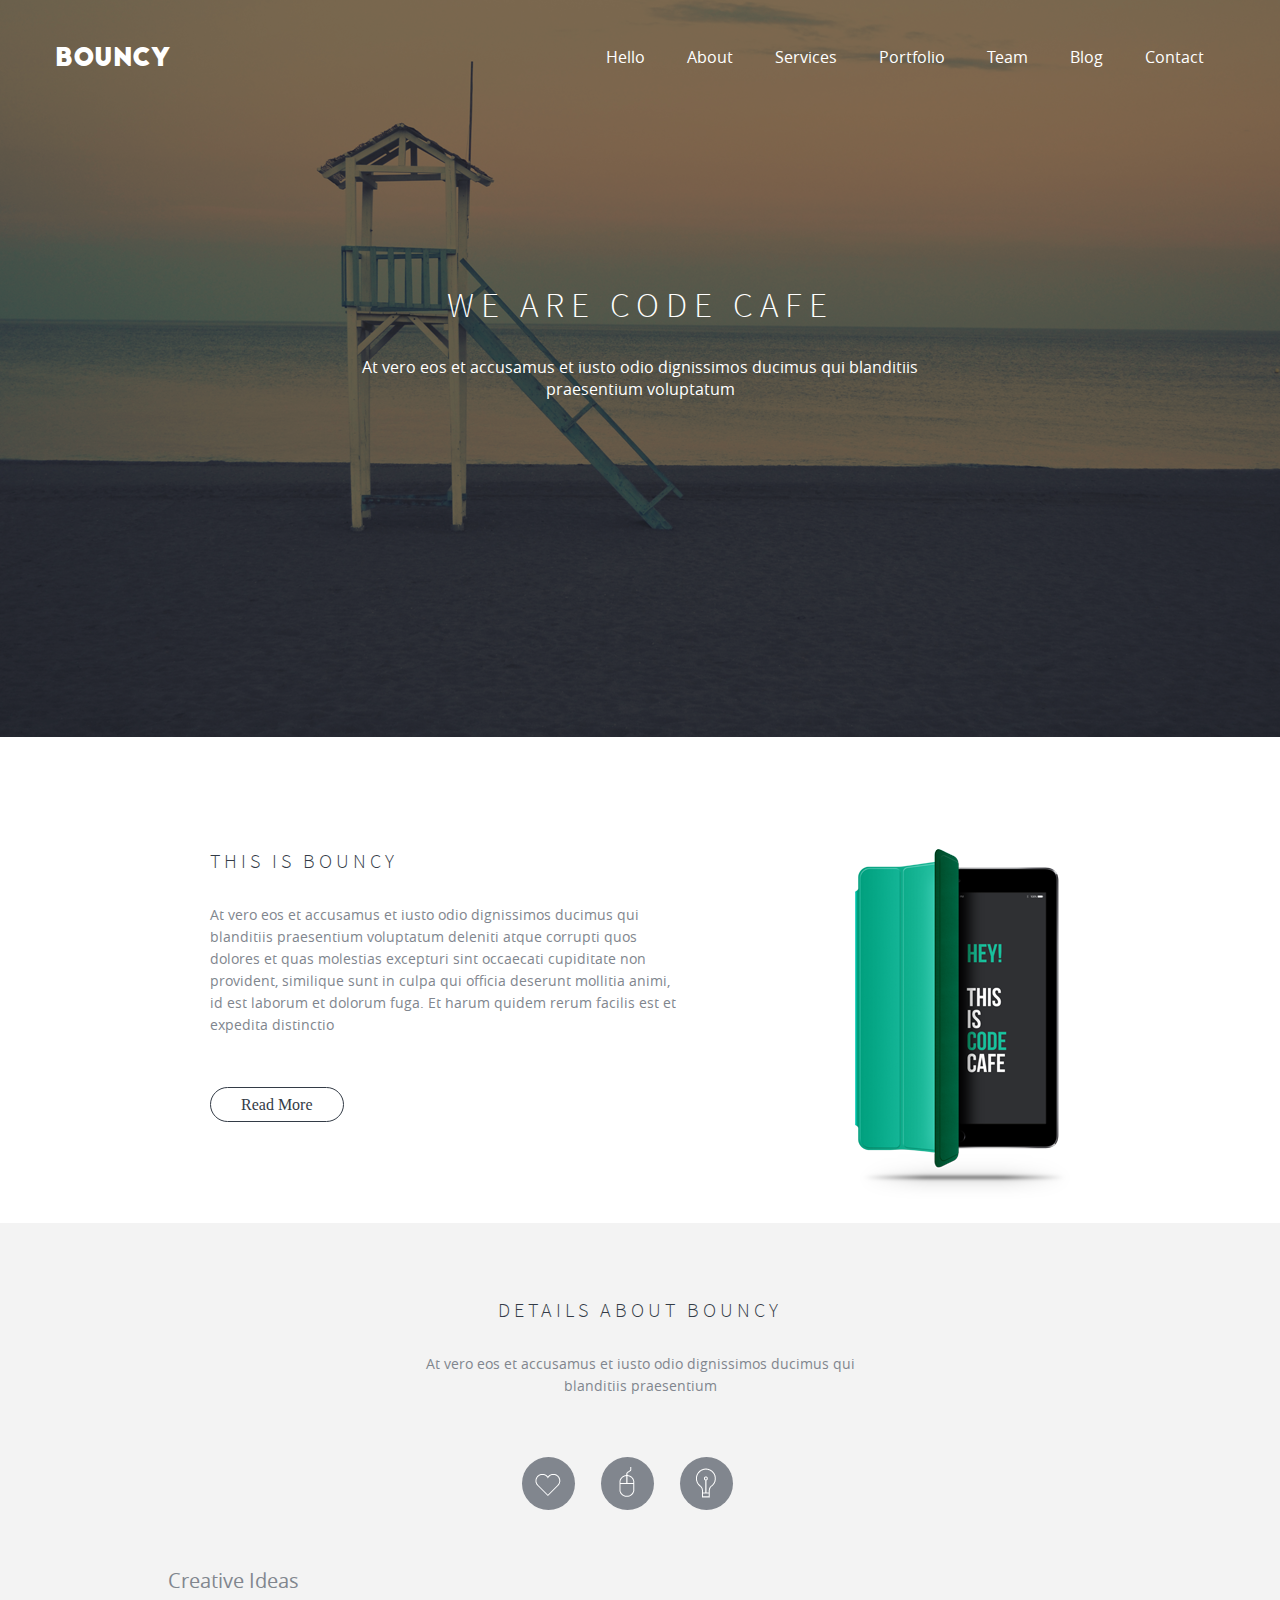
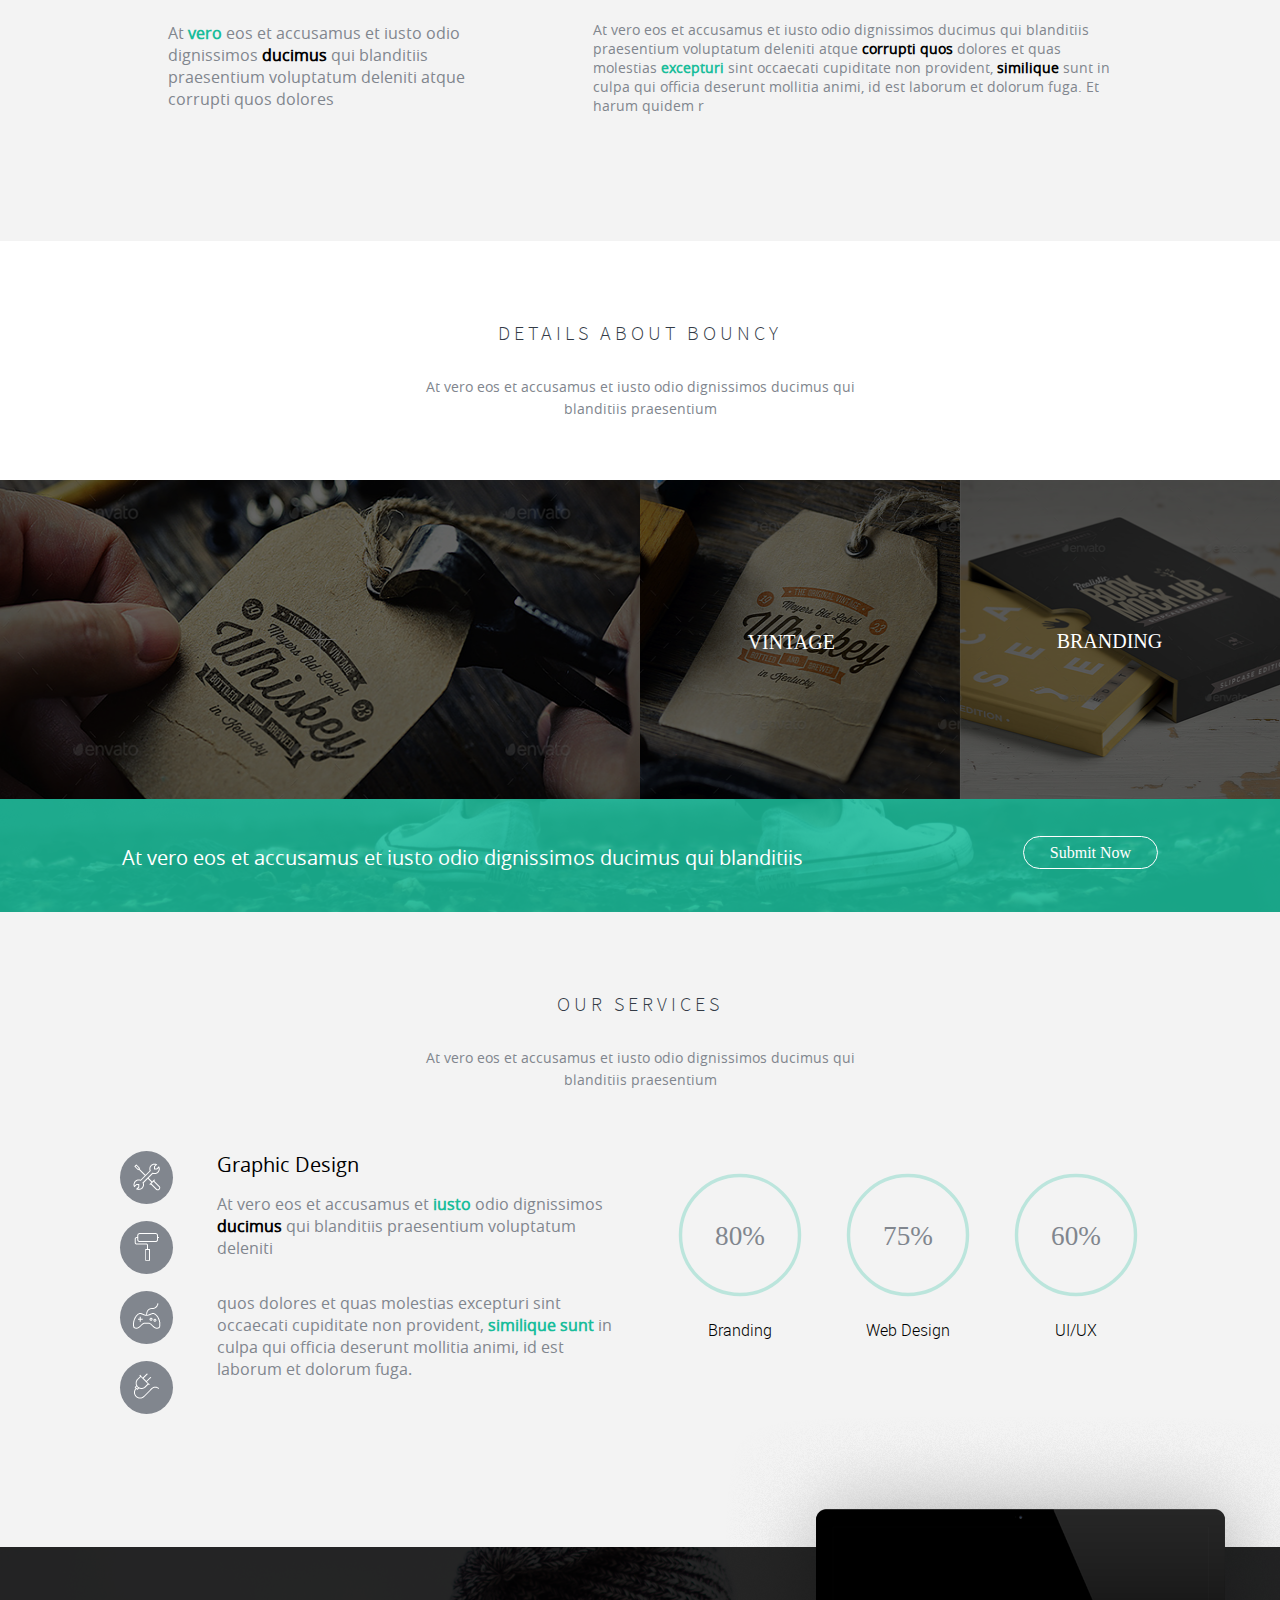
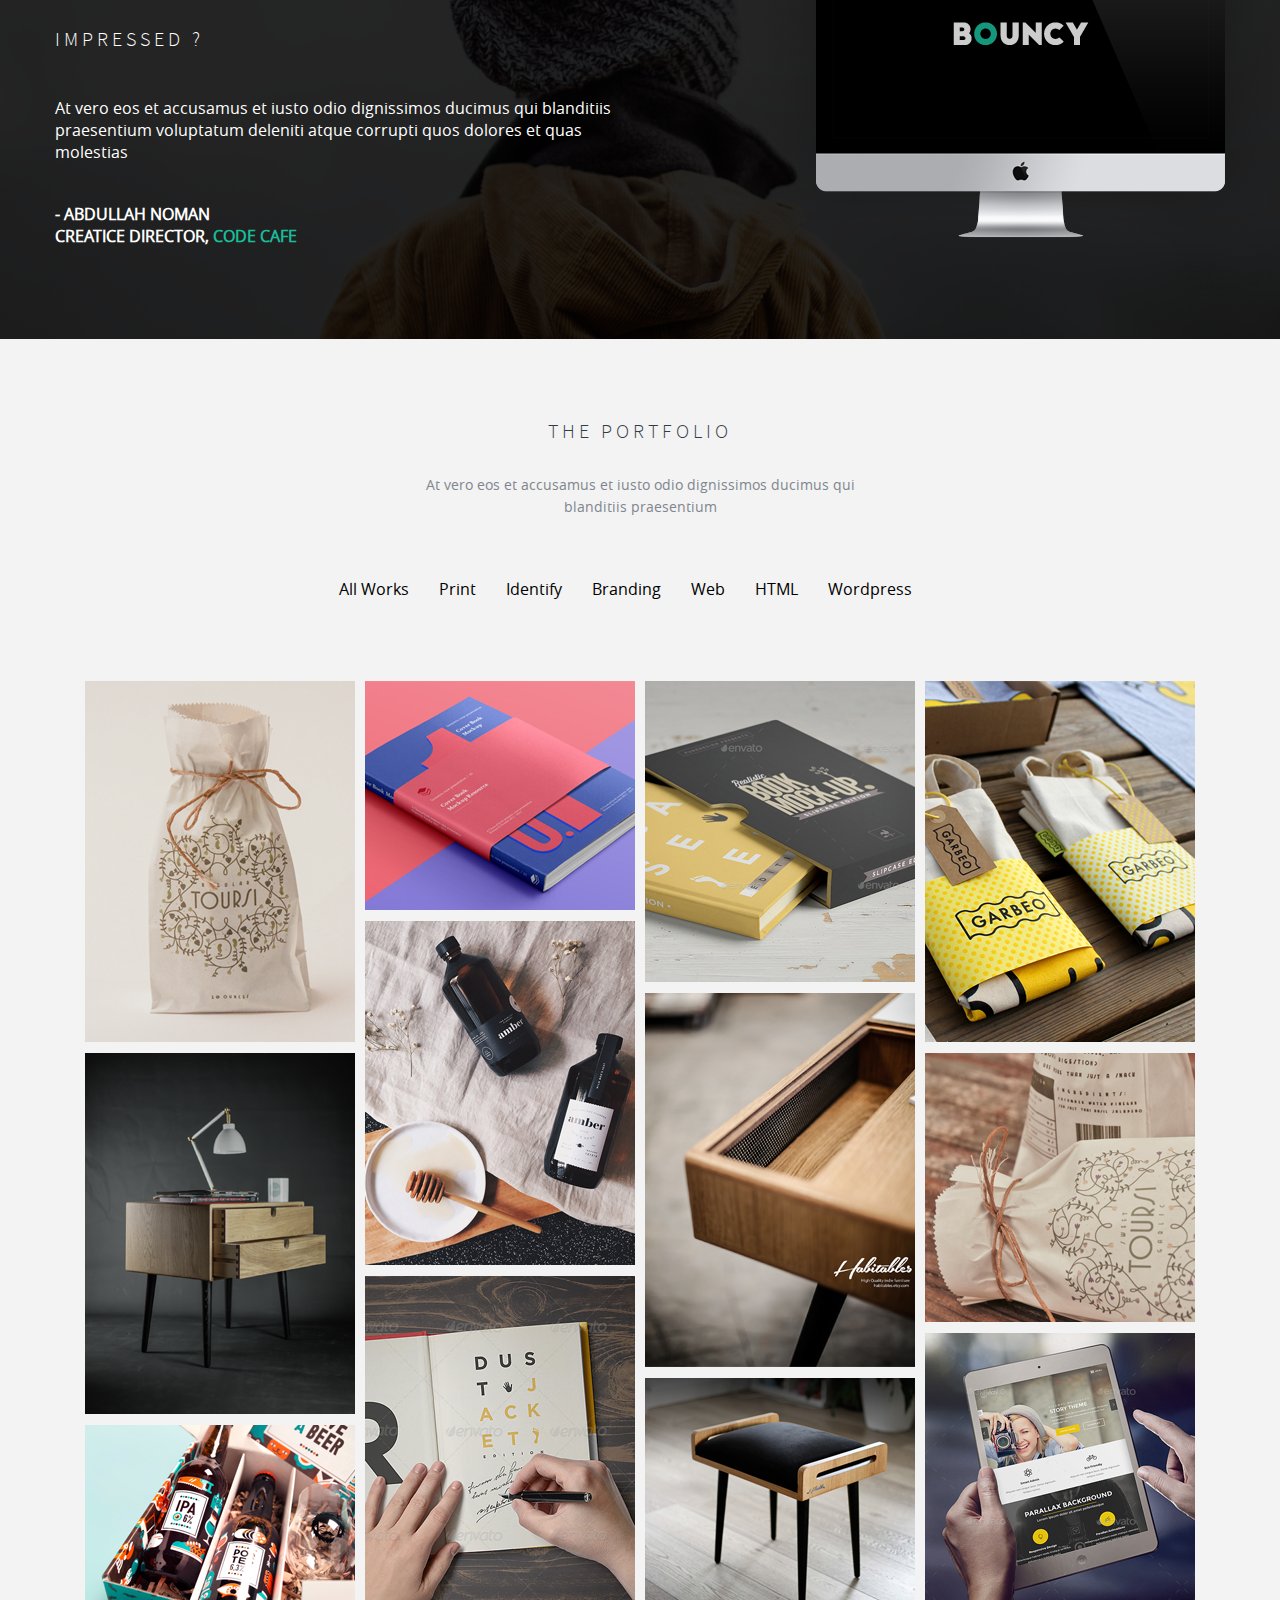
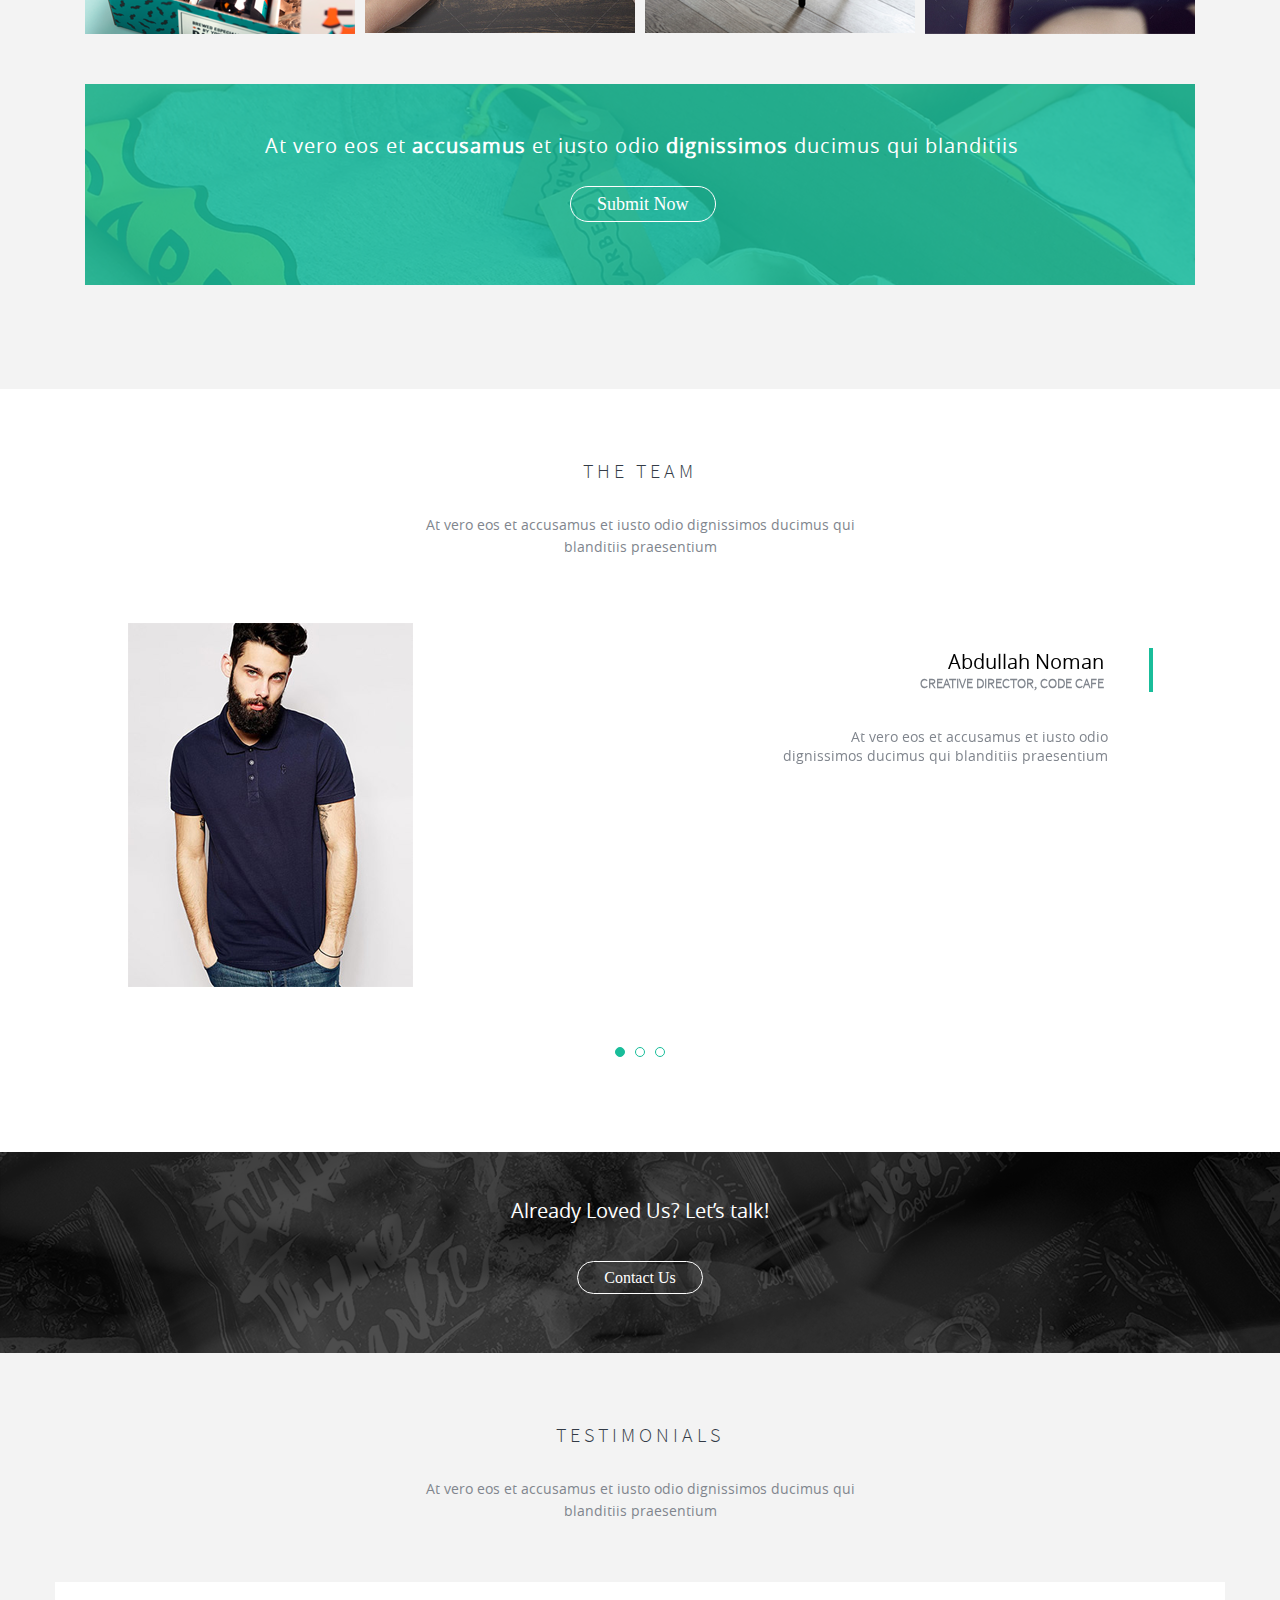
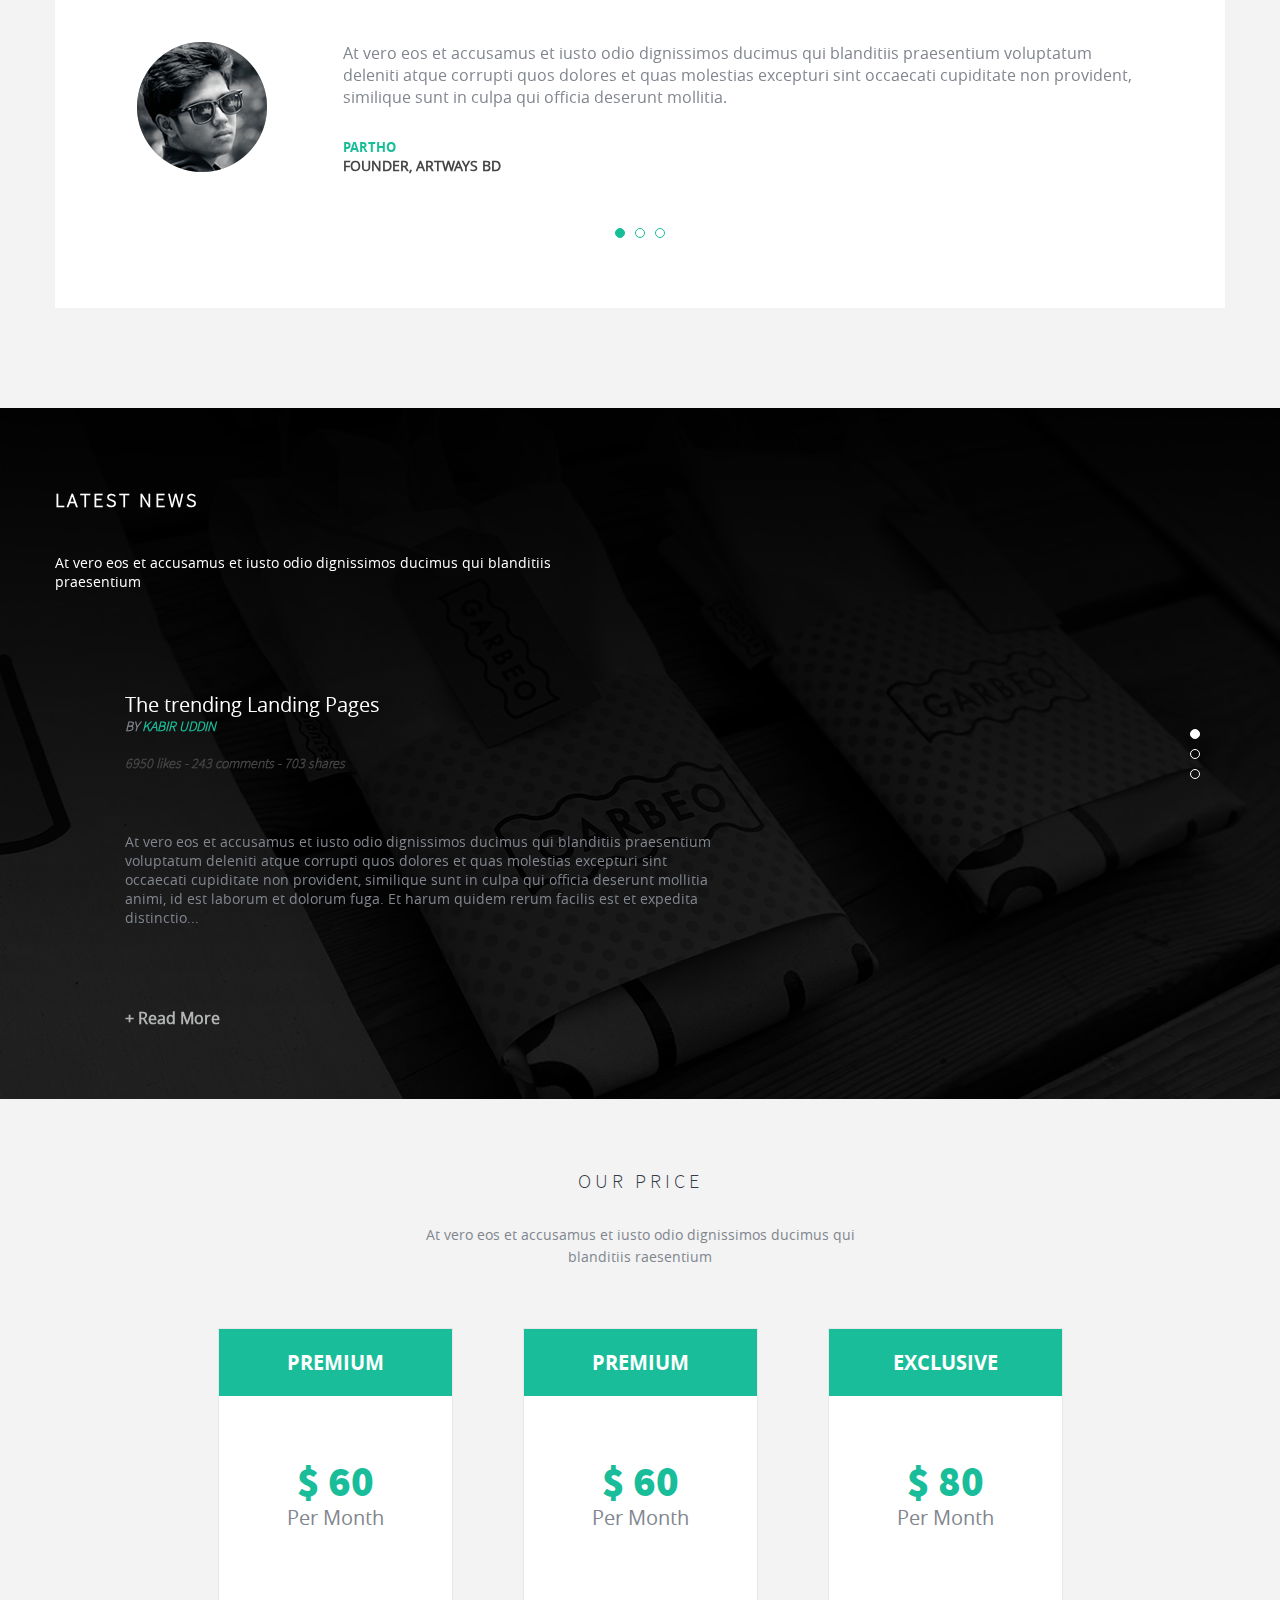
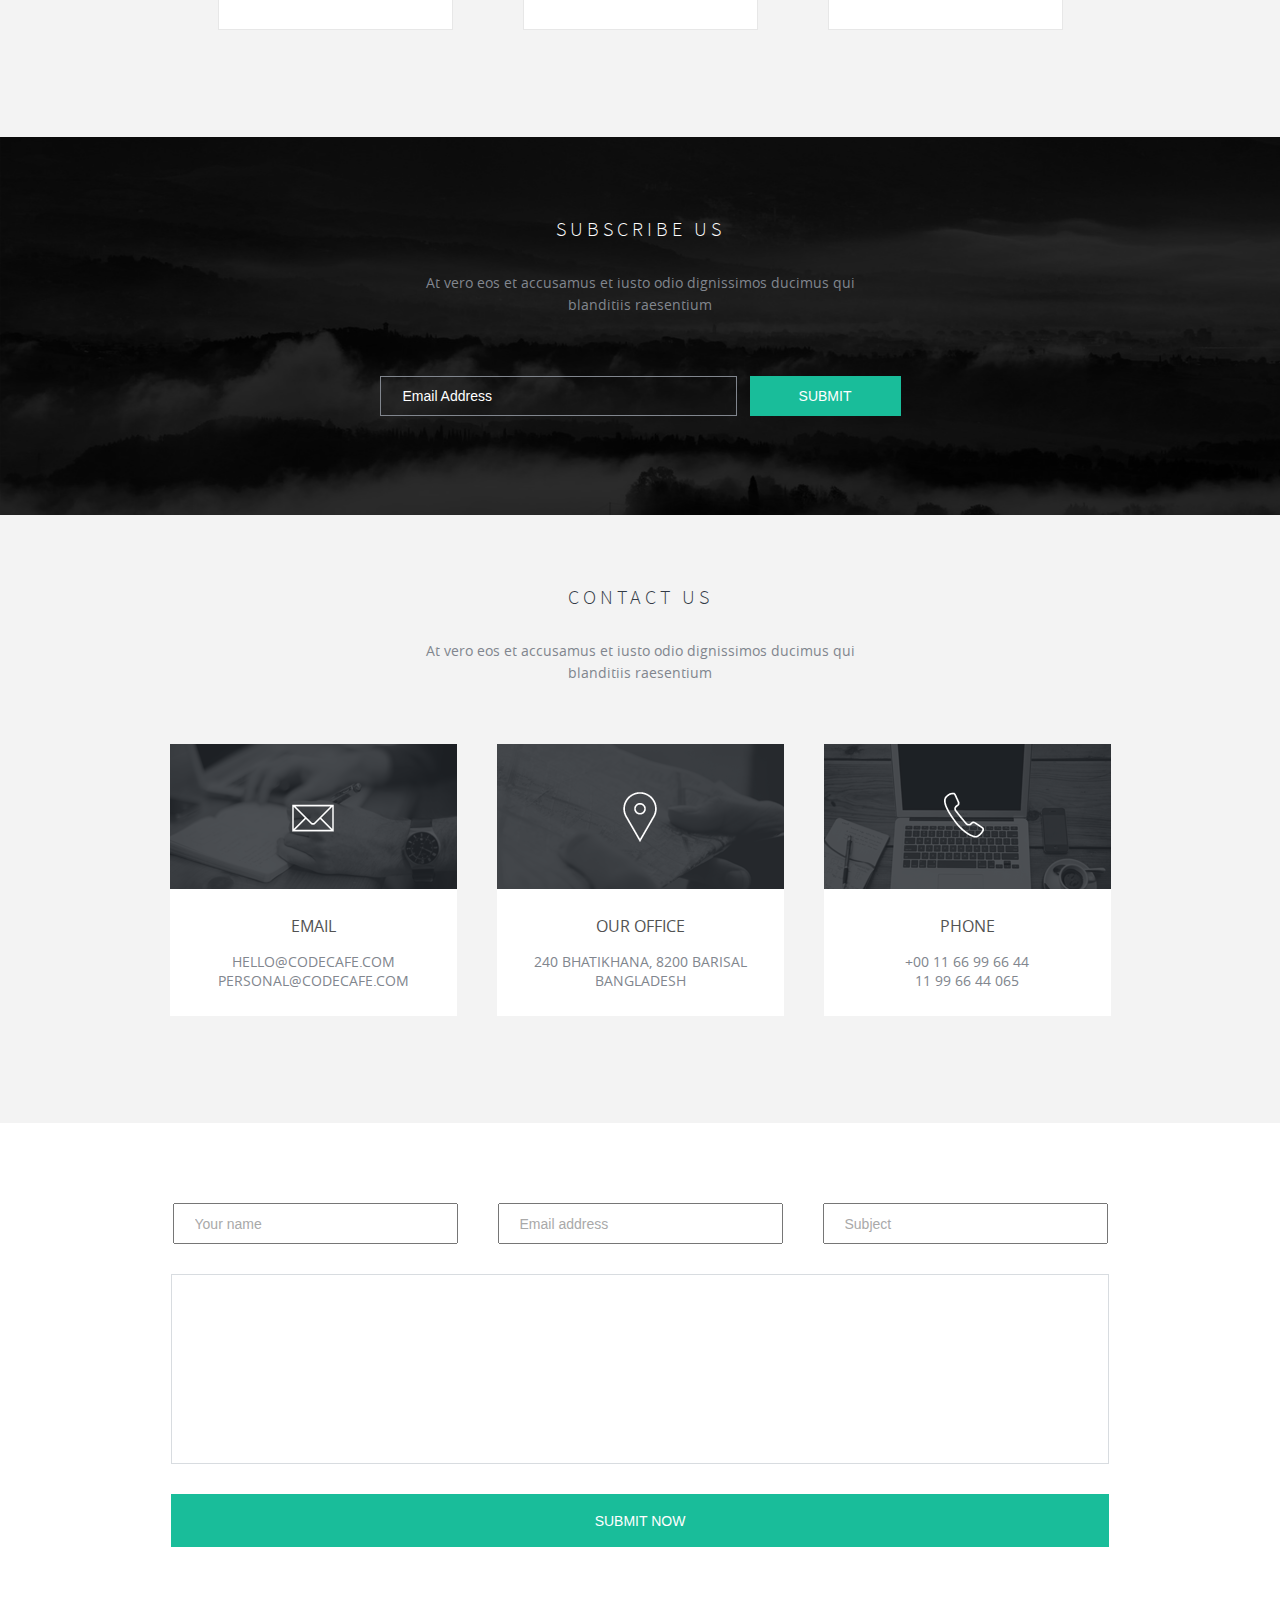
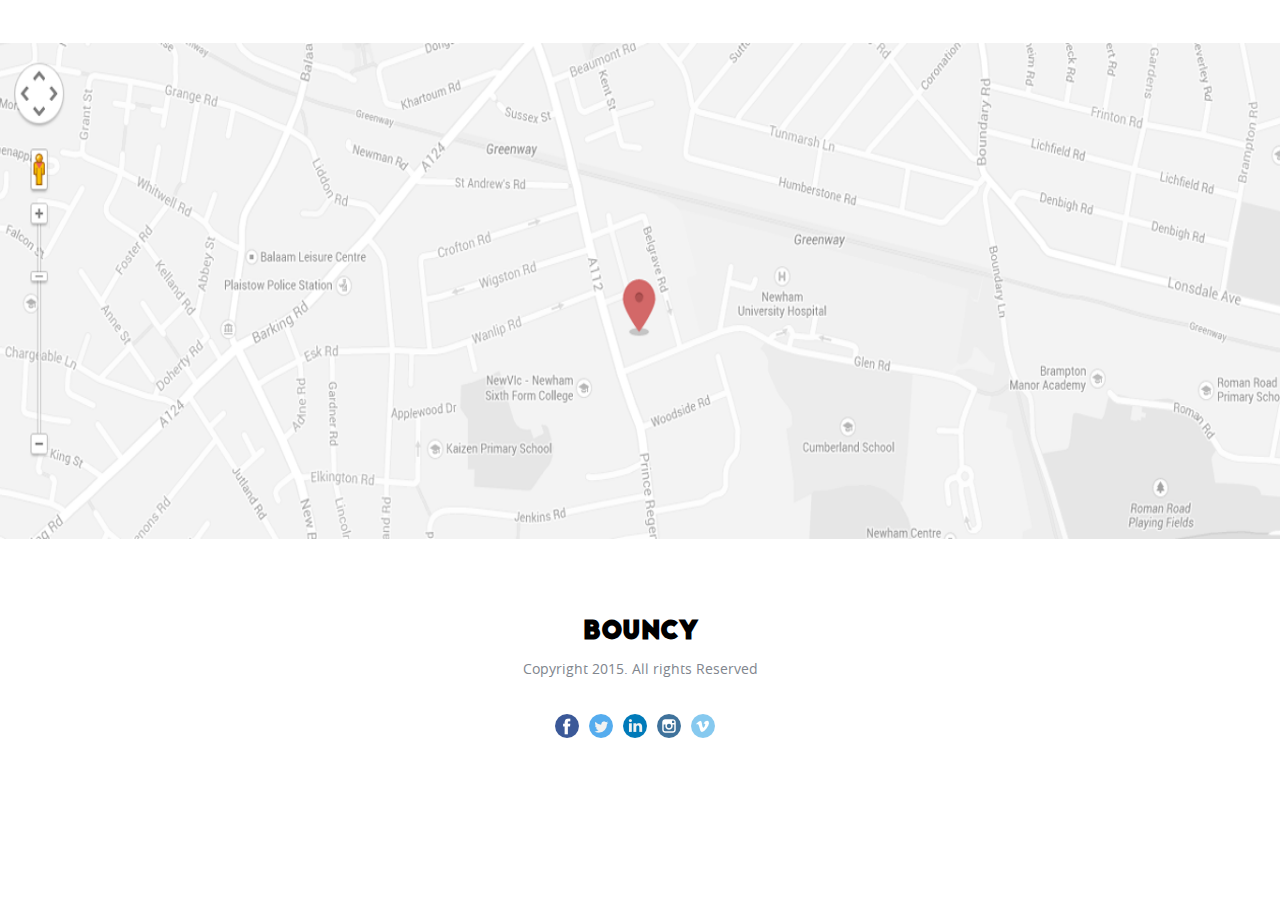
<file: index.html>
<!DOCTYPE html>
<html lang="en">

<head>
    <meta charset="UTF-8">
    <meta name="viewport" content="width=device-width, initial-scale=1.0">
    <meta http-equiv="X-UA-Compatible" content="ie=edge">
    <title>bouncy</title>
    <link rel="stylesheet" href="https://use.fontawesome.com/releases/v5.3.1/css/all.css" integrity="sha384-mzrmE5qonljUremFsqc01SB46JvROS7bZs3IO2EmfFsd15uHvIt+Y8vEf7N7fWAU"
        crossorigin="anonymous">
    <link rel="stylesheet" href="./assets/css/style-radial-progress-bar.css">
    <link rel="stylesheet" href="./assets/css/jquery.bxslider.css">
    <link rel="stylesheet" href="./assets/css/skillset.css">

    <link rel="stylesheet" href="./assets/css/style.css">
</head>

<body>
    <header>
        <div class="container">
            <div class="flex space-between">
                <span class="bouncy">Bouncy</span>
                <ul class="menu flex">
                    <li><a href="">Hello</a></li>
                    <li><a href="">About</a></li>
                    <li><a href="">Services</a></li>
                    <li><a href="">Portfolio</a></li>
                    <li><a href="">Team</a></li>
                    <li><a href="">Blog</a></li>
                    <li><a href="">Contact</a></li>
                </ul>
            </div>
            <div class="flex column">
                <h1>
                    We Are Code Cafe
                </h1>
                <h2 class="text-align-center">
                    At vero eos et accusamus et iusto odio dignissimos ducimus qui blanditiis <br> praesentium
                    voluptatum
                </h2>
                <a href="" class="chevron-down"><i class="fas fa-chevron-down"></i></a>
            </div>
        </div>
    </header>

    <!-- /* ========== this is bounce ========== */ -->

    <div class="container487px">
        <div class="flex justify-content-center">
            <div class="flex column margin-right175">
                <h3>This is Bouncy</h3>
                <h4>At vero eos et accusamus et iusto odio dignissimos ducimus qui blanditiis praesentium voluptatum
                    deleniti atque corrupti quos dolores et quas molestias excepturi sint occaecati cupiditate non
                    provident, similique sunt in culpa qui officia deserunt mollitia animi, id est laborum et dolorum
                    fuga. Et harum quidem rerum facilis est et expedita distinctio</h4>
                <div class="read-more"><a href="">read more</a></div>
            </div>
            <div><img src="./assets/img/png/this_is_bouncy/ipad.png" alt=""></div>
        </div>
    </div>

    <!-- /* ========== details about bouncy ========== */ -->

    <div class="background-about">
        <div class="flex column align-items-center">
            <h3>details about bouncy</h3>
            <h4 class="text-align-center">At vero eos et accusamus et iusto odio dignissimos ducimus qui blanditiis
                praesentium</h4>
            <div class="flex about-1">
                <a href=""><img src="./assets/img/png/details_about_bouncy/heart.png" alt="" class="heart"></a>
                <a href=""><img src="./assets/img/png/details_about_bouncy/mouse.png" alt="" class="mouse"></a>
                <a href=""><img src="./assets/img/png/details_about_bouncy/lamp.png" alt="" class="lamp"></a>
            </div>
        </div>

        <div class="flex justify-content-center">
            <div class="flex column">
                <h4 class="creative-ideas">Creative Ideas</h4>
                <div class="flex column width325px">
                    <p>At <span class="green">vero</span> eos et accusamus et iusto odio dignissimos <span class="black">ducimus</span>
                        qui
                        blanditiis
                        praesentium voluptatum
                        deleniti atque corrupti quos dolores</p>
                </div>
            </div>
            <div class="width520px">
                <p>At vero eos et accusamus et iusto odio dignissimos ducimus qui blanditiis
                    praesentium voluptatum
                    deleniti atque <span class="black">corrupti quos</span> dolores et quas molestias <span class="green">excepturi</span>
                    sint
                    occaecati
                    cupiditate non
                    provident, <span class="black">similique</span> sunt in culpa qui officia deserunt mollitia animi,
                    id est laborum
                    et dolorum
                    fuga. Et harum quidem r</p>
            </div>
        </div>
    </div>

    <!-- ========== featured projects ========== -->

    <div class="f-projects">
        <div class="flex column align-items-center">
            <h3>DetailS ABOUT BOUNCY</h3>
            <h4 class="text-align-center">At vero eos et accusamus et iusto odio dignissimos ducimus qui blanditiis
                praesentium</h4>
        </div>

        <div class="flex justify-content-center featured">
            <a href="" class="flex-basis-50proc"><img src="./assets/img/png/featured_work/featured_work_hover.png" alt=""></a>
            <a href="" class="flex-basis-25proc"><span class="vintag font-size-20px">VINTAGE</span><img src="./assets/img/png/featured_work/featured2.png"
                    alt=""></a>
            <a href="" class="flex-basis-25proc"><span class="branding font-size-20px">BRANDING</span><img src="./assets/img/png//featured_work/featured3.png"
                    alt=""></a>
        </div>

        <div class="fold-footer">
            <div class="flex justify-content-center">
                <div class="margin-top-45px">
                    <p>At vero eos et accusamus et iusto odio dignissimos ducimus qui blanditiis</p>
                </div>
                <div class="margin-top-45px font-size-16px">
                    <a href="" class="submit-now">Submit Now</a>
                </div>
            </div>
        </div>
    </div>

    <!-- ========== our services ========== -->

    <div class="services">
        <div class="flex column align-items-center">
            <h3 class="margin-top-80px">Our Services</h3>
            <h4 class="text-align-center">At vero eos et accusamus et iusto odio dignissimos ducimus qui blanditiis
                praesentium</h4>
        </div>
        <div class="flex justify-content-center">
            <div class="flex column">
                <a href="" class="our-services-a"><img src="./assets/img/png/our_services/1.png" alt=""></a>
                <a href="" class="our-services-a"><img src="./assets/img/png/our_services/2.png" alt=""></a>
                <a href="" class="our-services-a"><img src="./assets/img/png/our_services/3.png" alt=""></a>
                <a href="" class="our-services-a"><img src="./assets/img/png/our_services/4.png" alt=""></a>
            </div>
            <div class="flex column graphic-designe">
                <h2>Graphic Design</h2>
                <p>At vero eos et accusamus et <span class="green">iusto</span> odio dignissimos <span class="black">ducimus</span>
                    qui blanditiis
                    praesentium voluptatum
                    deleniti</p>
                <br>
                <p>quos dolores et quas molestias excepturi sint occaecati cupiditate non provident, <span class="green">similique
                        sunt</span> in
                    culpa qui officia deserunt mollitia animi, id est laborum et dolorum fuga.</p>
            </div>
            <div class="flex column text-align-center">
                <svg class="radial-progress" data-percentage="80" viewBox="0 0 80 80">
                    <circle class="incomplete" cx="40" cy="40" r="35"></circle>
                    <circle class="complete" cx="40" cy="40" r="35" style="stroke-dashoffset: 39.58406743523136;"></circle>
                    <text class="percentage" x="50%" y="57%" transform="matrix(0, 1, -1, 0, 80, 0)">80%</text>
                </svg>
                <span class="robotolight">Branding</span>
            </div>

            <div class="flex column text-align-center">
                <svg class="radial-progress" data-percentage="75" viewBox="0 0 80 80">
                    <circle class="incomplete" cx="40" cy="40" r="35"></circle>
                    <circle class="complete" cx="40" cy="40" r="35" style="stroke-dashoffset: 39.58406743523136;"></circle>
                    <text class="percentage" x="50%" y="57%" transform="matrix(0, 1, -1, 0, 80, 0)">75%</text>
                </svg>
                <span class="robotolight">Web Design</span>
            </div>
            <div class="flex column text-align-center">
                <svg class="radial-progress" data-percentage="60" viewBox="0 0 80 80">
                    <circle class="incomplete" cx="40" cy="40" r="35"></circle>
                    <circle class="complete" cx="40" cy="40" r="35" style="stroke-dashoffset: 39.58406743523136;"></circle>
                    <text class="percentage" x="50%" y="57%" transform="matrix(0, 1, -1, 0, 80, 0)">60%</text>
                </svg>
                <span class="robotolight">UI/UX</span>
            </div>
        </div>
    </div>

    <!-- ===== bouncy ===== -->

    <div class="bouncy2">
        <div class="flex container position-relative height-392px">
            <div class="flex column impressed">
                <h3 class="impressed-h3">impressed ?</h3>
                <p>At vero eos et accusamus et iusto odio dignissimos ducimus qui blanditiis praesentium voluptatum
                    deleniti atque corrupti quos dolores et quas molestias</p>
                <p class="text-transform-uppercase"> <span class="bold">- Abdullah Noman</span> <br>
                    <span class="bold">Creatice Director,</span> <span class="green">Code Cafe</span></p>
            </div>
            <div>
                <img src="./assets/img/png/bouncy/group_2.png" alt="" class="group2">
                <img src="./assets/img/png/bouncy/group_1.png" alt="" class="group1">
            </div>
        </div>
    </div>

    <!-- ===== the portfolio ===== -->

    <div class="flex column align-items-center portfolio">
        <h3 class="margin-top-80px">THE PORTFOLIO</h3>
        <h4 class="text-align-center margin-bottom-80px">At vero eos et accusamus et iusto odio dignissimos ducimus
            qui blanditiis
            praesentium</h4>

        <div>
            <ul class="flex link-portfolio">
                <li><a href="">All Works</a></li>
                <li><a href="">Print</a></li>
                <li><a href="">Identify</a></li>
                <li><a href="">Branding</a></li>
                <li><a href="">Web</a></li>
                <li><a href="">HTML</a></li>
                <li><a href="">Wordpress</a></li>
            </ul>
        </div>

        <div class="flex">
            <div class="flex column margin-img">
                <div class="position-relative">
                    <img src="./assets/img/png/portfolio/picture11.png" alt="">
                    <div class="position-absolute insert">
                        <div class="by-hover input input-size-height-363px">
                            <h3 class="green-reg">TITLE HERE</h3>
                            <hr>
                            <h4>At vero eos et accusamus et iusto odio dignissimos ducimus qui
                                blanditiis
                                praesentium</h4>
                            <div class="flex">
                                <a href="" class="bg-picturehover">
                                    <img src="./assets/img/png/portfolio/picturehover2.png" alt="">
                                </a>
                                <a href="" class="bg-picturehover">
                                    <img src="./assets/img/png/portfolio/picturehover1.png" alt="">
                                </a>
                            </div>
                        </div>
                    </div>
                </div>
                <div class="position-relative">
                    <img src="./assets/img/png/portfolio/picture12.png" alt="">
                    <div class="position-absolute insert">
                        <div class="by-hover input input-size-height-363px">
                            <h3 class="green-reg">TITLE HERE</h3>
                            <hr>
                            <h4>At vero eos et accusamus et iusto odio dignissimos ducimus qui blanditiis
                                praesentium</h4>
                            <div class="flex">
                                <a href="" class="bg-picturehover">
                                    <img src="./assets/img/png/portfolio/picturehover2.png" alt="">
                                </a>
                                <a href="" class="bg-picturehover">
                                    <img src="./assets/img/png/portfolio/picturehover1.png" alt="">
                                </a>
                            </div>
                        </div>
                    </div>
                </div>
                <div class="position-relative">
                    <img src="./assets/img/png/portfolio/picture13.png" alt="">
                    <div class="position-absolute insert">
                        <div class="by-hover-13 input input-size-height-210px">
                            <h3 class="green-reg">TITLE HERE</h3>
                            <hr>
                            <h4>At vero eos et accusamus et iusto odio dignissimos ducimus qui blanditiis
                                praesentium</h4>
                            <div class="flex">
                                <a href="" class="bg-picturehover">
                                    <img src="./assets/img/png/portfolio/picturehover2.png" alt="">
                                </a>
                                <a href="" class="bg-picturehover">
                                    <img src="./assets/img/png/portfolio/picturehover1.png" alt="">
                                </a>
                            </div>
                        </div>
                    </div>
                </div>
            </div>
            <div class="flex column margin-img">
                <div class="position-relative">
                    <img src="./assets/img/png/portfolio/picture21.png" alt="">
                    <div class="position-absolute insert">
                        <div class="by-hover-13 input input-size-height-230px">
                            <h3 class="green-reg">TITLE HERE</h3>
                            <hr>
                            <h4>At vero eos et accusamus et iusto odio dignissimos ducimus qui blanditiis
                                praesentium</h4>
                            <div class="flex">
                                <a href="" class="bg-picturehover">
                                    <img src="./assets/img/png/portfolio/picturehover2.png" alt="">
                                </a>
                                <a href="" class="bg-picturehover">
                                    <img src="./assets/img/png/portfolio/picturehover1.png" alt="">
                                </a>
                            </div>
                        </div>
                    </div>
                </div>
                <div class="position-relative">
                    <img src="./assets/img/png/portfolio/picture22.png" alt="">
                    <div class="position-absolute insert">
                        <div class="by-hover input input-size-height-345px">
                            <h3 class="green-reg">TITLE HERE</h3>
                            <hr>
                            <h4>At vero eos et accusamus et iusto odio dignissimos ducimus qui blanditiis
                                praesentium</h4>
                            <div class="flex">
                                <a href="" class="bg-picturehover">
                                    <img src="./assets/img/png/portfolio/picturehover2.png" alt="">
                                </a>
                                <a href="" class="bg-picturehover">
                                    <img src="./assets/img/png/portfolio/picturehover1.png" alt="">
                                </a>
                            </div>
                        </div>
                    </div>
                </div>
                <div class="position-relative">
                    <img src="./assets/img/png/portfolio/picture23.png" alt="">
                    <div class="position-absolute insert">
                        <div class="by-hover input input-size-height-358px">
                            <h3 class="green-reg">TITLE HERE</h3>
                            <hr>
                            <h4>At vero eos et accusamus et iusto odio dignissimos ducimus qui blanditiis
                                praesentium</h4>
                            <div class="flex">
                                <a href="" class="bg-picturehover">
                                    <img src="./assets/img/png/portfolio/picturehover2.png" alt="">
                                </a>
                                <a href="" class="bg-picturehover">
                                    <img src="./assets/img/png/portfolio/picturehover1.png" alt="">
                                </a>
                            </div>
                        </div>
                    </div>
                </div>
            </div>
            <div class="flex column margin-img">
                <div class="position-relative">
                    <img src="./assets/img/png/portfolio/picture31.png" alt="">
                    <div class="position-absolute insert">
                        <div class="by-hover by-hover-31 input input-size-height-301px">
                            <h3 class="green-reg">TITLE HERE</h3>
                            <hr>
                            <h4>At vero eos et accusamus et iusto odio dignissimos ducimus qui blanditiis
                                praesentium</h4>
                            <div class="flex">
                                <a href="" class="bg-picturehover">
                                    <img src="./assets/img/png/portfolio/picturehover2.png" alt="">
                                </a>
                                <a href="" class="bg-picturehover">
                                    <img src="./assets/img/png/portfolio/picturehover1.png" alt="">
                                </a>
                            </div>
                        </div>
                    </div>
                </div>
                <div class="position-relative">
                    <img src="./assets/img/png/portfolio/picture32.png" alt="">
                    <div class="position-absolute insert">
                        <div class="by-hover input">
                            <h3 class="green-reg">TITLE HERE</h3>
                            <hr>
                            <h4>At vero eos et accusamus et iusto odio dignissimos ducimus qui blanditiis
                                praesentium</h4>
                            <div class="flex">
                                <a href="" class="bg-picturehover">
                                    <img src="./assets/img/png/portfolio/picturehover2.png" alt="">
                                </a>
                                <a href="" class="bg-picturehover">
                                    <img src="./assets/img/png/portfolio/picturehover1.png" alt="">
                                </a>
                            </div>
                        </div>
                    </div>
                </div>
                <div class="position-relative">
                    <img src="./assets/img/png/portfolio/picture33.png" alt="">
                    <div class="position-absolute insert">
                        <div class="by-hover-13 by-hover-13-2 input input-size-height-256px">
                            <h3 class="green-reg">TITLE HERE</h3>
                            <hr>
                            <h4>At vero eos et accusamus et iusto odio dignissimos ducimus qui blanditiis
                                praesentium</h4>
                            <div class="flex">
                                <a href="" class="bg-picturehover">
                                    <img src="./assets/img/png/portfolio/picturehover2.png" alt="">
                                </a>
                                <a href="" class="bg-picturehover">
                                    <img src="./assets/img/png/portfolio/picturehover1.png" alt="">
                                </a>
                            </div>
                        </div>
                    </div>
                </div>
            </div>
            <div class="flex column margin-img margin-bottom-40px">
                <div class="position-relative">
                    <img src="./assets/img/png/portfolio/picture41.png" alt="">
                    <div class="position-absolute insert">
                        <div class="by-hover input input-size-height-363px">
                            <h3 class="green-reg">TITLE HERE</h3>
                            <hr>
                            <h4>At vero eos et accusamus et iusto odio dignissimos ducimus qui blanditiis
                                praesentium</h4>
                            <div class="flex">
                                <a href="" class="bg-picturehover">
                                    <img src="./assets/img/png/portfolio/picturehover2.png" alt="">
                                </a>
                                <a href="" class="bg-picturehover">
                                    <img src="./assets/img/png/portfolio/picturehover1.png" alt="">
                                </a>
                            </div>
                        </div>
                    </div>
                </div>
                <div class="position-relative">
                    <img src="./assets/img/png/portfolio/picture42.png" alt="">
                    <div class="position-absolute insert">
                        <div class="by-hover-13 by-hover-13-2 input input-size-height-270px">
                            <h3 class="green-reg">TITLE HERE</h3>
                            <hr>
                            <h4>At vero eos et accusamus et iusto odio dignissimos ducimus qui blanditiis
                                praesentium</h4>
                            <div class="flex">
                                <a href="" class="bg-picturehover">
                                    <img src="./assets/img/png/portfolio/picturehover2.png" alt="">
                                </a>
                                <a href="" class="bg-picturehover">
                                    <img src="./assets/img/png/portfolio/picturehover1.png" alt="">
                                </a>
                            </div>
                        </div>
                    </div>
                </div>
                <div class="position-relative">
                    <img src="./assets/img/png/portfolio/picture43.png" alt="">
                    <div class="position-absolute insert">
                        <div class="by-hover by-hover-31 input input-size-height-301px">
                            <h3 class="green-reg">TITLE HERE</h3>
                            <hr>
                            <h4>At vero eos et accusamus et iusto odio dignissimos ducimus qui blanditiis
                                praesentium</h4>
                            <div class="flex">
                                <a href="" class="bg-picturehover">
                                    <img src="./assets/img/png/portfolio/picturehover2.png" alt="">
                                </a>
                                <a href="" class="bg-picturehover">
                                    <img src="./assets/img/png/portfolio/picturehover1.png" alt="">
                                </a>
                            </div>
                        </div>
                    </div>
                </div>
            </div>
        </div>
        <div class="br-portfolio position-relative">
            <img src="./assets/img/png/portfolio/bg-portfolio.png" alt="">
            <div class="flex column position-absolute">
                <div>
                    <p class="p-portfolio">At vero eos et <span class="bold">accusamus</span> et iusto odio
                        <span class="bold">dignissimos</span> ducimus qui
                        blanditiis</p>
                </div>
                <div>
                    <a href="" class="submit-now2">Submit Now</a>
                </div>
            </div>
        </div>
    </div>

    <!-- ===== bx-slider ===== -->

    <div class="flex column align-items-center">
        <h3 class="margin-top-70px">THE TEAM</h3>
        <h4 class="text-align-center margin-bottom-80px">At vero eos et accusamus et iusto odio dignissimos
            ducimus qui blanditiis praesentium</h4>
    </div>

    <div class="container-bx-slider">
        <div class="slider-first">
            <div>
                <div class="flex justify-content-center">
                    <div class="margin-right-355px">
                        <div class="position-relative">
                            <img src="./assets/img/png/the_team/boy.png" alt="">
                            <div class="flex position-absolute white-boy">
                                <div class="flex social">
                                    <a href="" class="bg-for-icon">
                                        <img src="./assets/img/png/the_team/icon.png" alt=""></a>
                                    <a href="" class="bg-for-icon bg-for-icon-f"><img src="./assets/img/png/the_team/f.png"
                                            alt=""></a>
                                    <a href="" class="bg-for-icon bg-for-icon-t"><img src="./assets/img/png/the_team/bird.png"
                                            alt=""></a>
                                </div>
                            </div>
                        </div>
                    </div>
                    <div class="width-385px text-align">
                        <div class="border-team">
                            <h4>Abdullah Noman</h4>
                            <h3>Creative Director, Code Cafe</h3>
                        </div>
                        <p>At vero eos et accusamus et iusto odio dignissimos ducimus qui blanditiis praesentium</p>
                        <div id="skillset"></div>
                    </div>
                </div>
            </div>
            <div>I am another slide.</div>
            <div>I am another slide.</div>
        </div>
    </div>
    <div class="the-team-foot">
        <div class="flex text-align-center flex-direction-column">
            <div class="margin-top-45px">
                <p>Already Loved Us? Let’s talk!</p>
            </div>
            <div class="margin-top-45px">
                <a href="" class="submit-now margin-left-0">Contact Us</a>
            </div>
        </div>
    </div>
    <div class="flex column align-items-center background-color1">
        <h3 class="margin-top-70px">Testimonials</h3>
        <h4 class="text-align-center margin-bottom-80px">At vero eos et accusamus et iusto odio dignissimos ducimus
            qui blanditiis praesentium</h4>

        <div class="container-bx-slider width-1170px wrap-slider-second">
            <div class="slider-second">
                <div class="flex space-evenly height-316px">
                    <div class="guy-in-glasses margin-top-55px"><img src="./assets/img/png/testimonials/guy_in_glasses.png"
                            alt=""></div>
                    <div>
                        <div class="width-800px">
                            <p class="font-size-16px margin-top-55px">At vero eos et accusamus et iusto odio
                                dignissimos ducimus qui
                                blanditiis praesentium
                                voluptatum deleniti atque corrupti quos dolores et quas molestias excepturi sint
                                occaecati
                                cupiditate non provident, similique sunt in culpa qui officia deserunt mollitia.</p>
                        </div>
                        <h5 class="green">PARTHO</h5>
                        <h4 class="bold">FOUNDER, ARTWAYS BD</h4>
                    </div>
                </div>
                <div>I am another slide.</div>
                <div>I am another slide.</div>
            </div>
        </div>
    </div>

    <!-- ===== blog ===== -->

    <div class="blog-bg">
        <div class="container-bx-slider wrap-slider-vertical container">
            <div class="slider-vertical">
                <div class="height-691px">
                    <div class="margin-top-80px">
                        <h3 class="color-white margin-bottom-40px letter-spacing-3px ">LATEST NEWS</h3>
                        <h4 class="margin-bottom-100px">At vero eos et accusamus et iusto odio
                            dignissimos ducimus qui
                            blanditiis <br> praesentium</h4>
                    </div>

                    <div class=" margin-left-70px margin-left-100px">
                        <h2 class="font-size-20px">The trending Landing Pages</h2>
                        <h6 class="margin-bottom-20px">by <span class="green">Kabir Uddin</span></h6>
                        <h6 class="text-transform-lowercase margin-bottom-60px">6950 Likes - 243 Comments - 703 shares</h6>
                        <p class="width-600px margin-bottom-80px">At vero eos et accusamus et iusto odio dignissimos
                            ducimus qui
                            blanditiis praesentium
                            voluptatum deleniti atque corrupti quos dolores et quas molestias excepturi sint occaecati
                            cupiditate non provident, similique sunt in culpa qui officia deserunt mollitia animi, id
                            est laborum et dolorum fuga. Et harum quidem rerum facilis est et expedita distinctio...
                        </p>
                        <a href="" class="text-decoration-none">
                            <h2 class="bold color-b2b3b3">+ Read More</h2>
                        </a>
                    </div>
                </div>
                <div class="height-691px">
                    <div class="margin-top-80px">
                        <h3 class="color-white margin-bottom-40px letter-spacing-3px ">LATEST VIDEOS</h3>
                        <h4 class="margin-bottom-400px">At vero eos et accusamus et iusto odio
                            dignissimos ducimus qui
                            blanditiis <br> praesentium</h4>
                        <a href="" class="text-decoration-none">
                            <h2 class="bold color-b2b3b3">+ Read More</h2>
                        </a>
                        <a href="" class="forma1"><img src="./assets/img/png/blog/forma1.png" alt=""></a>
                    </div>
                </div>
                <div class="height-691px">
                    <div class="margin-top-80px">
                        <h2 class="font-size-20px">The trending Landing Pages</h2>
                        <h6 class="margin-bottom-20px">by <span class="green">Kabir Uddin</span></h6>
                        <h6 class="text-transform-lowercase margin-bottom-60px">6950 Likes - 243 Comments - 703 shares</h6>
                        <p class="width-600px margin-bottom-50px">At vero eos et accusamus et iusto odio dignissimos
                            ducimus qui
                            blanditiis praesentium
                            voluptatum deleniti atque corrupti quos dolores et quas molestias excepturi sint occaecati
                            cupiditate non provident, similique sunt in culpa qui officia deserunt mollitia animi, id
                            est laborum et dolorum fuga. Et harum quidem rerum facilis est et expedita distinctio...
                        </p>
                        <a href="" class="text-decoration-none">
                            <h2 class="bold color-b2b3b3 margin-bottom-45px">+ Read More</h2>
                        </a>
                        <h3 class="color-white margin-bottom-18px">VISIT OUR BLOG</h3>
                        <h4 class="color-b2b3b3">At vero eos et accusamus et iusto odio dignissimos ducimus qui
                            blanditiis <br> praesentium</h4>
                    </div>
                </div>
            </div>
        </div>
    </div>
    <!-- ===== our price ===== -->

    <div class="wrap-height-638px">
        <div class="our-price">
            <div class="flex column align-items-center background-color1">
                <h3 class="margin-top-70px">OUR PRICE</h3>
                <h4 class="text-align-center margin-bottom-80px">At vero eos et accusamus et iusto odio dignissimos
                    ducimus qui blanditiis raesentium</h4>
            </div>
        </div>

        <div class="flex justify-content-center">
            <div class="box">
                <h5 class="premium color-white font-size-20px">PREMIUM</h5>
                <div class="flex text-align-center flex-direction-column">
                    <span class="green problack font-size-42-27px">$ 60</span>
                    <p>Per Month</p>
                    <div class="premium-hover">
                        <ul>
                            <li class="margin-top-30px"><a href="">Full Branding</a></li>
                            <li><a href="">Project Management</a></li>
                            <li><a href="">Unlimited Revisions</a></li>
                            <li><a href="">24/7 h Service</a></li>
                            <li><a href="">Free Domain</a></li>
                            <li><a href="">Free Hosting</a></li>
                        </ul>
                        <a href="">
                            <h2 class="premium-down">Let's Start <img src="./assets/img/png/our_price/next.png" alt=""
                                    class="margin-left-10px">
                            </h2>
                        </a>
                    </div>
                </div>
            </div>
            <div class="box margin-0-70px-0-70px">
                <h5 class="premium color-white font-size-20px">PREMIUM</h5>
                <div class="flex text-align-center flex-direction-column">
                    <span class="green problack font-size-42-27px">$ 60</span>
                    <p>Per Month</p>
                    <div class="premium-hover">
                        <ul>
                            <li class="margin-top-30px"><a href="">Full Branding</a></li>
                            <li><a href="">Project Management</a></li>
                            <li><a href="">Unlimited Revisions</a></li>
                            <li><a href="">24/7 h Service</a></li>
                            <li><a href="">Free Domain</a></li>
                            <li><a href="">Free Hosting</a></li>
                        </ul>
                        <a href="">
                            <h2 class="premium-down">Let's Start <img src="./assets/img/png/our_price/next.png" alt=""
                                    class="margin-left-10px">
                            </h2>
                        </a>
                    </div>
                </div>
            </div>
            <div class="box">
                <h5 class="premium color-white font-size-20px">EXCLUSIVE</h5>
                <div class="flex text-align-center flex-direction-column">
                    <span class="green problack font-size-42-27px">$ 80</span>
                    <p>Per Month</p>
                    <div class="premium-hover">
                        <ul>
                            <li class="margin-top-30px"><a href="">Full Branding</a></li>
                            <li><a href="">Project Management</a></li>
                            <li><a href="">Unlimited Revisions</a></li>
                            <li><a href="">24/7 h Service</a></li>
                            <li><a href="">Free Domain</a></li>
                            <li><a href="">Free Hosting</a></li>
                        </ul>
                        <a href="">
                            <h2 class="premium-down">Let's Start <img src="./assets/img/png/our_price/next.png" alt=""
                                    class="margin-left-10px">
                            </h2>
                        </a>
                    </div>
                </div>
            </div>
        </div>
    </div>

    <!-- ===== subscribe ===== -->

    <div class="subscribe wrap-height-378px">
        <div class="our-price">
            <div class="flex column align-items-center">
                <h3 class="margin-top-80px color-white">SUBSCRIBE US</h3>
                <h4 class="text-align-center margin-bottom-80px">At vero eos et accusamus et iusto odio dignissimos
                    ducimus qui blanditiis raesentium</h4>
            </div>
        </div>
        <div class="text-align-center">
            <input type="text" placeholder="Email Address" class="input-text">
            <input type="submit" class="input-submit">
        </div>
    </div>

    <!-- ===== contact us ===== -->

    <div class="bg-contact-us margin-bottom-80px">
        <div class="our-price">
            <div class="flex column align-items-center background-color1">
                <h3 class="margin-top-70px">CONTACT US</h3>
                <h4 class="text-align-center margin-bottom-80px">At vero eos et accusamus et iusto odio dignissimos
                    ducimus qui blanditiis raesentium</h4>
            </div>
        </div>
        <div class="flex justify-content-center margin-bottom-80px">
            <div class="contact-box">
                <div class="bg-email">
                    <img src="./assets/img/png/contact_us/email.png" alt="">
                </div>
                <div class="text-align-center">
                    <h2 class="color-525252">EMAIL</h2>
                    <h4 class="text-transform-uppercase color-81868e">hello@codecafe.com</h4>
                    <h4 class="text-transform-uppercase color-81868e">Personal@codecafe.com</h4>
                </div>
            </div>
            <div class="contact-box margin-0-40px-0-40px margin-bottom-101px">
                <div class="bg-office">
                    <img src="./assets/img/png/contact_us/office.png" alt="">
                </div>
                <div class="text-align-center">
                    <h2 class="color-525252">OUR OFFICE</h2>
                    <h4 class="text-transform-uppercase color-81868e">240 Bhatikhana, 8200 Barisal <br> Bangladesh</h4>
                </div>
            </div>
            <div class="contact-box">
                <div class="bg-phone">
                    <img src="./assets/img/png/contact_us/phone.png " alt="">
                </div>
                <div class="text-align-center">
                    <h2 class="color-525252">PHONE</h2>
                    <h4 class="text-transform-uppercase color-81868e">+00 11 66 99 66 44</h4>
                    <h4 class="text-transform-uppercase color-81868e">11 99 66 44 065</h4>
                </div>
            </div>
        </div>
    </div>
    <div class="contacts margin-bottom-96px">
        <div class="flex justify-content-center margin-bottom-30px">
            <input type="text" placeholder="Your name" class="your-name">
            <input type="text" placeholder="Email address" class="email-address margin-0-40px-0-40px">
            <input type="text" placeholder="Subject" class="subject">
        </div>
        <div class="flex justify-content-center margin-bottom-30px">
            <textarea cols="30" rows="10" class="text-area">
                </textarea>
        </div>
        <div class="flex justify-content-center margin-bottom-30px">
            <input type="submit" value="submit now" class="submit-now-contacts">
        </div>
    </div>

    <!-- ===== map ===== -->

    <div class="map margin-bottom-80px">
        <div class="map-hover">
            <div class="flex align-items-center bold find-us-map">
                <h2><a href="" class="color-white text-decoration-none margin-right-16px">FIND US ON THE MAP</a></h2>
                <a href="" class="bg-arrow-map"><img src="./assets/img/png/map/arrow-map.png" alt=""></a>
            </div>
        </div>
    </div>

    <!-- ===== bouncy footer ===== -->

    <footer>

        <div class="flex text-align-center flex-direction-column">
            <span class="bold font-size-5px margin-bottom-16px font-family-big-john">BOUNCY</span>
            <h4 class="color-81868e margin-bottom-36px">Copyright 2015. All rights Reserved</h4>
        </div>
        <div>
            <ul class="flex justify-content-center">
                <li class="list-style-none margin-right-10px">
                    <a href=""><img src=" ./assets/img/png/footer/facebook.png" alt="" class="font-size-16px"></a>
                </li>
                <li class="list-style-none margin-right-10px">
                    <a href=""><img src="./assets/img/png/footer/twitter.png" alt="" class="font-size-16px"></a>
                </li>
                <li class="list-style-none margin-right-10px">
                    <a href=""><img src="./assets/img/png/footer/linkedin.png" alt="" class="font-size-16px"></a>
                </li>
                <li class="list-style-none margin-right-10px">
                    <a href=""><img src="./assets/img/png/footer/instagram.png" alt="" class="font-size-16px"></a>
                </li>
                <li class="list-style-none margin-right-10px">
                    <a href=""><img src="./assets/img/png/footer/vimeo.png  " alt="" class="font-size-16px"></a>
                </li>
            </ul>
        </div>

    </footer>

    <!-- ===== script =====  -->

    <script src="https://code.jquery.com/jquery-3.3.1.min.js" integrity="sha384-tsQFqpEReu7ZLhBV2VZlAu7zcOV+rXbYlF2cqB8txI/8aZajjp4Bqd+V6D5IgvKT"
        crossorigin="anonymous">
    </script>

    <!-- ===== bx-slider ===== -->

    <script>
        $(document).ready(function () {
            $('.slider-first').bxSlider({
                controls: false,
            });
        });
    </script>

    <script>
        $(document).ready(function () {
            $('.slider-second').bxSlider({
                controls: false,
            });
        });
    </script>

    <script>
        $(document).ready(function () {
            $('.slider-vertical').bxSlider({
                mode: 'vertical',
                controls: false,
            });
        });
    </script>

    <!-- ====== skills bar ===== -->

    <script>
        var object = [

            {

                'headline': '<span class="proc"><span>BRANDING</span><span class="padding-left-233px">80 %</span></span>',
                'value': 8,
                'length': 10,

            },
            {

                'headline': '<span><span>WEB DESIGN</span><span class="padding-left-221px">65 %</span></span>',
                'value': 6,
                'length': 10,

            },
            {

                'headline': '<span><span>USER INTERFACE</span><span class="padding-left-196px">75 %</span></span>',
                'value': 7,
                'length': 10,

            }

        ];

        $(document).ready(function () {

            $("#skillset").skillset({

                object: object,
                duration: 80

            });

        });
    </script>

    <!-- ====== skills bar ===== -->

    <script>
        $('svg.radial-progress').each(function (index, value) {
            $(this).find($('circle.complete')).removeAttr('style');
        });
    </script>

    <script>
        $(window).scroll(function () {
            $('svg.radial-progress').each(function (index, value) {

                if (
                    $(window).scrollTop() > $(this).offset().top - ($(window).height() *
                        0.75) &&
                    $(window).scrollTop() < $(this).offset().top + $(this).height() - ($(
                            window)
                        .height() *
                        0.25)
                ) {

                    percent = $(value).data('percentage');

                    radius = $(this).find($('circle.complete')).attr('r');

                    circumference = 2 * Math.PI * radius;

                    strokeDashOffset = circumference - ((percent * circumference) / 100);

                    $(this).find($('circle.complete')).animate({
                        'stroke-dashoffset': strokeDashOffset
                    }, 1250);
                }
            });
        }).trigger('scroll');
    </script>

    <script src="./assets/plugins/jquery.bxslider.min.js"></script>
    <script src="./assets/js/skillset.js"></script>

</body>

</html>
</file>
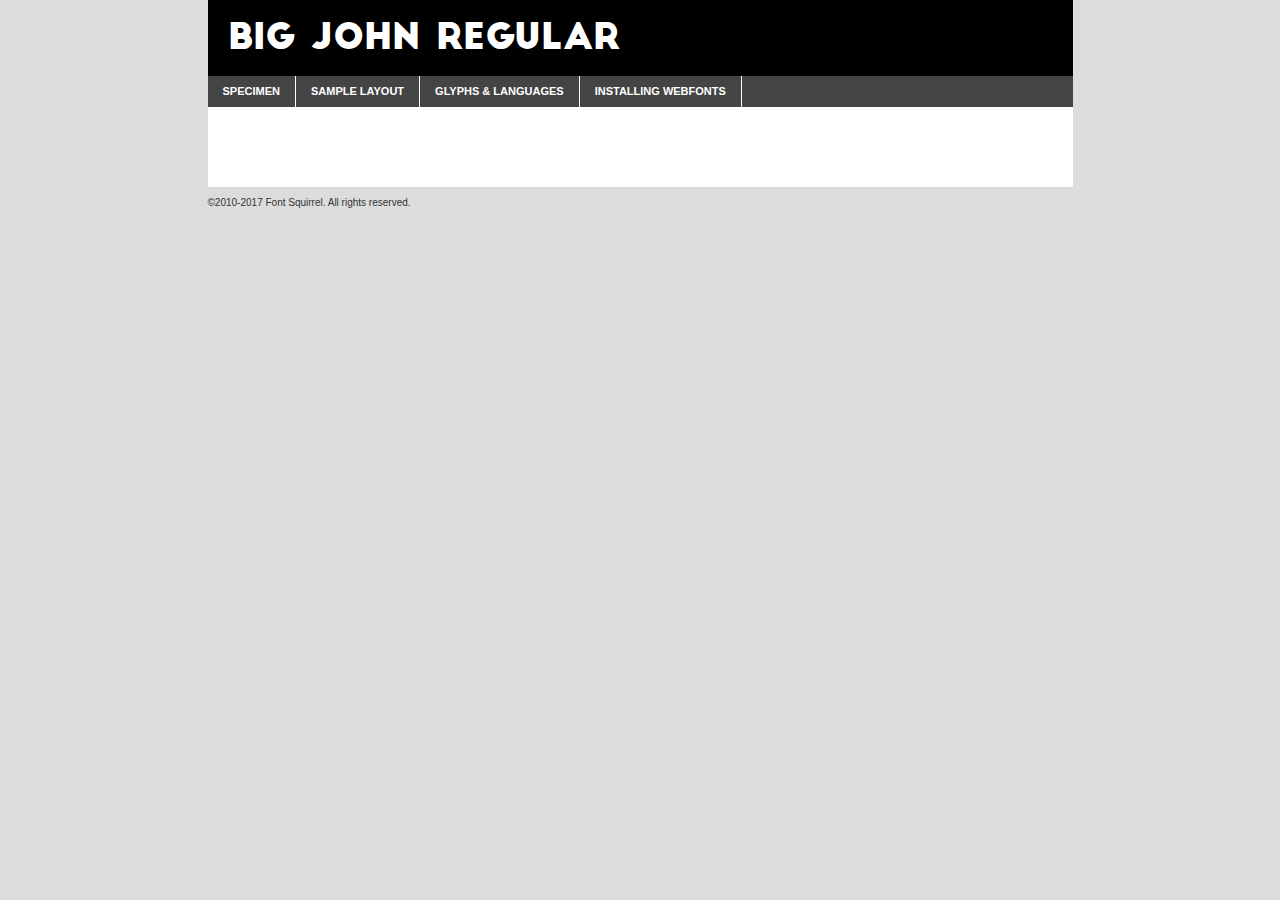
<file: assets/fonts/big_johnregular/big_john-demo.html>
<!DOCTYPE html PUBLIC "-//W3C//DTD XHTML 1.0 Transitional//EN"
	"http://www.w3.org/TR/xhtml1/DTD/xhtml1-transitional.dtd">

<html xmlns="http://www.w3.org/1999/xhtml" xml:lang="en" lang="en">
<head>
	<meta http-equiv="Content-Type" content="text/html; charset=utf-8" />
	<script src="http://ajax.googleapis.com/ajax/libs/jquery/1.7.2/jquery.min.js" type="text/javascript" charset="utf-8"></script>
	<script type="text/javascript">
	(function($){$.fn.easyTabs=function(option){var param=jQuery.extend({fadeSpeed:"fast",defaultContent:1,activeClass:'active'},option);$(this).each(function(){var thisId="#"+this.id;if(param.defaultContent==''){param.defaultContent=1;}
	if(typeof param.defaultContent=="number")
	{var defaultTab=$(thisId+" .tabs li:eq("+(param.defaultContent-1)+") a").attr('href').substr(1);}else{var defaultTab=param.defaultContent;}
	$(thisId+" .tabs li a").each(function(){var tabToHide=$(this).attr('href').substr(1);$("#"+tabToHide).addClass('easytabs-tab-content');});hideAll();changeContent(defaultTab);function hideAll(){$(thisId+" .easytabs-tab-content").hide();}
	function changeContent(tabId){hideAll();$(thisId+" .tabs li").removeClass(param.activeClass);$(thisId+" .tabs li a[href=#"+tabId+"]").closest('li').addClass(param.activeClass);if(param.fadeSpeed!="none")
	{$(thisId+" #"+tabId).fadeIn(param.fadeSpeed);}else{$(thisId+" #"+tabId).show();}}
	$(thisId+" .tabs li").click(function(){var tabId=$(this).find('a').attr('href').substr(1);changeContent(tabId);return false;});});}})(jQuery);
	</script>
	<link rel="stylesheet" href="specimen_files/specimen_stylesheet.css" type="text/css" charset="utf-8" />
	<link rel="stylesheet" href="stylesheet.css" type="text/css" charset="utf-8" />

	<style type="text/css">
					body{
				font-family: 'big_johnregular';
							}
		</style>

	<title>Big John Regular Specimen</title>
	
	
	<script type="text/javascript" charset="utf-8">
		$(document).ready(function() {
			$('#container').easyTabs({defaultContent:1});
		});
	</script>
</head>

<body>
<div id="container">
	<div id="header">
		Big John Regular	</div>
	<ul class="tabs">
		<li><a href="#specimen">Specimen</a></li>
		<li><a href="#layout">Sample Layout</a></li>
				<li><a href="#glyphs">Glyphs &amp; Languages</a></li>
		<li><a href="#installing">Installing Webfonts</a></li>
		
	</ul>
	
	<div id="main_content">

		
			<div id="specimen">
		
				<div class="section">
					<div class="grid12 firstcol">
						<div class="huge">AaBb</div>
					</div>
				</div>
		
				<div class="section">
					<div class="glyph_range">A&#x200B;B&#x200b;C&#x200b;D&#x200b;E&#x200b;F&#x200b;G&#x200b;H&#x200b;I&#x200b;J&#x200b;K&#x200b;L&#x200b;M&#x200b;N&#x200b;O&#x200b;P&#x200b;Q&#x200b;R&#x200b;S&#x200b;T&#x200b;U&#x200b;V&#x200b;W&#x200b;X&#x200b;Y&#x200b;Z&#x200b;a&#x200b;b&#x200b;c&#x200b;d&#x200b;e&#x200b;f&#x200b;g&#x200b;h&#x200b;i&#x200b;j&#x200b;k&#x200b;l&#x200b;m&#x200b;n&#x200b;o&#x200b;p&#x200b;q&#x200b;r&#x200b;s&#x200b;t&#x200b;u&#x200b;v&#x200b;w&#x200b;x&#x200b;y&#x200b;z&#x200b;1&#x200b;2&#x200b;3&#x200b;4&#x200b;5&#x200b;6&#x200b;7&#x200b;8&#x200b;9&#x200b;0&#x200b;&amp;&#x200b;.&#x200b;,&#x200b;?&#x200b;!&#x200b;&#64;&#x200b;(&#x200b;)&#x200b;#&#x200b;$&#x200b;%&#x200b;*&#x200b;+&#x200b;-&#x200b;=&#x200b;:&#x200b;;</div>
				</div>
				<div class="section">
					<div class="grid12 firstcol">
						<table class="sample_table">
							<tr><td>10</td><td class="size10">abcdefghijklmnopqrstuvwxyzABCDEFGHIJKLMNOPQRSTUVWXYZ0123456789abcdefghijklmnopqrstuvwxyzABCDEFGHIJKLMNOPQRSTUVWXYZ0123456789abcdefghijklmnopqrstuvwxyzABCDEFGHIJKLMNOPQRSTUVWXYZ</td></tr>
							<tr><td>11</td><td class="size11">abcdefghijklmnopqrstuvwxyzABCDEFGHIJKLMNOPQRSTUVWXYZ0123456789abcdefghijklmnopqrstuvwxyzABCDEFGHIJKLMNOPQRSTUVWXYZ0123456789abcdefghijklmnopqrstuvwxyzABCDEFGHIJKLMNOPQRSTUVWXYZ</td></tr>
							<tr><td>12</td><td class="size12">abcdefghijklmnopqrstuvwxyzABCDEFGHIJKLMNOPQRSTUVWXYZ0123456789abcdefghijklmnopqrstuvwxyzABCDEFGHIJKLMNOPQRSTUVWXYZ0123456789abcdefghijklmnopqrstuvwxyzABCDEFGHIJKLMNOPQRSTUVWXYZ</td></tr>
							<tr><td>13</td><td class="size13">abcdefghijklmnopqrstuvwxyzABCDEFGHIJKLMNOPQRSTUVWXYZ0123456789abcdefghijklmnopqrstuvwxyzABCDEFGHIJKLMNOPQRSTUVWXYZ0123456789abcdefghijklmnopqrstuvwxyzABCDEFGHIJKLMNOPQRSTUVWXYZ</td></tr>
							<tr><td>14</td><td class="size14">abcdefghijklmnopqrstuvwxyzABCDEFGHIJKLMNOPQRSTUVWXYZ0123456789abcdefghijklmnopqrstuvwxyzABCDEFGHIJKLMNOPQRSTUVWXYZ0123456789abcdefghijklmnopqrstuvwxyzABCDEFGHIJKLMNOPQRSTUVWXYZ</td></tr>
							<tr><td>16</td><td class="size16">abcdefghijklmnopqrstuvwxyzABCDEFGHIJKLMNOPQRSTUVWXYZ0123456789abcdefghijklmnopqrstuvwxyzABCDEFGHIJKLMNOPQRSTUVWXYZ</td></tr>
							<tr><td>18</td><td class="size18">abcdefghijklmnopqrstuvwxyzABCDEFGHIJKLMNOPQRSTUVWXYZ0123456789abcdefghijklmnopqrstuvwxyzABCDEFGHIJKLMNOPQRSTUVWXYZ</td></tr>
							<tr><td>20</td><td class="size20">abcdefghijklmnopqrstuvwxyzABCDEFGHIJKLMNOPQRSTUVWXYZ0123456789abcdefghijklmnopqrstuvwxyzABCDEFGHIJKLMNOPQRSTUVWXYZ</td></tr>
							<tr><td>24</td><td class="size24">abcdefghijklmnopqrstuvwxyzABCDEFGHIJKLMNOPQRSTUVWXYZ0123456789abcdefghijklmnopqrstuvwxyzABCDEFGHIJKLMNOPQRSTUVWXYZ</td></tr>
							<tr><td>30</td><td class="size30">abcdefghijklmnopqrstuvwxyzABCDEFGHIJKLMNOPQRSTUVWXYZ0123456789abcdefghijklmnopqrstuvwxyzABCDEFGHIJKLMNOPQRSTUVWXYZ</td></tr>
							<tr><td>36</td><td class="size36">abcdefghijklmnopqrstuvwxyzABCDEFGHIJKLMNOPQRSTUVWXYZ0123456789abcdefghijklmnopqrstuvwxyzABCDEFGHIJKLMNOPQRSTUVWXYZ</td></tr>
							<tr><td>48</td><td class="size48">abcdefghijklmnopqrstuvwxyzABCDEFGHIJKLMNOPQRSTUVWXYZ0123456789abcdefghijklmnopqrstuvwxyzABCDEFGHIJKLMNOPQRSTUVWXYZ</td></tr>
							<tr><td>60</td><td class="size60">abcdefghijklmnopqrstuvwxyzABCDEFGHIJKLMNOPQRSTUVWXYZ0123456789abcdefghijklmnopqrstuvwxyzABCDEFGHIJKLMNOPQRSTUVWXYZ</td></tr>
							<tr><td>72</td><td class="size72">abcdefghijklmnopqrstuvwxyzABCDEFGHIJKLMNOPQRSTUVWXYZ0123456789abcdefghijklmnopqrstuvwxyzABCDEFGHIJKLMNOPQRSTUVWXYZ</td></tr>
							<tr><td>90</td><td class="size90">abcdefghijklmnopqrstuvwxyzABCDEFGHIJKLMNOPQRSTUVWXYZ0123456789abcdefghijklmnopqrstuvwxyzABCDEFGHIJKLMNOPQRSTUVWXYZ</td></tr>
						</table>
				
					</div>
			
				</div>
		
		
		
								<div class="section" id="bodycomparison">


										<div id="xheight">
				<div class="fontbody">&#x25FC;&#x25FC;&#x25FC;&#x25FC;&#x25FC;&#x25FC;&#x25FC;&#x25FC;&#x25FC;&#x25FC;&#x25FC;&#x25FC;&#x25FC;&#x25FC;&#x25FC;&#x25FC;&#x25FC;&#x25FC;&#x25FC;&#x25FC;&#x25FC;&#x25FC;&#x25FC;&#x25FC;&#x25FC;&#x25FC;&#x25FC;&#x25FC;&#x25FC;&#x25FC;&#x25FC;&#x25FC;&#x25FC;&#x25FC;&#x25FC;&#x25FC;&#x25FC;&#x25FC;&#x25FC;&#x25FC;&#x25FC;&#x25FC;&#x25FC;&#x25FC;&#x25FC;&#x25FC;&#x25FC;&#x25FC;&#x25FC;&#x25FC;&#x25FC;&#x25FC;&#x25FC;&#x25FC;&#x25FC;&#x25FC;&#x25FC;&#x25FC;&#x25FC;&#x25FC;&#x25FC;&#x25FC;&#x25FC;&#x25FC;&#x25FC;&#x25FC;&#x25FC;&#x25FC;&#x25FC;&#x25FC;&#x25FC;&#x25FC;&#x25FC;&#x25FC;&#x25FC;&#x25FC;&#x25FC;&#x25FC;&#x25FC;&#x25FC;&#x25FC;&#x25FC;&#x25FC;&#x25FC;&#x25FC;&#x25FC;&#x25FC;&#x25FC;&#x25FC;&#x25FC;&#x25FC;&#x25FC;&#x25FC;&#x25FC;&#x25FC;&#x25FC;&#x25FC;&#x25FC;&#x25FC;body</div><div class="arialbody">body</div><div class="verdanabody">body</div><div class="georgiabody">body</div></div>
										<div class="fontbody" style="z-index:1">
											body<span>Big John Regular</span>
										</div>
										<div class="arialbody" style="z-index:1">
											body<span>Arial</span>
										</div>
										<div class="verdanabody" style="z-index:1">
											body<span>Verdana</span>
										</div>
										<div class="georgiabody" style="z-index:1">
											body<span>Georgia</span>
										</div>



								</div>
		
		
				<div class="section psample psample_row1" id="">
					
					<div class="grid2 firstcol">
						<p class="size10"><span>10.</span>Aenean lacinia bibendum nulla sed consectetur. Fusce dapibus, tellus ac cursus commodo, tortor mauris condimentum nibh, ut fermentum massa justo sit amet risus. Nullam id dolor id nibh ultricies vehicula ut id elit. Cum sociis natoque penatibus et magnis dis parturient montes, nascetur ridiculus mus. Nulla vitae elit libero, a pharetra augue.</p>
			
					</div>
					<div class="grid3">
						<p class="size11"><span>11.</span>Aenean lacinia bibendum nulla sed consectetur. Fusce dapibus, tellus ac cursus commodo, tortor mauris condimentum nibh, ut fermentum massa justo sit amet risus. Nullam id dolor id nibh ultricies vehicula ut id elit. Cum sociis natoque penatibus et magnis dis parturient montes, nascetur ridiculus mus. Nulla vitae elit libero, a pharetra augue.</p>
			
					</div>
					<div class="grid3">
						<p class="size12"><span>12.</span>Aenean lacinia bibendum nulla sed consectetur. Fusce dapibus, tellus ac cursus commodo, tortor mauris condimentum nibh, ut fermentum massa justo sit amet risus. Nullam id dolor id nibh ultricies vehicula ut id elit. Cum sociis natoque penatibus et magnis dis parturient montes, nascetur ridiculus mus. Nulla vitae elit libero, a pharetra augue.</p>
			
					</div>
					<div class="grid4">
						<p class="size13"><span>13.</span>Aenean lacinia bibendum nulla sed consectetur. Fusce dapibus, tellus ac cursus commodo, tortor mauris condimentum nibh, ut fermentum massa justo sit amet risus. Nullam id dolor id nibh ultricies vehicula ut id elit. Cum sociis natoque penatibus et magnis dis parturient montes, nascetur ridiculus mus. Nulla vitae elit libero, a pharetra augue.</p>
			
					</div>
					<div class="white_blend"></div>
					
				</div>
				<div class="section psample psample_row2" id="">
					<div class="grid3 firstcol">
						<p class="size14"><span>14.</span>Aenean lacinia bibendum nulla sed consectetur. Fusce dapibus, tellus ac cursus commodo, tortor mauris condimentum nibh, ut fermentum massa justo sit amet risus. Nullam id dolor id nibh ultricies vehicula ut id elit. Cum sociis natoque penatibus et magnis dis parturient montes, nascetur ridiculus mus. Nulla vitae elit libero, a pharetra augue.</p>
			
					</div>
					<div class="grid4">
						<p class="size16"><span>16.</span>Aenean lacinia bibendum nulla sed consectetur. Fusce dapibus, tellus ac cursus commodo, tortor mauris condimentum nibh, ut fermentum massa justo sit amet risus. Nullam id dolor id nibh ultricies vehicula ut id elit. Cum sociis natoque penatibus et magnis dis parturient montes, nascetur ridiculus mus. Nulla vitae elit libero, a pharetra augue.</p>
			
					</div>
					<div class="grid5">
						<p class="size18"><span>18.</span>Aenean lacinia bibendum nulla sed consectetur. Fusce dapibus, tellus ac cursus commodo, tortor mauris condimentum nibh, ut fermentum massa justo sit amet risus. Nullam id dolor id nibh ultricies vehicula ut id elit. Cum sociis natoque penatibus et magnis dis parturient montes, nascetur ridiculus mus. Nulla vitae elit libero, a pharetra augue.</p>
			
					</div>

					<div class="white_blend"></div>

				</div>
				
				<div class="section psample psample_row3" id="">
					<div class="grid5 firstcol">
						<p class="size20"><span>20.</span>Aenean lacinia bibendum nulla sed consectetur. Fusce dapibus, tellus ac cursus commodo, tortor mauris condimentum nibh, ut fermentum massa justo sit amet risus. Nullam id dolor id nibh ultricies vehicula ut id elit. Cum sociis natoque penatibus et magnis dis parturient montes, nascetur ridiculus mus. Nulla vitae elit libero, a pharetra augue.</p>
					</div>
					<div class="grid7">
						<p class="size24"><span>24.</span>Aenean lacinia bibendum nulla sed consectetur. Fusce dapibus, tellus ac cursus commodo, tortor mauris condimentum nibh, ut fermentum massa justo sit amet risus. Nullam id dolor id nibh ultricies vehicula ut id elit. Cum sociis natoque penatibus et magnis dis parturient montes, nascetur ridiculus mus. Nulla vitae elit libero, a pharetra augue.</p>
					</div>
					
					<div class="white_blend"></div>
					
				</div>
				
				<div class="section psample psample_row4" id="">
					<div class="grid12 firstcol">
						<p class="size30"><span>30.</span>Aenean lacinia bibendum nulla sed consectetur. Fusce dapibus, tellus ac cursus commodo, tortor mauris condimentum nibh, ut fermentum massa justo sit amet risus. Nullam id dolor id nibh ultricies vehicula ut id elit. Cum sociis natoque penatibus et magnis dis parturient montes, nascetur ridiculus mus. Nulla vitae elit libero, a pharetra augue.</p>
					</div>
					<div class="white_blend"></div>
					
				</div>
				
				
				
				<div class="section psample psample_row1 fullreverse">
					<div class="grid2 firstcol">
						<p class="size10"><span>10.</span>Aenean lacinia bibendum nulla sed consectetur. Fusce dapibus, tellus ac cursus commodo, tortor mauris condimentum nibh, ut fermentum massa justo sit amet risus. Nullam id dolor id nibh ultricies vehicula ut id elit. Cum sociis natoque penatibus et magnis dis parturient montes, nascetur ridiculus mus. Nulla vitae elit libero, a pharetra augue.</p>
			
					</div>
					<div class="grid3">
						<p class="size11"><span>11.</span>Aenean lacinia bibendum nulla sed consectetur. Fusce dapibus, tellus ac cursus commodo, tortor mauris condimentum nibh, ut fermentum massa justo sit amet risus. Nullam id dolor id nibh ultricies vehicula ut id elit. Cum sociis natoque penatibus et magnis dis parturient montes, nascetur ridiculus mus. Nulla vitae elit libero, a pharetra augue.</p>
			
					</div>
					<div class="grid3">
						<p class="size12"><span>12.</span>Aenean lacinia bibendum nulla sed consectetur. Fusce dapibus, tellus ac cursus commodo, tortor mauris condimentum nibh, ut fermentum massa justo sit amet risus. Nullam id dolor id nibh ultricies vehicula ut id elit. Cum sociis natoque penatibus et magnis dis parturient montes, nascetur ridiculus mus. Nulla vitae elit libero, a pharetra augue.</p>
			
					</div>
					<div class="grid4">
						<p class="size13"><span>13.</span>Aenean lacinia bibendum nulla sed consectetur. Fusce dapibus, tellus ac cursus commodo, tortor mauris condimentum nibh, ut fermentum massa justo sit amet risus. Nullam id dolor id nibh ultricies vehicula ut id elit. Cum sociis natoque penatibus et magnis dis parturient montes, nascetur ridiculus mus. Nulla vitae elit libero, a pharetra augue.</p>
			
					</div>
					<div class="black_blend"></div>
					
				</div>
				
				<div class="section psample psample_row2 fullreverse">
					<div class="grid3 firstcol">
						<p class="size14"><span>14.</span>Aenean lacinia bibendum nulla sed consectetur. Fusce dapibus, tellus ac cursus commodo, tortor mauris condimentum nibh, ut fermentum massa justo sit amet risus. Nullam id dolor id nibh ultricies vehicula ut id elit. Cum sociis natoque penatibus et magnis dis parturient montes, nascetur ridiculus mus. Nulla vitae elit libero, a pharetra augue.</p>
			
					</div>
					<div class="grid4">
						<p class="size16"><span>16.</span>Aenean lacinia bibendum nulla sed consectetur. Fusce dapibus, tellus ac cursus commodo, tortor mauris condimentum nibh, ut fermentum massa justo sit amet risus. Nullam id dolor id nibh ultricies vehicula ut id elit. Cum sociis natoque penatibus et magnis dis parturient montes, nascetur ridiculus mus. Nulla vitae elit libero, a pharetra augue.</p>
			
					</div>
					<div class="grid5">
						<p class="size18"><span>18.</span>Aenean lacinia bibendum nulla sed consectetur. Fusce dapibus, tellus ac cursus commodo, tortor mauris condimentum nibh, ut fermentum massa justo sit amet risus. Nullam id dolor id nibh ultricies vehicula ut id elit. Cum sociis natoque penatibus et magnis dis parturient montes, nascetur ridiculus mus. Nulla vitae elit libero, a pharetra augue.</p>
			
					</div>
					<div class="black_blend"></div>

				</div>
				
				<div class="section psample fullreverse psample_row3" id="">
					<div class="grid5 firstcol">
						<p class="size20"><span>20.</span>Aenean lacinia bibendum nulla sed consectetur. Fusce dapibus, tellus ac cursus commodo, tortor mauris condimentum nibh, ut fermentum massa justo sit amet risus. Nullam id dolor id nibh ultricies vehicula ut id elit. Cum sociis natoque penatibus et magnis dis parturient montes, nascetur ridiculus mus. Nulla vitae elit libero, a pharetra augue.</p>
					</div>
					<div class="grid7">
						<p class="size24"><span>24.</span>Aenean lacinia bibendum nulla sed consectetur. Fusce dapibus, tellus ac cursus commodo, tortor mauris condimentum nibh, ut fermentum massa justo sit amet risus. Nullam id dolor id nibh ultricies vehicula ut id elit. Cum sociis natoque penatibus et magnis dis parturient montes, nascetur ridiculus mus. Nulla vitae elit libero, a pharetra augue.</p>
					</div>
					
					<div class="black_blend"></div>
					
				</div>
				
				<div class="section psample fullreverse psample_row4" id="" style="border-bottom: 20px #000 solid;">
					<div class="grid12 firstcol">
						<p class="size30"><span>30.</span>Aenean lacinia bibendum nulla sed consectetur. Fusce dapibus, tellus ac cursus commodo, tortor mauris condimentum nibh, ut fermentum massa justo sit amet risus. Nullam id dolor id nibh ultricies vehicula ut id elit. Cum sociis natoque penatibus et magnis dis parturient montes, nascetur ridiculus mus. Nulla vitae elit libero, a pharetra augue.</p>
					</div>
					<div class="black_blend"></div>
					
				</div>
				
				
				
				
			</div>
			
			<div id="layout">
				
				<div class="section">
					
					<div class="grid12 firstcol">
						<h1>Lorem Ipsum Dolor</h1>
						<h2>Etiam porta sem malesuada magna mollis euismod</h2>
						
						<p class="byline">By <a href="#link">Aenean Lacinia</a></p>
					</div>
				</div>
				<div class="section">
					<div class="grid8 firstcol">
						<p class="large">Donec sed odio dui. Morbi leo risus, porta ac consectetur ac, vestibulum at eros. Fusce dapibus, tellus ac cursus commodo, tortor mauris condimentum nibh, ut fermentum massa justo sit amet risus. </p>

						
						<h3>Pellentesque ornare sem</h3>

						<p>Maecenas sed diam eget risus varius blandit sit amet non magna. Maecenas faucibus mollis interdum. Donec ullamcorper nulla non metus auctor fringilla. Nullam id dolor id nibh ultricies vehicula ut id elit. Nullam id dolor id nibh ultricies vehicula ut id elit. </p>

						<p>Aenean eu leo quam. Pellentesque ornare sem lacinia quam venenatis vestibulum. Lorem ipsum dolor sit amet, consectetur adipiscing elit. Cum sociis natoque penatibus et magnis dis parturient montes, nascetur ridiculus mus. </p>

						<p>Nulla vitae elit libero, a pharetra augue. Praesent commodo cursus magna, vel scelerisque nisl consectetur et. Aenean lacinia bibendum nulla sed consectetur. </p>

						<p>Nullam quis risus eget urna mollis ornare vel eu leo. Nullam quis risus eget urna mollis ornare vel eu leo. Maecenas sed diam eget risus varius blandit sit amet non magna. Donec ullamcorper nulla non metus auctor fringilla. </p>

						<h3>Cras mattis consectetur</h3>

						<p>Aenean eu leo quam. Pellentesque ornare sem lacinia quam venenatis vestibulum. Aenean lacinia bibendum nulla sed consectetur. Integer posuere erat a ante venenatis dapibus posuere velit aliquet. Cras mattis consectetur purus sit amet fermentum. </p>

						<p>Nullam id dolor id nibh ultricies vehicula ut id elit. Nullam quis risus eget urna mollis ornare vel eu leo. Cras mattis consectetur purus sit amet fermentum.</p>
					</div>
					
					<div class="grid4 sidebar">
						
						<div class="box reverse">
							<p class="last">Nullam quis risus eget urna mollis ornare vel eu leo. Donec ullamcorper nulla non metus auctor fringilla. Cras mattis consectetur purus sit amet fermentum. Sed posuere consectetur est at lobortis. Lorem ipsum dolor sit amet, consectetur adipiscing elit. </p>
						</div>
						
						<p class="caption">Maecenas sed diam eget risus varius.</p>

						<p>Vestibulum id ligula porta felis euismod semper. Integer posuere erat a ante venenatis dapibus posuere velit aliquet. Vestibulum id ligula porta felis euismod semper. Sed posuere consectetur est at lobortis. Maecenas sed diam eget risus varius blandit sit amet non magna. Fusce dapibus, tellus ac cursus commodo, tortor mauris condimentum nibh, ut fermentum massa justo sit amet risus. </p>

					

						<p>Duis mollis, est non commodo luctus, nisi erat porttitor ligula, eget lacinia odio sem nec elit. Aenean lacinia bibendum nulla sed consectetur. Vivamus sagittis lacus vel augue laoreet rutrum faucibus dolor auctor. Aenean lacinia bibendum nulla sed consectetur. Nullam quis risus eget urna mollis ornare vel eu leo. </p>

						<p>Praesent commodo cursus magna, vel scelerisque nisl consectetur et. Donec ullamcorper nulla non metus auctor fringilla. Maecenas faucibus mollis interdum. Fusce dapibus, tellus ac cursus commodo, tortor mauris condimentum nibh, ut fermentum massa justo sit amet risus. </p>

					</div>
				</div>
				
			</div>


			



		<div id="glyphs">
			<div class="section">
				<div class="grid12 firstcol">
			
				<h1>Language Support</h1>
				<p>The subset of Big John Regular in this kit supports the following languages:<br />
			
					English, Arrernte, Bislama, Cebuano, Fijian, Gilbertese, Hmong, Ibanag, Iloko_ilokano, Interglossa_glosa, Interlingua, Lojban, Norfolk_pitcairnese, Oromo, Rotokas, Seychelles_creole, Shona, Somali, Southern_ndebele, Swahili, Swati_swazi, Tok_pisin, Warlpiri, Xhosa, Zulu, Latinbasic				</p>
				<h1>Glyph Chart</h1>
				<p>The subset of Big John Regular in this kit includes all the glyphs listed below. Unicode entities are included above each glyph to help you insert individual characters into your layout.</p>
				<div id="glyph_chart">
			
																				 <div><p>&amp;#32;</p>&#32;</div>
																				 <div><p>&amp;#33;</p>&#33;</div>
																				 <div><p>&amp;#36;</p>&#36;</div>
																				 <div><p>&amp;#37;</p>&#37;</div>
																				 <div><p>&amp;#38;</p>&#38;</div>
																				 <div><p>&amp;#40;</p>&#40;</div>
																				 <div><p>&amp;#41;</p>&#41;</div>
																				 <div><p>&amp;#43;</p>&#43;</div>
																				 <div><p>&amp;#44;</p>&#44;</div>
																				 <div><p>&amp;#45;</p>&#45;</div>
																				 <div><p>&amp;#46;</p>&#46;</div>
																				 <div><p>&amp;#47;</p>&#47;</div>
																				 <div><p>&amp;#48;</p>&#48;</div>
																				 <div><p>&amp;#49;</p>&#49;</div>
																				 <div><p>&amp;#50;</p>&#50;</div>
																				 <div><p>&amp;#51;</p>&#51;</div>
																				 <div><p>&amp;#52;</p>&#52;</div>
																				 <div><p>&amp;#53;</p>&#53;</div>
																				 <div><p>&amp;#54;</p>&#54;</div>
																				 <div><p>&amp;#55;</p>&#55;</div>
																				 <div><p>&amp;#56;</p>&#56;</div>
																				 <div><p>&amp;#57;</p>&#57;</div>
																				 <div><p>&amp;#58;</p>&#58;</div>
																				 <div><p>&amp;#59;</p>&#59;</div>
																				 <div><p>&amp;#61;</p>&#61;</div>
																				 <div><p>&amp;#63;</p>&#63;</div>
																				 <div><p>&amp;#65;</p>&#65;</div>
																				 <div><p>&amp;#66;</p>&#66;</div>
																				 <div><p>&amp;#67;</p>&#67;</div>
																				 <div><p>&amp;#68;</p>&#68;</div>
																				 <div><p>&amp;#69;</p>&#69;</div>
																				 <div><p>&amp;#70;</p>&#70;</div>
																				 <div><p>&amp;#71;</p>&#71;</div>
																				 <div><p>&amp;#72;</p>&#72;</div>
																				 <div><p>&amp;#73;</p>&#73;</div>
																				 <div><p>&amp;#74;</p>&#74;</div>
																				 <div><p>&amp;#75;</p>&#75;</div>
																				 <div><p>&amp;#76;</p>&#76;</div>
																				 <div><p>&amp;#77;</p>&#77;</div>
																				 <div><p>&amp;#78;</p>&#78;</div>
																				 <div><p>&amp;#79;</p>&#79;</div>
																				 <div><p>&amp;#80;</p>&#80;</div>
																				 <div><p>&amp;#81;</p>&#81;</div>
																				 <div><p>&amp;#82;</p>&#82;</div>
																				 <div><p>&amp;#83;</p>&#83;</div>
																				 <div><p>&amp;#84;</p>&#84;</div>
																				 <div><p>&amp;#85;</p>&#85;</div>
																				 <div><p>&amp;#86;</p>&#86;</div>
																				 <div><p>&amp;#87;</p>&#87;</div>
																				 <div><p>&amp;#88;</p>&#88;</div>
																				 <div><p>&amp;#89;</p>&#89;</div>
																				 <div><p>&amp;#90;</p>&#90;</div>
																				 <div><p>&amp;#91;</p>&#91;</div>
																				 <div><p>&amp;#92;</p>&#92;</div>
																				 <div><p>&amp;#93;</p>&#93;</div>
																				 <div><p>&amp;#95;</p>&#95;</div>
																				 <div><p>&amp;#97;</p>&#97;</div>
																				 <div><p>&amp;#98;</p>&#98;</div>
																				 <div><p>&amp;#99;</p>&#99;</div>
																				 <div><p>&amp;#100;</p>&#100;</div>
																				 <div><p>&amp;#101;</p>&#101;</div>
																				 <div><p>&amp;#102;</p>&#102;</div>
																				 <div><p>&amp;#103;</p>&#103;</div>
																				 <div><p>&amp;#104;</p>&#104;</div>
																				 <div><p>&amp;#105;</p>&#105;</div>
																				 <div><p>&amp;#106;</p>&#106;</div>
																				 <div><p>&amp;#107;</p>&#107;</div>
																				 <div><p>&amp;#108;</p>&#108;</div>
																				 <div><p>&amp;#109;</p>&#109;</div>
																				 <div><p>&amp;#110;</p>&#110;</div>
																				 <div><p>&amp;#111;</p>&#111;</div>
																				 <div><p>&amp;#112;</p>&#112;</div>
																				 <div><p>&amp;#113;</p>&#113;</div>
																				 <div><p>&amp;#114;</p>&#114;</div>
																				 <div><p>&amp;#115;</p>&#115;</div>
																				 <div><p>&amp;#116;</p>&#116;</div>
																				 <div><p>&amp;#117;</p>&#117;</div>
																				 <div><p>&amp;#118;</p>&#118;</div>
																				 <div><p>&amp;#119;</p>&#119;</div>
																				 <div><p>&amp;#120;</p>&#120;</div>
																				 <div><p>&amp;#121;</p>&#121;</div>
																				 <div><p>&amp;#122;</p>&#122;</div>
																				 <div><p>&amp;#160;</p>&#160;</div>
																				 <div><p>&amp;#161;</p>&#161;</div>
																				 <div><p>&amp;#173;</p>&#173;</div>
																				 <div><p>&amp;#191;</p>&#191;</div>
																				 <div><p>&amp;#8192;</p>&#8192;</div>
																				 <div><p>&amp;#8193;</p>&#8193;</div>
																				 <div><p>&amp;#8194;</p>&#8194;</div>
																				 <div><p>&amp;#8195;</p>&#8195;</div>
																				 <div><p>&amp;#8196;</p>&#8196;</div>
																				 <div><p>&amp;#8197;</p>&#8197;</div>
																				 <div><p>&amp;#8198;</p>&#8198;</div>
																				 <div><p>&amp;#8199;</p>&#8199;</div>
																				 <div><p>&amp;#8200;</p>&#8200;</div>
																				 <div><p>&amp;#8201;</p>&#8201;</div>
																				 <div><p>&amp;#8202;</p>&#8202;</div>
																				 <div><p>&amp;#8208;</p>&#8208;</div>
																				 <div><p>&amp;#8209;</p>&#8209;</div>
																				 <div><p>&amp;#8210;</p>&#8210;</div>
																				 <div><p>&amp;#8211;</p>&#8211;</div>
																				 <div><p>&amp;#8212;</p>&#8212;</div>
																				 <div><p>&amp;#8216;</p>&#8216;</div>
																				 <div><p>&amp;#8217;</p>&#8217;</div>
																				 <div><p>&amp;#8220;</p>&#8220;</div>
																				 <div><p>&amp;#8221;</p>&#8221;</div>
																				 <div><p>&amp;#8239;</p>&#8239;</div>
																				 <div><p>&amp;#8287;</p>&#8287;</div>
																				 <div><p>&amp;#9724;</p>&#9724;</div>
																																																</div>	
				</div>
		
		
			</div>
		</div>
		
		
		<div id="specs">
			
		</div>
	
		<div id="installing">
			<div class="section">
				<div class="grid7 firstcol">
					<h1>Installing Webfonts</h1>
					
					<p>Webfonts are supported by all major browser platforms but not all in the same way. There are currently four different font formats that must be included in order to target all browsers. This includes TTF, WOFF, EOT and SVG.</p>
					
					<h2>1. Upload your webfonts</h2>
					<p>You must upload your webfont kit to your website. They should be in or near the same directory as your CSS files.</p>
					
					<h2>2. Include the webfont stylesheet</h2>
					<p>A special CSS @font-face declaration helps the various browsers select the appropriate font it needs without causing you a bunch of headaches. Learn more about this syntax by reading the <a href="https://www.fontspring.com/blog/further-hardening-of-the-bulletproof-syntax">Fontspring blog post</a> about it. The code for it is as follows:</p>


<code>
@font-face{ 
	font-family: 'MyWebFont';
	src: url('WebFont.eot');
	src: url('WebFont.eot?#iefix') format('embedded-opentype'),
	     url('WebFont.woff') format('woff'),
	     url('WebFont.ttf') format('truetype'),
	     url('WebFont.svg#webfont') format('svg');
}
</code>

	<p>We've already gone ahead and generated the code for you. All you have to do is link to the stylesheet in your HTML, like this:</p>
	<code>&lt;link rel=&quot;stylesheet&quot; href=&quot;stylesheet.css&quot; type=&quot;text/css&quot; charset=&quot;utf-8&quot; /&gt;</code>

					<h2>3. Modify your own stylesheet</h2>
					<p>To take advantage of your new fonts, you must tell your stylesheet to use them. Look at the original @font-face declaration above and find the property called "font-family." The name linked there will be what you use to reference the font. Prepend that webfont name to the font stack in the "font-family" property, inside the selector you want to change. For example:</p>
<code>p { font-family: 'WebFont', Arial, sans-serif; }</code>

<h2>4. Test</h2>
<p>Getting webfonts to work cross-browser <em>can</em> be tricky. Use the information in the sidebar to help you if you find that fonts aren't loading in a particular browser.</p>
				</div>
				
				<div class="grid5 sidebar">
					<div class="box">
						<h2>Troubleshooting<br />Font-Face Problems</h2>
						<p>Having trouble getting your webfonts to load in your new website? Here are some tips to sort out what might be the problem.</p>

						<h3>Fonts not showing in any browser</h3>

						<p>This sounds like you need to work on the plumbing. You either did not upload the fonts to the correct directory, or you did not link the fonts properly in the CSS. If you've confirmed that all this is correct and you still have a problem, take a look at your .htaccess file and see if requests are getting intercepted.</p>

						<h3>Fonts not loading in iPhone or iPad</h3>

						<p>The most common problem here is that you are serving the fonts from an IIS server. IIS refuses to serve files that have unknown MIME types. If that is the case, you must set the MIME type for SVG to "image/svg+xml" in the server settings. Follow these instructions from Microsoft if you need help.</p>

						<h3>Fonts not loading in Firefox</h3>

						<p>The primary reason for this failure? You are still using a version Firefox older than 3.5. So upgrade already! If that isn't it, then you are very likely serving fonts from a different domain. Firefox requires that all font assets be served from the same domain. Lastly it is possible that you need to add WOFF to your list of MIME types (if you are serving via IIS.)</p>

						<h3>Fonts not loading in IE</h3>

						<p>Are you looking at Internet Explorer on an actual Windows machine or are you cheating by using a service like Adobe BrowserLab? Many of these screenshot services do not render @font-face for IE. Best to test it on a real machine.</p>

						<h3>Fonts not loading in IE9</h3>

						<p>IE9, like Firefox, requires that fonts be served from the same domain as the website. Make sure that is the case.</p>
					</div>
				</div>
			</div>
			
		</div>
	
	</div>
	<div id="footer">
		<p>&copy;2010-2017 Font Squirrel. All rights reserved.</p>
	</div>
</div>
</body>
</html>
</file>
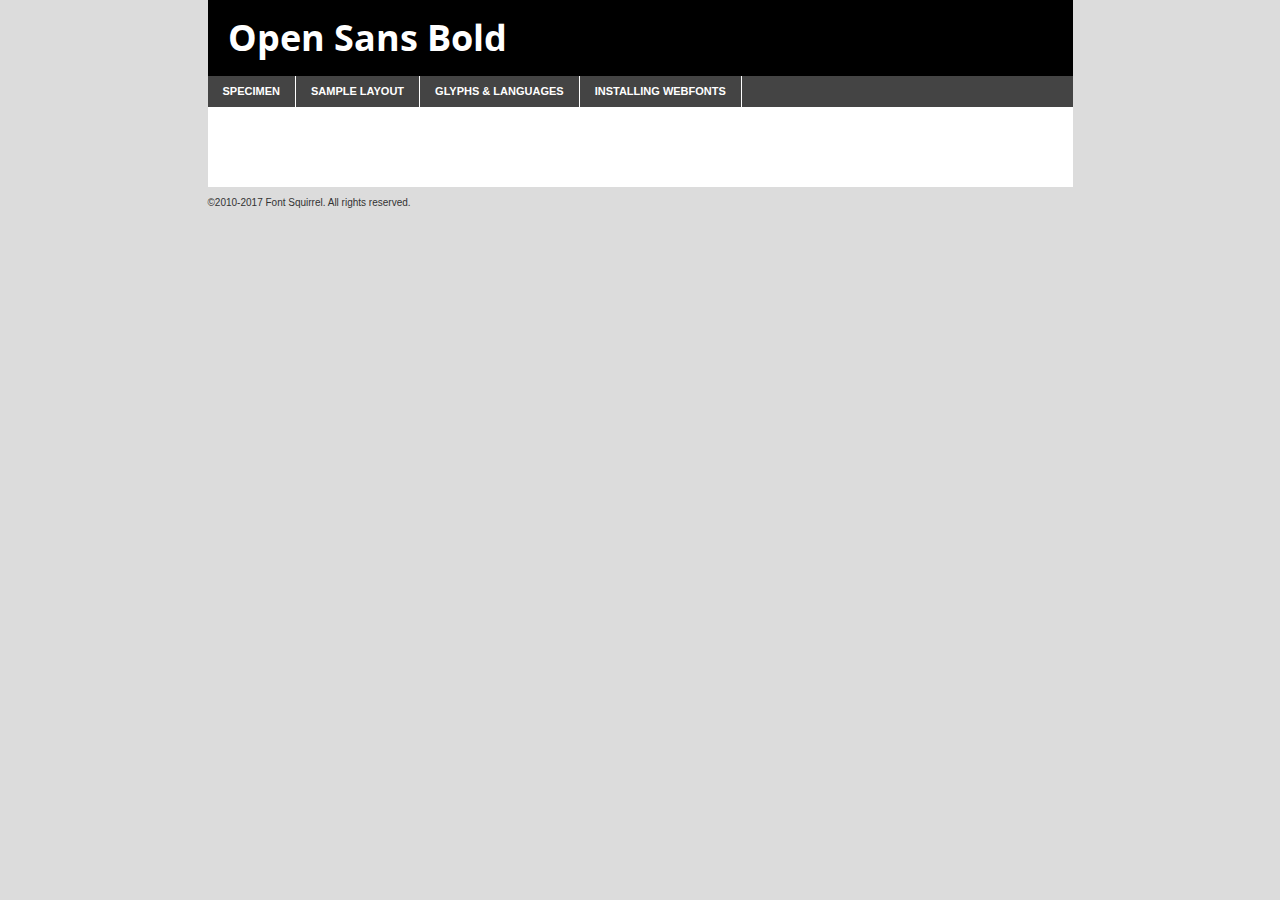
<file: assets/fonts/open_sansbold/opensans-bold-demo.html>
<!DOCTYPE html PUBLIC "-//W3C//DTD XHTML 1.0 Transitional//EN"
	"http://www.w3.org/TR/xhtml1/DTD/xhtml1-transitional.dtd">

<html xmlns="http://www.w3.org/1999/xhtml" xml:lang="en" lang="en">
<head>
	<meta http-equiv="Content-Type" content="text/html; charset=utf-8" />
	<script src="http://ajax.googleapis.com/ajax/libs/jquery/1.7.2/jquery.min.js" type="text/javascript" charset="utf-8"></script>
	<script type="text/javascript">
	(function($){$.fn.easyTabs=function(option){var param=jQuery.extend({fadeSpeed:"fast",defaultContent:1,activeClass:'active'},option);$(this).each(function(){var thisId="#"+this.id;if(param.defaultContent==''){param.defaultContent=1;}
	if(typeof param.defaultContent=="number")
	{var defaultTab=$(thisId+" .tabs li:eq("+(param.defaultContent-1)+") a").attr('href').substr(1);}else{var defaultTab=param.defaultContent;}
	$(thisId+" .tabs li a").each(function(){var tabToHide=$(this).attr('href').substr(1);$("#"+tabToHide).addClass('easytabs-tab-content');});hideAll();changeContent(defaultTab);function hideAll(){$(thisId+" .easytabs-tab-content").hide();}
	function changeContent(tabId){hideAll();$(thisId+" .tabs li").removeClass(param.activeClass);$(thisId+" .tabs li a[href=#"+tabId+"]").closest('li').addClass(param.activeClass);if(param.fadeSpeed!="none")
	{$(thisId+" #"+tabId).fadeIn(param.fadeSpeed);}else{$(thisId+" #"+tabId).show();}}
	$(thisId+" .tabs li").click(function(){var tabId=$(this).find('a').attr('href').substr(1);changeContent(tabId);return false;});});}})(jQuery);
	</script>
	<link rel="stylesheet" href="specimen_files/specimen_stylesheet.css" type="text/css" charset="utf-8" />
	<link rel="stylesheet" href="stylesheet.css" type="text/css" charset="utf-8" />

	<style type="text/css">
					body{
				font-family: 'open_sansbold';
							}
		</style>

	<title>Open Sans Bold Specimen</title>
	
	
	<script type="text/javascript" charset="utf-8">
		$(document).ready(function() {
			$('#container').easyTabs({defaultContent:1});
		});
	</script>
</head>

<body>
<div id="container">
	<div id="header">
		Open Sans Bold	</div>
	<ul class="tabs">
		<li><a href="#specimen">Specimen</a></li>
		<li><a href="#layout">Sample Layout</a></li>
				<li><a href="#glyphs">Glyphs &amp; Languages</a></li>
		<li><a href="#installing">Installing Webfonts</a></li>
		
	</ul>
	
	<div id="main_content">

		
			<div id="specimen">
		
				<div class="section">
					<div class="grid12 firstcol">
						<div class="huge">AaBb</div>
					</div>
				</div>
		
				<div class="section">
					<div class="glyph_range">A&#x200B;B&#x200b;C&#x200b;D&#x200b;E&#x200b;F&#x200b;G&#x200b;H&#x200b;I&#x200b;J&#x200b;K&#x200b;L&#x200b;M&#x200b;N&#x200b;O&#x200b;P&#x200b;Q&#x200b;R&#x200b;S&#x200b;T&#x200b;U&#x200b;V&#x200b;W&#x200b;X&#x200b;Y&#x200b;Z&#x200b;a&#x200b;b&#x200b;c&#x200b;d&#x200b;e&#x200b;f&#x200b;g&#x200b;h&#x200b;i&#x200b;j&#x200b;k&#x200b;l&#x200b;m&#x200b;n&#x200b;o&#x200b;p&#x200b;q&#x200b;r&#x200b;s&#x200b;t&#x200b;u&#x200b;v&#x200b;w&#x200b;x&#x200b;y&#x200b;z&#x200b;1&#x200b;2&#x200b;3&#x200b;4&#x200b;5&#x200b;6&#x200b;7&#x200b;8&#x200b;9&#x200b;0&#x200b;&amp;&#x200b;.&#x200b;,&#x200b;?&#x200b;!&#x200b;&#64;&#x200b;(&#x200b;)&#x200b;#&#x200b;$&#x200b;%&#x200b;*&#x200b;+&#x200b;-&#x200b;=&#x200b;:&#x200b;;</div>
				</div>
				<div class="section">
					<div class="grid12 firstcol">
						<table class="sample_table">
							<tr><td>10</td><td class="size10">abcdefghijklmnopqrstuvwxyzABCDEFGHIJKLMNOPQRSTUVWXYZ0123456789abcdefghijklmnopqrstuvwxyzABCDEFGHIJKLMNOPQRSTUVWXYZ0123456789abcdefghijklmnopqrstuvwxyzABCDEFGHIJKLMNOPQRSTUVWXYZ</td></tr>
							<tr><td>11</td><td class="size11">abcdefghijklmnopqrstuvwxyzABCDEFGHIJKLMNOPQRSTUVWXYZ0123456789abcdefghijklmnopqrstuvwxyzABCDEFGHIJKLMNOPQRSTUVWXYZ0123456789abcdefghijklmnopqrstuvwxyzABCDEFGHIJKLMNOPQRSTUVWXYZ</td></tr>
							<tr><td>12</td><td class="size12">abcdefghijklmnopqrstuvwxyzABCDEFGHIJKLMNOPQRSTUVWXYZ0123456789abcdefghijklmnopqrstuvwxyzABCDEFGHIJKLMNOPQRSTUVWXYZ0123456789abcdefghijklmnopqrstuvwxyzABCDEFGHIJKLMNOPQRSTUVWXYZ</td></tr>
							<tr><td>13</td><td class="size13">abcdefghijklmnopqrstuvwxyzABCDEFGHIJKLMNOPQRSTUVWXYZ0123456789abcdefghijklmnopqrstuvwxyzABCDEFGHIJKLMNOPQRSTUVWXYZ0123456789abcdefghijklmnopqrstuvwxyzABCDEFGHIJKLMNOPQRSTUVWXYZ</td></tr>
							<tr><td>14</td><td class="size14">abcdefghijklmnopqrstuvwxyzABCDEFGHIJKLMNOPQRSTUVWXYZ0123456789abcdefghijklmnopqrstuvwxyzABCDEFGHIJKLMNOPQRSTUVWXYZ0123456789abcdefghijklmnopqrstuvwxyzABCDEFGHIJKLMNOPQRSTUVWXYZ</td></tr>
							<tr><td>16</td><td class="size16">abcdefghijklmnopqrstuvwxyzABCDEFGHIJKLMNOPQRSTUVWXYZ0123456789abcdefghijklmnopqrstuvwxyzABCDEFGHIJKLMNOPQRSTUVWXYZ</td></tr>
							<tr><td>18</td><td class="size18">abcdefghijklmnopqrstuvwxyzABCDEFGHIJKLMNOPQRSTUVWXYZ0123456789abcdefghijklmnopqrstuvwxyzABCDEFGHIJKLMNOPQRSTUVWXYZ</td></tr>
							<tr><td>20</td><td class="size20">abcdefghijklmnopqrstuvwxyzABCDEFGHIJKLMNOPQRSTUVWXYZ0123456789abcdefghijklmnopqrstuvwxyzABCDEFGHIJKLMNOPQRSTUVWXYZ</td></tr>
							<tr><td>24</td><td class="size24">abcdefghijklmnopqrstuvwxyzABCDEFGHIJKLMNOPQRSTUVWXYZ0123456789abcdefghijklmnopqrstuvwxyzABCDEFGHIJKLMNOPQRSTUVWXYZ</td></tr>
							<tr><td>30</td><td class="size30">abcdefghijklmnopqrstuvwxyzABCDEFGHIJKLMNOPQRSTUVWXYZ0123456789abcdefghijklmnopqrstuvwxyzABCDEFGHIJKLMNOPQRSTUVWXYZ</td></tr>
							<tr><td>36</td><td class="size36">abcdefghijklmnopqrstuvwxyzABCDEFGHIJKLMNOPQRSTUVWXYZ0123456789abcdefghijklmnopqrstuvwxyzABCDEFGHIJKLMNOPQRSTUVWXYZ</td></tr>
							<tr><td>48</td><td class="size48">abcdefghijklmnopqrstuvwxyzABCDEFGHIJKLMNOPQRSTUVWXYZ0123456789abcdefghijklmnopqrstuvwxyzABCDEFGHIJKLMNOPQRSTUVWXYZ</td></tr>
							<tr><td>60</td><td class="size60">abcdefghijklmnopqrstuvwxyzABCDEFGHIJKLMNOPQRSTUVWXYZ0123456789abcdefghijklmnopqrstuvwxyzABCDEFGHIJKLMNOPQRSTUVWXYZ</td></tr>
							<tr><td>72</td><td class="size72">abcdefghijklmnopqrstuvwxyzABCDEFGHIJKLMNOPQRSTUVWXYZ0123456789abcdefghijklmnopqrstuvwxyzABCDEFGHIJKLMNOPQRSTUVWXYZ</td></tr>
							<tr><td>90</td><td class="size90">abcdefghijklmnopqrstuvwxyzABCDEFGHIJKLMNOPQRSTUVWXYZ0123456789abcdefghijklmnopqrstuvwxyzABCDEFGHIJKLMNOPQRSTUVWXYZ</td></tr>
						</table>
				
					</div>
			
				</div>
		
		
		
								<div class="section" id="bodycomparison">


										<div id="xheight">
				<div class="fontbody">&#x25FC;&#x25FC;&#x25FC;&#x25FC;&#x25FC;&#x25FC;&#x25FC;&#x25FC;&#x25FC;&#x25FC;&#x25FC;&#x25FC;&#x25FC;&#x25FC;&#x25FC;&#x25FC;&#x25FC;&#x25FC;&#x25FC;&#x25FC;&#x25FC;&#x25FC;&#x25FC;&#x25FC;&#x25FC;&#x25FC;&#x25FC;&#x25FC;&#x25FC;&#x25FC;&#x25FC;&#x25FC;&#x25FC;&#x25FC;&#x25FC;&#x25FC;&#x25FC;&#x25FC;&#x25FC;&#x25FC;&#x25FC;&#x25FC;&#x25FC;&#x25FC;&#x25FC;&#x25FC;&#x25FC;&#x25FC;&#x25FC;&#x25FC;&#x25FC;&#x25FC;&#x25FC;&#x25FC;&#x25FC;&#x25FC;&#x25FC;&#x25FC;&#x25FC;&#x25FC;&#x25FC;&#x25FC;&#x25FC;&#x25FC;&#x25FC;&#x25FC;&#x25FC;&#x25FC;&#x25FC;&#x25FC;&#x25FC;&#x25FC;&#x25FC;&#x25FC;&#x25FC;&#x25FC;&#x25FC;&#x25FC;&#x25FC;&#x25FC;&#x25FC;&#x25FC;&#x25FC;&#x25FC;&#x25FC;&#x25FC;&#x25FC;&#x25FC;&#x25FC;&#x25FC;&#x25FC;&#x25FC;&#x25FC;&#x25FC;&#x25FC;&#x25FC;&#x25FC;&#x25FC;&#x25FC;body</div><div class="arialbody">body</div><div class="verdanabody">body</div><div class="georgiabody">body</div></div>
										<div class="fontbody" style="z-index:1">
											body<span>Open Sans Bold</span>
										</div>
										<div class="arialbody" style="z-index:1">
											body<span>Arial</span>
										</div>
										<div class="verdanabody" style="z-index:1">
											body<span>Verdana</span>
										</div>
										<div class="georgiabody" style="z-index:1">
											body<span>Georgia</span>
										</div>



								</div>
		
		
				<div class="section psample psample_row1" id="">
					
					<div class="grid2 firstcol">
						<p class="size10"><span>10.</span>Aenean lacinia bibendum nulla sed consectetur. Fusce dapibus, tellus ac cursus commodo, tortor mauris condimentum nibh, ut fermentum massa justo sit amet risus. Nullam id dolor id nibh ultricies vehicula ut id elit. Cum sociis natoque penatibus et magnis dis parturient montes, nascetur ridiculus mus. Nulla vitae elit libero, a pharetra augue.</p>
			
					</div>
					<div class="grid3">
						<p class="size11"><span>11.</span>Aenean lacinia bibendum nulla sed consectetur. Fusce dapibus, tellus ac cursus commodo, tortor mauris condimentum nibh, ut fermentum massa justo sit amet risus. Nullam id dolor id nibh ultricies vehicula ut id elit. Cum sociis natoque penatibus et magnis dis parturient montes, nascetur ridiculus mus. Nulla vitae elit libero, a pharetra augue.</p>
			
					</div>
					<div class="grid3">
						<p class="size12"><span>12.</span>Aenean lacinia bibendum nulla sed consectetur. Fusce dapibus, tellus ac cursus commodo, tortor mauris condimentum nibh, ut fermentum massa justo sit amet risus. Nullam id dolor id nibh ultricies vehicula ut id elit. Cum sociis natoque penatibus et magnis dis parturient montes, nascetur ridiculus mus. Nulla vitae elit libero, a pharetra augue.</p>
			
					</div>
					<div class="grid4">
						<p class="size13"><span>13.</span>Aenean lacinia bibendum nulla sed consectetur. Fusce dapibus, tellus ac cursus commodo, tortor mauris condimentum nibh, ut fermentum massa justo sit amet risus. Nullam id dolor id nibh ultricies vehicula ut id elit. Cum sociis natoque penatibus et magnis dis parturient montes, nascetur ridiculus mus. Nulla vitae elit libero, a pharetra augue.</p>
			
					</div>
					<div class="white_blend"></div>
					
				</div>
				<div class="section psample psample_row2" id="">
					<div class="grid3 firstcol">
						<p class="size14"><span>14.</span>Aenean lacinia bibendum nulla sed consectetur. Fusce dapibus, tellus ac cursus commodo, tortor mauris condimentum nibh, ut fermentum massa justo sit amet risus. Nullam id dolor id nibh ultricies vehicula ut id elit. Cum sociis natoque penatibus et magnis dis parturient montes, nascetur ridiculus mus. Nulla vitae elit libero, a pharetra augue.</p>
			
					</div>
					<div class="grid4">
						<p class="size16"><span>16.</span>Aenean lacinia bibendum nulla sed consectetur. Fusce dapibus, tellus ac cursus commodo, tortor mauris condimentum nibh, ut fermentum massa justo sit amet risus. Nullam id dolor id nibh ultricies vehicula ut id elit. Cum sociis natoque penatibus et magnis dis parturient montes, nascetur ridiculus mus. Nulla vitae elit libero, a pharetra augue.</p>
			
					</div>
					<div class="grid5">
						<p class="size18"><span>18.</span>Aenean lacinia bibendum nulla sed consectetur. Fusce dapibus, tellus ac cursus commodo, tortor mauris condimentum nibh, ut fermentum massa justo sit amet risus. Nullam id dolor id nibh ultricies vehicula ut id elit. Cum sociis natoque penatibus et magnis dis parturient montes, nascetur ridiculus mus. Nulla vitae elit libero, a pharetra augue.</p>
			
					</div>

					<div class="white_blend"></div>

				</div>
				
				<div class="section psample psample_row3" id="">
					<div class="grid5 firstcol">
						<p class="size20"><span>20.</span>Aenean lacinia bibendum nulla sed consectetur. Fusce dapibus, tellus ac cursus commodo, tortor mauris condimentum nibh, ut fermentum massa justo sit amet risus. Nullam id dolor id nibh ultricies vehicula ut id elit. Cum sociis natoque penatibus et magnis dis parturient montes, nascetur ridiculus mus. Nulla vitae elit libero, a pharetra augue.</p>
					</div>
					<div class="grid7">
						<p class="size24"><span>24.</span>Aenean lacinia bibendum nulla sed consectetur. Fusce dapibus, tellus ac cursus commodo, tortor mauris condimentum nibh, ut fermentum massa justo sit amet risus. Nullam id dolor id nibh ultricies vehicula ut id elit. Cum sociis natoque penatibus et magnis dis parturient montes, nascetur ridiculus mus. Nulla vitae elit libero, a pharetra augue.</p>
					</div>
					
					<div class="white_blend"></div>
					
				</div>
				
				<div class="section psample psample_row4" id="">
					<div class="grid12 firstcol">
						<p class="size30"><span>30.</span>Aenean lacinia bibendum nulla sed consectetur. Fusce dapibus, tellus ac cursus commodo, tortor mauris condimentum nibh, ut fermentum massa justo sit amet risus. Nullam id dolor id nibh ultricies vehicula ut id elit. Cum sociis natoque penatibus et magnis dis parturient montes, nascetur ridiculus mus. Nulla vitae elit libero, a pharetra augue.</p>
					</div>
					<div class="white_blend"></div>
					
				</div>
				
				
				
				<div class="section psample psample_row1 fullreverse">
					<div class="grid2 firstcol">
						<p class="size10"><span>10.</span>Aenean lacinia bibendum nulla sed consectetur. Fusce dapibus, tellus ac cursus commodo, tortor mauris condimentum nibh, ut fermentum massa justo sit amet risus. Nullam id dolor id nibh ultricies vehicula ut id elit. Cum sociis natoque penatibus et magnis dis parturient montes, nascetur ridiculus mus. Nulla vitae elit libero, a pharetra augue.</p>
			
					</div>
					<div class="grid3">
						<p class="size11"><span>11.</span>Aenean lacinia bibendum nulla sed consectetur. Fusce dapibus, tellus ac cursus commodo, tortor mauris condimentum nibh, ut fermentum massa justo sit amet risus. Nullam id dolor id nibh ultricies vehicula ut id elit. Cum sociis natoque penatibus et magnis dis parturient montes, nascetur ridiculus mus. Nulla vitae elit libero, a pharetra augue.</p>
			
					</div>
					<div class="grid3">
						<p class="size12"><span>12.</span>Aenean lacinia bibendum nulla sed consectetur. Fusce dapibus, tellus ac cursus commodo, tortor mauris condimentum nibh, ut fermentum massa justo sit amet risus. Nullam id dolor id nibh ultricies vehicula ut id elit. Cum sociis natoque penatibus et magnis dis parturient montes, nascetur ridiculus mus. Nulla vitae elit libero, a pharetra augue.</p>
			
					</div>
					<div class="grid4">
						<p class="size13"><span>13.</span>Aenean lacinia bibendum nulla sed consectetur. Fusce dapibus, tellus ac cursus commodo, tortor mauris condimentum nibh, ut fermentum massa justo sit amet risus. Nullam id dolor id nibh ultricies vehicula ut id elit. Cum sociis natoque penatibus et magnis dis parturient montes, nascetur ridiculus mus. Nulla vitae elit libero, a pharetra augue.</p>
			
					</div>
					<div class="black_blend"></div>
					
				</div>
				
				<div class="section psample psample_row2 fullreverse">
					<div class="grid3 firstcol">
						<p class="size14"><span>14.</span>Aenean lacinia bibendum nulla sed consectetur. Fusce dapibus, tellus ac cursus commodo, tortor mauris condimentum nibh, ut fermentum massa justo sit amet risus. Nullam id dolor id nibh ultricies vehicula ut id elit. Cum sociis natoque penatibus et magnis dis parturient montes, nascetur ridiculus mus. Nulla vitae elit libero, a pharetra augue.</p>
			
					</div>
					<div class="grid4">
						<p class="size16"><span>16.</span>Aenean lacinia bibendum nulla sed consectetur. Fusce dapibus, tellus ac cursus commodo, tortor mauris condimentum nibh, ut fermentum massa justo sit amet risus. Nullam id dolor id nibh ultricies vehicula ut id elit. Cum sociis natoque penatibus et magnis dis parturient montes, nascetur ridiculus mus. Nulla vitae elit libero, a pharetra augue.</p>
			
					</div>
					<div class="grid5">
						<p class="size18"><span>18.</span>Aenean lacinia bibendum nulla sed consectetur. Fusce dapibus, tellus ac cursus commodo, tortor mauris condimentum nibh, ut fermentum massa justo sit amet risus. Nullam id dolor id nibh ultricies vehicula ut id elit. Cum sociis natoque penatibus et magnis dis parturient montes, nascetur ridiculus mus. Nulla vitae elit libero, a pharetra augue.</p>
			
					</div>
					<div class="black_blend"></div>

				</div>
				
				<div class="section psample fullreverse psample_row3" id="">
					<div class="grid5 firstcol">
						<p class="size20"><span>20.</span>Aenean lacinia bibendum nulla sed consectetur. Fusce dapibus, tellus ac cursus commodo, tortor mauris condimentum nibh, ut fermentum massa justo sit amet risus. Nullam id dolor id nibh ultricies vehicula ut id elit. Cum sociis natoque penatibus et magnis dis parturient montes, nascetur ridiculus mus. Nulla vitae elit libero, a pharetra augue.</p>
					</div>
					<div class="grid7">
						<p class="size24"><span>24.</span>Aenean lacinia bibendum nulla sed consectetur. Fusce dapibus, tellus ac cursus commodo, tortor mauris condimentum nibh, ut fermentum massa justo sit amet risus. Nullam id dolor id nibh ultricies vehicula ut id elit. Cum sociis natoque penatibus et magnis dis parturient montes, nascetur ridiculus mus. Nulla vitae elit libero, a pharetra augue.</p>
					</div>
					
					<div class="black_blend"></div>
					
				</div>
				
				<div class="section psample fullreverse psample_row4" id="" style="border-bottom: 20px #000 solid;">
					<div class="grid12 firstcol">
						<p class="size30"><span>30.</span>Aenean lacinia bibendum nulla sed consectetur. Fusce dapibus, tellus ac cursus commodo, tortor mauris condimentum nibh, ut fermentum massa justo sit amet risus. Nullam id dolor id nibh ultricies vehicula ut id elit. Cum sociis natoque penatibus et magnis dis parturient montes, nascetur ridiculus mus. Nulla vitae elit libero, a pharetra augue.</p>
					</div>
					<div class="black_blend"></div>
					
				</div>
				
				
				
				
			</div>
			
			<div id="layout">
				
				<div class="section">
					
					<div class="grid12 firstcol">
						<h1>Lorem Ipsum Dolor</h1>
						<h2>Etiam porta sem malesuada magna mollis euismod</h2>
						
						<p class="byline">By <a href="#link">Aenean Lacinia</a></p>
					</div>
				</div>
				<div class="section">
					<div class="grid8 firstcol">
						<p class="large">Donec sed odio dui. Morbi leo risus, porta ac consectetur ac, vestibulum at eros. Fusce dapibus, tellus ac cursus commodo, tortor mauris condimentum nibh, ut fermentum massa justo sit amet risus. </p>

						
						<h3>Pellentesque ornare sem</h3>

						<p>Maecenas sed diam eget risus varius blandit sit amet non magna. Maecenas faucibus mollis interdum. Donec ullamcorper nulla non metus auctor fringilla. Nullam id dolor id nibh ultricies vehicula ut id elit. Nullam id dolor id nibh ultricies vehicula ut id elit. </p>

						<p>Aenean eu leo quam. Pellentesque ornare sem lacinia quam venenatis vestibulum. Lorem ipsum dolor sit amet, consectetur adipiscing elit. Cum sociis natoque penatibus et magnis dis parturient montes, nascetur ridiculus mus. </p>

						<p>Nulla vitae elit libero, a pharetra augue. Praesent commodo cursus magna, vel scelerisque nisl consectetur et. Aenean lacinia bibendum nulla sed consectetur. </p>

						<p>Nullam quis risus eget urna mollis ornare vel eu leo. Nullam quis risus eget urna mollis ornare vel eu leo. Maecenas sed diam eget risus varius blandit sit amet non magna. Donec ullamcorper nulla non metus auctor fringilla. </p>

						<h3>Cras mattis consectetur</h3>

						<p>Aenean eu leo quam. Pellentesque ornare sem lacinia quam venenatis vestibulum. Aenean lacinia bibendum nulla sed consectetur. Integer posuere erat a ante venenatis dapibus posuere velit aliquet. Cras mattis consectetur purus sit amet fermentum. </p>

						<p>Nullam id dolor id nibh ultricies vehicula ut id elit. Nullam quis risus eget urna mollis ornare vel eu leo. Cras mattis consectetur purus sit amet fermentum.</p>
					</div>
					
					<div class="grid4 sidebar">
						
						<div class="box reverse">
							<p class="last">Nullam quis risus eget urna mollis ornare vel eu leo. Donec ullamcorper nulla non metus auctor fringilla. Cras mattis consectetur purus sit amet fermentum. Sed posuere consectetur est at lobortis. Lorem ipsum dolor sit amet, consectetur adipiscing elit. </p>
						</div>
						
						<p class="caption">Maecenas sed diam eget risus varius.</p>

						<p>Vestibulum id ligula porta felis euismod semper. Integer posuere erat a ante venenatis dapibus posuere velit aliquet. Vestibulum id ligula porta felis euismod semper. Sed posuere consectetur est at lobortis. Maecenas sed diam eget risus varius blandit sit amet non magna. Fusce dapibus, tellus ac cursus commodo, tortor mauris condimentum nibh, ut fermentum massa justo sit amet risus. </p>

					

						<p>Duis mollis, est non commodo luctus, nisi erat porttitor ligula, eget lacinia odio sem nec elit. Aenean lacinia bibendum nulla sed consectetur. Vivamus sagittis lacus vel augue laoreet rutrum faucibus dolor auctor. Aenean lacinia bibendum nulla sed consectetur. Nullam quis risus eget urna mollis ornare vel eu leo. </p>

						<p>Praesent commodo cursus magna, vel scelerisque nisl consectetur et. Donec ullamcorper nulla non metus auctor fringilla. Maecenas faucibus mollis interdum. Fusce dapibus, tellus ac cursus commodo, tortor mauris condimentum nibh, ut fermentum massa justo sit amet risus. </p>

					</div>
				</div>
				
			</div>


			



		<div id="glyphs">
			<div class="section">
				<div class="grid12 firstcol">
			
				<h1>Language Support</h1>
				<p>The subset of Open Sans Bold in this kit supports the following languages:<br />
			
					Albanian, Basque, Breton, Chamorro, Danish, Dutch, English, Faroese, Finnish, French, Frisian, Galician, German, Icelandic, Italian, Malagasy, Norwegian, Portuguese, Spanish, Swedish, Alsatian, Aragonese, Arapaho, Arrernte, Asturian, Aymara, Bislama, Cebuano, Corsican, Fijian, French_creole, Genoese, Gilbertese, Greenlandic, Haitian_creole, Hiligaynon, Hmong, Hopi, Ibanag, Iloko_ilokano, Indonesian, Interglossa_glosa, Interlingua, Irish_gaelic, Jerriais, Lojban, Lombard, Luxembourgeois, Manx, Mohawk, Norfolk_pitcairnese, Occitan, Oromo, Pangasinan, Papiamento, Piedmontese, Potawatomi, Rhaeto-romance, Romansh, Rotokas, Sami_lule, Samoan, Sardinian, Scots_gaelic, Seychelles_creole, Shona, Sicilian, Somali, Southern_ndebele, Swahili, Swati_swazi, Tagalog_filipino_pilipino, Tetum, Tok_pisin, Uyghur_latinized, Volapuk, Walloon, Warlpiri, Xhosa, Yapese, Zulu, Latinbasic, Ubasic, Demo				</p>
				<h1>Glyph Chart</h1>
				<p>The subset of Open Sans Bold in this kit includes all the glyphs listed below. Unicode entities are included above each glyph to help you insert individual characters into your layout.</p>
				<div id="glyph_chart">
			
																				 <div><p>&amp;#13;</p>&#13;</div>
																				 <div><p>&amp;#32;</p>&#32;</div>
																				 <div><p>&amp;#33;</p>&#33;</div>
																				 <div><p>&amp;#34;</p>&#34;</div>
																				 <div><p>&amp;#35;</p>&#35;</div>
																				 <div><p>&amp;#36;</p>&#36;</div>
																				 <div><p>&amp;#37;</p>&#37;</div>
																				 <div><p>&amp;#38;</p>&#38;</div>
																				 <div><p>&amp;#39;</p>&#39;</div>
																				 <div><p>&amp;#40;</p>&#40;</div>
																				 <div><p>&amp;#41;</p>&#41;</div>
																				 <div><p>&amp;#42;</p>&#42;</div>
																				 <div><p>&amp;#43;</p>&#43;</div>
																				 <div><p>&amp;#44;</p>&#44;</div>
																				 <div><p>&amp;#45;</p>&#45;</div>
																				 <div><p>&amp;#46;</p>&#46;</div>
																				 <div><p>&amp;#47;</p>&#47;</div>
																				 <div><p>&amp;#48;</p>&#48;</div>
																				 <div><p>&amp;#49;</p>&#49;</div>
																				 <div><p>&amp;#50;</p>&#50;</div>
																				 <div><p>&amp;#51;</p>&#51;</div>
																				 <div><p>&amp;#52;</p>&#52;</div>
																				 <div><p>&amp;#53;</p>&#53;</div>
																				 <div><p>&amp;#54;</p>&#54;</div>
																				 <div><p>&amp;#55;</p>&#55;</div>
																				 <div><p>&amp;#56;</p>&#56;</div>
																				 <div><p>&amp;#57;</p>&#57;</div>
																				 <div><p>&amp;#58;</p>&#58;</div>
																				 <div><p>&amp;#59;</p>&#59;</div>
																				 <div><p>&amp;#60;</p>&#60;</div>
																				 <div><p>&amp;#61;</p>&#61;</div>
																				 <div><p>&amp;#62;</p>&#62;</div>
																				 <div><p>&amp;#63;</p>&#63;</div>
																				 <div><p>&amp;#64;</p>&#64;</div>
																				 <div><p>&amp;#65;</p>&#65;</div>
																				 <div><p>&amp;#66;</p>&#66;</div>
																				 <div><p>&amp;#67;</p>&#67;</div>
																				 <div><p>&amp;#68;</p>&#68;</div>
																				 <div><p>&amp;#69;</p>&#69;</div>
																				 <div><p>&amp;#70;</p>&#70;</div>
																				 <div><p>&amp;#71;</p>&#71;</div>
																				 <div><p>&amp;#72;</p>&#72;</div>
																				 <div><p>&amp;#73;</p>&#73;</div>
																				 <div><p>&amp;#74;</p>&#74;</div>
																				 <div><p>&amp;#75;</p>&#75;</div>
																				 <div><p>&amp;#76;</p>&#76;</div>
																				 <div><p>&amp;#77;</p>&#77;</div>
																				 <div><p>&amp;#78;</p>&#78;</div>
																				 <div><p>&amp;#79;</p>&#79;</div>
																				 <div><p>&amp;#80;</p>&#80;</div>
																				 <div><p>&amp;#81;</p>&#81;</div>
																				 <div><p>&amp;#82;</p>&#82;</div>
																				 <div><p>&amp;#83;</p>&#83;</div>
																				 <div><p>&amp;#84;</p>&#84;</div>
																				 <div><p>&amp;#85;</p>&#85;</div>
																				 <div><p>&amp;#86;</p>&#86;</div>
																				 <div><p>&amp;#87;</p>&#87;</div>
																				 <div><p>&amp;#88;</p>&#88;</div>
																				 <div><p>&amp;#89;</p>&#89;</div>
																				 <div><p>&amp;#90;</p>&#90;</div>
																				 <div><p>&amp;#91;</p>&#91;</div>
																				 <div><p>&amp;#92;</p>&#92;</div>
																				 <div><p>&amp;#93;</p>&#93;</div>
																				 <div><p>&amp;#94;</p>&#94;</div>
																				 <div><p>&amp;#95;</p>&#95;</div>
																				 <div><p>&amp;#96;</p>&#96;</div>
																				 <div><p>&amp;#97;</p>&#97;</div>
																				 <div><p>&amp;#98;</p>&#98;</div>
																				 <div><p>&amp;#99;</p>&#99;</div>
																				 <div><p>&amp;#100;</p>&#100;</div>
																				 <div><p>&amp;#101;</p>&#101;</div>
																				 <div><p>&amp;#102;</p>&#102;</div>
																				 <div><p>&amp;#103;</p>&#103;</div>
																				 <div><p>&amp;#104;</p>&#104;</div>
																				 <div><p>&amp;#105;</p>&#105;</div>
																				 <div><p>&amp;#106;</p>&#106;</div>
																				 <div><p>&amp;#107;</p>&#107;</div>
																				 <div><p>&amp;#108;</p>&#108;</div>
																				 <div><p>&amp;#109;</p>&#109;</div>
																				 <div><p>&amp;#110;</p>&#110;</div>
																				 <div><p>&amp;#111;</p>&#111;</div>
																				 <div><p>&amp;#112;</p>&#112;</div>
																				 <div><p>&amp;#113;</p>&#113;</div>
																				 <div><p>&amp;#114;</p>&#114;</div>
																				 <div><p>&amp;#115;</p>&#115;</div>
																				 <div><p>&amp;#116;</p>&#116;</div>
																				 <div><p>&amp;#117;</p>&#117;</div>
																				 <div><p>&amp;#118;</p>&#118;</div>
																				 <div><p>&amp;#119;</p>&#119;</div>
																				 <div><p>&amp;#120;</p>&#120;</div>
																				 <div><p>&amp;#121;</p>&#121;</div>
																				 <div><p>&amp;#122;</p>&#122;</div>
																				 <div><p>&amp;#123;</p>&#123;</div>
																				 <div><p>&amp;#124;</p>&#124;</div>
																				 <div><p>&amp;#125;</p>&#125;</div>
																				 <div><p>&amp;#126;</p>&#126;</div>
																				 <div><p>&amp;#160;</p>&#160;</div>
																				 <div><p>&amp;#161;</p>&#161;</div>
																				 <div><p>&amp;#162;</p>&#162;</div>
																				 <div><p>&amp;#163;</p>&#163;</div>
																				 <div><p>&amp;#164;</p>&#164;</div>
																				 <div><p>&amp;#165;</p>&#165;</div>
																				 <div><p>&amp;#166;</p>&#166;</div>
																				 <div><p>&amp;#167;</p>&#167;</div>
																				 <div><p>&amp;#168;</p>&#168;</div>
																				 <div><p>&amp;#169;</p>&#169;</div>
																				 <div><p>&amp;#170;</p>&#170;</div>
																				 <div><p>&amp;#171;</p>&#171;</div>
																				 <div><p>&amp;#172;</p>&#172;</div>
																				 <div><p>&amp;#173;</p>&#173;</div>
																				 <div><p>&amp;#174;</p>&#174;</div>
																				 <div><p>&amp;#175;</p>&#175;</div>
																				 <div><p>&amp;#176;</p>&#176;</div>
																				 <div><p>&amp;#177;</p>&#177;</div>
																				 <div><p>&amp;#178;</p>&#178;</div>
																				 <div><p>&amp;#179;</p>&#179;</div>
																				 <div><p>&amp;#180;</p>&#180;</div>
																				 <div><p>&amp;#181;</p>&#181;</div>
																				 <div><p>&amp;#182;</p>&#182;</div>
																				 <div><p>&amp;#183;</p>&#183;</div>
																				 <div><p>&amp;#184;</p>&#184;</div>
																				 <div><p>&amp;#185;</p>&#185;</div>
																				 <div><p>&amp;#186;</p>&#186;</div>
																				 <div><p>&amp;#187;</p>&#187;</div>
																				 <div><p>&amp;#188;</p>&#188;</div>
																				 <div><p>&amp;#189;</p>&#189;</div>
																				 <div><p>&amp;#190;</p>&#190;</div>
																				 <div><p>&amp;#191;</p>&#191;</div>
																				 <div><p>&amp;#192;</p>&#192;</div>
																				 <div><p>&amp;#193;</p>&#193;</div>
																				 <div><p>&amp;#194;</p>&#194;</div>
																				 <div><p>&amp;#195;</p>&#195;</div>
																				 <div><p>&amp;#196;</p>&#196;</div>
																				 <div><p>&amp;#197;</p>&#197;</div>
																				 <div><p>&amp;#198;</p>&#198;</div>
																				 <div><p>&amp;#199;</p>&#199;</div>
																				 <div><p>&amp;#200;</p>&#200;</div>
																				 <div><p>&amp;#201;</p>&#201;</div>
																				 <div><p>&amp;#202;</p>&#202;</div>
																				 <div><p>&amp;#203;</p>&#203;</div>
																				 <div><p>&amp;#204;</p>&#204;</div>
																				 <div><p>&amp;#205;</p>&#205;</div>
																				 <div><p>&amp;#206;</p>&#206;</div>
																				 <div><p>&amp;#207;</p>&#207;</div>
																				 <div><p>&amp;#208;</p>&#208;</div>
																				 <div><p>&amp;#209;</p>&#209;</div>
																				 <div><p>&amp;#210;</p>&#210;</div>
																				 <div><p>&amp;#211;</p>&#211;</div>
																				 <div><p>&amp;#212;</p>&#212;</div>
																				 <div><p>&amp;#213;</p>&#213;</div>
																				 <div><p>&amp;#214;</p>&#214;</div>
																				 <div><p>&amp;#215;</p>&#215;</div>
																				 <div><p>&amp;#216;</p>&#216;</div>
																				 <div><p>&amp;#217;</p>&#217;</div>
																				 <div><p>&amp;#218;</p>&#218;</div>
																				 <div><p>&amp;#219;</p>&#219;</div>
																				 <div><p>&amp;#220;</p>&#220;</div>
																				 <div><p>&amp;#221;</p>&#221;</div>
																				 <div><p>&amp;#222;</p>&#222;</div>
																				 <div><p>&amp;#223;</p>&#223;</div>
																				 <div><p>&amp;#224;</p>&#224;</div>
																				 <div><p>&amp;#225;</p>&#225;</div>
																				 <div><p>&amp;#226;</p>&#226;</div>
																				 <div><p>&amp;#227;</p>&#227;</div>
																				 <div><p>&amp;#228;</p>&#228;</div>
																				 <div><p>&amp;#229;</p>&#229;</div>
																				 <div><p>&amp;#230;</p>&#230;</div>
																				 <div><p>&amp;#231;</p>&#231;</div>
																				 <div><p>&amp;#232;</p>&#232;</div>
																				 <div><p>&amp;#233;</p>&#233;</div>
																				 <div><p>&amp;#234;</p>&#234;</div>
																				 <div><p>&amp;#235;</p>&#235;</div>
																				 <div><p>&amp;#236;</p>&#236;</div>
																				 <div><p>&amp;#237;</p>&#237;</div>
																				 <div><p>&amp;#238;</p>&#238;</div>
																				 <div><p>&amp;#239;</p>&#239;</div>
																				 <div><p>&amp;#240;</p>&#240;</div>
																				 <div><p>&amp;#241;</p>&#241;</div>
																				 <div><p>&amp;#242;</p>&#242;</div>
																				 <div><p>&amp;#243;</p>&#243;</div>
																				 <div><p>&amp;#244;</p>&#244;</div>
																				 <div><p>&amp;#245;</p>&#245;</div>
																				 <div><p>&amp;#246;</p>&#246;</div>
																				 <div><p>&amp;#247;</p>&#247;</div>
																				 <div><p>&amp;#248;</p>&#248;</div>
																				 <div><p>&amp;#249;</p>&#249;</div>
																				 <div><p>&amp;#250;</p>&#250;</div>
																				 <div><p>&amp;#251;</p>&#251;</div>
																				 <div><p>&amp;#252;</p>&#252;</div>
																				 <div><p>&amp;#253;</p>&#253;</div>
																				 <div><p>&amp;#254;</p>&#254;</div>
																				 <div><p>&amp;#255;</p>&#255;</div>
																				 <div><p>&amp;#338;</p>&#338;</div>
																				 <div><p>&amp;#339;</p>&#339;</div>
																				 <div><p>&amp;#376;</p>&#376;</div>
																				 <div><p>&amp;#710;</p>&#710;</div>
																				 <div><p>&amp;#732;</p>&#732;</div>
																				 <div><p>&amp;#8192;</p>&#8192;</div>
																				 <div><p>&amp;#8193;</p>&#8193;</div>
																				 <div><p>&amp;#8194;</p>&#8194;</div>
																				 <div><p>&amp;#8195;</p>&#8195;</div>
																				 <div><p>&amp;#8196;</p>&#8196;</div>
																				 <div><p>&amp;#8197;</p>&#8197;</div>
																				 <div><p>&amp;#8198;</p>&#8198;</div>
																				 <div><p>&amp;#8199;</p>&#8199;</div>
																				 <div><p>&amp;#8200;</p>&#8200;</div>
																				 <div><p>&amp;#8201;</p>&#8201;</div>
																				 <div><p>&amp;#8202;</p>&#8202;</div>
																				 <div><p>&amp;#8208;</p>&#8208;</div>
																				 <div><p>&amp;#8209;</p>&#8209;</div>
																				 <div><p>&amp;#8210;</p>&#8210;</div>
																				 <div><p>&amp;#8211;</p>&#8211;</div>
																				 <div><p>&amp;#8212;</p>&#8212;</div>
																				 <div><p>&amp;#8216;</p>&#8216;</div>
																				 <div><p>&amp;#8217;</p>&#8217;</div>
																				 <div><p>&amp;#8218;</p>&#8218;</div>
																				 <div><p>&amp;#8220;</p>&#8220;</div>
																				 <div><p>&amp;#8221;</p>&#8221;</div>
																				 <div><p>&amp;#8222;</p>&#8222;</div>
																				 <div><p>&amp;#8226;</p>&#8226;</div>
																				 <div><p>&amp;#8230;</p>&#8230;</div>
																				 <div><p>&amp;#8239;</p>&#8239;</div>
																				 <div><p>&amp;#8249;</p>&#8249;</div>
																				 <div><p>&amp;#8250;</p>&#8250;</div>
																				 <div><p>&amp;#8287;</p>&#8287;</div>
																				 <div><p>&amp;#8364;</p>&#8364;</div>
																				 <div><p>&amp;#8482;</p>&#8482;</div>
																				 <div><p>&amp;#9724;</p>&#9724;</div>
																				 <div><p>&amp;#64257;</p>&#64257;</div>
																				 <div><p>&amp;#64258;</p>&#64258;</div>
																				 <div><p>&amp;#64259;</p>&#64259;</div>
																				 <div><p>&amp;#64260;</p>&#64260;</div>
																																						</div>	
				</div>
		
		
			</div>
		</div>
		
		
		<div id="specs">
			
		</div>
	
		<div id="installing">
			<div class="section">
				<div class="grid7 firstcol">
					<h1>Installing Webfonts</h1>
					
					<p>Webfonts are supported by all major browser platforms but not all in the same way. There are currently four different font formats that must be included in order to target all browsers. This includes TTF, WOFF, EOT and SVG.</p>
					
					<h2>1. Upload your webfonts</h2>
					<p>You must upload your webfont kit to your website. They should be in or near the same directory as your CSS files.</p>
					
					<h2>2. Include the webfont stylesheet</h2>
					<p>A special CSS @font-face declaration helps the various browsers select the appropriate font it needs without causing you a bunch of headaches. Learn more about this syntax by reading the <a href="https://www.fontspring.com/blog/further-hardening-of-the-bulletproof-syntax">Fontspring blog post</a> about it. The code for it is as follows:</p>


<code>
@font-face{ 
	font-family: 'MyWebFont';
	src: url('WebFont.eot');
	src: url('WebFont.eot?#iefix') format('embedded-opentype'),
	     url('WebFont.woff') format('woff'),
	     url('WebFont.ttf') format('truetype'),
	     url('WebFont.svg#webfont') format('svg');
}
</code>

	<p>We've already gone ahead and generated the code for you. All you have to do is link to the stylesheet in your HTML, like this:</p>
	<code>&lt;link rel=&quot;stylesheet&quot; href=&quot;stylesheet.css&quot; type=&quot;text/css&quot; charset=&quot;utf-8&quot; /&gt;</code>

					<h2>3. Modify your own stylesheet</h2>
					<p>To take advantage of your new fonts, you must tell your stylesheet to use them. Look at the original @font-face declaration above and find the property called "font-family." The name linked there will be what you use to reference the font. Prepend that webfont name to the font stack in the "font-family" property, inside the selector you want to change. For example:</p>
<code>p { font-family: 'WebFont', Arial, sans-serif; }</code>

<h2>4. Test</h2>
<p>Getting webfonts to work cross-browser <em>can</em> be tricky. Use the information in the sidebar to help you if you find that fonts aren't loading in a particular browser.</p>
				</div>
				
				<div class="grid5 sidebar">
					<div class="box">
						<h2>Troubleshooting<br />Font-Face Problems</h2>
						<p>Having trouble getting your webfonts to load in your new website? Here are some tips to sort out what might be the problem.</p>

						<h3>Fonts not showing in any browser</h3>

						<p>This sounds like you need to work on the plumbing. You either did not upload the fonts to the correct directory, or you did not link the fonts properly in the CSS. If you've confirmed that all this is correct and you still have a problem, take a look at your .htaccess file and see if requests are getting intercepted.</p>

						<h3>Fonts not loading in iPhone or iPad</h3>

						<p>The most common problem here is that you are serving the fonts from an IIS server. IIS refuses to serve files that have unknown MIME types. If that is the case, you must set the MIME type for SVG to "image/svg+xml" in the server settings. Follow these instructions from Microsoft if you need help.</p>

						<h3>Fonts not loading in Firefox</h3>

						<p>The primary reason for this failure? You are still using a version Firefox older than 3.5. So upgrade already! If that isn't it, then you are very likely serving fonts from a different domain. Firefox requires that all font assets be served from the same domain. Lastly it is possible that you need to add WOFF to your list of MIME types (if you are serving via IIS.)</p>

						<h3>Fonts not loading in IE</h3>

						<p>Are you looking at Internet Explorer on an actual Windows machine or are you cheating by using a service like Adobe BrowserLab? Many of these screenshot services do not render @font-face for IE. Best to test it on a real machine.</p>

						<h3>Fonts not loading in IE9</h3>

						<p>IE9, like Firefox, requires that fonts be served from the same domain as the website. Make sure that is the case.</p>
					</div>
				</div>
			</div>
			
		</div>
	
	</div>
	<div id="footer">
		<p>&copy;2010-2017 Font Squirrel. All rights reserved.</p>
	</div>
</div>
</body>
</html>
</file>
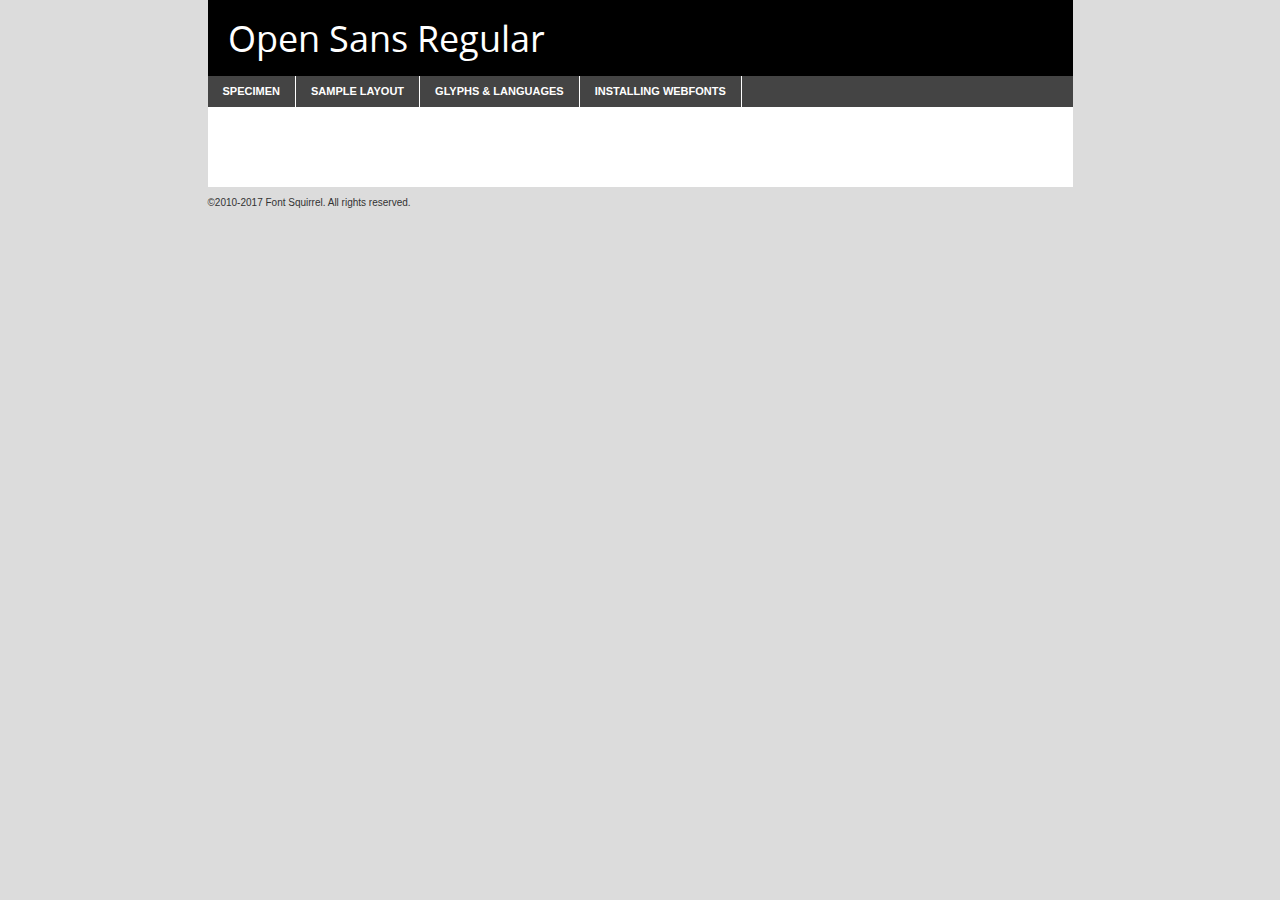
<file: assets/fonts/open_sansregular/opensans-regular-demo.html>
<!DOCTYPE html PUBLIC "-//W3C//DTD XHTML 1.0 Transitional//EN"
	"http://www.w3.org/TR/xhtml1/DTD/xhtml1-transitional.dtd">

<html xmlns="http://www.w3.org/1999/xhtml" xml:lang="en" lang="en">
<head>
	<meta http-equiv="Content-Type" content="text/html; charset=utf-8" />
	<script src="http://ajax.googleapis.com/ajax/libs/jquery/1.7.2/jquery.min.js" type="text/javascript" charset="utf-8"></script>
	<script type="text/javascript">
	(function($){$.fn.easyTabs=function(option){var param=jQuery.extend({fadeSpeed:"fast",defaultContent:1,activeClass:'active'},option);$(this).each(function(){var thisId="#"+this.id;if(param.defaultContent==''){param.defaultContent=1;}
	if(typeof param.defaultContent=="number")
	{var defaultTab=$(thisId+" .tabs li:eq("+(param.defaultContent-1)+") a").attr('href').substr(1);}else{var defaultTab=param.defaultContent;}
	$(thisId+" .tabs li a").each(function(){var tabToHide=$(this).attr('href').substr(1);$("#"+tabToHide).addClass('easytabs-tab-content');});hideAll();changeContent(defaultTab);function hideAll(){$(thisId+" .easytabs-tab-content").hide();}
	function changeContent(tabId){hideAll();$(thisId+" .tabs li").removeClass(param.activeClass);$(thisId+" .tabs li a[href=#"+tabId+"]").closest('li').addClass(param.activeClass);if(param.fadeSpeed!="none")
	{$(thisId+" #"+tabId).fadeIn(param.fadeSpeed);}else{$(thisId+" #"+tabId).show();}}
	$(thisId+" .tabs li").click(function(){var tabId=$(this).find('a').attr('href').substr(1);changeContent(tabId);return false;});});}})(jQuery);
	</script>
	<link rel="stylesheet" href="specimen_files/specimen_stylesheet.css" type="text/css" charset="utf-8" />
	<link rel="stylesheet" href="stylesheet.css" type="text/css" charset="utf-8" />

	<style type="text/css">
					body{
				font-family: 'open_sansregular';
							}
		</style>

	<title>Open Sans Regular Specimen</title>
	
	
	<script type="text/javascript" charset="utf-8">
		$(document).ready(function() {
			$('#container').easyTabs({defaultContent:1});
		});
	</script>
</head>

<body>
<div id="container">
	<div id="header">
		Open Sans Regular	</div>
	<ul class="tabs">
		<li><a href="#specimen">Specimen</a></li>
		<li><a href="#layout">Sample Layout</a></li>
				<li><a href="#glyphs">Glyphs &amp; Languages</a></li>
		<li><a href="#installing">Installing Webfonts</a></li>
		
	</ul>
	
	<div id="main_content">

		
			<div id="specimen">
		
				<div class="section">
					<div class="grid12 firstcol">
						<div class="huge">AaBb</div>
					</div>
				</div>
		
				<div class="section">
					<div class="glyph_range">A&#x200B;B&#x200b;C&#x200b;D&#x200b;E&#x200b;F&#x200b;G&#x200b;H&#x200b;I&#x200b;J&#x200b;K&#x200b;L&#x200b;M&#x200b;N&#x200b;O&#x200b;P&#x200b;Q&#x200b;R&#x200b;S&#x200b;T&#x200b;U&#x200b;V&#x200b;W&#x200b;X&#x200b;Y&#x200b;Z&#x200b;a&#x200b;b&#x200b;c&#x200b;d&#x200b;e&#x200b;f&#x200b;g&#x200b;h&#x200b;i&#x200b;j&#x200b;k&#x200b;l&#x200b;m&#x200b;n&#x200b;o&#x200b;p&#x200b;q&#x200b;r&#x200b;s&#x200b;t&#x200b;u&#x200b;v&#x200b;w&#x200b;x&#x200b;y&#x200b;z&#x200b;1&#x200b;2&#x200b;3&#x200b;4&#x200b;5&#x200b;6&#x200b;7&#x200b;8&#x200b;9&#x200b;0&#x200b;&amp;&#x200b;.&#x200b;,&#x200b;?&#x200b;!&#x200b;&#64;&#x200b;(&#x200b;)&#x200b;#&#x200b;$&#x200b;%&#x200b;*&#x200b;+&#x200b;-&#x200b;=&#x200b;:&#x200b;;</div>
				</div>
				<div class="section">
					<div class="grid12 firstcol">
						<table class="sample_table">
							<tr><td>10</td><td class="size10">abcdefghijklmnopqrstuvwxyzABCDEFGHIJKLMNOPQRSTUVWXYZ0123456789abcdefghijklmnopqrstuvwxyzABCDEFGHIJKLMNOPQRSTUVWXYZ0123456789abcdefghijklmnopqrstuvwxyzABCDEFGHIJKLMNOPQRSTUVWXYZ</td></tr>
							<tr><td>11</td><td class="size11">abcdefghijklmnopqrstuvwxyzABCDEFGHIJKLMNOPQRSTUVWXYZ0123456789abcdefghijklmnopqrstuvwxyzABCDEFGHIJKLMNOPQRSTUVWXYZ0123456789abcdefghijklmnopqrstuvwxyzABCDEFGHIJKLMNOPQRSTUVWXYZ</td></tr>
							<tr><td>12</td><td class="size12">abcdefghijklmnopqrstuvwxyzABCDEFGHIJKLMNOPQRSTUVWXYZ0123456789abcdefghijklmnopqrstuvwxyzABCDEFGHIJKLMNOPQRSTUVWXYZ0123456789abcdefghijklmnopqrstuvwxyzABCDEFGHIJKLMNOPQRSTUVWXYZ</td></tr>
							<tr><td>13</td><td class="size13">abcdefghijklmnopqrstuvwxyzABCDEFGHIJKLMNOPQRSTUVWXYZ0123456789abcdefghijklmnopqrstuvwxyzABCDEFGHIJKLMNOPQRSTUVWXYZ0123456789abcdefghijklmnopqrstuvwxyzABCDEFGHIJKLMNOPQRSTUVWXYZ</td></tr>
							<tr><td>14</td><td class="size14">abcdefghijklmnopqrstuvwxyzABCDEFGHIJKLMNOPQRSTUVWXYZ0123456789abcdefghijklmnopqrstuvwxyzABCDEFGHIJKLMNOPQRSTUVWXYZ0123456789abcdefghijklmnopqrstuvwxyzABCDEFGHIJKLMNOPQRSTUVWXYZ</td></tr>
							<tr><td>16</td><td class="size16">abcdefghijklmnopqrstuvwxyzABCDEFGHIJKLMNOPQRSTUVWXYZ0123456789abcdefghijklmnopqrstuvwxyzABCDEFGHIJKLMNOPQRSTUVWXYZ</td></tr>
							<tr><td>18</td><td class="size18">abcdefghijklmnopqrstuvwxyzABCDEFGHIJKLMNOPQRSTUVWXYZ0123456789abcdefghijklmnopqrstuvwxyzABCDEFGHIJKLMNOPQRSTUVWXYZ</td></tr>
							<tr><td>20</td><td class="size20">abcdefghijklmnopqrstuvwxyzABCDEFGHIJKLMNOPQRSTUVWXYZ0123456789abcdefghijklmnopqrstuvwxyzABCDEFGHIJKLMNOPQRSTUVWXYZ</td></tr>
							<tr><td>24</td><td class="size24">abcdefghijklmnopqrstuvwxyzABCDEFGHIJKLMNOPQRSTUVWXYZ0123456789abcdefghijklmnopqrstuvwxyzABCDEFGHIJKLMNOPQRSTUVWXYZ</td></tr>
							<tr><td>30</td><td class="size30">abcdefghijklmnopqrstuvwxyzABCDEFGHIJKLMNOPQRSTUVWXYZ0123456789abcdefghijklmnopqrstuvwxyzABCDEFGHIJKLMNOPQRSTUVWXYZ</td></tr>
							<tr><td>36</td><td class="size36">abcdefghijklmnopqrstuvwxyzABCDEFGHIJKLMNOPQRSTUVWXYZ0123456789abcdefghijklmnopqrstuvwxyzABCDEFGHIJKLMNOPQRSTUVWXYZ</td></tr>
							<tr><td>48</td><td class="size48">abcdefghijklmnopqrstuvwxyzABCDEFGHIJKLMNOPQRSTUVWXYZ0123456789abcdefghijklmnopqrstuvwxyzABCDEFGHIJKLMNOPQRSTUVWXYZ</td></tr>
							<tr><td>60</td><td class="size60">abcdefghijklmnopqrstuvwxyzABCDEFGHIJKLMNOPQRSTUVWXYZ0123456789abcdefghijklmnopqrstuvwxyzABCDEFGHIJKLMNOPQRSTUVWXYZ</td></tr>
							<tr><td>72</td><td class="size72">abcdefghijklmnopqrstuvwxyzABCDEFGHIJKLMNOPQRSTUVWXYZ0123456789abcdefghijklmnopqrstuvwxyzABCDEFGHIJKLMNOPQRSTUVWXYZ</td></tr>
							<tr><td>90</td><td class="size90">abcdefghijklmnopqrstuvwxyzABCDEFGHIJKLMNOPQRSTUVWXYZ0123456789abcdefghijklmnopqrstuvwxyzABCDEFGHIJKLMNOPQRSTUVWXYZ</td></tr>
						</table>
				
					</div>
			
				</div>
		
		
		
								<div class="section" id="bodycomparison">


										<div id="xheight">
				<div class="fontbody">&#x25FC;&#x25FC;&#x25FC;&#x25FC;&#x25FC;&#x25FC;&#x25FC;&#x25FC;&#x25FC;&#x25FC;&#x25FC;&#x25FC;&#x25FC;&#x25FC;&#x25FC;&#x25FC;&#x25FC;&#x25FC;&#x25FC;&#x25FC;&#x25FC;&#x25FC;&#x25FC;&#x25FC;&#x25FC;&#x25FC;&#x25FC;&#x25FC;&#x25FC;&#x25FC;&#x25FC;&#x25FC;&#x25FC;&#x25FC;&#x25FC;&#x25FC;&#x25FC;&#x25FC;&#x25FC;&#x25FC;&#x25FC;&#x25FC;&#x25FC;&#x25FC;&#x25FC;&#x25FC;&#x25FC;&#x25FC;&#x25FC;&#x25FC;&#x25FC;&#x25FC;&#x25FC;&#x25FC;&#x25FC;&#x25FC;&#x25FC;&#x25FC;&#x25FC;&#x25FC;&#x25FC;&#x25FC;&#x25FC;&#x25FC;&#x25FC;&#x25FC;&#x25FC;&#x25FC;&#x25FC;&#x25FC;&#x25FC;&#x25FC;&#x25FC;&#x25FC;&#x25FC;&#x25FC;&#x25FC;&#x25FC;&#x25FC;&#x25FC;&#x25FC;&#x25FC;&#x25FC;&#x25FC;&#x25FC;&#x25FC;&#x25FC;&#x25FC;&#x25FC;&#x25FC;&#x25FC;&#x25FC;&#x25FC;&#x25FC;&#x25FC;&#x25FC;&#x25FC;&#x25FC;&#x25FC;body</div><div class="arialbody">body</div><div class="verdanabody">body</div><div class="georgiabody">body</div></div>
										<div class="fontbody" style="z-index:1">
											body<span>Open Sans Regular</span>
										</div>
										<div class="arialbody" style="z-index:1">
											body<span>Arial</span>
										</div>
										<div class="verdanabody" style="z-index:1">
											body<span>Verdana</span>
										</div>
										<div class="georgiabody" style="z-index:1">
											body<span>Georgia</span>
										</div>



								</div>
		
		
				<div class="section psample psample_row1" id="">
					
					<div class="grid2 firstcol">
						<p class="size10"><span>10.</span>Aenean lacinia bibendum nulla sed consectetur. Fusce dapibus, tellus ac cursus commodo, tortor mauris condimentum nibh, ut fermentum massa justo sit amet risus. Nullam id dolor id nibh ultricies vehicula ut id elit. Cum sociis natoque penatibus et magnis dis parturient montes, nascetur ridiculus mus. Nulla vitae elit libero, a pharetra augue.</p>
			
					</div>
					<div class="grid3">
						<p class="size11"><span>11.</span>Aenean lacinia bibendum nulla sed consectetur. Fusce dapibus, tellus ac cursus commodo, tortor mauris condimentum nibh, ut fermentum massa justo sit amet risus. Nullam id dolor id nibh ultricies vehicula ut id elit. Cum sociis natoque penatibus et magnis dis parturient montes, nascetur ridiculus mus. Nulla vitae elit libero, a pharetra augue.</p>
			
					</div>
					<div class="grid3">
						<p class="size12"><span>12.</span>Aenean lacinia bibendum nulla sed consectetur. Fusce dapibus, tellus ac cursus commodo, tortor mauris condimentum nibh, ut fermentum massa justo sit amet risus. Nullam id dolor id nibh ultricies vehicula ut id elit. Cum sociis natoque penatibus et magnis dis parturient montes, nascetur ridiculus mus. Nulla vitae elit libero, a pharetra augue.</p>
			
					</div>
					<div class="grid4">
						<p class="size13"><span>13.</span>Aenean lacinia bibendum nulla sed consectetur. Fusce dapibus, tellus ac cursus commodo, tortor mauris condimentum nibh, ut fermentum massa justo sit amet risus. Nullam id dolor id nibh ultricies vehicula ut id elit. Cum sociis natoque penatibus et magnis dis parturient montes, nascetur ridiculus mus. Nulla vitae elit libero, a pharetra augue.</p>
			
					</div>
					<div class="white_blend"></div>
					
				</div>
				<div class="section psample psample_row2" id="">
					<div class="grid3 firstcol">
						<p class="size14"><span>14.</span>Aenean lacinia bibendum nulla sed consectetur. Fusce dapibus, tellus ac cursus commodo, tortor mauris condimentum nibh, ut fermentum massa justo sit amet risus. Nullam id dolor id nibh ultricies vehicula ut id elit. Cum sociis natoque penatibus et magnis dis parturient montes, nascetur ridiculus mus. Nulla vitae elit libero, a pharetra augue.</p>
			
					</div>
					<div class="grid4">
						<p class="size16"><span>16.</span>Aenean lacinia bibendum nulla sed consectetur. Fusce dapibus, tellus ac cursus commodo, tortor mauris condimentum nibh, ut fermentum massa justo sit amet risus. Nullam id dolor id nibh ultricies vehicula ut id elit. Cum sociis natoque penatibus et magnis dis parturient montes, nascetur ridiculus mus. Nulla vitae elit libero, a pharetra augue.</p>
			
					</div>
					<div class="grid5">
						<p class="size18"><span>18.</span>Aenean lacinia bibendum nulla sed consectetur. Fusce dapibus, tellus ac cursus commodo, tortor mauris condimentum nibh, ut fermentum massa justo sit amet risus. Nullam id dolor id nibh ultricies vehicula ut id elit. Cum sociis natoque penatibus et magnis dis parturient montes, nascetur ridiculus mus. Nulla vitae elit libero, a pharetra augue.</p>
			
					</div>

					<div class="white_blend"></div>

				</div>
				
				<div class="section psample psample_row3" id="">
					<div class="grid5 firstcol">
						<p class="size20"><span>20.</span>Aenean lacinia bibendum nulla sed consectetur. Fusce dapibus, tellus ac cursus commodo, tortor mauris condimentum nibh, ut fermentum massa justo sit amet risus. Nullam id dolor id nibh ultricies vehicula ut id elit. Cum sociis natoque penatibus et magnis dis parturient montes, nascetur ridiculus mus. Nulla vitae elit libero, a pharetra augue.</p>
					</div>
					<div class="grid7">
						<p class="size24"><span>24.</span>Aenean lacinia bibendum nulla sed consectetur. Fusce dapibus, tellus ac cursus commodo, tortor mauris condimentum nibh, ut fermentum massa justo sit amet risus. Nullam id dolor id nibh ultricies vehicula ut id elit. Cum sociis natoque penatibus et magnis dis parturient montes, nascetur ridiculus mus. Nulla vitae elit libero, a pharetra augue.</p>
					</div>
					
					<div class="white_blend"></div>
					
				</div>
				
				<div class="section psample psample_row4" id="">
					<div class="grid12 firstcol">
						<p class="size30"><span>30.</span>Aenean lacinia bibendum nulla sed consectetur. Fusce dapibus, tellus ac cursus commodo, tortor mauris condimentum nibh, ut fermentum massa justo sit amet risus. Nullam id dolor id nibh ultricies vehicula ut id elit. Cum sociis natoque penatibus et magnis dis parturient montes, nascetur ridiculus mus. Nulla vitae elit libero, a pharetra augue.</p>
					</div>
					<div class="white_blend"></div>
					
				</div>
				
				
				
				<div class="section psample psample_row1 fullreverse">
					<div class="grid2 firstcol">
						<p class="size10"><span>10.</span>Aenean lacinia bibendum nulla sed consectetur. Fusce dapibus, tellus ac cursus commodo, tortor mauris condimentum nibh, ut fermentum massa justo sit amet risus. Nullam id dolor id nibh ultricies vehicula ut id elit. Cum sociis natoque penatibus et magnis dis parturient montes, nascetur ridiculus mus. Nulla vitae elit libero, a pharetra augue.</p>
			
					</div>
					<div class="grid3">
						<p class="size11"><span>11.</span>Aenean lacinia bibendum nulla sed consectetur. Fusce dapibus, tellus ac cursus commodo, tortor mauris condimentum nibh, ut fermentum massa justo sit amet risus. Nullam id dolor id nibh ultricies vehicula ut id elit. Cum sociis natoque penatibus et magnis dis parturient montes, nascetur ridiculus mus. Nulla vitae elit libero, a pharetra augue.</p>
			
					</div>
					<div class="grid3">
						<p class="size12"><span>12.</span>Aenean lacinia bibendum nulla sed consectetur. Fusce dapibus, tellus ac cursus commodo, tortor mauris condimentum nibh, ut fermentum massa justo sit amet risus. Nullam id dolor id nibh ultricies vehicula ut id elit. Cum sociis natoque penatibus et magnis dis parturient montes, nascetur ridiculus mus. Nulla vitae elit libero, a pharetra augue.</p>
			
					</div>
					<div class="grid4">
						<p class="size13"><span>13.</span>Aenean lacinia bibendum nulla sed consectetur. Fusce dapibus, tellus ac cursus commodo, tortor mauris condimentum nibh, ut fermentum massa justo sit amet risus. Nullam id dolor id nibh ultricies vehicula ut id elit. Cum sociis natoque penatibus et magnis dis parturient montes, nascetur ridiculus mus. Nulla vitae elit libero, a pharetra augue.</p>
			
					</div>
					<div class="black_blend"></div>
					
				</div>
				
				<div class="section psample psample_row2 fullreverse">
					<div class="grid3 firstcol">
						<p class="size14"><span>14.</span>Aenean lacinia bibendum nulla sed consectetur. Fusce dapibus, tellus ac cursus commodo, tortor mauris condimentum nibh, ut fermentum massa justo sit amet risus. Nullam id dolor id nibh ultricies vehicula ut id elit. Cum sociis natoque penatibus et magnis dis parturient montes, nascetur ridiculus mus. Nulla vitae elit libero, a pharetra augue.</p>
			
					</div>
					<div class="grid4">
						<p class="size16"><span>16.</span>Aenean lacinia bibendum nulla sed consectetur. Fusce dapibus, tellus ac cursus commodo, tortor mauris condimentum nibh, ut fermentum massa justo sit amet risus. Nullam id dolor id nibh ultricies vehicula ut id elit. Cum sociis natoque penatibus et magnis dis parturient montes, nascetur ridiculus mus. Nulla vitae elit libero, a pharetra augue.</p>
			
					</div>
					<div class="grid5">
						<p class="size18"><span>18.</span>Aenean lacinia bibendum nulla sed consectetur. Fusce dapibus, tellus ac cursus commodo, tortor mauris condimentum nibh, ut fermentum massa justo sit amet risus. Nullam id dolor id nibh ultricies vehicula ut id elit. Cum sociis natoque penatibus et magnis dis parturient montes, nascetur ridiculus mus. Nulla vitae elit libero, a pharetra augue.</p>
			
					</div>
					<div class="black_blend"></div>

				</div>
				
				<div class="section psample fullreverse psample_row3" id="">
					<div class="grid5 firstcol">
						<p class="size20"><span>20.</span>Aenean lacinia bibendum nulla sed consectetur. Fusce dapibus, tellus ac cursus commodo, tortor mauris condimentum nibh, ut fermentum massa justo sit amet risus. Nullam id dolor id nibh ultricies vehicula ut id elit. Cum sociis natoque penatibus et magnis dis parturient montes, nascetur ridiculus mus. Nulla vitae elit libero, a pharetra augue.</p>
					</div>
					<div class="grid7">
						<p class="size24"><span>24.</span>Aenean lacinia bibendum nulla sed consectetur. Fusce dapibus, tellus ac cursus commodo, tortor mauris condimentum nibh, ut fermentum massa justo sit amet risus. Nullam id dolor id nibh ultricies vehicula ut id elit. Cum sociis natoque penatibus et magnis dis parturient montes, nascetur ridiculus mus. Nulla vitae elit libero, a pharetra augue.</p>
					</div>
					
					<div class="black_blend"></div>
					
				</div>
				
				<div class="section psample fullreverse psample_row4" id="" style="border-bottom: 20px #000 solid;">
					<div class="grid12 firstcol">
						<p class="size30"><span>30.</span>Aenean lacinia bibendum nulla sed consectetur. Fusce dapibus, tellus ac cursus commodo, tortor mauris condimentum nibh, ut fermentum massa justo sit amet risus. Nullam id dolor id nibh ultricies vehicula ut id elit. Cum sociis natoque penatibus et magnis dis parturient montes, nascetur ridiculus mus. Nulla vitae elit libero, a pharetra augue.</p>
					</div>
					<div class="black_blend"></div>
					
				</div>
				
				
				
				
			</div>
			
			<div id="layout">
				
				<div class="section">
					
					<div class="grid12 firstcol">
						<h1>Lorem Ipsum Dolor</h1>
						<h2>Etiam porta sem malesuada magna mollis euismod</h2>
						
						<p class="byline">By <a href="#link">Aenean Lacinia</a></p>
					</div>
				</div>
				<div class="section">
					<div class="grid8 firstcol">
						<p class="large">Donec sed odio dui. Morbi leo risus, porta ac consectetur ac, vestibulum at eros. Fusce dapibus, tellus ac cursus commodo, tortor mauris condimentum nibh, ut fermentum massa justo sit amet risus. </p>

						
						<h3>Pellentesque ornare sem</h3>

						<p>Maecenas sed diam eget risus varius blandit sit amet non magna. Maecenas faucibus mollis interdum. Donec ullamcorper nulla non metus auctor fringilla. Nullam id dolor id nibh ultricies vehicula ut id elit. Nullam id dolor id nibh ultricies vehicula ut id elit. </p>

						<p>Aenean eu leo quam. Pellentesque ornare sem lacinia quam venenatis vestibulum. Lorem ipsum dolor sit amet, consectetur adipiscing elit. Cum sociis natoque penatibus et magnis dis parturient montes, nascetur ridiculus mus. </p>

						<p>Nulla vitae elit libero, a pharetra augue. Praesent commodo cursus magna, vel scelerisque nisl consectetur et. Aenean lacinia bibendum nulla sed consectetur. </p>

						<p>Nullam quis risus eget urna mollis ornare vel eu leo. Nullam quis risus eget urna mollis ornare vel eu leo. Maecenas sed diam eget risus varius blandit sit amet non magna. Donec ullamcorper nulla non metus auctor fringilla. </p>

						<h3>Cras mattis consectetur</h3>

						<p>Aenean eu leo quam. Pellentesque ornare sem lacinia quam venenatis vestibulum. Aenean lacinia bibendum nulla sed consectetur. Integer posuere erat a ante venenatis dapibus posuere velit aliquet. Cras mattis consectetur purus sit amet fermentum. </p>

						<p>Nullam id dolor id nibh ultricies vehicula ut id elit. Nullam quis risus eget urna mollis ornare vel eu leo. Cras mattis consectetur purus sit amet fermentum.</p>
					</div>
					
					<div class="grid4 sidebar">
						
						<div class="box reverse">
							<p class="last">Nullam quis risus eget urna mollis ornare vel eu leo. Donec ullamcorper nulla non metus auctor fringilla. Cras mattis consectetur purus sit amet fermentum. Sed posuere consectetur est at lobortis. Lorem ipsum dolor sit amet, consectetur adipiscing elit. </p>
						</div>
						
						<p class="caption">Maecenas sed diam eget risus varius.</p>

						<p>Vestibulum id ligula porta felis euismod semper. Integer posuere erat a ante venenatis dapibus posuere velit aliquet. Vestibulum id ligula porta felis euismod semper. Sed posuere consectetur est at lobortis. Maecenas sed diam eget risus varius blandit sit amet non magna. Fusce dapibus, tellus ac cursus commodo, tortor mauris condimentum nibh, ut fermentum massa justo sit amet risus. </p>

					

						<p>Duis mollis, est non commodo luctus, nisi erat porttitor ligula, eget lacinia odio sem nec elit. Aenean lacinia bibendum nulla sed consectetur. Vivamus sagittis lacus vel augue laoreet rutrum faucibus dolor auctor. Aenean lacinia bibendum nulla sed consectetur. Nullam quis risus eget urna mollis ornare vel eu leo. </p>

						<p>Praesent commodo cursus magna, vel scelerisque nisl consectetur et. Donec ullamcorper nulla non metus auctor fringilla. Maecenas faucibus mollis interdum. Fusce dapibus, tellus ac cursus commodo, tortor mauris condimentum nibh, ut fermentum massa justo sit amet risus. </p>

					</div>
				</div>
				
			</div>


			



		<div id="glyphs">
			<div class="section">
				<div class="grid12 firstcol">
			
				<h1>Language Support</h1>
				<p>The subset of Open Sans Regular in this kit supports the following languages:<br />
			
					Albanian, Basque, Breton, Chamorro, Danish, Dutch, English, Faroese, Finnish, French, Frisian, Galician, German, Icelandic, Italian, Malagasy, Norwegian, Portuguese, Spanish, Swedish, Alsatian, Aragonese, Arapaho, Arrernte, Asturian, Aymara, Bislama, Cebuano, Corsican, Fijian, French_creole, Genoese, Gilbertese, Greenlandic, Haitian_creole, Hiligaynon, Hmong, Hopi, Ibanag, Iloko_ilokano, Indonesian, Interglossa_glosa, Interlingua, Irish_gaelic, Jerriais, Lojban, Lombard, Luxembourgeois, Manx, Mohawk, Norfolk_pitcairnese, Occitan, Oromo, Pangasinan, Papiamento, Piedmontese, Potawatomi, Rhaeto-romance, Romansh, Rotokas, Sami_lule, Samoan, Sardinian, Scots_gaelic, Seychelles_creole, Shona, Sicilian, Somali, Southern_ndebele, Swahili, Swati_swazi, Tagalog_filipino_pilipino, Tetum, Tok_pisin, Uyghur_latinized, Volapuk, Walloon, Warlpiri, Xhosa, Yapese, Zulu, Latinbasic, Ubasic, Demo				</p>
				<h1>Glyph Chart</h1>
				<p>The subset of Open Sans Regular in this kit includes all the glyphs listed below. Unicode entities are included above each glyph to help you insert individual characters into your layout.</p>
				<div id="glyph_chart">
			
																				 <div><p>&amp;#13;</p>&#13;</div>
																				 <div><p>&amp;#32;</p>&#32;</div>
																				 <div><p>&amp;#33;</p>&#33;</div>
																				 <div><p>&amp;#34;</p>&#34;</div>
																				 <div><p>&amp;#35;</p>&#35;</div>
																				 <div><p>&amp;#36;</p>&#36;</div>
																				 <div><p>&amp;#37;</p>&#37;</div>
																				 <div><p>&amp;#38;</p>&#38;</div>
																				 <div><p>&amp;#39;</p>&#39;</div>
																				 <div><p>&amp;#40;</p>&#40;</div>
																				 <div><p>&amp;#41;</p>&#41;</div>
																				 <div><p>&amp;#42;</p>&#42;</div>
																				 <div><p>&amp;#43;</p>&#43;</div>
																				 <div><p>&amp;#44;</p>&#44;</div>
																				 <div><p>&amp;#45;</p>&#45;</div>
																				 <div><p>&amp;#46;</p>&#46;</div>
																				 <div><p>&amp;#47;</p>&#47;</div>
																				 <div><p>&amp;#48;</p>&#48;</div>
																				 <div><p>&amp;#49;</p>&#49;</div>
																				 <div><p>&amp;#50;</p>&#50;</div>
																				 <div><p>&amp;#51;</p>&#51;</div>
																				 <div><p>&amp;#52;</p>&#52;</div>
																				 <div><p>&amp;#53;</p>&#53;</div>
																				 <div><p>&amp;#54;</p>&#54;</div>
																				 <div><p>&amp;#55;</p>&#55;</div>
																				 <div><p>&amp;#56;</p>&#56;</div>
																				 <div><p>&amp;#57;</p>&#57;</div>
																				 <div><p>&amp;#58;</p>&#58;</div>
																				 <div><p>&amp;#59;</p>&#59;</div>
																				 <div><p>&amp;#60;</p>&#60;</div>
																				 <div><p>&amp;#61;</p>&#61;</div>
																				 <div><p>&amp;#62;</p>&#62;</div>
																				 <div><p>&amp;#63;</p>&#63;</div>
																				 <div><p>&amp;#64;</p>&#64;</div>
																				 <div><p>&amp;#65;</p>&#65;</div>
																				 <div><p>&amp;#66;</p>&#66;</div>
																				 <div><p>&amp;#67;</p>&#67;</div>
																				 <div><p>&amp;#68;</p>&#68;</div>
																				 <div><p>&amp;#69;</p>&#69;</div>
																				 <div><p>&amp;#70;</p>&#70;</div>
																				 <div><p>&amp;#71;</p>&#71;</div>
																				 <div><p>&amp;#72;</p>&#72;</div>
																				 <div><p>&amp;#73;</p>&#73;</div>
																				 <div><p>&amp;#74;</p>&#74;</div>
																				 <div><p>&amp;#75;</p>&#75;</div>
																				 <div><p>&amp;#76;</p>&#76;</div>
																				 <div><p>&amp;#77;</p>&#77;</div>
																				 <div><p>&amp;#78;</p>&#78;</div>
																				 <div><p>&amp;#79;</p>&#79;</div>
																				 <div><p>&amp;#80;</p>&#80;</div>
																				 <div><p>&amp;#81;</p>&#81;</div>
																				 <div><p>&amp;#82;</p>&#82;</div>
																				 <div><p>&amp;#83;</p>&#83;</div>
																				 <div><p>&amp;#84;</p>&#84;</div>
																				 <div><p>&amp;#85;</p>&#85;</div>
																				 <div><p>&amp;#86;</p>&#86;</div>
																				 <div><p>&amp;#87;</p>&#87;</div>
																				 <div><p>&amp;#88;</p>&#88;</div>
																				 <div><p>&amp;#89;</p>&#89;</div>
																				 <div><p>&amp;#90;</p>&#90;</div>
																				 <div><p>&amp;#91;</p>&#91;</div>
																				 <div><p>&amp;#92;</p>&#92;</div>
																				 <div><p>&amp;#93;</p>&#93;</div>
																				 <div><p>&amp;#94;</p>&#94;</div>
																				 <div><p>&amp;#95;</p>&#95;</div>
																				 <div><p>&amp;#96;</p>&#96;</div>
																				 <div><p>&amp;#97;</p>&#97;</div>
																				 <div><p>&amp;#98;</p>&#98;</div>
																				 <div><p>&amp;#99;</p>&#99;</div>
																				 <div><p>&amp;#100;</p>&#100;</div>
																				 <div><p>&amp;#101;</p>&#101;</div>
																				 <div><p>&amp;#102;</p>&#102;</div>
																				 <div><p>&amp;#103;</p>&#103;</div>
																				 <div><p>&amp;#104;</p>&#104;</div>
																				 <div><p>&amp;#105;</p>&#105;</div>
																				 <div><p>&amp;#106;</p>&#106;</div>
																				 <div><p>&amp;#107;</p>&#107;</div>
																				 <div><p>&amp;#108;</p>&#108;</div>
																				 <div><p>&amp;#109;</p>&#109;</div>
																				 <div><p>&amp;#110;</p>&#110;</div>
																				 <div><p>&amp;#111;</p>&#111;</div>
																				 <div><p>&amp;#112;</p>&#112;</div>
																				 <div><p>&amp;#113;</p>&#113;</div>
																				 <div><p>&amp;#114;</p>&#114;</div>
																				 <div><p>&amp;#115;</p>&#115;</div>
																				 <div><p>&amp;#116;</p>&#116;</div>
																				 <div><p>&amp;#117;</p>&#117;</div>
																				 <div><p>&amp;#118;</p>&#118;</div>
																				 <div><p>&amp;#119;</p>&#119;</div>
																				 <div><p>&amp;#120;</p>&#120;</div>
																				 <div><p>&amp;#121;</p>&#121;</div>
																				 <div><p>&amp;#122;</p>&#122;</div>
																				 <div><p>&amp;#123;</p>&#123;</div>
																				 <div><p>&amp;#124;</p>&#124;</div>
																				 <div><p>&amp;#125;</p>&#125;</div>
																				 <div><p>&amp;#126;</p>&#126;</div>
																				 <div><p>&amp;#160;</p>&#160;</div>
																				 <div><p>&amp;#161;</p>&#161;</div>
																				 <div><p>&amp;#162;</p>&#162;</div>
																				 <div><p>&amp;#163;</p>&#163;</div>
																				 <div><p>&amp;#164;</p>&#164;</div>
																				 <div><p>&amp;#165;</p>&#165;</div>
																				 <div><p>&amp;#166;</p>&#166;</div>
																				 <div><p>&amp;#167;</p>&#167;</div>
																				 <div><p>&amp;#168;</p>&#168;</div>
																				 <div><p>&amp;#169;</p>&#169;</div>
																				 <div><p>&amp;#170;</p>&#170;</div>
																				 <div><p>&amp;#171;</p>&#171;</div>
																				 <div><p>&amp;#172;</p>&#172;</div>
																				 <div><p>&amp;#173;</p>&#173;</div>
																				 <div><p>&amp;#174;</p>&#174;</div>
																				 <div><p>&amp;#175;</p>&#175;</div>
																				 <div><p>&amp;#176;</p>&#176;</div>
																				 <div><p>&amp;#177;</p>&#177;</div>
																				 <div><p>&amp;#178;</p>&#178;</div>
																				 <div><p>&amp;#179;</p>&#179;</div>
																				 <div><p>&amp;#180;</p>&#180;</div>
																				 <div><p>&amp;#181;</p>&#181;</div>
																				 <div><p>&amp;#182;</p>&#182;</div>
																				 <div><p>&amp;#183;</p>&#183;</div>
																				 <div><p>&amp;#184;</p>&#184;</div>
																				 <div><p>&amp;#185;</p>&#185;</div>
																				 <div><p>&amp;#186;</p>&#186;</div>
																				 <div><p>&amp;#187;</p>&#187;</div>
																				 <div><p>&amp;#188;</p>&#188;</div>
																				 <div><p>&amp;#189;</p>&#189;</div>
																				 <div><p>&amp;#190;</p>&#190;</div>
																				 <div><p>&amp;#191;</p>&#191;</div>
																				 <div><p>&amp;#192;</p>&#192;</div>
																				 <div><p>&amp;#193;</p>&#193;</div>
																				 <div><p>&amp;#194;</p>&#194;</div>
																				 <div><p>&amp;#195;</p>&#195;</div>
																				 <div><p>&amp;#196;</p>&#196;</div>
																				 <div><p>&amp;#197;</p>&#197;</div>
																				 <div><p>&amp;#198;</p>&#198;</div>
																				 <div><p>&amp;#199;</p>&#199;</div>
																				 <div><p>&amp;#200;</p>&#200;</div>
																				 <div><p>&amp;#201;</p>&#201;</div>
																				 <div><p>&amp;#202;</p>&#202;</div>
																				 <div><p>&amp;#203;</p>&#203;</div>
																				 <div><p>&amp;#204;</p>&#204;</div>
																				 <div><p>&amp;#205;</p>&#205;</div>
																				 <div><p>&amp;#206;</p>&#206;</div>
																				 <div><p>&amp;#207;</p>&#207;</div>
																				 <div><p>&amp;#208;</p>&#208;</div>
																				 <div><p>&amp;#209;</p>&#209;</div>
																				 <div><p>&amp;#210;</p>&#210;</div>
																				 <div><p>&amp;#211;</p>&#211;</div>
																				 <div><p>&amp;#212;</p>&#212;</div>
																				 <div><p>&amp;#213;</p>&#213;</div>
																				 <div><p>&amp;#214;</p>&#214;</div>
																				 <div><p>&amp;#215;</p>&#215;</div>
																				 <div><p>&amp;#216;</p>&#216;</div>
																				 <div><p>&amp;#217;</p>&#217;</div>
																				 <div><p>&amp;#218;</p>&#218;</div>
																				 <div><p>&amp;#219;</p>&#219;</div>
																				 <div><p>&amp;#220;</p>&#220;</div>
																				 <div><p>&amp;#221;</p>&#221;</div>
																				 <div><p>&amp;#222;</p>&#222;</div>
																				 <div><p>&amp;#223;</p>&#223;</div>
																				 <div><p>&amp;#224;</p>&#224;</div>
																				 <div><p>&amp;#225;</p>&#225;</div>
																				 <div><p>&amp;#226;</p>&#226;</div>
																				 <div><p>&amp;#227;</p>&#227;</div>
																				 <div><p>&amp;#228;</p>&#228;</div>
																				 <div><p>&amp;#229;</p>&#229;</div>
																				 <div><p>&amp;#230;</p>&#230;</div>
																				 <div><p>&amp;#231;</p>&#231;</div>
																				 <div><p>&amp;#232;</p>&#232;</div>
																				 <div><p>&amp;#233;</p>&#233;</div>
																				 <div><p>&amp;#234;</p>&#234;</div>
																				 <div><p>&amp;#235;</p>&#235;</div>
																				 <div><p>&amp;#236;</p>&#236;</div>
																				 <div><p>&amp;#237;</p>&#237;</div>
																				 <div><p>&amp;#238;</p>&#238;</div>
																				 <div><p>&amp;#239;</p>&#239;</div>
																				 <div><p>&amp;#240;</p>&#240;</div>
																				 <div><p>&amp;#241;</p>&#241;</div>
																				 <div><p>&amp;#242;</p>&#242;</div>
																				 <div><p>&amp;#243;</p>&#243;</div>
																				 <div><p>&amp;#244;</p>&#244;</div>
																				 <div><p>&amp;#245;</p>&#245;</div>
																				 <div><p>&amp;#246;</p>&#246;</div>
																				 <div><p>&amp;#247;</p>&#247;</div>
																				 <div><p>&amp;#248;</p>&#248;</div>
																				 <div><p>&amp;#249;</p>&#249;</div>
																				 <div><p>&amp;#250;</p>&#250;</div>
																				 <div><p>&amp;#251;</p>&#251;</div>
																				 <div><p>&amp;#252;</p>&#252;</div>
																				 <div><p>&amp;#253;</p>&#253;</div>
																				 <div><p>&amp;#254;</p>&#254;</div>
																				 <div><p>&amp;#255;</p>&#255;</div>
																				 <div><p>&amp;#338;</p>&#338;</div>
																				 <div><p>&amp;#339;</p>&#339;</div>
																				 <div><p>&amp;#376;</p>&#376;</div>
																				 <div><p>&amp;#710;</p>&#710;</div>
																				 <div><p>&amp;#732;</p>&#732;</div>
																				 <div><p>&amp;#8192;</p>&#8192;</div>
																				 <div><p>&amp;#8193;</p>&#8193;</div>
																				 <div><p>&amp;#8194;</p>&#8194;</div>
																				 <div><p>&amp;#8195;</p>&#8195;</div>
																				 <div><p>&amp;#8196;</p>&#8196;</div>
																				 <div><p>&amp;#8197;</p>&#8197;</div>
																				 <div><p>&amp;#8198;</p>&#8198;</div>
																				 <div><p>&amp;#8199;</p>&#8199;</div>
																				 <div><p>&amp;#8200;</p>&#8200;</div>
																				 <div><p>&amp;#8201;</p>&#8201;</div>
																				 <div><p>&amp;#8202;</p>&#8202;</div>
																				 <div><p>&amp;#8208;</p>&#8208;</div>
																				 <div><p>&amp;#8209;</p>&#8209;</div>
																				 <div><p>&amp;#8210;</p>&#8210;</div>
																				 <div><p>&amp;#8211;</p>&#8211;</div>
																				 <div><p>&amp;#8212;</p>&#8212;</div>
																				 <div><p>&amp;#8216;</p>&#8216;</div>
																				 <div><p>&amp;#8217;</p>&#8217;</div>
																				 <div><p>&amp;#8218;</p>&#8218;</div>
																				 <div><p>&amp;#8220;</p>&#8220;</div>
																				 <div><p>&amp;#8221;</p>&#8221;</div>
																				 <div><p>&amp;#8222;</p>&#8222;</div>
																				 <div><p>&amp;#8226;</p>&#8226;</div>
																				 <div><p>&amp;#8230;</p>&#8230;</div>
																				 <div><p>&amp;#8239;</p>&#8239;</div>
																				 <div><p>&amp;#8249;</p>&#8249;</div>
																				 <div><p>&amp;#8250;</p>&#8250;</div>
																				 <div><p>&amp;#8287;</p>&#8287;</div>
																				 <div><p>&amp;#8364;</p>&#8364;</div>
																				 <div><p>&amp;#8482;</p>&#8482;</div>
																				 <div><p>&amp;#9724;</p>&#9724;</div>
																				 <div><p>&amp;#64257;</p>&#64257;</div>
																				 <div><p>&amp;#64258;</p>&#64258;</div>
																				 <div><p>&amp;#64259;</p>&#64259;</div>
																				 <div><p>&amp;#64260;</p>&#64260;</div>
																																						</div>	
				</div>
		
		
			</div>
		</div>
		
		
		<div id="specs">
			
		</div>
	
		<div id="installing">
			<div class="section">
				<div class="grid7 firstcol">
					<h1>Installing Webfonts</h1>
					
					<p>Webfonts are supported by all major browser platforms but not all in the same way. There are currently four different font formats that must be included in order to target all browsers. This includes TTF, WOFF, EOT and SVG.</p>
					
					<h2>1. Upload your webfonts</h2>
					<p>You must upload your webfont kit to your website. They should be in or near the same directory as your CSS files.</p>
					
					<h2>2. Include the webfont stylesheet</h2>
					<p>A special CSS @font-face declaration helps the various browsers select the appropriate font it needs without causing you a bunch of headaches. Learn more about this syntax by reading the <a href="https://www.fontspring.com/blog/further-hardening-of-the-bulletproof-syntax">Fontspring blog post</a> about it. The code for it is as follows:</p>


<code>
@font-face{ 
	font-family: 'MyWebFont';
	src: url('WebFont.eot');
	src: url('WebFont.eot?#iefix') format('embedded-opentype'),
	     url('WebFont.woff') format('woff'),
	     url('WebFont.ttf') format('truetype'),
	     url('WebFont.svg#webfont') format('svg');
}
</code>

	<p>We've already gone ahead and generated the code for you. All you have to do is link to the stylesheet in your HTML, like this:</p>
	<code>&lt;link rel=&quot;stylesheet&quot; href=&quot;stylesheet.css&quot; type=&quot;text/css&quot; charset=&quot;utf-8&quot; /&gt;</code>

					<h2>3. Modify your own stylesheet</h2>
					<p>To take advantage of your new fonts, you must tell your stylesheet to use them. Look at the original @font-face declaration above and find the property called "font-family." The name linked there will be what you use to reference the font. Prepend that webfont name to the font stack in the "font-family" property, inside the selector you want to change. For example:</p>
<code>p { font-family: 'WebFont', Arial, sans-serif; }</code>

<h2>4. Test</h2>
<p>Getting webfonts to work cross-browser <em>can</em> be tricky. Use the information in the sidebar to help you if you find that fonts aren't loading in a particular browser.</p>
				</div>
				
				<div class="grid5 sidebar">
					<div class="box">
						<h2>Troubleshooting<br />Font-Face Problems</h2>
						<p>Having trouble getting your webfonts to load in your new website? Here are some tips to sort out what might be the problem.</p>

						<h3>Fonts not showing in any browser</h3>

						<p>This sounds like you need to work on the plumbing. You either did not upload the fonts to the correct directory, or you did not link the fonts properly in the CSS. If you've confirmed that all this is correct and you still have a problem, take a look at your .htaccess file and see if requests are getting intercepted.</p>

						<h3>Fonts not loading in iPhone or iPad</h3>

						<p>The most common problem here is that you are serving the fonts from an IIS server. IIS refuses to serve files that have unknown MIME types. If that is the case, you must set the MIME type for SVG to "image/svg+xml" in the server settings. Follow these instructions from Microsoft if you need help.</p>

						<h3>Fonts not loading in Firefox</h3>

						<p>The primary reason for this failure? You are still using a version Firefox older than 3.5. So upgrade already! If that isn't it, then you are very likely serving fonts from a different domain. Firefox requires that all font assets be served from the same domain. Lastly it is possible that you need to add WOFF to your list of MIME types (if you are serving via IIS.)</p>

						<h3>Fonts not loading in IE</h3>

						<p>Are you looking at Internet Explorer on an actual Windows machine or are you cheating by using a service like Adobe BrowserLab? Many of these screenshot services do not render @font-face for IE. Best to test it on a real machine.</p>

						<h3>Fonts not loading in IE9</h3>

						<p>IE9, like Firefox, requires that fonts be served from the same domain as the website. Make sure that is the case.</p>
					</div>
				</div>
			</div>
			
		</div>
	
	</div>
	<div id="footer">
		<p>&copy;2010-2017 Font Squirrel. All rights reserved.</p>
	</div>
</div>
</body>
</html>
</file>
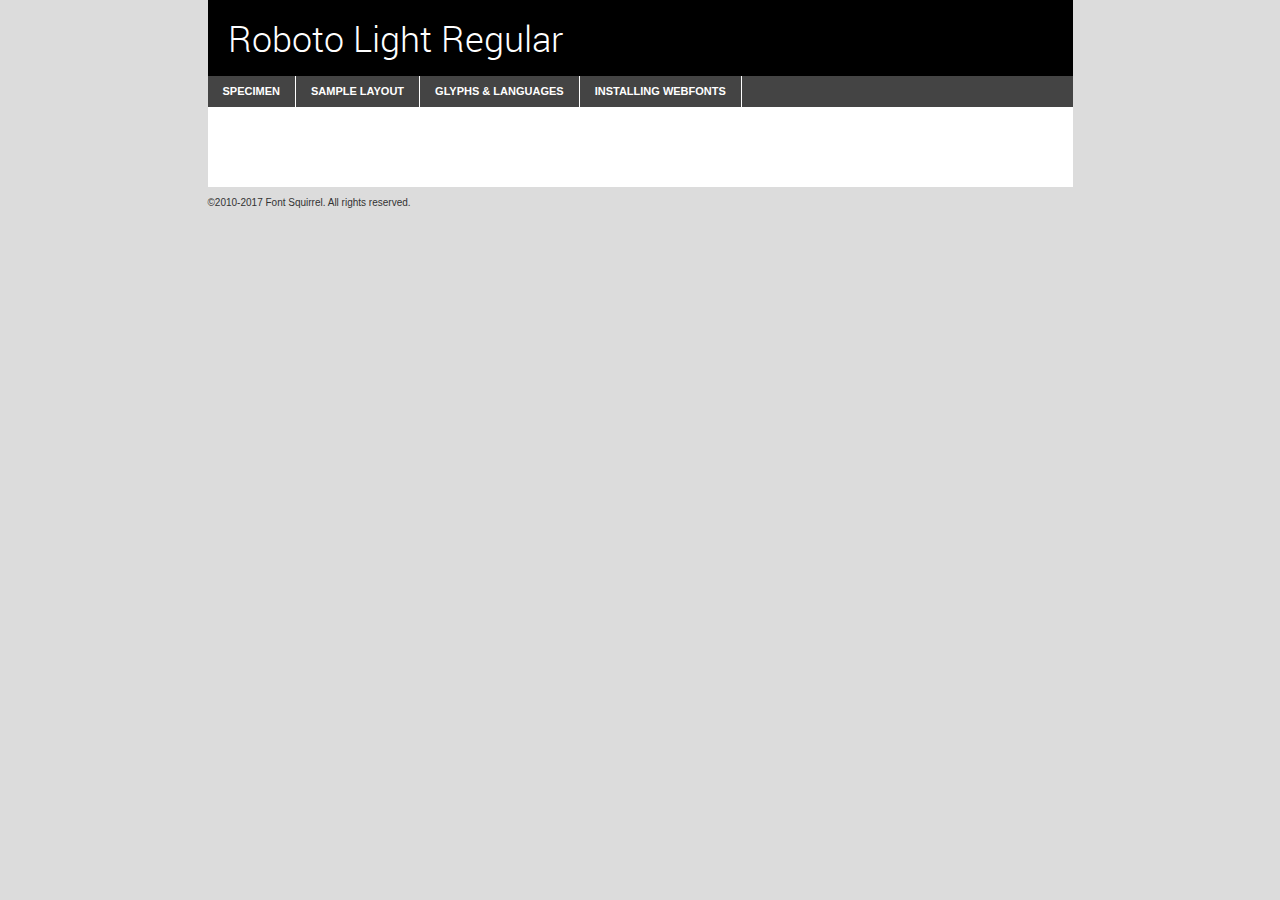
<file: assets/fonts/robotolight/roboto-light-demo.html>
<!DOCTYPE html PUBLIC "-//W3C//DTD XHTML 1.0 Transitional//EN"
	"http://www.w3.org/TR/xhtml1/DTD/xhtml1-transitional.dtd">

<html xmlns="http://www.w3.org/1999/xhtml" xml:lang="en" lang="en">
<head>
	<meta http-equiv="Content-Type" content="text/html; charset=utf-8" />
	<script src="http://ajax.googleapis.com/ajax/libs/jquery/1.7.2/jquery.min.js" type="text/javascript" charset="utf-8"></script>
	<script type="text/javascript">
	(function($){$.fn.easyTabs=function(option){var param=jQuery.extend({fadeSpeed:"fast",defaultContent:1,activeClass:'active'},option);$(this).each(function(){var thisId="#"+this.id;if(param.defaultContent==''){param.defaultContent=1;}
	if(typeof param.defaultContent=="number")
	{var defaultTab=$(thisId+" .tabs li:eq("+(param.defaultContent-1)+") a").attr('href').substr(1);}else{var defaultTab=param.defaultContent;}
	$(thisId+" .tabs li a").each(function(){var tabToHide=$(this).attr('href').substr(1);$("#"+tabToHide).addClass('easytabs-tab-content');});hideAll();changeContent(defaultTab);function hideAll(){$(thisId+" .easytabs-tab-content").hide();}
	function changeContent(tabId){hideAll();$(thisId+" .tabs li").removeClass(param.activeClass);$(thisId+" .tabs li a[href=#"+tabId+"]").closest('li').addClass(param.activeClass);if(param.fadeSpeed!="none")
	{$(thisId+" #"+tabId).fadeIn(param.fadeSpeed);}else{$(thisId+" #"+tabId).show();}}
	$(thisId+" .tabs li").click(function(){var tabId=$(this).find('a').attr('href').substr(1);changeContent(tabId);return false;});});}})(jQuery);
	</script>
	<link rel="stylesheet" href="specimen_files/specimen_stylesheet.css" type="text/css" charset="utf-8" />
	<link rel="stylesheet" href="stylesheet.css" type="text/css" charset="utf-8" />

	<style type="text/css">
					body{
				font-family: 'robotolight';
							}
		</style>

	<title>Roboto Light Regular Specimen</title>
	
	
	<script type="text/javascript" charset="utf-8">
		$(document).ready(function() {
			$('#container').easyTabs({defaultContent:1});
		});
	</script>
</head>

<body>
<div id="container">
	<div id="header">
		Roboto Light Regular	</div>
	<ul class="tabs">
		<li><a href="#specimen">Specimen</a></li>
		<li><a href="#layout">Sample Layout</a></li>
				<li><a href="#glyphs">Glyphs &amp; Languages</a></li>
		<li><a href="#installing">Installing Webfonts</a></li>
		
	</ul>
	
	<div id="main_content">

		
			<div id="specimen">
		
				<div class="section">
					<div class="grid12 firstcol">
						<div class="huge">AaBb</div>
					</div>
				</div>
		
				<div class="section">
					<div class="glyph_range">A&#x200B;B&#x200b;C&#x200b;D&#x200b;E&#x200b;F&#x200b;G&#x200b;H&#x200b;I&#x200b;J&#x200b;K&#x200b;L&#x200b;M&#x200b;N&#x200b;O&#x200b;P&#x200b;Q&#x200b;R&#x200b;S&#x200b;T&#x200b;U&#x200b;V&#x200b;W&#x200b;X&#x200b;Y&#x200b;Z&#x200b;a&#x200b;b&#x200b;c&#x200b;d&#x200b;e&#x200b;f&#x200b;g&#x200b;h&#x200b;i&#x200b;j&#x200b;k&#x200b;l&#x200b;m&#x200b;n&#x200b;o&#x200b;p&#x200b;q&#x200b;r&#x200b;s&#x200b;t&#x200b;u&#x200b;v&#x200b;w&#x200b;x&#x200b;y&#x200b;z&#x200b;1&#x200b;2&#x200b;3&#x200b;4&#x200b;5&#x200b;6&#x200b;7&#x200b;8&#x200b;9&#x200b;0&#x200b;&amp;&#x200b;.&#x200b;,&#x200b;?&#x200b;!&#x200b;&#64;&#x200b;(&#x200b;)&#x200b;#&#x200b;$&#x200b;%&#x200b;*&#x200b;+&#x200b;-&#x200b;=&#x200b;:&#x200b;;</div>
				</div>
				<div class="section">
					<div class="grid12 firstcol">
						<table class="sample_table">
							<tr><td>10</td><td class="size10">abcdefghijklmnopqrstuvwxyzABCDEFGHIJKLMNOPQRSTUVWXYZ0123456789abcdefghijklmnopqrstuvwxyzABCDEFGHIJKLMNOPQRSTUVWXYZ0123456789abcdefghijklmnopqrstuvwxyzABCDEFGHIJKLMNOPQRSTUVWXYZ</td></tr>
							<tr><td>11</td><td class="size11">abcdefghijklmnopqrstuvwxyzABCDEFGHIJKLMNOPQRSTUVWXYZ0123456789abcdefghijklmnopqrstuvwxyzABCDEFGHIJKLMNOPQRSTUVWXYZ0123456789abcdefghijklmnopqrstuvwxyzABCDEFGHIJKLMNOPQRSTUVWXYZ</td></tr>
							<tr><td>12</td><td class="size12">abcdefghijklmnopqrstuvwxyzABCDEFGHIJKLMNOPQRSTUVWXYZ0123456789abcdefghijklmnopqrstuvwxyzABCDEFGHIJKLMNOPQRSTUVWXYZ0123456789abcdefghijklmnopqrstuvwxyzABCDEFGHIJKLMNOPQRSTUVWXYZ</td></tr>
							<tr><td>13</td><td class="size13">abcdefghijklmnopqrstuvwxyzABCDEFGHIJKLMNOPQRSTUVWXYZ0123456789abcdefghijklmnopqrstuvwxyzABCDEFGHIJKLMNOPQRSTUVWXYZ0123456789abcdefghijklmnopqrstuvwxyzABCDEFGHIJKLMNOPQRSTUVWXYZ</td></tr>
							<tr><td>14</td><td class="size14">abcdefghijklmnopqrstuvwxyzABCDEFGHIJKLMNOPQRSTUVWXYZ0123456789abcdefghijklmnopqrstuvwxyzABCDEFGHIJKLMNOPQRSTUVWXYZ0123456789abcdefghijklmnopqrstuvwxyzABCDEFGHIJKLMNOPQRSTUVWXYZ</td></tr>
							<tr><td>16</td><td class="size16">abcdefghijklmnopqrstuvwxyzABCDEFGHIJKLMNOPQRSTUVWXYZ0123456789abcdefghijklmnopqrstuvwxyzABCDEFGHIJKLMNOPQRSTUVWXYZ</td></tr>
							<tr><td>18</td><td class="size18">abcdefghijklmnopqrstuvwxyzABCDEFGHIJKLMNOPQRSTUVWXYZ0123456789abcdefghijklmnopqrstuvwxyzABCDEFGHIJKLMNOPQRSTUVWXYZ</td></tr>
							<tr><td>20</td><td class="size20">abcdefghijklmnopqrstuvwxyzABCDEFGHIJKLMNOPQRSTUVWXYZ0123456789abcdefghijklmnopqrstuvwxyzABCDEFGHIJKLMNOPQRSTUVWXYZ</td></tr>
							<tr><td>24</td><td class="size24">abcdefghijklmnopqrstuvwxyzABCDEFGHIJKLMNOPQRSTUVWXYZ0123456789abcdefghijklmnopqrstuvwxyzABCDEFGHIJKLMNOPQRSTUVWXYZ</td></tr>
							<tr><td>30</td><td class="size30">abcdefghijklmnopqrstuvwxyzABCDEFGHIJKLMNOPQRSTUVWXYZ0123456789abcdefghijklmnopqrstuvwxyzABCDEFGHIJKLMNOPQRSTUVWXYZ</td></tr>
							<tr><td>36</td><td class="size36">abcdefghijklmnopqrstuvwxyzABCDEFGHIJKLMNOPQRSTUVWXYZ0123456789abcdefghijklmnopqrstuvwxyzABCDEFGHIJKLMNOPQRSTUVWXYZ</td></tr>
							<tr><td>48</td><td class="size48">abcdefghijklmnopqrstuvwxyzABCDEFGHIJKLMNOPQRSTUVWXYZ0123456789abcdefghijklmnopqrstuvwxyzABCDEFGHIJKLMNOPQRSTUVWXYZ</td></tr>
							<tr><td>60</td><td class="size60">abcdefghijklmnopqrstuvwxyzABCDEFGHIJKLMNOPQRSTUVWXYZ0123456789abcdefghijklmnopqrstuvwxyzABCDEFGHIJKLMNOPQRSTUVWXYZ</td></tr>
							<tr><td>72</td><td class="size72">abcdefghijklmnopqrstuvwxyzABCDEFGHIJKLMNOPQRSTUVWXYZ0123456789abcdefghijklmnopqrstuvwxyzABCDEFGHIJKLMNOPQRSTUVWXYZ</td></tr>
							<tr><td>90</td><td class="size90">abcdefghijklmnopqrstuvwxyzABCDEFGHIJKLMNOPQRSTUVWXYZ0123456789abcdefghijklmnopqrstuvwxyzABCDEFGHIJKLMNOPQRSTUVWXYZ</td></tr>
						</table>
				
					</div>
			
				</div>
		
		
		
								<div class="section" id="bodycomparison">


										<div id="xheight">
				<div class="fontbody">&#x25FC;&#x25FC;&#x25FC;&#x25FC;&#x25FC;&#x25FC;&#x25FC;&#x25FC;&#x25FC;&#x25FC;&#x25FC;&#x25FC;&#x25FC;&#x25FC;&#x25FC;&#x25FC;&#x25FC;&#x25FC;&#x25FC;&#x25FC;&#x25FC;&#x25FC;&#x25FC;&#x25FC;&#x25FC;&#x25FC;&#x25FC;&#x25FC;&#x25FC;&#x25FC;&#x25FC;&#x25FC;&#x25FC;&#x25FC;&#x25FC;&#x25FC;&#x25FC;&#x25FC;&#x25FC;&#x25FC;&#x25FC;&#x25FC;&#x25FC;&#x25FC;&#x25FC;&#x25FC;&#x25FC;&#x25FC;&#x25FC;&#x25FC;&#x25FC;&#x25FC;&#x25FC;&#x25FC;&#x25FC;&#x25FC;&#x25FC;&#x25FC;&#x25FC;&#x25FC;&#x25FC;&#x25FC;&#x25FC;&#x25FC;&#x25FC;&#x25FC;&#x25FC;&#x25FC;&#x25FC;&#x25FC;&#x25FC;&#x25FC;&#x25FC;&#x25FC;&#x25FC;&#x25FC;&#x25FC;&#x25FC;&#x25FC;&#x25FC;&#x25FC;&#x25FC;&#x25FC;&#x25FC;&#x25FC;&#x25FC;&#x25FC;&#x25FC;&#x25FC;&#x25FC;&#x25FC;&#x25FC;&#x25FC;&#x25FC;&#x25FC;&#x25FC;&#x25FC;&#x25FC;&#x25FC;body</div><div class="arialbody">body</div><div class="verdanabody">body</div><div class="georgiabody">body</div></div>
										<div class="fontbody" style="z-index:1">
											body<span>Roboto Light Regular</span>
										</div>
										<div class="arialbody" style="z-index:1">
											body<span>Arial</span>
										</div>
										<div class="verdanabody" style="z-index:1">
											body<span>Verdana</span>
										</div>
										<div class="georgiabody" style="z-index:1">
											body<span>Georgia</span>
										</div>



								</div>
		
		
				<div class="section psample psample_row1" id="">
					
					<div class="grid2 firstcol">
						<p class="size10"><span>10.</span>Aenean lacinia bibendum nulla sed consectetur. Fusce dapibus, tellus ac cursus commodo, tortor mauris condimentum nibh, ut fermentum massa justo sit amet risus. Nullam id dolor id nibh ultricies vehicula ut id elit. Cum sociis natoque penatibus et magnis dis parturient montes, nascetur ridiculus mus. Nulla vitae elit libero, a pharetra augue.</p>
			
					</div>
					<div class="grid3">
						<p class="size11"><span>11.</span>Aenean lacinia bibendum nulla sed consectetur. Fusce dapibus, tellus ac cursus commodo, tortor mauris condimentum nibh, ut fermentum massa justo sit amet risus. Nullam id dolor id nibh ultricies vehicula ut id elit. Cum sociis natoque penatibus et magnis dis parturient montes, nascetur ridiculus mus. Nulla vitae elit libero, a pharetra augue.</p>
			
					</div>
					<div class="grid3">
						<p class="size12"><span>12.</span>Aenean lacinia bibendum nulla sed consectetur. Fusce dapibus, tellus ac cursus commodo, tortor mauris condimentum nibh, ut fermentum massa justo sit amet risus. Nullam id dolor id nibh ultricies vehicula ut id elit. Cum sociis natoque penatibus et magnis dis parturient montes, nascetur ridiculus mus. Nulla vitae elit libero, a pharetra augue.</p>
			
					</div>
					<div class="grid4">
						<p class="size13"><span>13.</span>Aenean lacinia bibendum nulla sed consectetur. Fusce dapibus, tellus ac cursus commodo, tortor mauris condimentum nibh, ut fermentum massa justo sit amet risus. Nullam id dolor id nibh ultricies vehicula ut id elit. Cum sociis natoque penatibus et magnis dis parturient montes, nascetur ridiculus mus. Nulla vitae elit libero, a pharetra augue.</p>
			
					</div>
					<div class="white_blend"></div>
					
				</div>
				<div class="section psample psample_row2" id="">
					<div class="grid3 firstcol">
						<p class="size14"><span>14.</span>Aenean lacinia bibendum nulla sed consectetur. Fusce dapibus, tellus ac cursus commodo, tortor mauris condimentum nibh, ut fermentum massa justo sit amet risus. Nullam id dolor id nibh ultricies vehicula ut id elit. Cum sociis natoque penatibus et magnis dis parturient montes, nascetur ridiculus mus. Nulla vitae elit libero, a pharetra augue.</p>
			
					</div>
					<div class="grid4">
						<p class="size16"><span>16.</span>Aenean lacinia bibendum nulla sed consectetur. Fusce dapibus, tellus ac cursus commodo, tortor mauris condimentum nibh, ut fermentum massa justo sit amet risus. Nullam id dolor id nibh ultricies vehicula ut id elit. Cum sociis natoque penatibus et magnis dis parturient montes, nascetur ridiculus mus. Nulla vitae elit libero, a pharetra augue.</p>
			
					</div>
					<div class="grid5">
						<p class="size18"><span>18.</span>Aenean lacinia bibendum nulla sed consectetur. Fusce dapibus, tellus ac cursus commodo, tortor mauris condimentum nibh, ut fermentum massa justo sit amet risus. Nullam id dolor id nibh ultricies vehicula ut id elit. Cum sociis natoque penatibus et magnis dis parturient montes, nascetur ridiculus mus. Nulla vitae elit libero, a pharetra augue.</p>
			
					</div>

					<div class="white_blend"></div>

				</div>
				
				<div class="section psample psample_row3" id="">
					<div class="grid5 firstcol">
						<p class="size20"><span>20.</span>Aenean lacinia bibendum nulla sed consectetur. Fusce dapibus, tellus ac cursus commodo, tortor mauris condimentum nibh, ut fermentum massa justo sit amet risus. Nullam id dolor id nibh ultricies vehicula ut id elit. Cum sociis natoque penatibus et magnis dis parturient montes, nascetur ridiculus mus. Nulla vitae elit libero, a pharetra augue.</p>
					</div>
					<div class="grid7">
						<p class="size24"><span>24.</span>Aenean lacinia bibendum nulla sed consectetur. Fusce dapibus, tellus ac cursus commodo, tortor mauris condimentum nibh, ut fermentum massa justo sit amet risus. Nullam id dolor id nibh ultricies vehicula ut id elit. Cum sociis natoque penatibus et magnis dis parturient montes, nascetur ridiculus mus. Nulla vitae elit libero, a pharetra augue.</p>
					</div>
					
					<div class="white_blend"></div>
					
				</div>
				
				<div class="section psample psample_row4" id="">
					<div class="grid12 firstcol">
						<p class="size30"><span>30.</span>Aenean lacinia bibendum nulla sed consectetur. Fusce dapibus, tellus ac cursus commodo, tortor mauris condimentum nibh, ut fermentum massa justo sit amet risus. Nullam id dolor id nibh ultricies vehicula ut id elit. Cum sociis natoque penatibus et magnis dis parturient montes, nascetur ridiculus mus. Nulla vitae elit libero, a pharetra augue.</p>
					</div>
					<div class="white_blend"></div>
					
				</div>
				
				
				
				<div class="section psample psample_row1 fullreverse">
					<div class="grid2 firstcol">
						<p class="size10"><span>10.</span>Aenean lacinia bibendum nulla sed consectetur. Fusce dapibus, tellus ac cursus commodo, tortor mauris condimentum nibh, ut fermentum massa justo sit amet risus. Nullam id dolor id nibh ultricies vehicula ut id elit. Cum sociis natoque penatibus et magnis dis parturient montes, nascetur ridiculus mus. Nulla vitae elit libero, a pharetra augue.</p>
			
					</div>
					<div class="grid3">
						<p class="size11"><span>11.</span>Aenean lacinia bibendum nulla sed consectetur. Fusce dapibus, tellus ac cursus commodo, tortor mauris condimentum nibh, ut fermentum massa justo sit amet risus. Nullam id dolor id nibh ultricies vehicula ut id elit. Cum sociis natoque penatibus et magnis dis parturient montes, nascetur ridiculus mus. Nulla vitae elit libero, a pharetra augue.</p>
			
					</div>
					<div class="grid3">
						<p class="size12"><span>12.</span>Aenean lacinia bibendum nulla sed consectetur. Fusce dapibus, tellus ac cursus commodo, tortor mauris condimentum nibh, ut fermentum massa justo sit amet risus. Nullam id dolor id nibh ultricies vehicula ut id elit. Cum sociis natoque penatibus et magnis dis parturient montes, nascetur ridiculus mus. Nulla vitae elit libero, a pharetra augue.</p>
			
					</div>
					<div class="grid4">
						<p class="size13"><span>13.</span>Aenean lacinia bibendum nulla sed consectetur. Fusce dapibus, tellus ac cursus commodo, tortor mauris condimentum nibh, ut fermentum massa justo sit amet risus. Nullam id dolor id nibh ultricies vehicula ut id elit. Cum sociis natoque penatibus et magnis dis parturient montes, nascetur ridiculus mus. Nulla vitae elit libero, a pharetra augue.</p>
			
					</div>
					<div class="black_blend"></div>
					
				</div>
				
				<div class="section psample psample_row2 fullreverse">
					<div class="grid3 firstcol">
						<p class="size14"><span>14.</span>Aenean lacinia bibendum nulla sed consectetur. Fusce dapibus, tellus ac cursus commodo, tortor mauris condimentum nibh, ut fermentum massa justo sit amet risus. Nullam id dolor id nibh ultricies vehicula ut id elit. Cum sociis natoque penatibus et magnis dis parturient montes, nascetur ridiculus mus. Nulla vitae elit libero, a pharetra augue.</p>
			
					</div>
					<div class="grid4">
						<p class="size16"><span>16.</span>Aenean lacinia bibendum nulla sed consectetur. Fusce dapibus, tellus ac cursus commodo, tortor mauris condimentum nibh, ut fermentum massa justo sit amet risus. Nullam id dolor id nibh ultricies vehicula ut id elit. Cum sociis natoque penatibus et magnis dis parturient montes, nascetur ridiculus mus. Nulla vitae elit libero, a pharetra augue.</p>
			
					</div>
					<div class="grid5">
						<p class="size18"><span>18.</span>Aenean lacinia bibendum nulla sed consectetur. Fusce dapibus, tellus ac cursus commodo, tortor mauris condimentum nibh, ut fermentum massa justo sit amet risus. Nullam id dolor id nibh ultricies vehicula ut id elit. Cum sociis natoque penatibus et magnis dis parturient montes, nascetur ridiculus mus. Nulla vitae elit libero, a pharetra augue.</p>
			
					</div>
					<div class="black_blend"></div>

				</div>
				
				<div class="section psample fullreverse psample_row3" id="">
					<div class="grid5 firstcol">
						<p class="size20"><span>20.</span>Aenean lacinia bibendum nulla sed consectetur. Fusce dapibus, tellus ac cursus commodo, tortor mauris condimentum nibh, ut fermentum massa justo sit amet risus. Nullam id dolor id nibh ultricies vehicula ut id elit. Cum sociis natoque penatibus et magnis dis parturient montes, nascetur ridiculus mus. Nulla vitae elit libero, a pharetra augue.</p>
					</div>
					<div class="grid7">
						<p class="size24"><span>24.</span>Aenean lacinia bibendum nulla sed consectetur. Fusce dapibus, tellus ac cursus commodo, tortor mauris condimentum nibh, ut fermentum massa justo sit amet risus. Nullam id dolor id nibh ultricies vehicula ut id elit. Cum sociis natoque penatibus et magnis dis parturient montes, nascetur ridiculus mus. Nulla vitae elit libero, a pharetra augue.</p>
					</div>
					
					<div class="black_blend"></div>
					
				</div>
				
				<div class="section psample fullreverse psample_row4" id="" style="border-bottom: 20px #000 solid;">
					<div class="grid12 firstcol">
						<p class="size30"><span>30.</span>Aenean lacinia bibendum nulla sed consectetur. Fusce dapibus, tellus ac cursus commodo, tortor mauris condimentum nibh, ut fermentum massa justo sit amet risus. Nullam id dolor id nibh ultricies vehicula ut id elit. Cum sociis natoque penatibus et magnis dis parturient montes, nascetur ridiculus mus. Nulla vitae elit libero, a pharetra augue.</p>
					</div>
					<div class="black_blend"></div>
					
				</div>
				
				
				
				
			</div>
			
			<div id="layout">
				
				<div class="section">
					
					<div class="grid12 firstcol">
						<h1>Lorem Ipsum Dolor</h1>
						<h2>Etiam porta sem malesuada magna mollis euismod</h2>
						
						<p class="byline">By <a href="#link">Aenean Lacinia</a></p>
					</div>
				</div>
				<div class="section">
					<div class="grid8 firstcol">
						<p class="large">Donec sed odio dui. Morbi leo risus, porta ac consectetur ac, vestibulum at eros. Fusce dapibus, tellus ac cursus commodo, tortor mauris condimentum nibh, ut fermentum massa justo sit amet risus. </p>

						
						<h3>Pellentesque ornare sem</h3>

						<p>Maecenas sed diam eget risus varius blandit sit amet non magna. Maecenas faucibus mollis interdum. Donec ullamcorper nulla non metus auctor fringilla. Nullam id dolor id nibh ultricies vehicula ut id elit. Nullam id dolor id nibh ultricies vehicula ut id elit. </p>

						<p>Aenean eu leo quam. Pellentesque ornare sem lacinia quam venenatis vestibulum. Lorem ipsum dolor sit amet, consectetur adipiscing elit. Cum sociis natoque penatibus et magnis dis parturient montes, nascetur ridiculus mus. </p>

						<p>Nulla vitae elit libero, a pharetra augue. Praesent commodo cursus magna, vel scelerisque nisl consectetur et. Aenean lacinia bibendum nulla sed consectetur. </p>

						<p>Nullam quis risus eget urna mollis ornare vel eu leo. Nullam quis risus eget urna mollis ornare vel eu leo. Maecenas sed diam eget risus varius blandit sit amet non magna. Donec ullamcorper nulla non metus auctor fringilla. </p>

						<h3>Cras mattis consectetur</h3>

						<p>Aenean eu leo quam. Pellentesque ornare sem lacinia quam venenatis vestibulum. Aenean lacinia bibendum nulla sed consectetur. Integer posuere erat a ante venenatis dapibus posuere velit aliquet. Cras mattis consectetur purus sit amet fermentum. </p>

						<p>Nullam id dolor id nibh ultricies vehicula ut id elit. Nullam quis risus eget urna mollis ornare vel eu leo. Cras mattis consectetur purus sit amet fermentum.</p>
					</div>
					
					<div class="grid4 sidebar">
						
						<div class="box reverse">
							<p class="last">Nullam quis risus eget urna mollis ornare vel eu leo. Donec ullamcorper nulla non metus auctor fringilla. Cras mattis consectetur purus sit amet fermentum. Sed posuere consectetur est at lobortis. Lorem ipsum dolor sit amet, consectetur adipiscing elit. </p>
						</div>
						
						<p class="caption">Maecenas sed diam eget risus varius.</p>

						<p>Vestibulum id ligula porta felis euismod semper. Integer posuere erat a ante venenatis dapibus posuere velit aliquet. Vestibulum id ligula porta felis euismod semper. Sed posuere consectetur est at lobortis. Maecenas sed diam eget risus varius blandit sit amet non magna. Fusce dapibus, tellus ac cursus commodo, tortor mauris condimentum nibh, ut fermentum massa justo sit amet risus. </p>

					

						<p>Duis mollis, est non commodo luctus, nisi erat porttitor ligula, eget lacinia odio sem nec elit. Aenean lacinia bibendum nulla sed consectetur. Vivamus sagittis lacus vel augue laoreet rutrum faucibus dolor auctor. Aenean lacinia bibendum nulla sed consectetur. Nullam quis risus eget urna mollis ornare vel eu leo. </p>

						<p>Praesent commodo cursus magna, vel scelerisque nisl consectetur et. Donec ullamcorper nulla non metus auctor fringilla. Maecenas faucibus mollis interdum. Fusce dapibus, tellus ac cursus commodo, tortor mauris condimentum nibh, ut fermentum massa justo sit amet risus. </p>

					</div>
				</div>
				
			</div>


			



		<div id="glyphs">
			<div class="section">
				<div class="grid12 firstcol">
			
				<h1>Language Support</h1>
				<p>The subset of Roboto Light Regular in this kit supports the following languages:<br />
			
					Albanian, Basque, Breton, Chamorro, Danish, Dutch, English, Faroese, Finnish, French, Frisian, Galician, German, Icelandic, Italian, Malagasy, Norwegian, Portuguese, Spanish, Swedish, Alsatian, Aragonese, Arapaho, Arrernte, Asturian, Aymara, Bislama, Cebuano, Corsican, Fijian, French_creole, Genoese, Gilbertese, Greenlandic, Haitian_creole, Hiligaynon, Hmong, Hopi, Ibanag, Iloko_ilokano, Indonesian, Interglossa_glosa, Interlingua, Irish_gaelic, Jerriais, Lojban, Lombard, Luxembourgeois, Manx, Mohawk, Norfolk_pitcairnese, Occitan, Oromo, Pangasinan, Papiamento, Piedmontese, Potawatomi, Rhaeto-romance, Romansh, Rotokas, Sami_lule, Samoan, Sardinian, Scots_gaelic, Seychelles_creole, Shona, Sicilian, Somali, Southern_ndebele, Swahili, Swati_swazi, Tagalog_filipino_pilipino, Tetum, Tok_pisin, Uyghur_latinized, Volapuk, Walloon, Warlpiri, Xhosa, Yapese, Zulu, Latinbasic, Ubasic, Demo				</p>
				<h1>Glyph Chart</h1>
				<p>The subset of Roboto Light Regular in this kit includes all the glyphs listed below. Unicode entities are included above each glyph to help you insert individual characters into your layout.</p>
				<div id="glyph_chart">
			
																				 <div><p>&amp;#13;</p>&#13;</div>
																				 <div><p>&amp;#32;</p>&#32;</div>
																				 <div><p>&amp;#33;</p>&#33;</div>
																				 <div><p>&amp;#34;</p>&#34;</div>
																				 <div><p>&amp;#35;</p>&#35;</div>
																				 <div><p>&amp;#36;</p>&#36;</div>
																				 <div><p>&amp;#37;</p>&#37;</div>
																				 <div><p>&amp;#38;</p>&#38;</div>
																				 <div><p>&amp;#39;</p>&#39;</div>
																				 <div><p>&amp;#40;</p>&#40;</div>
																				 <div><p>&amp;#41;</p>&#41;</div>
																				 <div><p>&amp;#42;</p>&#42;</div>
																				 <div><p>&amp;#43;</p>&#43;</div>
																				 <div><p>&amp;#44;</p>&#44;</div>
																				 <div><p>&amp;#45;</p>&#45;</div>
																				 <div><p>&amp;#46;</p>&#46;</div>
																				 <div><p>&amp;#47;</p>&#47;</div>
																				 <div><p>&amp;#48;</p>&#48;</div>
																				 <div><p>&amp;#49;</p>&#49;</div>
																				 <div><p>&amp;#50;</p>&#50;</div>
																				 <div><p>&amp;#51;</p>&#51;</div>
																				 <div><p>&amp;#52;</p>&#52;</div>
																				 <div><p>&amp;#53;</p>&#53;</div>
																				 <div><p>&amp;#54;</p>&#54;</div>
																				 <div><p>&amp;#55;</p>&#55;</div>
																				 <div><p>&amp;#56;</p>&#56;</div>
																				 <div><p>&amp;#57;</p>&#57;</div>
																				 <div><p>&amp;#58;</p>&#58;</div>
																				 <div><p>&amp;#59;</p>&#59;</div>
																				 <div><p>&amp;#60;</p>&#60;</div>
																				 <div><p>&amp;#61;</p>&#61;</div>
																				 <div><p>&amp;#62;</p>&#62;</div>
																				 <div><p>&amp;#63;</p>&#63;</div>
																				 <div><p>&amp;#64;</p>&#64;</div>
																				 <div><p>&amp;#65;</p>&#65;</div>
																				 <div><p>&amp;#66;</p>&#66;</div>
																				 <div><p>&amp;#67;</p>&#67;</div>
																				 <div><p>&amp;#68;</p>&#68;</div>
																				 <div><p>&amp;#69;</p>&#69;</div>
																				 <div><p>&amp;#70;</p>&#70;</div>
																				 <div><p>&amp;#71;</p>&#71;</div>
																				 <div><p>&amp;#72;</p>&#72;</div>
																				 <div><p>&amp;#73;</p>&#73;</div>
																				 <div><p>&amp;#74;</p>&#74;</div>
																				 <div><p>&amp;#75;</p>&#75;</div>
																				 <div><p>&amp;#76;</p>&#76;</div>
																				 <div><p>&amp;#77;</p>&#77;</div>
																				 <div><p>&amp;#78;</p>&#78;</div>
																				 <div><p>&amp;#79;</p>&#79;</div>
																				 <div><p>&amp;#80;</p>&#80;</div>
																				 <div><p>&amp;#81;</p>&#81;</div>
																				 <div><p>&amp;#82;</p>&#82;</div>
																				 <div><p>&amp;#83;</p>&#83;</div>
																				 <div><p>&amp;#84;</p>&#84;</div>
																				 <div><p>&amp;#85;</p>&#85;</div>
																				 <div><p>&amp;#86;</p>&#86;</div>
																				 <div><p>&amp;#87;</p>&#87;</div>
																				 <div><p>&amp;#88;</p>&#88;</div>
																				 <div><p>&amp;#89;</p>&#89;</div>
																				 <div><p>&amp;#90;</p>&#90;</div>
																				 <div><p>&amp;#91;</p>&#91;</div>
																				 <div><p>&amp;#92;</p>&#92;</div>
																				 <div><p>&amp;#93;</p>&#93;</div>
																				 <div><p>&amp;#94;</p>&#94;</div>
																				 <div><p>&amp;#95;</p>&#95;</div>
																				 <div><p>&amp;#96;</p>&#96;</div>
																				 <div><p>&amp;#97;</p>&#97;</div>
																				 <div><p>&amp;#98;</p>&#98;</div>
																				 <div><p>&amp;#99;</p>&#99;</div>
																				 <div><p>&amp;#100;</p>&#100;</div>
																				 <div><p>&amp;#101;</p>&#101;</div>
																				 <div><p>&amp;#102;</p>&#102;</div>
																				 <div><p>&amp;#103;</p>&#103;</div>
																				 <div><p>&amp;#104;</p>&#104;</div>
																				 <div><p>&amp;#105;</p>&#105;</div>
																				 <div><p>&amp;#106;</p>&#106;</div>
																				 <div><p>&amp;#107;</p>&#107;</div>
																				 <div><p>&amp;#108;</p>&#108;</div>
																				 <div><p>&amp;#109;</p>&#109;</div>
																				 <div><p>&amp;#110;</p>&#110;</div>
																				 <div><p>&amp;#111;</p>&#111;</div>
																				 <div><p>&amp;#112;</p>&#112;</div>
																				 <div><p>&amp;#113;</p>&#113;</div>
																				 <div><p>&amp;#114;</p>&#114;</div>
																				 <div><p>&amp;#115;</p>&#115;</div>
																				 <div><p>&amp;#116;</p>&#116;</div>
																				 <div><p>&amp;#117;</p>&#117;</div>
																				 <div><p>&amp;#118;</p>&#118;</div>
																				 <div><p>&amp;#119;</p>&#119;</div>
																				 <div><p>&amp;#120;</p>&#120;</div>
																				 <div><p>&amp;#121;</p>&#121;</div>
																				 <div><p>&amp;#122;</p>&#122;</div>
																				 <div><p>&amp;#123;</p>&#123;</div>
																				 <div><p>&amp;#124;</p>&#124;</div>
																				 <div><p>&amp;#125;</p>&#125;</div>
																				 <div><p>&amp;#126;</p>&#126;</div>
																				 <div><p>&amp;#160;</p>&#160;</div>
																				 <div><p>&amp;#161;</p>&#161;</div>
																				 <div><p>&amp;#162;</p>&#162;</div>
																				 <div><p>&amp;#163;</p>&#163;</div>
																				 <div><p>&amp;#164;</p>&#164;</div>
																				 <div><p>&amp;#165;</p>&#165;</div>
																				 <div><p>&amp;#166;</p>&#166;</div>
																				 <div><p>&amp;#167;</p>&#167;</div>
																				 <div><p>&amp;#168;</p>&#168;</div>
																				 <div><p>&amp;#169;</p>&#169;</div>
																				 <div><p>&amp;#170;</p>&#170;</div>
																				 <div><p>&amp;#171;</p>&#171;</div>
																				 <div><p>&amp;#172;</p>&#172;</div>
																				 <div><p>&amp;#173;</p>&#173;</div>
																				 <div><p>&amp;#174;</p>&#174;</div>
																				 <div><p>&amp;#175;</p>&#175;</div>
																				 <div><p>&amp;#176;</p>&#176;</div>
																				 <div><p>&amp;#177;</p>&#177;</div>
																				 <div><p>&amp;#178;</p>&#178;</div>
																				 <div><p>&amp;#179;</p>&#179;</div>
																				 <div><p>&amp;#180;</p>&#180;</div>
																				 <div><p>&amp;#181;</p>&#181;</div>
																				 <div><p>&amp;#182;</p>&#182;</div>
																				 <div><p>&amp;#183;</p>&#183;</div>
																				 <div><p>&amp;#184;</p>&#184;</div>
																				 <div><p>&amp;#185;</p>&#185;</div>
																				 <div><p>&amp;#186;</p>&#186;</div>
																				 <div><p>&amp;#187;</p>&#187;</div>
																				 <div><p>&amp;#188;</p>&#188;</div>
																				 <div><p>&amp;#189;</p>&#189;</div>
																				 <div><p>&amp;#190;</p>&#190;</div>
																				 <div><p>&amp;#191;</p>&#191;</div>
																				 <div><p>&amp;#192;</p>&#192;</div>
																				 <div><p>&amp;#193;</p>&#193;</div>
																				 <div><p>&amp;#194;</p>&#194;</div>
																				 <div><p>&amp;#195;</p>&#195;</div>
																				 <div><p>&amp;#196;</p>&#196;</div>
																				 <div><p>&amp;#197;</p>&#197;</div>
																				 <div><p>&amp;#198;</p>&#198;</div>
																				 <div><p>&amp;#199;</p>&#199;</div>
																				 <div><p>&amp;#200;</p>&#200;</div>
																				 <div><p>&amp;#201;</p>&#201;</div>
																				 <div><p>&amp;#202;</p>&#202;</div>
																				 <div><p>&amp;#203;</p>&#203;</div>
																				 <div><p>&amp;#204;</p>&#204;</div>
																				 <div><p>&amp;#205;</p>&#205;</div>
																				 <div><p>&amp;#206;</p>&#206;</div>
																				 <div><p>&amp;#207;</p>&#207;</div>
																				 <div><p>&amp;#208;</p>&#208;</div>
																				 <div><p>&amp;#209;</p>&#209;</div>
																				 <div><p>&amp;#210;</p>&#210;</div>
																				 <div><p>&amp;#211;</p>&#211;</div>
																				 <div><p>&amp;#212;</p>&#212;</div>
																				 <div><p>&amp;#213;</p>&#213;</div>
																				 <div><p>&amp;#214;</p>&#214;</div>
																				 <div><p>&amp;#215;</p>&#215;</div>
																				 <div><p>&amp;#216;</p>&#216;</div>
																				 <div><p>&amp;#217;</p>&#217;</div>
																				 <div><p>&amp;#218;</p>&#218;</div>
																				 <div><p>&amp;#219;</p>&#219;</div>
																				 <div><p>&amp;#220;</p>&#220;</div>
																				 <div><p>&amp;#221;</p>&#221;</div>
																				 <div><p>&amp;#222;</p>&#222;</div>
																				 <div><p>&amp;#223;</p>&#223;</div>
																				 <div><p>&amp;#224;</p>&#224;</div>
																				 <div><p>&amp;#225;</p>&#225;</div>
																				 <div><p>&amp;#226;</p>&#226;</div>
																				 <div><p>&amp;#227;</p>&#227;</div>
																				 <div><p>&amp;#228;</p>&#228;</div>
																				 <div><p>&amp;#229;</p>&#229;</div>
																				 <div><p>&amp;#230;</p>&#230;</div>
																				 <div><p>&amp;#231;</p>&#231;</div>
																				 <div><p>&amp;#232;</p>&#232;</div>
																				 <div><p>&amp;#233;</p>&#233;</div>
																				 <div><p>&amp;#234;</p>&#234;</div>
																				 <div><p>&amp;#235;</p>&#235;</div>
																				 <div><p>&amp;#236;</p>&#236;</div>
																				 <div><p>&amp;#237;</p>&#237;</div>
																				 <div><p>&amp;#238;</p>&#238;</div>
																				 <div><p>&amp;#239;</p>&#239;</div>
																				 <div><p>&amp;#240;</p>&#240;</div>
																				 <div><p>&amp;#241;</p>&#241;</div>
																				 <div><p>&amp;#242;</p>&#242;</div>
																				 <div><p>&amp;#243;</p>&#243;</div>
																				 <div><p>&amp;#244;</p>&#244;</div>
																				 <div><p>&amp;#245;</p>&#245;</div>
																				 <div><p>&amp;#246;</p>&#246;</div>
																				 <div><p>&amp;#247;</p>&#247;</div>
																				 <div><p>&amp;#248;</p>&#248;</div>
																				 <div><p>&amp;#249;</p>&#249;</div>
																				 <div><p>&amp;#250;</p>&#250;</div>
																				 <div><p>&amp;#251;</p>&#251;</div>
																				 <div><p>&amp;#252;</p>&#252;</div>
																				 <div><p>&amp;#253;</p>&#253;</div>
																				 <div><p>&amp;#254;</p>&#254;</div>
																				 <div><p>&amp;#255;</p>&#255;</div>
																				 <div><p>&amp;#338;</p>&#338;</div>
																				 <div><p>&amp;#339;</p>&#339;</div>
																				 <div><p>&amp;#376;</p>&#376;</div>
																				 <div><p>&amp;#710;</p>&#710;</div>
																				 <div><p>&amp;#732;</p>&#732;</div>
																				 <div><p>&amp;#8192;</p>&#8192;</div>
																				 <div><p>&amp;#8193;</p>&#8193;</div>
																				 <div><p>&amp;#8194;</p>&#8194;</div>
																				 <div><p>&amp;#8195;</p>&#8195;</div>
																				 <div><p>&amp;#8196;</p>&#8196;</div>
																				 <div><p>&amp;#8197;</p>&#8197;</div>
																				 <div><p>&amp;#8198;</p>&#8198;</div>
																				 <div><p>&amp;#8199;</p>&#8199;</div>
																				 <div><p>&amp;#8200;</p>&#8200;</div>
																				 <div><p>&amp;#8201;</p>&#8201;</div>
																				 <div><p>&amp;#8202;</p>&#8202;</div>
																				 <div><p>&amp;#8208;</p>&#8208;</div>
																				 <div><p>&amp;#8209;</p>&#8209;</div>
																				 <div><p>&amp;#8210;</p>&#8210;</div>
																				 <div><p>&amp;#8211;</p>&#8211;</div>
																				 <div><p>&amp;#8212;</p>&#8212;</div>
																				 <div><p>&amp;#8216;</p>&#8216;</div>
																				 <div><p>&amp;#8217;</p>&#8217;</div>
																				 <div><p>&amp;#8218;</p>&#8218;</div>
																				 <div><p>&amp;#8220;</p>&#8220;</div>
																				 <div><p>&amp;#8221;</p>&#8221;</div>
																				 <div><p>&amp;#8222;</p>&#8222;</div>
																				 <div><p>&amp;#8226;</p>&#8226;</div>
																				 <div><p>&amp;#8230;</p>&#8230;</div>
																				 <div><p>&amp;#8239;</p>&#8239;</div>
																				 <div><p>&amp;#8249;</p>&#8249;</div>
																				 <div><p>&amp;#8250;</p>&#8250;</div>
																				 <div><p>&amp;#8287;</p>&#8287;</div>
																				 <div><p>&amp;#8364;</p>&#8364;</div>
																				 <div><p>&amp;#8482;</p>&#8482;</div>
																				 <div><p>&amp;#9724;</p>&#9724;</div>
																				 <div><p>&amp;#64257;</p>&#64257;</div>
																				 <div><p>&amp;#64258;</p>&#64258;</div>
																				 <div><p>&amp;#64259;</p>&#64259;</div>
																				 <div><p>&amp;#64260;</p>&#64260;</div>
																																						</div>	
				</div>
		
		
			</div>
		</div>
		
		
		<div id="specs">
			
		</div>
	
		<div id="installing">
			<div class="section">
				<div class="grid7 firstcol">
					<h1>Installing Webfonts</h1>
					
					<p>Webfonts are supported by all major browser platforms but not all in the same way. There are currently four different font formats that must be included in order to target all browsers. This includes TTF, WOFF, EOT and SVG.</p>
					
					<h2>1. Upload your webfonts</h2>
					<p>You must upload your webfont kit to your website. They should be in or near the same directory as your CSS files.</p>
					
					<h2>2. Include the webfont stylesheet</h2>
					<p>A special CSS @font-face declaration helps the various browsers select the appropriate font it needs without causing you a bunch of headaches. Learn more about this syntax by reading the <a href="https://www.fontspring.com/blog/further-hardening-of-the-bulletproof-syntax">Fontspring blog post</a> about it. The code for it is as follows:</p>


<code>
@font-face{ 
	font-family: 'MyWebFont';
	src: url('WebFont.eot');
	src: url('WebFont.eot?#iefix') format('embedded-opentype'),
	     url('WebFont.woff') format('woff'),
	     url('WebFont.ttf') format('truetype'),
	     url('WebFont.svg#webfont') format('svg');
}
</code>

	<p>We've already gone ahead and generated the code for you. All you have to do is link to the stylesheet in your HTML, like this:</p>
	<code>&lt;link rel=&quot;stylesheet&quot; href=&quot;stylesheet.css&quot; type=&quot;text/css&quot; charset=&quot;utf-8&quot; /&gt;</code>

					<h2>3. Modify your own stylesheet</h2>
					<p>To take advantage of your new fonts, you must tell your stylesheet to use them. Look at the original @font-face declaration above and find the property called "font-family." The name linked there will be what you use to reference the font. Prepend that webfont name to the font stack in the "font-family" property, inside the selector you want to change. For example:</p>
<code>p { font-family: 'WebFont', Arial, sans-serif; }</code>

<h2>4. Test</h2>
<p>Getting webfonts to work cross-browser <em>can</em> be tricky. Use the information in the sidebar to help you if you find that fonts aren't loading in a particular browser.</p>
				</div>
				
				<div class="grid5 sidebar">
					<div class="box">
						<h2>Troubleshooting<br />Font-Face Problems</h2>
						<p>Having trouble getting your webfonts to load in your new website? Here are some tips to sort out what might be the problem.</p>

						<h3>Fonts not showing in any browser</h3>

						<p>This sounds like you need to work on the plumbing. You either did not upload the fonts to the correct directory, or you did not link the fonts properly in the CSS. If you've confirmed that all this is correct and you still have a problem, take a look at your .htaccess file and see if requests are getting intercepted.</p>

						<h3>Fonts not loading in iPhone or iPad</h3>

						<p>The most common problem here is that you are serving the fonts from an IIS server. IIS refuses to serve files that have unknown MIME types. If that is the case, you must set the MIME type for SVG to "image/svg+xml" in the server settings. Follow these instructions from Microsoft if you need help.</p>

						<h3>Fonts not loading in Firefox</h3>

						<p>The primary reason for this failure? You are still using a version Firefox older than 3.5. So upgrade already! If that isn't it, then you are very likely serving fonts from a different domain. Firefox requires that all font assets be served from the same domain. Lastly it is possible that you need to add WOFF to your list of MIME types (if you are serving via IIS.)</p>

						<h3>Fonts not loading in IE</h3>

						<p>Are you looking at Internet Explorer on an actual Windows machine or are you cheating by using a service like Adobe BrowserLab? Many of these screenshot services do not render @font-face for IE. Best to test it on a real machine.</p>

						<h3>Fonts not loading in IE9</h3>

						<p>IE9, like Firefox, requires that fonts be served from the same domain as the website. Make sure that is the case.</p>
					</div>
				</div>
			</div>
			
		</div>
	
	</div>
	<div id="footer">
		<p>&copy;2010-2017 Font Squirrel. All rights reserved.</p>
	</div>
</div>
</body>
</html>
</file>
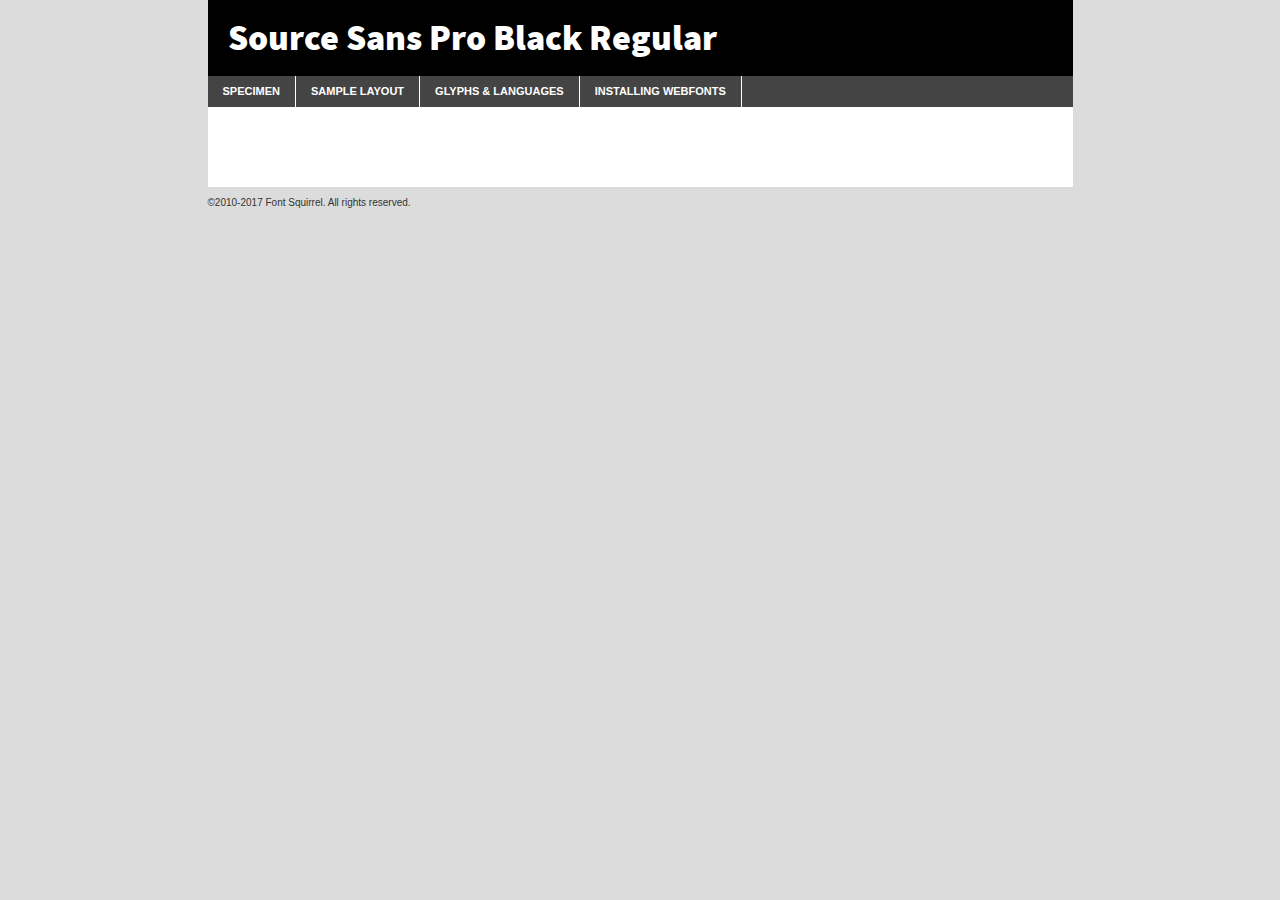
<file: assets/fonts/source_sans_problack/sourcesanspro-black-demo.html>
<!DOCTYPE html PUBLIC "-//W3C//DTD XHTML 1.0 Transitional//EN"
	"http://www.w3.org/TR/xhtml1/DTD/xhtml1-transitional.dtd">

<html xmlns="http://www.w3.org/1999/xhtml" xml:lang="en" lang="en">
<head>
	<meta http-equiv="Content-Type" content="text/html; charset=utf-8" />
	<script src="http://ajax.googleapis.com/ajax/libs/jquery/1.7.2/jquery.min.js" type="text/javascript" charset="utf-8"></script>
	<script type="text/javascript">
	(function($){$.fn.easyTabs=function(option){var param=jQuery.extend({fadeSpeed:"fast",defaultContent:1,activeClass:'active'},option);$(this).each(function(){var thisId="#"+this.id;if(param.defaultContent==''){param.defaultContent=1;}
	if(typeof param.defaultContent=="number")
	{var defaultTab=$(thisId+" .tabs li:eq("+(param.defaultContent-1)+") a").attr('href').substr(1);}else{var defaultTab=param.defaultContent;}
	$(thisId+" .tabs li a").each(function(){var tabToHide=$(this).attr('href').substr(1);$("#"+tabToHide).addClass('easytabs-tab-content');});hideAll();changeContent(defaultTab);function hideAll(){$(thisId+" .easytabs-tab-content").hide();}
	function changeContent(tabId){hideAll();$(thisId+" .tabs li").removeClass(param.activeClass);$(thisId+" .tabs li a[href=#"+tabId+"]").closest('li').addClass(param.activeClass);if(param.fadeSpeed!="none")
	{$(thisId+" #"+tabId).fadeIn(param.fadeSpeed);}else{$(thisId+" #"+tabId).show();}}
	$(thisId+" .tabs li").click(function(){var tabId=$(this).find('a').attr('href').substr(1);changeContent(tabId);return false;});});}})(jQuery);
	</script>
	<link rel="stylesheet" href="specimen_files/specimen_stylesheet.css" type="text/css" charset="utf-8" />
	<link rel="stylesheet" href="stylesheet.css" type="text/css" charset="utf-8" />

	<style type="text/css">
					body{
				font-family: 'source_sans_problack';
							}
		</style>

	<title>Source Sans Pro Black Regular Specimen</title>
	
	
	<script type="text/javascript" charset="utf-8">
		$(document).ready(function() {
			$('#container').easyTabs({defaultContent:1});
		});
	</script>
</head>

<body>
<div id="container">
	<div id="header">
		Source Sans Pro Black Regular	</div>
	<ul class="tabs">
		<li><a href="#specimen">Specimen</a></li>
		<li><a href="#layout">Sample Layout</a></li>
				<li><a href="#glyphs">Glyphs &amp; Languages</a></li>
		<li><a href="#installing">Installing Webfonts</a></li>
		
	</ul>
	
	<div id="main_content">

		
			<div id="specimen">
		
				<div class="section">
					<div class="grid12 firstcol">
						<div class="huge">AaBb</div>
					</div>
				</div>
		
				<div class="section">
					<div class="glyph_range">A&#x200B;B&#x200b;C&#x200b;D&#x200b;E&#x200b;F&#x200b;G&#x200b;H&#x200b;I&#x200b;J&#x200b;K&#x200b;L&#x200b;M&#x200b;N&#x200b;O&#x200b;P&#x200b;Q&#x200b;R&#x200b;S&#x200b;T&#x200b;U&#x200b;V&#x200b;W&#x200b;X&#x200b;Y&#x200b;Z&#x200b;a&#x200b;b&#x200b;c&#x200b;d&#x200b;e&#x200b;f&#x200b;g&#x200b;h&#x200b;i&#x200b;j&#x200b;k&#x200b;l&#x200b;m&#x200b;n&#x200b;o&#x200b;p&#x200b;q&#x200b;r&#x200b;s&#x200b;t&#x200b;u&#x200b;v&#x200b;w&#x200b;x&#x200b;y&#x200b;z&#x200b;1&#x200b;2&#x200b;3&#x200b;4&#x200b;5&#x200b;6&#x200b;7&#x200b;8&#x200b;9&#x200b;0&#x200b;&amp;&#x200b;.&#x200b;,&#x200b;?&#x200b;!&#x200b;&#64;&#x200b;(&#x200b;)&#x200b;#&#x200b;$&#x200b;%&#x200b;*&#x200b;+&#x200b;-&#x200b;=&#x200b;:&#x200b;;</div>
				</div>
				<div class="section">
					<div class="grid12 firstcol">
						<table class="sample_table">
							<tr><td>10</td><td class="size10">abcdefghijklmnopqrstuvwxyzABCDEFGHIJKLMNOPQRSTUVWXYZ0123456789abcdefghijklmnopqrstuvwxyzABCDEFGHIJKLMNOPQRSTUVWXYZ0123456789abcdefghijklmnopqrstuvwxyzABCDEFGHIJKLMNOPQRSTUVWXYZ</td></tr>
							<tr><td>11</td><td class="size11">abcdefghijklmnopqrstuvwxyzABCDEFGHIJKLMNOPQRSTUVWXYZ0123456789abcdefghijklmnopqrstuvwxyzABCDEFGHIJKLMNOPQRSTUVWXYZ0123456789abcdefghijklmnopqrstuvwxyzABCDEFGHIJKLMNOPQRSTUVWXYZ</td></tr>
							<tr><td>12</td><td class="size12">abcdefghijklmnopqrstuvwxyzABCDEFGHIJKLMNOPQRSTUVWXYZ0123456789abcdefghijklmnopqrstuvwxyzABCDEFGHIJKLMNOPQRSTUVWXYZ0123456789abcdefghijklmnopqrstuvwxyzABCDEFGHIJKLMNOPQRSTUVWXYZ</td></tr>
							<tr><td>13</td><td class="size13">abcdefghijklmnopqrstuvwxyzABCDEFGHIJKLMNOPQRSTUVWXYZ0123456789abcdefghijklmnopqrstuvwxyzABCDEFGHIJKLMNOPQRSTUVWXYZ0123456789abcdefghijklmnopqrstuvwxyzABCDEFGHIJKLMNOPQRSTUVWXYZ</td></tr>
							<tr><td>14</td><td class="size14">abcdefghijklmnopqrstuvwxyzABCDEFGHIJKLMNOPQRSTUVWXYZ0123456789abcdefghijklmnopqrstuvwxyzABCDEFGHIJKLMNOPQRSTUVWXYZ0123456789abcdefghijklmnopqrstuvwxyzABCDEFGHIJKLMNOPQRSTUVWXYZ</td></tr>
							<tr><td>16</td><td class="size16">abcdefghijklmnopqrstuvwxyzABCDEFGHIJKLMNOPQRSTUVWXYZ0123456789abcdefghijklmnopqrstuvwxyzABCDEFGHIJKLMNOPQRSTUVWXYZ</td></tr>
							<tr><td>18</td><td class="size18">abcdefghijklmnopqrstuvwxyzABCDEFGHIJKLMNOPQRSTUVWXYZ0123456789abcdefghijklmnopqrstuvwxyzABCDEFGHIJKLMNOPQRSTUVWXYZ</td></tr>
							<tr><td>20</td><td class="size20">abcdefghijklmnopqrstuvwxyzABCDEFGHIJKLMNOPQRSTUVWXYZ0123456789abcdefghijklmnopqrstuvwxyzABCDEFGHIJKLMNOPQRSTUVWXYZ</td></tr>
							<tr><td>24</td><td class="size24">abcdefghijklmnopqrstuvwxyzABCDEFGHIJKLMNOPQRSTUVWXYZ0123456789abcdefghijklmnopqrstuvwxyzABCDEFGHIJKLMNOPQRSTUVWXYZ</td></tr>
							<tr><td>30</td><td class="size30">abcdefghijklmnopqrstuvwxyzABCDEFGHIJKLMNOPQRSTUVWXYZ0123456789abcdefghijklmnopqrstuvwxyzABCDEFGHIJKLMNOPQRSTUVWXYZ</td></tr>
							<tr><td>36</td><td class="size36">abcdefghijklmnopqrstuvwxyzABCDEFGHIJKLMNOPQRSTUVWXYZ0123456789abcdefghijklmnopqrstuvwxyzABCDEFGHIJKLMNOPQRSTUVWXYZ</td></tr>
							<tr><td>48</td><td class="size48">abcdefghijklmnopqrstuvwxyzABCDEFGHIJKLMNOPQRSTUVWXYZ0123456789abcdefghijklmnopqrstuvwxyzABCDEFGHIJKLMNOPQRSTUVWXYZ</td></tr>
							<tr><td>60</td><td class="size60">abcdefghijklmnopqrstuvwxyzABCDEFGHIJKLMNOPQRSTUVWXYZ0123456789abcdefghijklmnopqrstuvwxyzABCDEFGHIJKLMNOPQRSTUVWXYZ</td></tr>
							<tr><td>72</td><td class="size72">abcdefghijklmnopqrstuvwxyzABCDEFGHIJKLMNOPQRSTUVWXYZ0123456789abcdefghijklmnopqrstuvwxyzABCDEFGHIJKLMNOPQRSTUVWXYZ</td></tr>
							<tr><td>90</td><td class="size90">abcdefghijklmnopqrstuvwxyzABCDEFGHIJKLMNOPQRSTUVWXYZ0123456789abcdefghijklmnopqrstuvwxyzABCDEFGHIJKLMNOPQRSTUVWXYZ</td></tr>
						</table>
				
					</div>
			
				</div>
		
		
		
								<div class="section" id="bodycomparison">


										<div id="xheight">
				<div class="fontbody">&#x25FC;&#x25FC;&#x25FC;&#x25FC;&#x25FC;&#x25FC;&#x25FC;&#x25FC;&#x25FC;&#x25FC;&#x25FC;&#x25FC;&#x25FC;&#x25FC;&#x25FC;&#x25FC;&#x25FC;&#x25FC;&#x25FC;&#x25FC;&#x25FC;&#x25FC;&#x25FC;&#x25FC;&#x25FC;&#x25FC;&#x25FC;&#x25FC;&#x25FC;&#x25FC;&#x25FC;&#x25FC;&#x25FC;&#x25FC;&#x25FC;&#x25FC;&#x25FC;&#x25FC;&#x25FC;&#x25FC;&#x25FC;&#x25FC;&#x25FC;&#x25FC;&#x25FC;&#x25FC;&#x25FC;&#x25FC;&#x25FC;&#x25FC;&#x25FC;&#x25FC;&#x25FC;&#x25FC;&#x25FC;&#x25FC;&#x25FC;&#x25FC;&#x25FC;&#x25FC;&#x25FC;&#x25FC;&#x25FC;&#x25FC;&#x25FC;&#x25FC;&#x25FC;&#x25FC;&#x25FC;&#x25FC;&#x25FC;&#x25FC;&#x25FC;&#x25FC;&#x25FC;&#x25FC;&#x25FC;&#x25FC;&#x25FC;&#x25FC;&#x25FC;&#x25FC;&#x25FC;&#x25FC;&#x25FC;&#x25FC;&#x25FC;&#x25FC;&#x25FC;&#x25FC;&#x25FC;&#x25FC;&#x25FC;&#x25FC;&#x25FC;&#x25FC;&#x25FC;&#x25FC;&#x25FC;body</div><div class="arialbody">body</div><div class="verdanabody">body</div><div class="georgiabody">body</div></div>
										<div class="fontbody" style="z-index:1">
											body<span>Source Sans Pro Black Regular</span>
										</div>
										<div class="arialbody" style="z-index:1">
											body<span>Arial</span>
										</div>
										<div class="verdanabody" style="z-index:1">
											body<span>Verdana</span>
										</div>
										<div class="georgiabody" style="z-index:1">
											body<span>Georgia</span>
										</div>



								</div>
		
		
				<div class="section psample psample_row1" id="">
					
					<div class="grid2 firstcol">
						<p class="size10"><span>10.</span>Aenean lacinia bibendum nulla sed consectetur. Fusce dapibus, tellus ac cursus commodo, tortor mauris condimentum nibh, ut fermentum massa justo sit amet risus. Nullam id dolor id nibh ultricies vehicula ut id elit. Cum sociis natoque penatibus et magnis dis parturient montes, nascetur ridiculus mus. Nulla vitae elit libero, a pharetra augue.</p>
			
					</div>
					<div class="grid3">
						<p class="size11"><span>11.</span>Aenean lacinia bibendum nulla sed consectetur. Fusce dapibus, tellus ac cursus commodo, tortor mauris condimentum nibh, ut fermentum massa justo sit amet risus. Nullam id dolor id nibh ultricies vehicula ut id elit. Cum sociis natoque penatibus et magnis dis parturient montes, nascetur ridiculus mus. Nulla vitae elit libero, a pharetra augue.</p>
			
					</div>
					<div class="grid3">
						<p class="size12"><span>12.</span>Aenean lacinia bibendum nulla sed consectetur. Fusce dapibus, tellus ac cursus commodo, tortor mauris condimentum nibh, ut fermentum massa justo sit amet risus. Nullam id dolor id nibh ultricies vehicula ut id elit. Cum sociis natoque penatibus et magnis dis parturient montes, nascetur ridiculus mus. Nulla vitae elit libero, a pharetra augue.</p>
			
					</div>
					<div class="grid4">
						<p class="size13"><span>13.</span>Aenean lacinia bibendum nulla sed consectetur. Fusce dapibus, tellus ac cursus commodo, tortor mauris condimentum nibh, ut fermentum massa justo sit amet risus. Nullam id dolor id nibh ultricies vehicula ut id elit. Cum sociis natoque penatibus et magnis dis parturient montes, nascetur ridiculus mus. Nulla vitae elit libero, a pharetra augue.</p>
			
					</div>
					<div class="white_blend"></div>
					
				</div>
				<div class="section psample psample_row2" id="">
					<div class="grid3 firstcol">
						<p class="size14"><span>14.</span>Aenean lacinia bibendum nulla sed consectetur. Fusce dapibus, tellus ac cursus commodo, tortor mauris condimentum nibh, ut fermentum massa justo sit amet risus. Nullam id dolor id nibh ultricies vehicula ut id elit. Cum sociis natoque penatibus et magnis dis parturient montes, nascetur ridiculus mus. Nulla vitae elit libero, a pharetra augue.</p>
			
					</div>
					<div class="grid4">
						<p class="size16"><span>16.</span>Aenean lacinia bibendum nulla sed consectetur. Fusce dapibus, tellus ac cursus commodo, tortor mauris condimentum nibh, ut fermentum massa justo sit amet risus. Nullam id dolor id nibh ultricies vehicula ut id elit. Cum sociis natoque penatibus et magnis dis parturient montes, nascetur ridiculus mus. Nulla vitae elit libero, a pharetra augue.</p>
			
					</div>
					<div class="grid5">
						<p class="size18"><span>18.</span>Aenean lacinia bibendum nulla sed consectetur. Fusce dapibus, tellus ac cursus commodo, tortor mauris condimentum nibh, ut fermentum massa justo sit amet risus. Nullam id dolor id nibh ultricies vehicula ut id elit. Cum sociis natoque penatibus et magnis dis parturient montes, nascetur ridiculus mus. Nulla vitae elit libero, a pharetra augue.</p>
			
					</div>

					<div class="white_blend"></div>

				</div>
				
				<div class="section psample psample_row3" id="">
					<div class="grid5 firstcol">
						<p class="size20"><span>20.</span>Aenean lacinia bibendum nulla sed consectetur. Fusce dapibus, tellus ac cursus commodo, tortor mauris condimentum nibh, ut fermentum massa justo sit amet risus. Nullam id dolor id nibh ultricies vehicula ut id elit. Cum sociis natoque penatibus et magnis dis parturient montes, nascetur ridiculus mus. Nulla vitae elit libero, a pharetra augue.</p>
					</div>
					<div class="grid7">
						<p class="size24"><span>24.</span>Aenean lacinia bibendum nulla sed consectetur. Fusce dapibus, tellus ac cursus commodo, tortor mauris condimentum nibh, ut fermentum massa justo sit amet risus. Nullam id dolor id nibh ultricies vehicula ut id elit. Cum sociis natoque penatibus et magnis dis parturient montes, nascetur ridiculus mus. Nulla vitae elit libero, a pharetra augue.</p>
					</div>
					
					<div class="white_blend"></div>
					
				</div>
				
				<div class="section psample psample_row4" id="">
					<div class="grid12 firstcol">
						<p class="size30"><span>30.</span>Aenean lacinia bibendum nulla sed consectetur. Fusce dapibus, tellus ac cursus commodo, tortor mauris condimentum nibh, ut fermentum massa justo sit amet risus. Nullam id dolor id nibh ultricies vehicula ut id elit. Cum sociis natoque penatibus et magnis dis parturient montes, nascetur ridiculus mus. Nulla vitae elit libero, a pharetra augue.</p>
					</div>
					<div class="white_blend"></div>
					
				</div>
				
				
				
				<div class="section psample psample_row1 fullreverse">
					<div class="grid2 firstcol">
						<p class="size10"><span>10.</span>Aenean lacinia bibendum nulla sed consectetur. Fusce dapibus, tellus ac cursus commodo, tortor mauris condimentum nibh, ut fermentum massa justo sit amet risus. Nullam id dolor id nibh ultricies vehicula ut id elit. Cum sociis natoque penatibus et magnis dis parturient montes, nascetur ridiculus mus. Nulla vitae elit libero, a pharetra augue.</p>
			
					</div>
					<div class="grid3">
						<p class="size11"><span>11.</span>Aenean lacinia bibendum nulla sed consectetur. Fusce dapibus, tellus ac cursus commodo, tortor mauris condimentum nibh, ut fermentum massa justo sit amet risus. Nullam id dolor id nibh ultricies vehicula ut id elit. Cum sociis natoque penatibus et magnis dis parturient montes, nascetur ridiculus mus. Nulla vitae elit libero, a pharetra augue.</p>
			
					</div>
					<div class="grid3">
						<p class="size12"><span>12.</span>Aenean lacinia bibendum nulla sed consectetur. Fusce dapibus, tellus ac cursus commodo, tortor mauris condimentum nibh, ut fermentum massa justo sit amet risus. Nullam id dolor id nibh ultricies vehicula ut id elit. Cum sociis natoque penatibus et magnis dis parturient montes, nascetur ridiculus mus. Nulla vitae elit libero, a pharetra augue.</p>
			
					</div>
					<div class="grid4">
						<p class="size13"><span>13.</span>Aenean lacinia bibendum nulla sed consectetur. Fusce dapibus, tellus ac cursus commodo, tortor mauris condimentum nibh, ut fermentum massa justo sit amet risus. Nullam id dolor id nibh ultricies vehicula ut id elit. Cum sociis natoque penatibus et magnis dis parturient montes, nascetur ridiculus mus. Nulla vitae elit libero, a pharetra augue.</p>
			
					</div>
					<div class="black_blend"></div>
					
				</div>
				
				<div class="section psample psample_row2 fullreverse">
					<div class="grid3 firstcol">
						<p class="size14"><span>14.</span>Aenean lacinia bibendum nulla sed consectetur. Fusce dapibus, tellus ac cursus commodo, tortor mauris condimentum nibh, ut fermentum massa justo sit amet risus. Nullam id dolor id nibh ultricies vehicula ut id elit. Cum sociis natoque penatibus et magnis dis parturient montes, nascetur ridiculus mus. Nulla vitae elit libero, a pharetra augue.</p>
			
					</div>
					<div class="grid4">
						<p class="size16"><span>16.</span>Aenean lacinia bibendum nulla sed consectetur. Fusce dapibus, tellus ac cursus commodo, tortor mauris condimentum nibh, ut fermentum massa justo sit amet risus. Nullam id dolor id nibh ultricies vehicula ut id elit. Cum sociis natoque penatibus et magnis dis parturient montes, nascetur ridiculus mus. Nulla vitae elit libero, a pharetra augue.</p>
			
					</div>
					<div class="grid5">
						<p class="size18"><span>18.</span>Aenean lacinia bibendum nulla sed consectetur. Fusce dapibus, tellus ac cursus commodo, tortor mauris condimentum nibh, ut fermentum massa justo sit amet risus. Nullam id dolor id nibh ultricies vehicula ut id elit. Cum sociis natoque penatibus et magnis dis parturient montes, nascetur ridiculus mus. Nulla vitae elit libero, a pharetra augue.</p>
			
					</div>
					<div class="black_blend"></div>

				</div>
				
				<div class="section psample fullreverse psample_row3" id="">
					<div class="grid5 firstcol">
						<p class="size20"><span>20.</span>Aenean lacinia bibendum nulla sed consectetur. Fusce dapibus, tellus ac cursus commodo, tortor mauris condimentum nibh, ut fermentum massa justo sit amet risus. Nullam id dolor id nibh ultricies vehicula ut id elit. Cum sociis natoque penatibus et magnis dis parturient montes, nascetur ridiculus mus. Nulla vitae elit libero, a pharetra augue.</p>
					</div>
					<div class="grid7">
						<p class="size24"><span>24.</span>Aenean lacinia bibendum nulla sed consectetur. Fusce dapibus, tellus ac cursus commodo, tortor mauris condimentum nibh, ut fermentum massa justo sit amet risus. Nullam id dolor id nibh ultricies vehicula ut id elit. Cum sociis natoque penatibus et magnis dis parturient montes, nascetur ridiculus mus. Nulla vitae elit libero, a pharetra augue.</p>
					</div>
					
					<div class="black_blend"></div>
					
				</div>
				
				<div class="section psample fullreverse psample_row4" id="" style="border-bottom: 20px #000 solid;">
					<div class="grid12 firstcol">
						<p class="size30"><span>30.</span>Aenean lacinia bibendum nulla sed consectetur. Fusce dapibus, tellus ac cursus commodo, tortor mauris condimentum nibh, ut fermentum massa justo sit amet risus. Nullam id dolor id nibh ultricies vehicula ut id elit. Cum sociis natoque penatibus et magnis dis parturient montes, nascetur ridiculus mus. Nulla vitae elit libero, a pharetra augue.</p>
					</div>
					<div class="black_blend"></div>
					
				</div>
				
				
				
				
			</div>
			
			<div id="layout">
				
				<div class="section">
					
					<div class="grid12 firstcol">
						<h1>Lorem Ipsum Dolor</h1>
						<h2>Etiam porta sem malesuada magna mollis euismod</h2>
						
						<p class="byline">By <a href="#link">Aenean Lacinia</a></p>
					</div>
				</div>
				<div class="section">
					<div class="grid8 firstcol">
						<p class="large">Donec sed odio dui. Morbi leo risus, porta ac consectetur ac, vestibulum at eros. Fusce dapibus, tellus ac cursus commodo, tortor mauris condimentum nibh, ut fermentum massa justo sit amet risus. </p>

						
						<h3>Pellentesque ornare sem</h3>

						<p>Maecenas sed diam eget risus varius blandit sit amet non magna. Maecenas faucibus mollis interdum. Donec ullamcorper nulla non metus auctor fringilla. Nullam id dolor id nibh ultricies vehicula ut id elit. Nullam id dolor id nibh ultricies vehicula ut id elit. </p>

						<p>Aenean eu leo quam. Pellentesque ornare sem lacinia quam venenatis vestibulum. Lorem ipsum dolor sit amet, consectetur adipiscing elit. Cum sociis natoque penatibus et magnis dis parturient montes, nascetur ridiculus mus. </p>

						<p>Nulla vitae elit libero, a pharetra augue. Praesent commodo cursus magna, vel scelerisque nisl consectetur et. Aenean lacinia bibendum nulla sed consectetur. </p>

						<p>Nullam quis risus eget urna mollis ornare vel eu leo. Nullam quis risus eget urna mollis ornare vel eu leo. Maecenas sed diam eget risus varius blandit sit amet non magna. Donec ullamcorper nulla non metus auctor fringilla. </p>

						<h3>Cras mattis consectetur</h3>

						<p>Aenean eu leo quam. Pellentesque ornare sem lacinia quam venenatis vestibulum. Aenean lacinia bibendum nulla sed consectetur. Integer posuere erat a ante venenatis dapibus posuere velit aliquet. Cras mattis consectetur purus sit amet fermentum. </p>

						<p>Nullam id dolor id nibh ultricies vehicula ut id elit. Nullam quis risus eget urna mollis ornare vel eu leo. Cras mattis consectetur purus sit amet fermentum.</p>
					</div>
					
					<div class="grid4 sidebar">
						
						<div class="box reverse">
							<p class="last">Nullam quis risus eget urna mollis ornare vel eu leo. Donec ullamcorper nulla non metus auctor fringilla. Cras mattis consectetur purus sit amet fermentum. Sed posuere consectetur est at lobortis. Lorem ipsum dolor sit amet, consectetur adipiscing elit. </p>
						</div>
						
						<p class="caption">Maecenas sed diam eget risus varius.</p>

						<p>Vestibulum id ligula porta felis euismod semper. Integer posuere erat a ante venenatis dapibus posuere velit aliquet. Vestibulum id ligula porta felis euismod semper. Sed posuere consectetur est at lobortis. Maecenas sed diam eget risus varius blandit sit amet non magna. Fusce dapibus, tellus ac cursus commodo, tortor mauris condimentum nibh, ut fermentum massa justo sit amet risus. </p>

					

						<p>Duis mollis, est non commodo luctus, nisi erat porttitor ligula, eget lacinia odio sem nec elit. Aenean lacinia bibendum nulla sed consectetur. Vivamus sagittis lacus vel augue laoreet rutrum faucibus dolor auctor. Aenean lacinia bibendum nulla sed consectetur. Nullam quis risus eget urna mollis ornare vel eu leo. </p>

						<p>Praesent commodo cursus magna, vel scelerisque nisl consectetur et. Donec ullamcorper nulla non metus auctor fringilla. Maecenas faucibus mollis interdum. Fusce dapibus, tellus ac cursus commodo, tortor mauris condimentum nibh, ut fermentum massa justo sit amet risus. </p>

					</div>
				</div>
				
			</div>


			



		<div id="glyphs">
			<div class="section">
				<div class="grid12 firstcol">
			
				<h1>Language Support</h1>
				<p>The subset of Source Sans Pro Black Regular in this kit supports the following languages:<br />
			
					Albanian, Basque, Breton, Chamorro, Danish, Dutch, English, Faroese, Finnish, French, Frisian, Galician, German, Icelandic, Italian, Malagasy, Norwegian, Portuguese, Spanish, Swedish, Alsatian, Aragonese, Arapaho, Arrernte, Asturian, Aymara, Bislama, Cebuano, Corsican, Fijian, French_creole, Genoese, Gilbertese, Greenlandic, Haitian_creole, Hiligaynon, Hmong, Hopi, Ibanag, Iloko_ilokano, Indonesian, Interglossa_glosa, Interlingua, Irish_gaelic, Jerriais, Lojban, Lombard, Luxembourgeois, Manx, Mohawk, Norfolk_pitcairnese, Occitan, Oromo, Pangasinan, Papiamento, Piedmontese, Potawatomi, Rhaeto-romance, Romansh, Rotokas, Sami_lule, Samoan, Sardinian, Scots_gaelic, Seychelles_creole, Shona, Sicilian, Somali, Southern_ndebele, Swahili, Swati_swazi, Tagalog_filipino_pilipino, Tetum, Tok_pisin, Uyghur_latinized, Volapuk, Walloon, Warlpiri, Xhosa, Yapese, Zulu, Latinbasic, Ubasic, Demo				</p>
				<h1>Glyph Chart</h1>
				<p>The subset of Source Sans Pro Black Regular in this kit includes all the glyphs listed below. Unicode entities are included above each glyph to help you insert individual characters into your layout.</p>
				<div id="glyph_chart">
			
																				 <div><p>&amp;#32;</p>&#32;</div>
																				 <div><p>&amp;#33;</p>&#33;</div>
																				 <div><p>&amp;#34;</p>&#34;</div>
																				 <div><p>&amp;#35;</p>&#35;</div>
																				 <div><p>&amp;#36;</p>&#36;</div>
																				 <div><p>&amp;#37;</p>&#37;</div>
																				 <div><p>&amp;#38;</p>&#38;</div>
																				 <div><p>&amp;#39;</p>&#39;</div>
																				 <div><p>&amp;#40;</p>&#40;</div>
																				 <div><p>&amp;#41;</p>&#41;</div>
																				 <div><p>&amp;#42;</p>&#42;</div>
																				 <div><p>&amp;#43;</p>&#43;</div>
																				 <div><p>&amp;#44;</p>&#44;</div>
																				 <div><p>&amp;#45;</p>&#45;</div>
																				 <div><p>&amp;#46;</p>&#46;</div>
																				 <div><p>&amp;#47;</p>&#47;</div>
																				 <div><p>&amp;#48;</p>&#48;</div>
																				 <div><p>&amp;#49;</p>&#49;</div>
																				 <div><p>&amp;#50;</p>&#50;</div>
																				 <div><p>&amp;#51;</p>&#51;</div>
																				 <div><p>&amp;#52;</p>&#52;</div>
																				 <div><p>&amp;#53;</p>&#53;</div>
																				 <div><p>&amp;#54;</p>&#54;</div>
																				 <div><p>&amp;#55;</p>&#55;</div>
																				 <div><p>&amp;#56;</p>&#56;</div>
																				 <div><p>&amp;#57;</p>&#57;</div>
																				 <div><p>&amp;#58;</p>&#58;</div>
																				 <div><p>&amp;#59;</p>&#59;</div>
																				 <div><p>&amp;#60;</p>&#60;</div>
																				 <div><p>&amp;#61;</p>&#61;</div>
																				 <div><p>&amp;#62;</p>&#62;</div>
																				 <div><p>&amp;#63;</p>&#63;</div>
																				 <div><p>&amp;#64;</p>&#64;</div>
																				 <div><p>&amp;#65;</p>&#65;</div>
																				 <div><p>&amp;#66;</p>&#66;</div>
																				 <div><p>&amp;#67;</p>&#67;</div>
																				 <div><p>&amp;#68;</p>&#68;</div>
																				 <div><p>&amp;#69;</p>&#69;</div>
																				 <div><p>&amp;#70;</p>&#70;</div>
																				 <div><p>&amp;#71;</p>&#71;</div>
																				 <div><p>&amp;#72;</p>&#72;</div>
																				 <div><p>&amp;#73;</p>&#73;</div>
																				 <div><p>&amp;#74;</p>&#74;</div>
																				 <div><p>&amp;#75;</p>&#75;</div>
																				 <div><p>&amp;#76;</p>&#76;</div>
																				 <div><p>&amp;#77;</p>&#77;</div>
																				 <div><p>&amp;#78;</p>&#78;</div>
																				 <div><p>&amp;#79;</p>&#79;</div>
																				 <div><p>&amp;#80;</p>&#80;</div>
																				 <div><p>&amp;#81;</p>&#81;</div>
																				 <div><p>&amp;#82;</p>&#82;</div>
																				 <div><p>&amp;#83;</p>&#83;</div>
																				 <div><p>&amp;#84;</p>&#84;</div>
																				 <div><p>&amp;#85;</p>&#85;</div>
																				 <div><p>&amp;#86;</p>&#86;</div>
																				 <div><p>&amp;#87;</p>&#87;</div>
																				 <div><p>&amp;#88;</p>&#88;</div>
																				 <div><p>&amp;#89;</p>&#89;</div>
																				 <div><p>&amp;#90;</p>&#90;</div>
																				 <div><p>&amp;#91;</p>&#91;</div>
																				 <div><p>&amp;#92;</p>&#92;</div>
																				 <div><p>&amp;#93;</p>&#93;</div>
																				 <div><p>&amp;#94;</p>&#94;</div>
																				 <div><p>&amp;#95;</p>&#95;</div>
																				 <div><p>&amp;#96;</p>&#96;</div>
																				 <div><p>&amp;#97;</p>&#97;</div>
																				 <div><p>&amp;#98;</p>&#98;</div>
																				 <div><p>&amp;#99;</p>&#99;</div>
																				 <div><p>&amp;#100;</p>&#100;</div>
																				 <div><p>&amp;#101;</p>&#101;</div>
																				 <div><p>&amp;#102;</p>&#102;</div>
																				 <div><p>&amp;#103;</p>&#103;</div>
																				 <div><p>&amp;#104;</p>&#104;</div>
																				 <div><p>&amp;#105;</p>&#105;</div>
																				 <div><p>&amp;#106;</p>&#106;</div>
																				 <div><p>&amp;#107;</p>&#107;</div>
																				 <div><p>&amp;#108;</p>&#108;</div>
																				 <div><p>&amp;#109;</p>&#109;</div>
																				 <div><p>&amp;#110;</p>&#110;</div>
																				 <div><p>&amp;#111;</p>&#111;</div>
																				 <div><p>&amp;#112;</p>&#112;</div>
																				 <div><p>&amp;#113;</p>&#113;</div>
																				 <div><p>&amp;#114;</p>&#114;</div>
																				 <div><p>&amp;#115;</p>&#115;</div>
																				 <div><p>&amp;#116;</p>&#116;</div>
																				 <div><p>&amp;#117;</p>&#117;</div>
																				 <div><p>&amp;#118;</p>&#118;</div>
																				 <div><p>&amp;#119;</p>&#119;</div>
																				 <div><p>&amp;#120;</p>&#120;</div>
																				 <div><p>&amp;#121;</p>&#121;</div>
																				 <div><p>&amp;#122;</p>&#122;</div>
																				 <div><p>&amp;#123;</p>&#123;</div>
																				 <div><p>&amp;#124;</p>&#124;</div>
																				 <div><p>&amp;#125;</p>&#125;</div>
																				 <div><p>&amp;#126;</p>&#126;</div>
																				 <div><p>&amp;#160;</p>&#160;</div>
																				 <div><p>&amp;#161;</p>&#161;</div>
																				 <div><p>&amp;#162;</p>&#162;</div>
																				 <div><p>&amp;#163;</p>&#163;</div>
																				 <div><p>&amp;#164;</p>&#164;</div>
																				 <div><p>&amp;#165;</p>&#165;</div>
																				 <div><p>&amp;#166;</p>&#166;</div>
																				 <div><p>&amp;#167;</p>&#167;</div>
																				 <div><p>&amp;#168;</p>&#168;</div>
																				 <div><p>&amp;#169;</p>&#169;</div>
																				 <div><p>&amp;#170;</p>&#170;</div>
																				 <div><p>&amp;#171;</p>&#171;</div>
																				 <div><p>&amp;#172;</p>&#172;</div>
																				 <div><p>&amp;#173;</p>&#173;</div>
																				 <div><p>&amp;#174;</p>&#174;</div>
																				 <div><p>&amp;#175;</p>&#175;</div>
																				 <div><p>&amp;#176;</p>&#176;</div>
																				 <div><p>&amp;#177;</p>&#177;</div>
																				 <div><p>&amp;#178;</p>&#178;</div>
																				 <div><p>&amp;#179;</p>&#179;</div>
																				 <div><p>&amp;#180;</p>&#180;</div>
																				 <div><p>&amp;#181;</p>&#181;</div>
																				 <div><p>&amp;#182;</p>&#182;</div>
																				 <div><p>&amp;#183;</p>&#183;</div>
																				 <div><p>&amp;#184;</p>&#184;</div>
																				 <div><p>&amp;#185;</p>&#185;</div>
																				 <div><p>&amp;#186;</p>&#186;</div>
																				 <div><p>&amp;#187;</p>&#187;</div>
																				 <div><p>&amp;#188;</p>&#188;</div>
																				 <div><p>&amp;#189;</p>&#189;</div>
																				 <div><p>&amp;#190;</p>&#190;</div>
																				 <div><p>&amp;#191;</p>&#191;</div>
																				 <div><p>&amp;#192;</p>&#192;</div>
																				 <div><p>&amp;#193;</p>&#193;</div>
																				 <div><p>&amp;#194;</p>&#194;</div>
																				 <div><p>&amp;#195;</p>&#195;</div>
																				 <div><p>&amp;#196;</p>&#196;</div>
																				 <div><p>&amp;#197;</p>&#197;</div>
																				 <div><p>&amp;#198;</p>&#198;</div>
																				 <div><p>&amp;#199;</p>&#199;</div>
																				 <div><p>&amp;#200;</p>&#200;</div>
																				 <div><p>&amp;#201;</p>&#201;</div>
																				 <div><p>&amp;#202;</p>&#202;</div>
																				 <div><p>&amp;#203;</p>&#203;</div>
																				 <div><p>&amp;#204;</p>&#204;</div>
																				 <div><p>&amp;#205;</p>&#205;</div>
																				 <div><p>&amp;#206;</p>&#206;</div>
																				 <div><p>&amp;#207;</p>&#207;</div>
																				 <div><p>&amp;#208;</p>&#208;</div>
																				 <div><p>&amp;#209;</p>&#209;</div>
																				 <div><p>&amp;#210;</p>&#210;</div>
																				 <div><p>&amp;#211;</p>&#211;</div>
																				 <div><p>&amp;#212;</p>&#212;</div>
																				 <div><p>&amp;#213;</p>&#213;</div>
																				 <div><p>&amp;#214;</p>&#214;</div>
																				 <div><p>&amp;#215;</p>&#215;</div>
																				 <div><p>&amp;#216;</p>&#216;</div>
																				 <div><p>&amp;#217;</p>&#217;</div>
																				 <div><p>&amp;#218;</p>&#218;</div>
																				 <div><p>&amp;#219;</p>&#219;</div>
																				 <div><p>&amp;#220;</p>&#220;</div>
																				 <div><p>&amp;#221;</p>&#221;</div>
																				 <div><p>&amp;#222;</p>&#222;</div>
																				 <div><p>&amp;#223;</p>&#223;</div>
																				 <div><p>&amp;#224;</p>&#224;</div>
																				 <div><p>&amp;#225;</p>&#225;</div>
																				 <div><p>&amp;#226;</p>&#226;</div>
																				 <div><p>&amp;#227;</p>&#227;</div>
																				 <div><p>&amp;#228;</p>&#228;</div>
																				 <div><p>&amp;#229;</p>&#229;</div>
																				 <div><p>&amp;#230;</p>&#230;</div>
																				 <div><p>&amp;#231;</p>&#231;</div>
																				 <div><p>&amp;#232;</p>&#232;</div>
																				 <div><p>&amp;#233;</p>&#233;</div>
																				 <div><p>&amp;#234;</p>&#234;</div>
																				 <div><p>&amp;#235;</p>&#235;</div>
																				 <div><p>&amp;#236;</p>&#236;</div>
																				 <div><p>&amp;#237;</p>&#237;</div>
																				 <div><p>&amp;#238;</p>&#238;</div>
																				 <div><p>&amp;#239;</p>&#239;</div>
																				 <div><p>&amp;#240;</p>&#240;</div>
																				 <div><p>&amp;#241;</p>&#241;</div>
																				 <div><p>&amp;#242;</p>&#242;</div>
																				 <div><p>&amp;#243;</p>&#243;</div>
																				 <div><p>&amp;#244;</p>&#244;</div>
																				 <div><p>&amp;#245;</p>&#245;</div>
																				 <div><p>&amp;#246;</p>&#246;</div>
																				 <div><p>&amp;#247;</p>&#247;</div>
																				 <div><p>&amp;#248;</p>&#248;</div>
																				 <div><p>&amp;#249;</p>&#249;</div>
																				 <div><p>&amp;#250;</p>&#250;</div>
																				 <div><p>&amp;#251;</p>&#251;</div>
																				 <div><p>&amp;#252;</p>&#252;</div>
																				 <div><p>&amp;#253;</p>&#253;</div>
																				 <div><p>&amp;#254;</p>&#254;</div>
																				 <div><p>&amp;#255;</p>&#255;</div>
																				 <div><p>&amp;#338;</p>&#338;</div>
																				 <div><p>&amp;#339;</p>&#339;</div>
																				 <div><p>&amp;#376;</p>&#376;</div>
																				 <div><p>&amp;#710;</p>&#710;</div>
																				 <div><p>&amp;#732;</p>&#732;</div>
																				 <div><p>&amp;#8192;</p>&#8192;</div>
																				 <div><p>&amp;#8193;</p>&#8193;</div>
																				 <div><p>&amp;#8194;</p>&#8194;</div>
																				 <div><p>&amp;#8195;</p>&#8195;</div>
																				 <div><p>&amp;#8196;</p>&#8196;</div>
																				 <div><p>&amp;#8197;</p>&#8197;</div>
																				 <div><p>&amp;#8198;</p>&#8198;</div>
																				 <div><p>&amp;#8199;</p>&#8199;</div>
																				 <div><p>&amp;#8200;</p>&#8200;</div>
																				 <div><p>&amp;#8201;</p>&#8201;</div>
																				 <div><p>&amp;#8202;</p>&#8202;</div>
																				 <div><p>&amp;#8208;</p>&#8208;</div>
																				 <div><p>&amp;#8209;</p>&#8209;</div>
																				 <div><p>&amp;#8210;</p>&#8210;</div>
																				 <div><p>&amp;#8211;</p>&#8211;</div>
																				 <div><p>&amp;#8212;</p>&#8212;</div>
																				 <div><p>&amp;#8216;</p>&#8216;</div>
																				 <div><p>&amp;#8217;</p>&#8217;</div>
																				 <div><p>&amp;#8218;</p>&#8218;</div>
																				 <div><p>&amp;#8220;</p>&#8220;</div>
																				 <div><p>&amp;#8221;</p>&#8221;</div>
																				 <div><p>&amp;#8222;</p>&#8222;</div>
																				 <div><p>&amp;#8226;</p>&#8226;</div>
																				 <div><p>&amp;#8230;</p>&#8230;</div>
																				 <div><p>&amp;#8239;</p>&#8239;</div>
																				 <div><p>&amp;#8249;</p>&#8249;</div>
																				 <div><p>&amp;#8250;</p>&#8250;</div>
																				 <div><p>&amp;#8287;</p>&#8287;</div>
																				 <div><p>&amp;#8364;</p>&#8364;</div>
																				 <div><p>&amp;#8482;</p>&#8482;</div>
																				 <div><p>&amp;#9724;</p>&#9724;</div>
																				 <div><p>&amp;#64257;</p>&#64257;</div>
																				 <div><p>&amp;#64258;</p>&#64258;</div>
																				 <div><p>&amp;#64259;</p>&#64259;</div>
																				 <div><p>&amp;#64260;</p>&#64260;</div>
																																																</div>	
				</div>
		
		
			</div>
		</div>
		
		
		<div id="specs">
			
		</div>
	
		<div id="installing">
			<div class="section">
				<div class="grid7 firstcol">
					<h1>Installing Webfonts</h1>
					
					<p>Webfonts are supported by all major browser platforms but not all in the same way. There are currently four different font formats that must be included in order to target all browsers. This includes TTF, WOFF, EOT and SVG.</p>
					
					<h2>1. Upload your webfonts</h2>
					<p>You must upload your webfont kit to your website. They should be in or near the same directory as your CSS files.</p>
					
					<h2>2. Include the webfont stylesheet</h2>
					<p>A special CSS @font-face declaration helps the various browsers select the appropriate font it needs without causing you a bunch of headaches. Learn more about this syntax by reading the <a href="https://www.fontspring.com/blog/further-hardening-of-the-bulletproof-syntax">Fontspring blog post</a> about it. The code for it is as follows:</p>


<code>
@font-face{ 
	font-family: 'MyWebFont';
	src: url('WebFont.eot');
	src: url('WebFont.eot?#iefix') format('embedded-opentype'),
	     url('WebFont.woff') format('woff'),
	     url('WebFont.ttf') format('truetype'),
	     url('WebFont.svg#webfont') format('svg');
}
</code>

	<p>We've already gone ahead and generated the code for you. All you have to do is link to the stylesheet in your HTML, like this:</p>
	<code>&lt;link rel=&quot;stylesheet&quot; href=&quot;stylesheet.css&quot; type=&quot;text/css&quot; charset=&quot;utf-8&quot; /&gt;</code>

					<h2>3. Modify your own stylesheet</h2>
					<p>To take advantage of your new fonts, you must tell your stylesheet to use them. Look at the original @font-face declaration above and find the property called "font-family." The name linked there will be what you use to reference the font. Prepend that webfont name to the font stack in the "font-family" property, inside the selector you want to change. For example:</p>
<code>p { font-family: 'WebFont', Arial, sans-serif; }</code>

<h2>4. Test</h2>
<p>Getting webfonts to work cross-browser <em>can</em> be tricky. Use the information in the sidebar to help you if you find that fonts aren't loading in a particular browser.</p>
				</div>
				
				<div class="grid5 sidebar">
					<div class="box">
						<h2>Troubleshooting<br />Font-Face Problems</h2>
						<p>Having trouble getting your webfonts to load in your new website? Here are some tips to sort out what might be the problem.</p>

						<h3>Fonts not showing in any browser</h3>

						<p>This sounds like you need to work on the plumbing. You either did not upload the fonts to the correct directory, or you did not link the fonts properly in the CSS. If you've confirmed that all this is correct and you still have a problem, take a look at your .htaccess file and see if requests are getting intercepted.</p>

						<h3>Fonts not loading in iPhone or iPad</h3>

						<p>The most common problem here is that you are serving the fonts from an IIS server. IIS refuses to serve files that have unknown MIME types. If that is the case, you must set the MIME type for SVG to "image/svg+xml" in the server settings. Follow these instructions from Microsoft if you need help.</p>

						<h3>Fonts not loading in Firefox</h3>

						<p>The primary reason for this failure? You are still using a version Firefox older than 3.5. So upgrade already! If that isn't it, then you are very likely serving fonts from a different domain. Firefox requires that all font assets be served from the same domain. Lastly it is possible that you need to add WOFF to your list of MIME types (if you are serving via IIS.)</p>

						<h3>Fonts not loading in IE</h3>

						<p>Are you looking at Internet Explorer on an actual Windows machine or are you cheating by using a service like Adobe BrowserLab? Many of these screenshot services do not render @font-face for IE. Best to test it on a real machine.</p>

						<h3>Fonts not loading in IE9</h3>

						<p>IE9, like Firefox, requires that fonts be served from the same domain as the website. Make sure that is the case.</p>
					</div>
				</div>
			</div>
			
		</div>
	
	</div>
	<div id="footer">
		<p>&copy;2010-2017 Font Squirrel. All rights reserved.</p>
	</div>
</div>
</body>
</html>
</file>
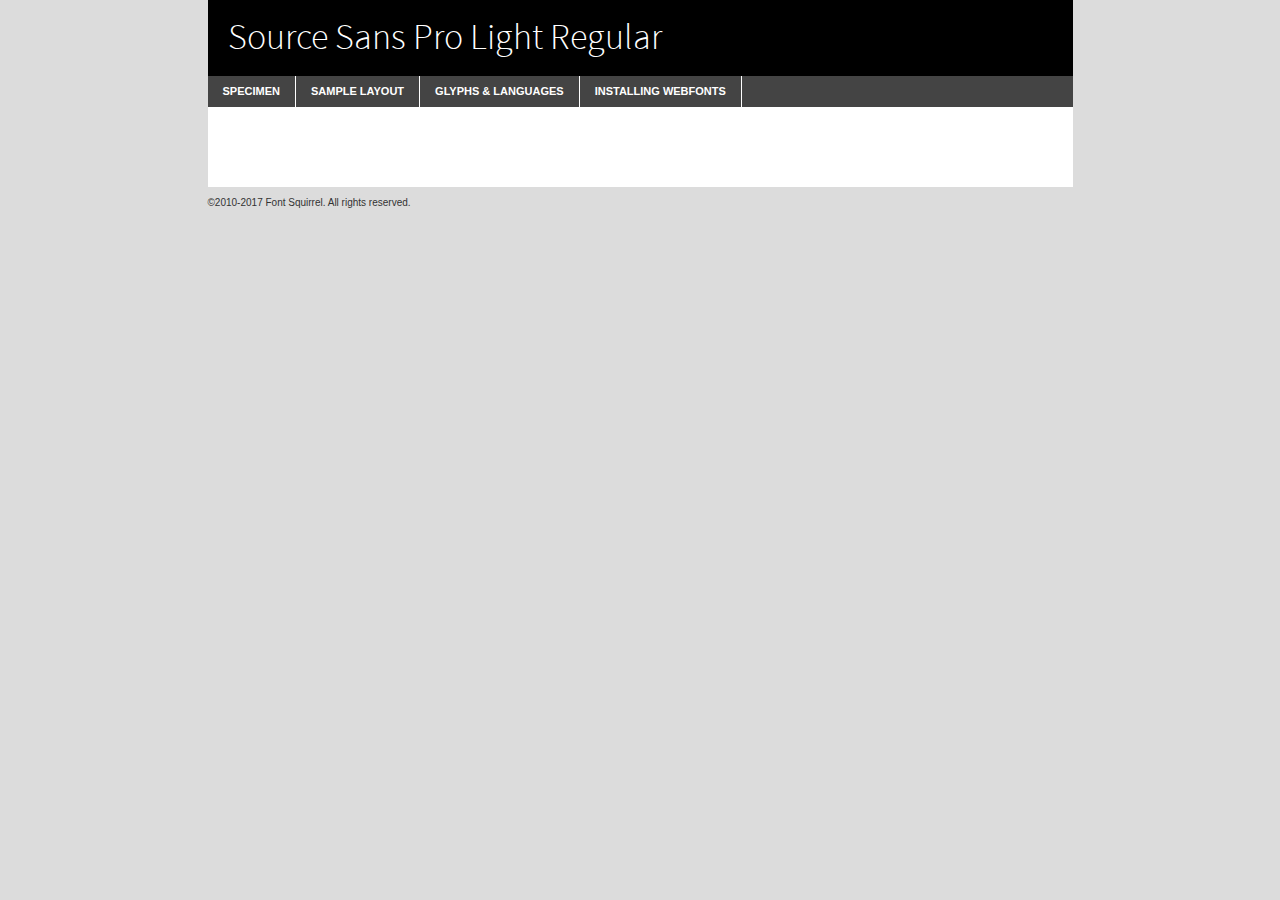
<file: assets/fonts/source_sans_prolight/sourcesanspro-light-demo.html>
<!DOCTYPE html PUBLIC "-//W3C//DTD XHTML 1.0 Transitional//EN"
	"http://www.w3.org/TR/xhtml1/DTD/xhtml1-transitional.dtd">

<html xmlns="http://www.w3.org/1999/xhtml" xml:lang="en" lang="en">
<head>
	<meta http-equiv="Content-Type" content="text/html; charset=utf-8" />
	<script src="http://ajax.googleapis.com/ajax/libs/jquery/1.7.2/jquery.min.js" type="text/javascript" charset="utf-8"></script>
	<script type="text/javascript">
	(function($){$.fn.easyTabs=function(option){var param=jQuery.extend({fadeSpeed:"fast",defaultContent:1,activeClass:'active'},option);$(this).each(function(){var thisId="#"+this.id;if(param.defaultContent==''){param.defaultContent=1;}
	if(typeof param.defaultContent=="number")
	{var defaultTab=$(thisId+" .tabs li:eq("+(param.defaultContent-1)+") a").attr('href').substr(1);}else{var defaultTab=param.defaultContent;}
	$(thisId+" .tabs li a").each(function(){var tabToHide=$(this).attr('href').substr(1);$("#"+tabToHide).addClass('easytabs-tab-content');});hideAll();changeContent(defaultTab);function hideAll(){$(thisId+" .easytabs-tab-content").hide();}
	function changeContent(tabId){hideAll();$(thisId+" .tabs li").removeClass(param.activeClass);$(thisId+" .tabs li a[href=#"+tabId+"]").closest('li').addClass(param.activeClass);if(param.fadeSpeed!="none")
	{$(thisId+" #"+tabId).fadeIn(param.fadeSpeed);}else{$(thisId+" #"+tabId).show();}}
	$(thisId+" .tabs li").click(function(){var tabId=$(this).find('a').attr('href').substr(1);changeContent(tabId);return false;});});}})(jQuery);
	</script>
	<link rel="stylesheet" href="specimen_files/specimen_stylesheet.css" type="text/css" charset="utf-8" />
	<link rel="stylesheet" href="stylesheet.css" type="text/css" charset="utf-8" />

	<style type="text/css">
					body{
				font-family: 'source_sans_prolight';
							}
		</style>

	<title>Source Sans Pro Light Regular Specimen</title>
	
	
	<script type="text/javascript" charset="utf-8">
		$(document).ready(function() {
			$('#container').easyTabs({defaultContent:1});
		});
	</script>
</head>

<body>
<div id="container">
	<div id="header">
		Source Sans Pro Light Regular	</div>
	<ul class="tabs">
		<li><a href="#specimen">Specimen</a></li>
		<li><a href="#layout">Sample Layout</a></li>
				<li><a href="#glyphs">Glyphs &amp; Languages</a></li>
		<li><a href="#installing">Installing Webfonts</a></li>
		
	</ul>
	
	<div id="main_content">

		
			<div id="specimen">
		
				<div class="section">
					<div class="grid12 firstcol">
						<div class="huge">AaBb</div>
					</div>
				</div>
		
				<div class="section">
					<div class="glyph_range">A&#x200B;B&#x200b;C&#x200b;D&#x200b;E&#x200b;F&#x200b;G&#x200b;H&#x200b;I&#x200b;J&#x200b;K&#x200b;L&#x200b;M&#x200b;N&#x200b;O&#x200b;P&#x200b;Q&#x200b;R&#x200b;S&#x200b;T&#x200b;U&#x200b;V&#x200b;W&#x200b;X&#x200b;Y&#x200b;Z&#x200b;a&#x200b;b&#x200b;c&#x200b;d&#x200b;e&#x200b;f&#x200b;g&#x200b;h&#x200b;i&#x200b;j&#x200b;k&#x200b;l&#x200b;m&#x200b;n&#x200b;o&#x200b;p&#x200b;q&#x200b;r&#x200b;s&#x200b;t&#x200b;u&#x200b;v&#x200b;w&#x200b;x&#x200b;y&#x200b;z&#x200b;1&#x200b;2&#x200b;3&#x200b;4&#x200b;5&#x200b;6&#x200b;7&#x200b;8&#x200b;9&#x200b;0&#x200b;&amp;&#x200b;.&#x200b;,&#x200b;?&#x200b;!&#x200b;&#64;&#x200b;(&#x200b;)&#x200b;#&#x200b;$&#x200b;%&#x200b;*&#x200b;+&#x200b;-&#x200b;=&#x200b;:&#x200b;;</div>
				</div>
				<div class="section">
					<div class="grid12 firstcol">
						<table class="sample_table">
							<tr><td>10</td><td class="size10">abcdefghijklmnopqrstuvwxyzABCDEFGHIJKLMNOPQRSTUVWXYZ0123456789abcdefghijklmnopqrstuvwxyzABCDEFGHIJKLMNOPQRSTUVWXYZ0123456789abcdefghijklmnopqrstuvwxyzABCDEFGHIJKLMNOPQRSTUVWXYZ</td></tr>
							<tr><td>11</td><td class="size11">abcdefghijklmnopqrstuvwxyzABCDEFGHIJKLMNOPQRSTUVWXYZ0123456789abcdefghijklmnopqrstuvwxyzABCDEFGHIJKLMNOPQRSTUVWXYZ0123456789abcdefghijklmnopqrstuvwxyzABCDEFGHIJKLMNOPQRSTUVWXYZ</td></tr>
							<tr><td>12</td><td class="size12">abcdefghijklmnopqrstuvwxyzABCDEFGHIJKLMNOPQRSTUVWXYZ0123456789abcdefghijklmnopqrstuvwxyzABCDEFGHIJKLMNOPQRSTUVWXYZ0123456789abcdefghijklmnopqrstuvwxyzABCDEFGHIJKLMNOPQRSTUVWXYZ</td></tr>
							<tr><td>13</td><td class="size13">abcdefghijklmnopqrstuvwxyzABCDEFGHIJKLMNOPQRSTUVWXYZ0123456789abcdefghijklmnopqrstuvwxyzABCDEFGHIJKLMNOPQRSTUVWXYZ0123456789abcdefghijklmnopqrstuvwxyzABCDEFGHIJKLMNOPQRSTUVWXYZ</td></tr>
							<tr><td>14</td><td class="size14">abcdefghijklmnopqrstuvwxyzABCDEFGHIJKLMNOPQRSTUVWXYZ0123456789abcdefghijklmnopqrstuvwxyzABCDEFGHIJKLMNOPQRSTUVWXYZ0123456789abcdefghijklmnopqrstuvwxyzABCDEFGHIJKLMNOPQRSTUVWXYZ</td></tr>
							<tr><td>16</td><td class="size16">abcdefghijklmnopqrstuvwxyzABCDEFGHIJKLMNOPQRSTUVWXYZ0123456789abcdefghijklmnopqrstuvwxyzABCDEFGHIJKLMNOPQRSTUVWXYZ</td></tr>
							<tr><td>18</td><td class="size18">abcdefghijklmnopqrstuvwxyzABCDEFGHIJKLMNOPQRSTUVWXYZ0123456789abcdefghijklmnopqrstuvwxyzABCDEFGHIJKLMNOPQRSTUVWXYZ</td></tr>
							<tr><td>20</td><td class="size20">abcdefghijklmnopqrstuvwxyzABCDEFGHIJKLMNOPQRSTUVWXYZ0123456789abcdefghijklmnopqrstuvwxyzABCDEFGHIJKLMNOPQRSTUVWXYZ</td></tr>
							<tr><td>24</td><td class="size24">abcdefghijklmnopqrstuvwxyzABCDEFGHIJKLMNOPQRSTUVWXYZ0123456789abcdefghijklmnopqrstuvwxyzABCDEFGHIJKLMNOPQRSTUVWXYZ</td></tr>
							<tr><td>30</td><td class="size30">abcdefghijklmnopqrstuvwxyzABCDEFGHIJKLMNOPQRSTUVWXYZ0123456789abcdefghijklmnopqrstuvwxyzABCDEFGHIJKLMNOPQRSTUVWXYZ</td></tr>
							<tr><td>36</td><td class="size36">abcdefghijklmnopqrstuvwxyzABCDEFGHIJKLMNOPQRSTUVWXYZ0123456789abcdefghijklmnopqrstuvwxyzABCDEFGHIJKLMNOPQRSTUVWXYZ</td></tr>
							<tr><td>48</td><td class="size48">abcdefghijklmnopqrstuvwxyzABCDEFGHIJKLMNOPQRSTUVWXYZ0123456789abcdefghijklmnopqrstuvwxyzABCDEFGHIJKLMNOPQRSTUVWXYZ</td></tr>
							<tr><td>60</td><td class="size60">abcdefghijklmnopqrstuvwxyzABCDEFGHIJKLMNOPQRSTUVWXYZ0123456789abcdefghijklmnopqrstuvwxyzABCDEFGHIJKLMNOPQRSTUVWXYZ</td></tr>
							<tr><td>72</td><td class="size72">abcdefghijklmnopqrstuvwxyzABCDEFGHIJKLMNOPQRSTUVWXYZ0123456789abcdefghijklmnopqrstuvwxyzABCDEFGHIJKLMNOPQRSTUVWXYZ</td></tr>
							<tr><td>90</td><td class="size90">abcdefghijklmnopqrstuvwxyzABCDEFGHIJKLMNOPQRSTUVWXYZ0123456789abcdefghijklmnopqrstuvwxyzABCDEFGHIJKLMNOPQRSTUVWXYZ</td></tr>
						</table>
				
					</div>
			
				</div>
		
		
		
								<div class="section" id="bodycomparison">


										<div id="xheight">
				<div class="fontbody">&#x25FC;&#x25FC;&#x25FC;&#x25FC;&#x25FC;&#x25FC;&#x25FC;&#x25FC;&#x25FC;&#x25FC;&#x25FC;&#x25FC;&#x25FC;&#x25FC;&#x25FC;&#x25FC;&#x25FC;&#x25FC;&#x25FC;&#x25FC;&#x25FC;&#x25FC;&#x25FC;&#x25FC;&#x25FC;&#x25FC;&#x25FC;&#x25FC;&#x25FC;&#x25FC;&#x25FC;&#x25FC;&#x25FC;&#x25FC;&#x25FC;&#x25FC;&#x25FC;&#x25FC;&#x25FC;&#x25FC;&#x25FC;&#x25FC;&#x25FC;&#x25FC;&#x25FC;&#x25FC;&#x25FC;&#x25FC;&#x25FC;&#x25FC;&#x25FC;&#x25FC;&#x25FC;&#x25FC;&#x25FC;&#x25FC;&#x25FC;&#x25FC;&#x25FC;&#x25FC;&#x25FC;&#x25FC;&#x25FC;&#x25FC;&#x25FC;&#x25FC;&#x25FC;&#x25FC;&#x25FC;&#x25FC;&#x25FC;&#x25FC;&#x25FC;&#x25FC;&#x25FC;&#x25FC;&#x25FC;&#x25FC;&#x25FC;&#x25FC;&#x25FC;&#x25FC;&#x25FC;&#x25FC;&#x25FC;&#x25FC;&#x25FC;&#x25FC;&#x25FC;&#x25FC;&#x25FC;&#x25FC;&#x25FC;&#x25FC;&#x25FC;&#x25FC;&#x25FC;&#x25FC;&#x25FC;body</div><div class="arialbody">body</div><div class="verdanabody">body</div><div class="georgiabody">body</div></div>
										<div class="fontbody" style="z-index:1">
											body<span>Source Sans Pro Light Regular</span>
										</div>
										<div class="arialbody" style="z-index:1">
											body<span>Arial</span>
										</div>
										<div class="verdanabody" style="z-index:1">
											body<span>Verdana</span>
										</div>
										<div class="georgiabody" style="z-index:1">
											body<span>Georgia</span>
										</div>



								</div>
		
		
				<div class="section psample psample_row1" id="">
					
					<div class="grid2 firstcol">
						<p class="size10"><span>10.</span>Aenean lacinia bibendum nulla sed consectetur. Fusce dapibus, tellus ac cursus commodo, tortor mauris condimentum nibh, ut fermentum massa justo sit amet risus. Nullam id dolor id nibh ultricies vehicula ut id elit. Cum sociis natoque penatibus et magnis dis parturient montes, nascetur ridiculus mus. Nulla vitae elit libero, a pharetra augue.</p>
			
					</div>
					<div class="grid3">
						<p class="size11"><span>11.</span>Aenean lacinia bibendum nulla sed consectetur. Fusce dapibus, tellus ac cursus commodo, tortor mauris condimentum nibh, ut fermentum massa justo sit amet risus. Nullam id dolor id nibh ultricies vehicula ut id elit. Cum sociis natoque penatibus et magnis dis parturient montes, nascetur ridiculus mus. Nulla vitae elit libero, a pharetra augue.</p>
			
					</div>
					<div class="grid3">
						<p class="size12"><span>12.</span>Aenean lacinia bibendum nulla sed consectetur. Fusce dapibus, tellus ac cursus commodo, tortor mauris condimentum nibh, ut fermentum massa justo sit amet risus. Nullam id dolor id nibh ultricies vehicula ut id elit. Cum sociis natoque penatibus et magnis dis parturient montes, nascetur ridiculus mus. Nulla vitae elit libero, a pharetra augue.</p>
			
					</div>
					<div class="grid4">
						<p class="size13"><span>13.</span>Aenean lacinia bibendum nulla sed consectetur. Fusce dapibus, tellus ac cursus commodo, tortor mauris condimentum nibh, ut fermentum massa justo sit amet risus. Nullam id dolor id nibh ultricies vehicula ut id elit. Cum sociis natoque penatibus et magnis dis parturient montes, nascetur ridiculus mus. Nulla vitae elit libero, a pharetra augue.</p>
			
					</div>
					<div class="white_blend"></div>
					
				</div>
				<div class="section psample psample_row2" id="">
					<div class="grid3 firstcol">
						<p class="size14"><span>14.</span>Aenean lacinia bibendum nulla sed consectetur. Fusce dapibus, tellus ac cursus commodo, tortor mauris condimentum nibh, ut fermentum massa justo sit amet risus. Nullam id dolor id nibh ultricies vehicula ut id elit. Cum sociis natoque penatibus et magnis dis parturient montes, nascetur ridiculus mus. Nulla vitae elit libero, a pharetra augue.</p>
			
					</div>
					<div class="grid4">
						<p class="size16"><span>16.</span>Aenean lacinia bibendum nulla sed consectetur. Fusce dapibus, tellus ac cursus commodo, tortor mauris condimentum nibh, ut fermentum massa justo sit amet risus. Nullam id dolor id nibh ultricies vehicula ut id elit. Cum sociis natoque penatibus et magnis dis parturient montes, nascetur ridiculus mus. Nulla vitae elit libero, a pharetra augue.</p>
			
					</div>
					<div class="grid5">
						<p class="size18"><span>18.</span>Aenean lacinia bibendum nulla sed consectetur. Fusce dapibus, tellus ac cursus commodo, tortor mauris condimentum nibh, ut fermentum massa justo sit amet risus. Nullam id dolor id nibh ultricies vehicula ut id elit. Cum sociis natoque penatibus et magnis dis parturient montes, nascetur ridiculus mus. Nulla vitae elit libero, a pharetra augue.</p>
			
					</div>

					<div class="white_blend"></div>

				</div>
				
				<div class="section psample psample_row3" id="">
					<div class="grid5 firstcol">
						<p class="size20"><span>20.</span>Aenean lacinia bibendum nulla sed consectetur. Fusce dapibus, tellus ac cursus commodo, tortor mauris condimentum nibh, ut fermentum massa justo sit amet risus. Nullam id dolor id nibh ultricies vehicula ut id elit. Cum sociis natoque penatibus et magnis dis parturient montes, nascetur ridiculus mus. Nulla vitae elit libero, a pharetra augue.</p>
					</div>
					<div class="grid7">
						<p class="size24"><span>24.</span>Aenean lacinia bibendum nulla sed consectetur. Fusce dapibus, tellus ac cursus commodo, tortor mauris condimentum nibh, ut fermentum massa justo sit amet risus. Nullam id dolor id nibh ultricies vehicula ut id elit. Cum sociis natoque penatibus et magnis dis parturient montes, nascetur ridiculus mus. Nulla vitae elit libero, a pharetra augue.</p>
					</div>
					
					<div class="white_blend"></div>
					
				</div>
				
				<div class="section psample psample_row4" id="">
					<div class="grid12 firstcol">
						<p class="size30"><span>30.</span>Aenean lacinia bibendum nulla sed consectetur. Fusce dapibus, tellus ac cursus commodo, tortor mauris condimentum nibh, ut fermentum massa justo sit amet risus. Nullam id dolor id nibh ultricies vehicula ut id elit. Cum sociis natoque penatibus et magnis dis parturient montes, nascetur ridiculus mus. Nulla vitae elit libero, a pharetra augue.</p>
					</div>
					<div class="white_blend"></div>
					
				</div>
				
				
				
				<div class="section psample psample_row1 fullreverse">
					<div class="grid2 firstcol">
						<p class="size10"><span>10.</span>Aenean lacinia bibendum nulla sed consectetur. Fusce dapibus, tellus ac cursus commodo, tortor mauris condimentum nibh, ut fermentum massa justo sit amet risus. Nullam id dolor id nibh ultricies vehicula ut id elit. Cum sociis natoque penatibus et magnis dis parturient montes, nascetur ridiculus mus. Nulla vitae elit libero, a pharetra augue.</p>
			
					</div>
					<div class="grid3">
						<p class="size11"><span>11.</span>Aenean lacinia bibendum nulla sed consectetur. Fusce dapibus, tellus ac cursus commodo, tortor mauris condimentum nibh, ut fermentum massa justo sit amet risus. Nullam id dolor id nibh ultricies vehicula ut id elit. Cum sociis natoque penatibus et magnis dis parturient montes, nascetur ridiculus mus. Nulla vitae elit libero, a pharetra augue.</p>
			
					</div>
					<div class="grid3">
						<p class="size12"><span>12.</span>Aenean lacinia bibendum nulla sed consectetur. Fusce dapibus, tellus ac cursus commodo, tortor mauris condimentum nibh, ut fermentum massa justo sit amet risus. Nullam id dolor id nibh ultricies vehicula ut id elit. Cum sociis natoque penatibus et magnis dis parturient montes, nascetur ridiculus mus. Nulla vitae elit libero, a pharetra augue.</p>
			
					</div>
					<div class="grid4">
						<p class="size13"><span>13.</span>Aenean lacinia bibendum nulla sed consectetur. Fusce dapibus, tellus ac cursus commodo, tortor mauris condimentum nibh, ut fermentum massa justo sit amet risus. Nullam id dolor id nibh ultricies vehicula ut id elit. Cum sociis natoque penatibus et magnis dis parturient montes, nascetur ridiculus mus. Nulla vitae elit libero, a pharetra augue.</p>
			
					</div>
					<div class="black_blend"></div>
					
				</div>
				
				<div class="section psample psample_row2 fullreverse">
					<div class="grid3 firstcol">
						<p class="size14"><span>14.</span>Aenean lacinia bibendum nulla sed consectetur. Fusce dapibus, tellus ac cursus commodo, tortor mauris condimentum nibh, ut fermentum massa justo sit amet risus. Nullam id dolor id nibh ultricies vehicula ut id elit. Cum sociis natoque penatibus et magnis dis parturient montes, nascetur ridiculus mus. Nulla vitae elit libero, a pharetra augue.</p>
			
					</div>
					<div class="grid4">
						<p class="size16"><span>16.</span>Aenean lacinia bibendum nulla sed consectetur. Fusce dapibus, tellus ac cursus commodo, tortor mauris condimentum nibh, ut fermentum massa justo sit amet risus. Nullam id dolor id nibh ultricies vehicula ut id elit. Cum sociis natoque penatibus et magnis dis parturient montes, nascetur ridiculus mus. Nulla vitae elit libero, a pharetra augue.</p>
			
					</div>
					<div class="grid5">
						<p class="size18"><span>18.</span>Aenean lacinia bibendum nulla sed consectetur. Fusce dapibus, tellus ac cursus commodo, tortor mauris condimentum nibh, ut fermentum massa justo sit amet risus. Nullam id dolor id nibh ultricies vehicula ut id elit. Cum sociis natoque penatibus et magnis dis parturient montes, nascetur ridiculus mus. Nulla vitae elit libero, a pharetra augue.</p>
			
					</div>
					<div class="black_blend"></div>

				</div>
				
				<div class="section psample fullreverse psample_row3" id="">
					<div class="grid5 firstcol">
						<p class="size20"><span>20.</span>Aenean lacinia bibendum nulla sed consectetur. Fusce dapibus, tellus ac cursus commodo, tortor mauris condimentum nibh, ut fermentum massa justo sit amet risus. Nullam id dolor id nibh ultricies vehicula ut id elit. Cum sociis natoque penatibus et magnis dis parturient montes, nascetur ridiculus mus. Nulla vitae elit libero, a pharetra augue.</p>
					</div>
					<div class="grid7">
						<p class="size24"><span>24.</span>Aenean lacinia bibendum nulla sed consectetur. Fusce dapibus, tellus ac cursus commodo, tortor mauris condimentum nibh, ut fermentum massa justo sit amet risus. Nullam id dolor id nibh ultricies vehicula ut id elit. Cum sociis natoque penatibus et magnis dis parturient montes, nascetur ridiculus mus. Nulla vitae elit libero, a pharetra augue.</p>
					</div>
					
					<div class="black_blend"></div>
					
				</div>
				
				<div class="section psample fullreverse psample_row4" id="" style="border-bottom: 20px #000 solid;">
					<div class="grid12 firstcol">
						<p class="size30"><span>30.</span>Aenean lacinia bibendum nulla sed consectetur. Fusce dapibus, tellus ac cursus commodo, tortor mauris condimentum nibh, ut fermentum massa justo sit amet risus. Nullam id dolor id nibh ultricies vehicula ut id elit. Cum sociis natoque penatibus et magnis dis parturient montes, nascetur ridiculus mus. Nulla vitae elit libero, a pharetra augue.</p>
					</div>
					<div class="black_blend"></div>
					
				</div>
				
				
				
				
			</div>
			
			<div id="layout">
				
				<div class="section">
					
					<div class="grid12 firstcol">
						<h1>Lorem Ipsum Dolor</h1>
						<h2>Etiam porta sem malesuada magna mollis euismod</h2>
						
						<p class="byline">By <a href="#link">Aenean Lacinia</a></p>
					</div>
				</div>
				<div class="section">
					<div class="grid8 firstcol">
						<p class="large">Donec sed odio dui. Morbi leo risus, porta ac consectetur ac, vestibulum at eros. Fusce dapibus, tellus ac cursus commodo, tortor mauris condimentum nibh, ut fermentum massa justo sit amet risus. </p>

						
						<h3>Pellentesque ornare sem</h3>

						<p>Maecenas sed diam eget risus varius blandit sit amet non magna. Maecenas faucibus mollis interdum. Donec ullamcorper nulla non metus auctor fringilla. Nullam id dolor id nibh ultricies vehicula ut id elit. Nullam id dolor id nibh ultricies vehicula ut id elit. </p>

						<p>Aenean eu leo quam. Pellentesque ornare sem lacinia quam venenatis vestibulum. Lorem ipsum dolor sit amet, consectetur adipiscing elit. Cum sociis natoque penatibus et magnis dis parturient montes, nascetur ridiculus mus. </p>

						<p>Nulla vitae elit libero, a pharetra augue. Praesent commodo cursus magna, vel scelerisque nisl consectetur et. Aenean lacinia bibendum nulla sed consectetur. </p>

						<p>Nullam quis risus eget urna mollis ornare vel eu leo. Nullam quis risus eget urna mollis ornare vel eu leo. Maecenas sed diam eget risus varius blandit sit amet non magna. Donec ullamcorper nulla non metus auctor fringilla. </p>

						<h3>Cras mattis consectetur</h3>

						<p>Aenean eu leo quam. Pellentesque ornare sem lacinia quam venenatis vestibulum. Aenean lacinia bibendum nulla sed consectetur. Integer posuere erat a ante venenatis dapibus posuere velit aliquet. Cras mattis consectetur purus sit amet fermentum. </p>

						<p>Nullam id dolor id nibh ultricies vehicula ut id elit. Nullam quis risus eget urna mollis ornare vel eu leo. Cras mattis consectetur purus sit amet fermentum.</p>
					</div>
					
					<div class="grid4 sidebar">
						
						<div class="box reverse">
							<p class="last">Nullam quis risus eget urna mollis ornare vel eu leo. Donec ullamcorper nulla non metus auctor fringilla. Cras mattis consectetur purus sit amet fermentum. Sed posuere consectetur est at lobortis. Lorem ipsum dolor sit amet, consectetur adipiscing elit. </p>
						</div>
						
						<p class="caption">Maecenas sed diam eget risus varius.</p>

						<p>Vestibulum id ligula porta felis euismod semper. Integer posuere erat a ante venenatis dapibus posuere velit aliquet. Vestibulum id ligula porta felis euismod semper. Sed posuere consectetur est at lobortis. Maecenas sed diam eget risus varius blandit sit amet non magna. Fusce dapibus, tellus ac cursus commodo, tortor mauris condimentum nibh, ut fermentum massa justo sit amet risus. </p>

					

						<p>Duis mollis, est non commodo luctus, nisi erat porttitor ligula, eget lacinia odio sem nec elit. Aenean lacinia bibendum nulla sed consectetur. Vivamus sagittis lacus vel augue laoreet rutrum faucibus dolor auctor. Aenean lacinia bibendum nulla sed consectetur. Nullam quis risus eget urna mollis ornare vel eu leo. </p>

						<p>Praesent commodo cursus magna, vel scelerisque nisl consectetur et. Donec ullamcorper nulla non metus auctor fringilla. Maecenas faucibus mollis interdum. Fusce dapibus, tellus ac cursus commodo, tortor mauris condimentum nibh, ut fermentum massa justo sit amet risus. </p>

					</div>
				</div>
				
			</div>


			



		<div id="glyphs">
			<div class="section">
				<div class="grid12 firstcol">
			
				<h1>Language Support</h1>
				<p>The subset of Source Sans Pro Light Regular in this kit supports the following languages:<br />
			
					Albanian, Basque, Breton, Chamorro, Danish, Dutch, English, Faroese, Finnish, French, Frisian, Galician, German, Icelandic, Italian, Malagasy, Norwegian, Portuguese, Spanish, Swedish, Alsatian, Aragonese, Arapaho, Arrernte, Asturian, Aymara, Bislama, Cebuano, Corsican, Fijian, French_creole, Genoese, Gilbertese, Greenlandic, Haitian_creole, Hiligaynon, Hmong, Hopi, Ibanag, Iloko_ilokano, Indonesian, Interglossa_glosa, Interlingua, Irish_gaelic, Jerriais, Lojban, Lombard, Luxembourgeois, Manx, Mohawk, Norfolk_pitcairnese, Occitan, Oromo, Pangasinan, Papiamento, Piedmontese, Potawatomi, Rhaeto-romance, Romansh, Rotokas, Sami_lule, Samoan, Sardinian, Scots_gaelic, Seychelles_creole, Shona, Sicilian, Somali, Southern_ndebele, Swahili, Swati_swazi, Tagalog_filipino_pilipino, Tetum, Tok_pisin, Uyghur_latinized, Volapuk, Walloon, Warlpiri, Xhosa, Yapese, Zulu, Latinbasic, Ubasic, Demo				</p>
				<h1>Glyph Chart</h1>
				<p>The subset of Source Sans Pro Light Regular in this kit includes all the glyphs listed below. Unicode entities are included above each glyph to help you insert individual characters into your layout.</p>
				<div id="glyph_chart">
			
																				 <div><p>&amp;#32;</p>&#32;</div>
																				 <div><p>&amp;#33;</p>&#33;</div>
																				 <div><p>&amp;#34;</p>&#34;</div>
																				 <div><p>&amp;#35;</p>&#35;</div>
																				 <div><p>&amp;#36;</p>&#36;</div>
																				 <div><p>&amp;#37;</p>&#37;</div>
																				 <div><p>&amp;#38;</p>&#38;</div>
																				 <div><p>&amp;#39;</p>&#39;</div>
																				 <div><p>&amp;#40;</p>&#40;</div>
																				 <div><p>&amp;#41;</p>&#41;</div>
																				 <div><p>&amp;#42;</p>&#42;</div>
																				 <div><p>&amp;#43;</p>&#43;</div>
																				 <div><p>&amp;#44;</p>&#44;</div>
																				 <div><p>&amp;#45;</p>&#45;</div>
																				 <div><p>&amp;#46;</p>&#46;</div>
																				 <div><p>&amp;#47;</p>&#47;</div>
																				 <div><p>&amp;#48;</p>&#48;</div>
																				 <div><p>&amp;#49;</p>&#49;</div>
																				 <div><p>&amp;#50;</p>&#50;</div>
																				 <div><p>&amp;#51;</p>&#51;</div>
																				 <div><p>&amp;#52;</p>&#52;</div>
																				 <div><p>&amp;#53;</p>&#53;</div>
																				 <div><p>&amp;#54;</p>&#54;</div>
																				 <div><p>&amp;#55;</p>&#55;</div>
																				 <div><p>&amp;#56;</p>&#56;</div>
																				 <div><p>&amp;#57;</p>&#57;</div>
																				 <div><p>&amp;#58;</p>&#58;</div>
																				 <div><p>&amp;#59;</p>&#59;</div>
																				 <div><p>&amp;#60;</p>&#60;</div>
																				 <div><p>&amp;#61;</p>&#61;</div>
																				 <div><p>&amp;#62;</p>&#62;</div>
																				 <div><p>&amp;#63;</p>&#63;</div>
																				 <div><p>&amp;#64;</p>&#64;</div>
																				 <div><p>&amp;#65;</p>&#65;</div>
																				 <div><p>&amp;#66;</p>&#66;</div>
																				 <div><p>&amp;#67;</p>&#67;</div>
																				 <div><p>&amp;#68;</p>&#68;</div>
																				 <div><p>&amp;#69;</p>&#69;</div>
																				 <div><p>&amp;#70;</p>&#70;</div>
																				 <div><p>&amp;#71;</p>&#71;</div>
																				 <div><p>&amp;#72;</p>&#72;</div>
																				 <div><p>&amp;#73;</p>&#73;</div>
																				 <div><p>&amp;#74;</p>&#74;</div>
																				 <div><p>&amp;#75;</p>&#75;</div>
																				 <div><p>&amp;#76;</p>&#76;</div>
																				 <div><p>&amp;#77;</p>&#77;</div>
																				 <div><p>&amp;#78;</p>&#78;</div>
																				 <div><p>&amp;#79;</p>&#79;</div>
																				 <div><p>&amp;#80;</p>&#80;</div>
																				 <div><p>&amp;#81;</p>&#81;</div>
																				 <div><p>&amp;#82;</p>&#82;</div>
																				 <div><p>&amp;#83;</p>&#83;</div>
																				 <div><p>&amp;#84;</p>&#84;</div>
																				 <div><p>&amp;#85;</p>&#85;</div>
																				 <div><p>&amp;#86;</p>&#86;</div>
																				 <div><p>&amp;#87;</p>&#87;</div>
																				 <div><p>&amp;#88;</p>&#88;</div>
																				 <div><p>&amp;#89;</p>&#89;</div>
																				 <div><p>&amp;#90;</p>&#90;</div>
																				 <div><p>&amp;#91;</p>&#91;</div>
																				 <div><p>&amp;#92;</p>&#92;</div>
																				 <div><p>&amp;#93;</p>&#93;</div>
																				 <div><p>&amp;#94;</p>&#94;</div>
																				 <div><p>&amp;#95;</p>&#95;</div>
																				 <div><p>&amp;#96;</p>&#96;</div>
																				 <div><p>&amp;#97;</p>&#97;</div>
																				 <div><p>&amp;#98;</p>&#98;</div>
																				 <div><p>&amp;#99;</p>&#99;</div>
																				 <div><p>&amp;#100;</p>&#100;</div>
																				 <div><p>&amp;#101;</p>&#101;</div>
																				 <div><p>&amp;#102;</p>&#102;</div>
																				 <div><p>&amp;#103;</p>&#103;</div>
																				 <div><p>&amp;#104;</p>&#104;</div>
																				 <div><p>&amp;#105;</p>&#105;</div>
																				 <div><p>&amp;#106;</p>&#106;</div>
																				 <div><p>&amp;#107;</p>&#107;</div>
																				 <div><p>&amp;#108;</p>&#108;</div>
																				 <div><p>&amp;#109;</p>&#109;</div>
																				 <div><p>&amp;#110;</p>&#110;</div>
																				 <div><p>&amp;#111;</p>&#111;</div>
																				 <div><p>&amp;#112;</p>&#112;</div>
																				 <div><p>&amp;#113;</p>&#113;</div>
																				 <div><p>&amp;#114;</p>&#114;</div>
																				 <div><p>&amp;#115;</p>&#115;</div>
																				 <div><p>&amp;#116;</p>&#116;</div>
																				 <div><p>&amp;#117;</p>&#117;</div>
																				 <div><p>&amp;#118;</p>&#118;</div>
																				 <div><p>&amp;#119;</p>&#119;</div>
																				 <div><p>&amp;#120;</p>&#120;</div>
																				 <div><p>&amp;#121;</p>&#121;</div>
																				 <div><p>&amp;#122;</p>&#122;</div>
																				 <div><p>&amp;#123;</p>&#123;</div>
																				 <div><p>&amp;#124;</p>&#124;</div>
																				 <div><p>&amp;#125;</p>&#125;</div>
																				 <div><p>&amp;#126;</p>&#126;</div>
																				 <div><p>&amp;#160;</p>&#160;</div>
																				 <div><p>&amp;#161;</p>&#161;</div>
																				 <div><p>&amp;#162;</p>&#162;</div>
																				 <div><p>&amp;#163;</p>&#163;</div>
																				 <div><p>&amp;#164;</p>&#164;</div>
																				 <div><p>&amp;#165;</p>&#165;</div>
																				 <div><p>&amp;#166;</p>&#166;</div>
																				 <div><p>&amp;#167;</p>&#167;</div>
																				 <div><p>&amp;#168;</p>&#168;</div>
																				 <div><p>&amp;#169;</p>&#169;</div>
																				 <div><p>&amp;#170;</p>&#170;</div>
																				 <div><p>&amp;#171;</p>&#171;</div>
																				 <div><p>&amp;#172;</p>&#172;</div>
																				 <div><p>&amp;#173;</p>&#173;</div>
																				 <div><p>&amp;#174;</p>&#174;</div>
																				 <div><p>&amp;#175;</p>&#175;</div>
																				 <div><p>&amp;#176;</p>&#176;</div>
																				 <div><p>&amp;#177;</p>&#177;</div>
																				 <div><p>&amp;#178;</p>&#178;</div>
																				 <div><p>&amp;#179;</p>&#179;</div>
																				 <div><p>&amp;#180;</p>&#180;</div>
																				 <div><p>&amp;#181;</p>&#181;</div>
																				 <div><p>&amp;#182;</p>&#182;</div>
																				 <div><p>&amp;#183;</p>&#183;</div>
																				 <div><p>&amp;#184;</p>&#184;</div>
																				 <div><p>&amp;#185;</p>&#185;</div>
																				 <div><p>&amp;#186;</p>&#186;</div>
																				 <div><p>&amp;#187;</p>&#187;</div>
																				 <div><p>&amp;#188;</p>&#188;</div>
																				 <div><p>&amp;#189;</p>&#189;</div>
																				 <div><p>&amp;#190;</p>&#190;</div>
																				 <div><p>&amp;#191;</p>&#191;</div>
																				 <div><p>&amp;#192;</p>&#192;</div>
																				 <div><p>&amp;#193;</p>&#193;</div>
																				 <div><p>&amp;#194;</p>&#194;</div>
																				 <div><p>&amp;#195;</p>&#195;</div>
																				 <div><p>&amp;#196;</p>&#196;</div>
																				 <div><p>&amp;#197;</p>&#197;</div>
																				 <div><p>&amp;#198;</p>&#198;</div>
																				 <div><p>&amp;#199;</p>&#199;</div>
																				 <div><p>&amp;#200;</p>&#200;</div>
																				 <div><p>&amp;#201;</p>&#201;</div>
																				 <div><p>&amp;#202;</p>&#202;</div>
																				 <div><p>&amp;#203;</p>&#203;</div>
																				 <div><p>&amp;#204;</p>&#204;</div>
																				 <div><p>&amp;#205;</p>&#205;</div>
																				 <div><p>&amp;#206;</p>&#206;</div>
																				 <div><p>&amp;#207;</p>&#207;</div>
																				 <div><p>&amp;#208;</p>&#208;</div>
																				 <div><p>&amp;#209;</p>&#209;</div>
																				 <div><p>&amp;#210;</p>&#210;</div>
																				 <div><p>&amp;#211;</p>&#211;</div>
																				 <div><p>&amp;#212;</p>&#212;</div>
																				 <div><p>&amp;#213;</p>&#213;</div>
																				 <div><p>&amp;#214;</p>&#214;</div>
																				 <div><p>&amp;#215;</p>&#215;</div>
																				 <div><p>&amp;#216;</p>&#216;</div>
																				 <div><p>&amp;#217;</p>&#217;</div>
																				 <div><p>&amp;#218;</p>&#218;</div>
																				 <div><p>&amp;#219;</p>&#219;</div>
																				 <div><p>&amp;#220;</p>&#220;</div>
																				 <div><p>&amp;#221;</p>&#221;</div>
																				 <div><p>&amp;#222;</p>&#222;</div>
																				 <div><p>&amp;#223;</p>&#223;</div>
																				 <div><p>&amp;#224;</p>&#224;</div>
																				 <div><p>&amp;#225;</p>&#225;</div>
																				 <div><p>&amp;#226;</p>&#226;</div>
																				 <div><p>&amp;#227;</p>&#227;</div>
																				 <div><p>&amp;#228;</p>&#228;</div>
																				 <div><p>&amp;#229;</p>&#229;</div>
																				 <div><p>&amp;#230;</p>&#230;</div>
																				 <div><p>&amp;#231;</p>&#231;</div>
																				 <div><p>&amp;#232;</p>&#232;</div>
																				 <div><p>&amp;#233;</p>&#233;</div>
																				 <div><p>&amp;#234;</p>&#234;</div>
																				 <div><p>&amp;#235;</p>&#235;</div>
																				 <div><p>&amp;#236;</p>&#236;</div>
																				 <div><p>&amp;#237;</p>&#237;</div>
																				 <div><p>&amp;#238;</p>&#238;</div>
																				 <div><p>&amp;#239;</p>&#239;</div>
																				 <div><p>&amp;#240;</p>&#240;</div>
																				 <div><p>&amp;#241;</p>&#241;</div>
																				 <div><p>&amp;#242;</p>&#242;</div>
																				 <div><p>&amp;#243;</p>&#243;</div>
																				 <div><p>&amp;#244;</p>&#244;</div>
																				 <div><p>&amp;#245;</p>&#245;</div>
																				 <div><p>&amp;#246;</p>&#246;</div>
																				 <div><p>&amp;#247;</p>&#247;</div>
																				 <div><p>&amp;#248;</p>&#248;</div>
																				 <div><p>&amp;#249;</p>&#249;</div>
																				 <div><p>&amp;#250;</p>&#250;</div>
																				 <div><p>&amp;#251;</p>&#251;</div>
																				 <div><p>&amp;#252;</p>&#252;</div>
																				 <div><p>&amp;#253;</p>&#253;</div>
																				 <div><p>&amp;#254;</p>&#254;</div>
																				 <div><p>&amp;#255;</p>&#255;</div>
																				 <div><p>&amp;#338;</p>&#338;</div>
																				 <div><p>&amp;#339;</p>&#339;</div>
																				 <div><p>&amp;#376;</p>&#376;</div>
																				 <div><p>&amp;#710;</p>&#710;</div>
																				 <div><p>&amp;#732;</p>&#732;</div>
																				 <div><p>&amp;#8192;</p>&#8192;</div>
																				 <div><p>&amp;#8193;</p>&#8193;</div>
																				 <div><p>&amp;#8194;</p>&#8194;</div>
																				 <div><p>&amp;#8195;</p>&#8195;</div>
																				 <div><p>&amp;#8196;</p>&#8196;</div>
																				 <div><p>&amp;#8197;</p>&#8197;</div>
																				 <div><p>&amp;#8198;</p>&#8198;</div>
																				 <div><p>&amp;#8199;</p>&#8199;</div>
																				 <div><p>&amp;#8200;</p>&#8200;</div>
																				 <div><p>&amp;#8201;</p>&#8201;</div>
																				 <div><p>&amp;#8202;</p>&#8202;</div>
																				 <div><p>&amp;#8208;</p>&#8208;</div>
																				 <div><p>&amp;#8209;</p>&#8209;</div>
																				 <div><p>&amp;#8210;</p>&#8210;</div>
																				 <div><p>&amp;#8211;</p>&#8211;</div>
																				 <div><p>&amp;#8212;</p>&#8212;</div>
																				 <div><p>&amp;#8216;</p>&#8216;</div>
																				 <div><p>&amp;#8217;</p>&#8217;</div>
																				 <div><p>&amp;#8218;</p>&#8218;</div>
																				 <div><p>&amp;#8220;</p>&#8220;</div>
																				 <div><p>&amp;#8221;</p>&#8221;</div>
																				 <div><p>&amp;#8222;</p>&#8222;</div>
																				 <div><p>&amp;#8226;</p>&#8226;</div>
																				 <div><p>&amp;#8230;</p>&#8230;</div>
																				 <div><p>&amp;#8239;</p>&#8239;</div>
																				 <div><p>&amp;#8249;</p>&#8249;</div>
																				 <div><p>&amp;#8250;</p>&#8250;</div>
																				 <div><p>&amp;#8287;</p>&#8287;</div>
																				 <div><p>&amp;#8364;</p>&#8364;</div>
																				 <div><p>&amp;#8482;</p>&#8482;</div>
																				 <div><p>&amp;#9724;</p>&#9724;</div>
																				 <div><p>&amp;#64257;</p>&#64257;</div>
																				 <div><p>&amp;#64258;</p>&#64258;</div>
																				 <div><p>&amp;#64259;</p>&#64259;</div>
																				 <div><p>&amp;#64260;</p>&#64260;</div>
																																																</div>	
				</div>
		
		
			</div>
		</div>
		
		
		<div id="specs">
			
		</div>
	
		<div id="installing">
			<div class="section">
				<div class="grid7 firstcol">
					<h1>Installing Webfonts</h1>
					
					<p>Webfonts are supported by all major browser platforms but not all in the same way. There are currently four different font formats that must be included in order to target all browsers. This includes TTF, WOFF, EOT and SVG.</p>
					
					<h2>1. Upload your webfonts</h2>
					<p>You must upload your webfont kit to your website. They should be in or near the same directory as your CSS files.</p>
					
					<h2>2. Include the webfont stylesheet</h2>
					<p>A special CSS @font-face declaration helps the various browsers select the appropriate font it needs without causing you a bunch of headaches. Learn more about this syntax by reading the <a href="https://www.fontspring.com/blog/further-hardening-of-the-bulletproof-syntax">Fontspring blog post</a> about it. The code for it is as follows:</p>


<code>
@font-face{ 
	font-family: 'MyWebFont';
	src: url('WebFont.eot');
	src: url('WebFont.eot?#iefix') format('embedded-opentype'),
	     url('WebFont.woff') format('woff'),
	     url('WebFont.ttf') format('truetype'),
	     url('WebFont.svg#webfont') format('svg');
}
</code>

	<p>We've already gone ahead and generated the code for you. All you have to do is link to the stylesheet in your HTML, like this:</p>
	<code>&lt;link rel=&quot;stylesheet&quot; href=&quot;stylesheet.css&quot; type=&quot;text/css&quot; charset=&quot;utf-8&quot; /&gt;</code>

					<h2>3. Modify your own stylesheet</h2>
					<p>To take advantage of your new fonts, you must tell your stylesheet to use them. Look at the original @font-face declaration above and find the property called "font-family." The name linked there will be what you use to reference the font. Prepend that webfont name to the font stack in the "font-family" property, inside the selector you want to change. For example:</p>
<code>p { font-family: 'WebFont', Arial, sans-serif; }</code>

<h2>4. Test</h2>
<p>Getting webfonts to work cross-browser <em>can</em> be tricky. Use the information in the sidebar to help you if you find that fonts aren't loading in a particular browser.</p>
				</div>
				
				<div class="grid5 sidebar">
					<div class="box">
						<h2>Troubleshooting<br />Font-Face Problems</h2>
						<p>Having trouble getting your webfonts to load in your new website? Here are some tips to sort out what might be the problem.</p>

						<h3>Fonts not showing in any browser</h3>

						<p>This sounds like you need to work on the plumbing. You either did not upload the fonts to the correct directory, or you did not link the fonts properly in the CSS. If you've confirmed that all this is correct and you still have a problem, take a look at your .htaccess file and see if requests are getting intercepted.</p>

						<h3>Fonts not loading in iPhone or iPad</h3>

						<p>The most common problem here is that you are serving the fonts from an IIS server. IIS refuses to serve files that have unknown MIME types. If that is the case, you must set the MIME type for SVG to "image/svg+xml" in the server settings. Follow these instructions from Microsoft if you need help.</p>

						<h3>Fonts not loading in Firefox</h3>

						<p>The primary reason for this failure? You are still using a version Firefox older than 3.5. So upgrade already! If that isn't it, then you are very likely serving fonts from a different domain. Firefox requires that all font assets be served from the same domain. Lastly it is possible that you need to add WOFF to your list of MIME types (if you are serving via IIS.)</p>

						<h3>Fonts not loading in IE</h3>

						<p>Are you looking at Internet Explorer on an actual Windows machine or are you cheating by using a service like Adobe BrowserLab? Many of these screenshot services do not render @font-face for IE. Best to test it on a real machine.</p>

						<h3>Fonts not loading in IE9</h3>

						<p>IE9, like Firefox, requires that fonts be served from the same domain as the website. Make sure that is the case.</p>
					</div>
				</div>
			</div>
			
		</div>
	
	</div>
	<div id="footer">
		<p>&copy;2010-2017 Font Squirrel. All rights reserved.</p>
	</div>
</div>
</body>
</html>
</file>
<file: assets/css/style-radial-progress-bar.css>
svg.radial-progress {
    height: auto;
    padding: 1em;
    transform: rotate(-90deg);
    width: 168px;
}

svg.radial-progress circle {
    fill: rgba(0, 0, 0, 0);
    stroke: #fff;
    stroke-dashoffset: 219.91148575129;
    stroke-width: 2;
}

svg.radial-progress circle.incomplete {
    opacity: 0.25;
}

svg.radial-progress circle.complete {
    stroke-dasharray: 219.91148575129;
}

svg.radial-progress text {
    fill: #81868e;
    text-anchor: middle;
}
</file>
<file: assets/css/skillset.css>
*, *:before, *:after {
-moz-box-sizing: border-box;
-webkit-box-sizing: border-box;
box-sizing: border-box;
}
@font-face {
font-family: 'fontello';
src: url('../font/fontello.eot?49077413');
src: url('../font/fontello.eot?49077413#iefix') format('embedded-opentype'),  url('../font/fontello.woff?49077413') format('woff'),  url('../font/fontello.ttf?49077413') format('ttf'),  url('../font/fontello.svg?49077413#fontello') format('svg');
font-weight: normal;
font-style: normal;
}
[class^="icon-"]:before, [class*=" icon-"]:before {
font-family: "fontello";
font-style: normal;
font-weight: normal;
speak: none;
display: inline-block;
text-decoration: inherit;
/* For safety - reset parent styles, that can break glyph codes*/
font-variant: normal;
text-transform: none;
}
.icon-info-circled:before {
content: '\e800';
} /* '' */
/*MAIN*/

.skillset-list {
display: table;
width: 100%;
padding: 0px;
margin: 0px;
}
.skillset-list li {
position: relative;
float: left;
clear: right;
width: 100%;
list-style: none;
text-align: left;
font-size: 1em;
font-weight: 300;
color: #666666;
}
.skillset-list li .bar {
display: table;
float: left;
width: 100%;
height: 10px;
margin: 10px 0px 10px 0px;
background-color: #f5f5f5;
}
 @-webkit-keyframes create-full {
 0% {
 opacity: 0.4;
 z-index: 100;
 -ms-transform: scale(0.6); /* IE 9 */
 -webkit-transform: scale(0.6); /* Chrome, Safari, Opera */
 transform: scale(0.6);
}
 50% {
 opacity: 0.8;
 z-index: 150;
 -ms-transform: scale(1.5); /* IE 9 */
 -webkit-transform: scale(1.5); /* Chrome, Safari, Opera */
 transform: scale(1.5);
}
 100% {
 opacity: 1;
 z-index: 200;
 -ms-transform: scale(1.0); /* IE 9 */
 -webkit-transform: scale(1.0); /* Chrome, Safari, Opera */
 transform: scale(1.0);
}
}
 @keyframes create-full {
 0% {
 opacity: 0.4;
 z-index: 100;
 -ms-transform: scale(0.6); /* IE 9 */
 -webkit-transform: scale(0.6); /* Chrome, Safari, Opera */
 transform: scale(0.6);
}
 50% {
 opacity: 0.8;
 z-index: 150;
 -ms-transform: scale(1.5); /* IE 9 */
 -webkit-transform: scale(1.5); /* Chrome, Safari, Opera */
 transform: scale(1.5);
}
 100% {
 opacity: 1;
 z-index: 200;
 -ms-transform: scale(1.0); /* IE 9 */
 -webkit-transform: scale(1.0); /* Chrome, Safari, Opera */
 transform: scale(1.0);
}
}
.skillset-list li .bar .full {
position: relative;
z-index: 100;
float: left;
height: 10px;
background-color: #1abc9c;
border-right: 1px solid #16a085;
-webkit-animation: create-full 0.5s 1;
-moz-animation: create-full 0.5s 1;
-o-animation: create-full 0.5s 1;
animation: create-full 0.5s 1;
}
 @-webkit-keyframes create-empty {
 0% {
 opacity: 0.4;
}
 50% {
 opacity: 0.8;
}
 100% {
 opacity: 1;
}
}
 @keyframes create-empty {
 0% {
 opacity: 0.4;
}
 50% {
 opacity: 0.8;
}
 100% {
 opacity: 1;
}
}
.skillset-list li .bar .empty {
float: left;
height: 10px;
background-color: #f0f0f0;
border-right: 1px solid #e0e0e0;
-webkit-animation: create-bar 0.5s 1;
-moz-animation: create-bar 0.5s 1;
-o-animation: create-bar 0.5s 1;
animation: create-bar 0.5s 1;
}
.skillset-list li #list-info {
position: absolute;
bottom: 90px;
right: 0px;
z-index: 100;
opacity: 0;
width: 200px;
padding: 8px;
background-color: #333333;
border: 1px solid rgba(255,255,255,0.9);
-webkit-transition: opacity 0.2s ease-out, bottom 0.2s ease-out;
-moz-transition: opacity 0.2s ease-out, bottom 0.2s ease-out;
-o-transition: opacity 0.2s ease-out, bottom 0.2s ease-out;
transition: opacity 0.2s ease-out, bottom 0.2s ease-out;
}
.skillset-list li #list-info p {
color: #ffffff;
font-weight: 400;
font-size: 0.9em;
}
</file>
<file: assets/css/style.css>
@import "../fonts/big_johnregular/stylesheet.css";
@import "../fonts/open_sansbold/stylesheet.css";
@import "../fonts/open_sansregular/stylesheet.css";
@import "../fonts/source_sans_prolight/stylesheet.css";
@import "../fonts/robotolight/stylesheet.css";
@import "../fonts/source_sans_problack/stylesheet.css";

*,
::after,
::before {
    margin: 0;
    padding: 0;
    box-sizing: border-box;
}

body {
    min-width: 1170px;
}

/* ========= header =========  */

header {
    background: url(../img/png/header/Layer1.png) no-repeat center;
    height: 737px;
    padding-top: 46px;
    margin-bottom: 112px;
}

.container {
    width: 1170px;
    margin: 0 auto;
}

.width-1170px {
    width: 1170px;
}

.bouncy {
    font-family: 'big_johnregular';
    font-size: 25px;
    color: white;
}

.menu li {
    font-family: 'open_sansregular';
    font-size: 16px;
    color: white;
    list-style: none;
    margin-bottom: 216px;
}

.menu li a {
    text-decoration: none;
    color: white;
    padding: 5px 20px;
    border: 1px solid transparent;
    box-sizing: border-box;
}

.menu li a:hover {
    border: 1px solid white;
    border-radius: 50px;
}

i.fas.fa-chevron-down {
    color: white;
    border-radius: 50%;
    font-size: 10px;
    width: 36px;
    height: 36px;
    padding-top: 13px;
}

i.fas.fa-chevron-down:hover {
    background-color: #19bd9a;
}

a.chevron-down {
    text-align: center;
    margin-top: 225px;
}

/* ========== helpers ==========  */

.flex {
    display: flex;
}

.space-around {
    justify-content: space-around;
}

.justify-content-center {
    justify-content: center;
}

.column {
    flex-direction: column;
}

.text-align-center {
    text-align: center;
}

.space-between {
    justify-content: space-between;
}

.justify-content-center {
    justify-content: center;
}

.space-evenly {
    justify-content: space-evenly;
}

.align-items-center {
    align-items: center;
}

.position-absolute {
    position: absolute;
}

.space-evenly {
    justify-content: space-evenly;
}

h1 {
    font-family: 'source_sans_prolight';
    font-size: 35px;
    text-transform: uppercase;
    text-align: center;
    color: white;
    font-weight: 400;
    letter-spacing: 7px;
    margin-bottom: 28px;
}

h2 {
    font-family: 'open_sansregular';
    font-size: 16px;
    color: white;
    font-weight: 400;
}

h3 {
    font-family: 'source_sans_prolight';
    font-size: 20px;
    text-transform: uppercase;
    color: #333b46;
    font-weight: 400px;
}

h4 {
    font-family: 'open_sansregular';
    font-size: 14px;
    font-weight: 400;
}

h5 {
    font-family: 'open_sansbold';
}

h6 {
    font-family: 'source_sans_prolight';
    font-size: 14px;
    text-transform: uppercase;
    font-style: italic;
    color: #81868e;
}

p {
    font-family: 'open_sansregular';
    font-size: 14px;
    font-weight: 400;
    color: #81868e;
}

.robotolight {
    font-family: 'robotolight';
    font-size: 16px;
}

.text-transform-uppercase {
    text-transform: uppercase;
}

.position-relative {
    position: relative;
}

.bold {
    font-weight: 700;
}

.text-align {
    text-align: end;
}

.flex-direction-column {
    flex-direction: column;
}

a.submit-now.margin-left-0 {
    margin-left: 0;
}

.color-white {
    color: white;
}

.margin-left-100px {
    margin-left: 100px;
}

.text-transform-lowercase {
    text-transform: lowercase;
}

.problack {
    font-family: 'source_sans_problack';
}

.font-family-big-john {
    font-family: 'big_johnregular';
}

hr+h4 {
    color: white;
}

/* ===== helpers font-size ===== */

.font-size-5px {
    font-size: 25px;
}

.font-size-16px {
    font-size: 16px;
}

.font-size-20px {
    font-size: 20px;
}

/* ===== helpers margin ===== */

.margin-top-45px {
    margin-top: 45px;
}

.margin-top-80px {
    margin-top: 80px;
}

.margin-top-60px {
    margin-top: 60px;
}

.margin-top-70px {
    margin-top: 70px;
}

.margin-right175 {
    margin-right: 175px;
}

.margin-right-35px {
    margin-right: 35px;
}

.margin-bottom-40px {
    margin-bottom: 40px;
}

.margin-right-355px {
    margin-right: 355px;
}

.margin-top-55px {
    margin-top: 55px;
}

.margin-left-70px {
    margin-left: 70px;
}

.margin-bottom-100px {
    margin-bottom: 100px;
}

.margin-bottom-20px {
    margin-bottom: 20px;
}

.margin-bottom-80px {
    margin-bottom: 80px;
}

.margin-bottom-60px {
    margin-bottom: 60px;
}

.margin-bottom-400px {
    margin-bottom: 400px;
}

.margin-bottom-50px {
    margin-bottom: 50px;
}

.margin-bottom-45px {
    margin-bottom: 45px;
}

.margin-bottom-18px {
    margin-bottom: 18px;
}

.margin-left-10px {
    margin-left: 10px;
}

.margin-0-70px-0-70px {
    margin: 0 70px 0 70px;
}

.margin-0-40px-0-40px {
    margin: 0 40px 0 40px;
}

.margin-bottom-101px {
    margin-bottom: 101px;
}

.margin-bottom-30px {
    margin-bottom: 30px;
}

.margin-bottom-96px {
    margin-bottom: 96px;
}

.margin-right-16px {
    margin-right: 16px;
}

.margin-bottom-16px {
    margin-bottom: 16px;
}

.margin-bottom-36px {
    margin-bottom: 36px;
}

.margin-right-10px {
    margin-right: 10px;
}

/* ===== helpers padding ===== */

.padding-right-45px {
    padding-right: 45px;
}

.padding-left-233px {
    padding-left: 233px;
}

.padding-left-221px {
    padding-left: 221px;
}

.padding-left-196px {
    padding-left: 196px;
}

/* ========== this is bounce ========== */

.container487px {
    height: 487px;
    margin: 0 auto;
}

.column>h4 {
    margin-top: 30px;
    width: 470px;
    color: #81868e;
    margin-bottom: 75px;
    line-height: 22px;
}

.column>h3 {
    font-weight: 400;
    letter-spacing: 4px;
}

.read-more a {
    text-decoration: none;
    text-transform: capitalize;
    font-size: 16px;
    color: #333b46;
    padding: 8px 30px;
    border: 1px solid #333b46;
    border-radius: 20px 20px 20px 20px;
}

/* === details about bouncy ======= */

.background-about {
    background: #f3f3f3;
    height: 618px;
    margin-top: -113px;
    margin-bottom: 80px;
}

.background-about h3 {
    margin-top: 75px;
}

.about-1 a {
    background: #81868e;
    border-radius: 50%;
    margin-right: 26px;
    width: 53px;
    height: 53px;
    text-align: center;
}

.about-1 a:hover {
    background: #19bd9a;
}

.column>h4 {
    margin-bottom: 60px;
}

.heart {
    padding-top: 17px;
}

.mouse {
    padding-top: 10px;
}

.lamp {
    padding-top: 11px;
}

h4.creative-ideas {
    font-size: 20px;
    margin-right: -45px;
}

.width325px {
    width: 325px;
}

.width520px {
    width: 520px;
    margin-top: 80px;
}

.about-1 {
    margin-bottom: 30px;
}

.flex>p {
    font-size: 16px;
    margin-top: -30px;
}

.green {
    color: #19bd9a;
    font-weight: 700;
}

.green-reg {
    color: #19bd9a;
}

.black {
    color: black;
    font-weight: 700;
}

/* ========== featured projects ========== */

.featured a img {
    height: 319px;
    width: 100%;
}

.flex-basis-50proc {
    flex-basis: 50%;
}

.flex-basis-25proc {
    flex-basis: 25%;
}

.f-projects a {
    position: relative;
    font-size: 0;
}

.font-size-16px a {
    font-size: 16px;
}

.featured a::before {
    content: "";
    position: absolute;
    background: rgba(0, 0, 0, 0.6);
    top: 0;
    bottom: 0;
    left: 0;
    right: 0;
}

.featured a:hover::before {
    background: transparent;
}

.vintag {
    position: absolute;
    color: white;
    top: calc(50% - 9px);
    right: calc(50% - 34.915px);
}

.branding {
    position: absolute;
    color: white;
    top: calc(50% - 9.09px);
    right: calc(50% - 42.225px);
}

/* ==========fold footer========== */

.fold-footer p {
    color: white;
    font-size: 20px;
}

.fold-footer {
    background: url(../img/png/featured_work/fold_footer.png) no-repeat center;
    height: 113px;
    background-size: cover;
}

.submit-now {
    text-decoration: none;
    color: white;
    margin-left: 220px;
    padding: 7px 26px;
    border: 1px solid white;
    border-radius: 20px 20px 20px 20px;
    font-size: 16px;
}

.services {
    background: #f3f3f3;
    height: 635px;
}

/* < !--==========our services==========--> */

.our-services-a {
    background: #81868e;
    width: 53px;
    height: 53px;
    border-radius: 50%;
    text-align: center;
    padding-top: 12px;
}

.our-services-a:hover {
    background-color: #19bd9a;
}

.graphic-designe {
    width: 404px;
    margin-right: 35px;
}

.graphic-designe>h2 {
    color: black;
    font-size: 20px;
}

.graphic-designe>p {
    margin-top: 15px;
}

a.our-services-a {
    margin-right: 44px;
    margin-bottom: 17px;
}

/* ===== progress bar ===== */

svg.radial-progress circle {
    stroke: #19bd9a;
}

/* ===== bouncy ===== */

.bouncy2 {
    background: url(../img/png/bouncy/bg.png) no-repeat center;
    background-size: cover;
}

.height-392px {
    height: 392px;
}

.impressed-h3 {
    text-transform: uppercase;
    margin-bottom: 75px;
    color: white;
}

.impressed {
    width: 590px;
    margin-top: 80px;
}

.impressed-h3+p {
    margin-bottom: 70px;
    color: white;
}

.text-transform-uppercase {
    color: white;
}

.group2 {
    position: absolute;
    top: -130px;
    right: -98px;
}

.group1 {
    position: absolute;
    top: -130px;
    right: -98px;
    opacity: 0;
}

.group1:hover {
    opacity: 1;
}

.hover-cafe:hover {
    opacity: 1;
}

.hover-cafe h3 {
    color: white;
    font-weight: 700;
    font-family: 'open_sansregular';
    font-size: 20px;
}

/* =====the portfolio===== */

.portfolio {
    background: #f3f3f3;
}

.link-portfolio li {
    list-style: none;
}

.link-portfolio li a {
    text-decoration: none;
    margin-right: 30px;
    color: black;
    font-size: 16px;
    font-family: 'open_sansregular';
}

.link-portfolio li a {
    position: relative;
}

.link-portfolio li a::before {
    position: absolute;
    bottom: -15px;
    width: 38px;
    border-bottom: 2px solid transparent;
    content: "";
    right: calc(50% - 19px);
}

.link-portfolio li a:hover::before {
    border-bottom: 2px solid #19bd9a;
}

.link-portfolio {
    margin-bottom: 80px;
}

.br-portfolio {
    margin-bottom: 100px;
}

.position-absolute {
    position: absolute;
    top: 48px;
    left: 180px;
}

.p-portfolio {
    color: white;
    margin-bottom: 35px;
    font-size: 20px;
    letter-spacing: 1px
}

.submit-now2 {
    color: white;
    margin-left: calc(50% - 72px);
    padding: 7px 26px;
    border: 1px solid white;
    border-radius: 20px 20px 20px 20px;
    font-size: 18px;
    text-decoration: none;
}

/* ============================= */

.margin-img img {
    margin: 1px 5px 6px 5px;
}

.insert {
    top: 0px;
    left: 5px;
}

.input {
    opacity: 0;
    background: rgba(0, 0, 0, 0.6);
    top: 0;
    left: 0;
    width: 270px;
    height: 375px;
}

.input-size-height-363px {
    height: 363px;
}

.input-size-height-210px {
    height: 210px;
}

.by-hover-13 {
    padding-top: 20px;
    padding-left: 40px;
}

.by-hover-13>a {
    text-decoration: none;
    color: white;
}

.by-hover-13 h4 {
    margin-bottom: 30px;
    width: 205px;
    font-size: 12px;
}

.input-size-height-230px {
    height: 230px;
}

.by-hover {
    padding-top: 102px;
    padding-left: 40px;
}

.input-size-height-345px {
    height: 345px;
}

.input-size-height-358px {
    height: 358px;
}

.input-size-height-301px {
    height: 301px;
}

.input-size-height-256px {
    height: 256px;
}

.by-hover-13-2 {
    padding-top: 40px;
}

.by-hover-31 {
    padding-top: 50px
}

.input-size-height-270px {
    height: 270px;
}

.by-hover>a {
    text-decoration: none;
    color: white;
}

.by-hover h4 {
    margin-bottom: 74px;
    width: 205px;
    font-size: 12px;
}

.input:hover {
    opacity: 1;
}

.bg-picturehover {
    background: black;
    border-radius: 50%;
    margin-right: 7px;
    width: 28px;
    height: 28px;
    text-align: center;
    padding-top: 7px;
}

hr {
    border-color: #19bd9a;
    margin-top: 15px;
    margin-bottom: 25px;
    width: 23px;
}

/* =====bx-slider===== */

.bx-viewport {
    height: 600px;
}

.width-385px {
    width: 385px;
}

.width-385px h4 {
    font-size: 20px;
}

.width-385px h3 {
    margin-bottom: 35px;
    font-size: 14px;
    color: #81868e;
}

.width-385px.text-align {
    margin-top: 25px;
}

.bx-wrapper .bx-pager.bx-default-pager a:hover,
.bx-wrapper .bx-pager.bx-default-pager a.active,
.bx-wrapper .bx-pager.bx-default-pager a:focus {
    background: #19bd9a;
}

.bx-wrapper .bx-pager.bx-default-pager a {
    background: none;
    border: 1px solid #19bd9a;
}

.bx-wrapper {
    margin-bottom: 100px;
}

.border-team {
    border-right: 4px solid #19bd9a;
    padding-right: 45px;
}

.border-team+p {
    margin-bottom: 50px;
    margin-right: 45px;
}

.margin-right-355px img {
    margin-bottom: 60px;
}

.icon-info-circled:before {
    content: '';
}

#skillset {
    margin-right: 45px;
}

.bx-wrapper .bx-pager,
.bx-wrapper .bx-controls-auto {
    bottom: -10px;
}

.bx-wrapper {
    box-shadow: 0 0 0px #ccc;
}

.skillset-list li .bar .full {
    background-color: #19bd9a;
    border-right: 1px solid transparent;
}

.skillset-list li .bar .empty {
    border-right: 1px solid transparent;
}

.white-boy {
    background: #ffffff94;
    top: 0;
    bottom: 0;
    right: 0;
    left: 0;
    margin: 8px;
    opacity: 0;
    justify-content: center;
}

.white-boy:hover {
    opacity: 1;
}

.social {
    align-items: center;
}

.bg-for-icon img {
    position: absolute;
    top: 5px;
    right: 6px;
}

.bg-for-icon-f img {
    top: 7px;
    right: 10px;
}

.bg-for-icon-t img {
    top: 7px;
    right: 6px;
}

.social a {
    margin-right: 12px;
    position: relative;
}

.bg-for-icon {
    width: 30px;
    height: 30px;
    background: #2d2b43;
    border-radius: 50%;
}

.the-team-foot {
    background: url(../img/png/the_team/the_team_footer.png);
    height: 201px;
}

.margin-top-45px p {
    color: white;
    font-size: 20px;
}

.background-color1 {
    background: #f3f3f3;
}

/* ===== bx-slider 2 ===== */

.guy-in-glasses p {
    font-size: 16px;
}

h4.bold {
    color: #464646;
}

.width-800px {
    width: 800px;
}

.width-800px>p {
    margin-bottom: 30px;
}

.height-316px {
    height: 316px;
}

.wrap-slider-second .bx-wrapper .bx-pager {
    bottom: 65px;
}

.wrap-slider-second .bx-wrapper {
    box-shadow: 0 0 0 0;
}

/* ===== blog ===== */

.blog-bg {
    background: url(../img/png/blog/blog_bg.png) no-repeat center;
    background-size: 100% 100%;
}

.wrap-slider-vertical .bx-wrapper {
    background: transparent;
    color: white;
    height: 691px;
    border: none;
}

.wrap-slider-vertical .bx-wrapper .bx-pager {
    transform: rotate(90deg);
    top: 246px;
    right: 0px;
    width: 200px;
    height: 200px;
}

.wrap-slider-vertical .bx-wrapper {
    margin-bottom: 0;
}

.height-691px {
    height: 691px;
}

h6.text-transform-lowercase {
    color: #464646;
}

.color-b2b3b3 {
    color: #b2b3b3;
}

.width-600px {
    width: 600px;
}

.text-decoration-none {
    text-decoration: none;
}

.letter-spacing-3px {
    letter-spacing: 3px;
}

.wrap-slider-vertical .bx-wrapper .bx-controls-direction a {
    display: none;
}

.forma1 {
    right: 535px;
    position: absolute;
    top: 216px;
}

.wrap-slider-vertical .bx-wrapper .bx-pager.bx-default-pager a.active {
    background: white;
}

.wrap-slider-vertical .bx-wrapper .bx-pager.bx-default-pager a {
    background: none;
    border: 1px solid white;
}

/* < !--=====our price=====--> */

.wrap-height-638px {
    background: #f3f3f3;
    height: 638px;
}

.box {
    height: 302px;
    width: 235px;
    border: 1px solid #e7e7e7;
    background: white;
    position: relative;
}

.premium {
    background: #19bd9a;
    height: 67px;
    text-align: center;
    padding-top: 20px;
    margin-bottom: 57px;
}

.font-size-42-27px {
    font-size: 42.27px;
    margin-bottom: 23px;
}

.font-size-42-27px+p {
    font-size: 20px;
}

.justify-content-center a {
    text-decoration: none;
}

.premium-hover {
    background: white;
    position: absolute;
    text-align: initial;
    left: 0;
    top: 0;
    right: 0;
    bottom: 0;
    transition-duration: 0.5s;
    opacity: 0;
}

.box:hover .premium-hover {
    opacity: 1;
}

.premium-hover li {
    list-style: none;
    margin: 12px 0 12px 30px;
}

.premium-hover li a {
    color: #92969d;
}

li.margin-top-30px {
    margin-top: 30px;
}

.premium-down {
    background: #19bd9a;
    height: 67px;
    text-align: center;
    padding-top: 20px;
    margin-top: 35px;
}

/* ===== subscribe ===== */

.subscribe {
    background: url(../img/png/subscribe/subscribe_bg.png) no-repeat center;
    background-size: 100% 100%;
}

.wrap-height-378px {
    height: 378px;
}

input.input-text {
    padding-left: 22px;
    color: white;
    font-size: 14px;
}

input.input-text::placeholder {
    color: white;
}

.input-text {
    width: 357px;
    height: 40px;
    background: transparent;
    border: 1px solid #81868e;
    margin-right: 9px;
    outline: none;
}

.input-submit {
    background: #19bd9a;
    text-transform: uppercase;
    height: 40px;
    width: 151px;
    border: none;
    color: white;
    font-size: 14px;
    outline: none;
}

/* ===== contact us ===== */

.bg-contact-us {
    background: #f3f3f3;
    height: 608px;
}

.contact-box {
    height: 272px;
    width: 287px;
    background: white;
    position: relative;
}

.bg-email {
    background: url(../img/png/contact_us/bg-email.png) no-repeat;
    height: 145px;
    margin-bottom: 26px;
}

.bg-email img {
    position: absolute;
    top: 59.5px;
    right: calc(50% - 21px);
}

.color-525252 {
    color: #525252;
}

h2.color-525252 {
    margin-bottom: 15px;
}

.color-81868e {
    color: #81868e;
}

.bg-office {
    background: url(../img/png/contact_us/bg-office.png) no-repeat;
    height: 145px;
    margin-bottom: 26px;
}

.bg-office img {
    position: absolute;
    top: 47.5px;
    right: calc(50% - 17px);
}

.bg-phone {
    background: url(../img/png/contact_us/bg-phone.png) no-repeat;
    height: 145px;
    margin-bottom: 26px;
}

.bg-phone img {
    position: absolute;
    top: 47.5px;
    right: calc(50% - 17px);
}

.contacts {
    background: white;
}

.your-name,
.email-address,
.subject {
    width: 285px;
    height: 41px;
}

input.your-name,
.email-address,
.subject {
    padding-left: 20px;
    color: #a9a9a9;
    outline: none;
    font-size: 14px;
}

input.your-name::placeholder {
    color: #a9a9a9;
}

input.email-address::placeholder {
    color: #a9a9a9;
}

input.subject::placeholder {
    color: #a9a9a9;
}

.text-area {
    width: 938px;
    height: 190px;
}

.submit-now-contacts {
    background: #19bd9a;
    text-transform: uppercase;
    height: 53px;
    width: 938px;
    border: none;
    color: white;
    font-size: 14px;
    outline: none;
}

textarea {
    outline: none;
    font-size: 14px;
    color: #a9a9a9;
    resize: none;
    border: 1px solid #d8dce0;
}

/* ===== map ===== */

.map {
    background: url(../img/png/map/map.png) no-repeat center;
    background-size: 100% 100%;
    height: 496px;
    position: relative;
}

.map-hover {
    background: #000000c4;
    top: 0;
    bottom: 0;
    right: 0;
    left: 0;
    position: absolute;
    opacity: 0;
}

.map-hover:hover {
    opacity: 1;
}

.find-us-map {
    position: absolute;
    top: calc(50% - 8px);
    right: calc(50% - 100px);
    text-decoration: none;
}

.bg-arrow-map {
    background: #19bd9a;
    width: 18px;
    height: 18px;
    border-radius: 50%;
}

.bg-arrow-map img {
    position: absolute;
    right: 6px;
    top: 10px;
}

/* ===== bouncy footer ===== */

footer {
    height: 290px;
}

.list-style-none {
    list-style: none;
}
</file>
<file: assets/fonts/big_johnregular/stylesheet.css>
/*! Generated by Font Squirrel (https://www.fontsquirrel.com) on October 4, 2018 */



@font-face {
    font-family: 'big_johnregular';
    src: url('big_john-webfont.eot');
    src: url('big_john-webfont.eot?#iefix') format('embedded-opentype'),
         url('big_john-webfont.woff2') format('woff2'),
         url('big_john-webfont.woff') format('woff'),
         url('big_john-webfont.ttf') format('truetype'),
         url('big_john-webfont.svg#big_johnregular') format('svg');
    font-weight: normal;
    font-style: normal;

}
</file>
<file: assets/fonts/open_sansbold/stylesheet.css>
/*! Generated by Font Squirrel (https://www.fontsquirrel.com) on October 4, 2018 */



@font-face {
    font-family: 'open_sansbold';
    src: url('opensans-bold-webfont.eot');
    src: url('opensans-bold-webfont.eot?#iefix') format('embedded-opentype'),
         url('opensans-bold-webfont.woff2') format('woff2'),
         url('opensans-bold-webfont.woff') format('woff'),
         url('opensans-bold-webfont.ttf') format('truetype'),
         url('opensans-bold-webfont.svg#open_sansbold') format('svg');
    font-weight: normal;
    font-style: normal;

}
</file>
<file: assets/fonts/open_sansregular/stylesheet.css>
/*! Generated by Font Squirrel (https://www.fontsquirrel.com) on October 4, 2018 */



@font-face {
    font-family: 'open_sansregular';
    src: url('opensans-regular-webfont.eot');
    src: url('opensans-regular-webfont.eot?#iefix') format('embedded-opentype'),
         url('opensans-regular-webfont.woff2') format('woff2'),
         url('opensans-regular-webfont.woff') format('woff'),
         url('opensans-regular-webfont.ttf') format('truetype'),
         url('opensans-regular-webfont.svg#open_sansregular') format('svg');
    font-weight: normal;
    font-style: normal;

}
</file>
<file: assets/fonts/robotolight/stylesheet.css>
/*! Generated by Font Squirrel (https://www.fontsquirrel.com) on October 6, 2018 */



@font-face {
    font-family: 'robotolight';
    src: url('roboto-light-webfont.eot');
    src: url('roboto-light-webfont.eot?#iefix') format('embedded-opentype'),
         url('roboto-light-webfont.woff2') format('woff2'),
         url('roboto-light-webfont.woff') format('woff'),
         url('roboto-light-webfont.ttf') format('truetype'),
         url('roboto-light-webfont.svg#robotolight') format('svg');
    font-weight: normal;
    font-style: normal;

}
</file>
<file: assets/fonts/source_sans_problack/stylesheet.css>
/*! Generated by Font Squirrel (https://www.fontsquirrel.com) on October 13, 2018 */



@font-face {
    font-family: 'source_sans_problack';
    src: url('sourcesanspro-black-webfont.eot');
    src: url('sourcesanspro-black-webfont.eot?#iefix') format('embedded-opentype'),
         url('sourcesanspro-black-webfont.woff2') format('woff2'),
         url('sourcesanspro-black-webfont.woff') format('woff'),
         url('sourcesanspro-black-webfont.ttf') format('truetype'),
         url('sourcesanspro-black-webfont.svg#source_sans_problack') format('svg');
    font-weight: normal;
    font-style: normal;

}
</file>
<file: assets/fonts/source_sans_prolight/stylesheet.css>
/*! Generated by Font Squirrel (https://www.fontsquirrel.com) on October 4, 2018 */



@font-face {
    font-family: 'source_sans_prolight';
    src: url('sourcesanspro-light-webfont.eot');
    src: url('sourcesanspro-light-webfont.eot?#iefix') format('embedded-opentype'),
         url('sourcesanspro-light-webfont.woff2') format('woff2'),
         url('sourcesanspro-light-webfont.woff') format('woff'),
         url('sourcesanspro-light-webfont.ttf') format('truetype'),
         url('sourcesanspro-light-webfont.svg#source_sans_prolight') format('svg');
    font-weight: normal;
    font-style: normal;

}
</file>
<file: assets/fonts/big_johnregular/specimen_files/specimen_stylesheet.css>
@import url('grid_12-825-55-15.css');

/*  
	CSS Reset by Eric Meyer - Released under Public Domain
    http://meyerweb.com/eric/tools/css/reset/
*/
html, body, div, span, applet, object, iframe,
h1, h2, h3, h4, h5, h6, p, blockquote, pre,
a, abbr, acronym, address, big, cite, code,
del, dfn, em, font, img, ins, kbd, q, s, samp,
small, strike, strong, sub, sup, tt, var,
b, u, i, center, dl, dt, dd, ol, ul, li,
fieldset, form, label, legend, table, 
caption, tbody, tfoot, thead, tr, th, td 
                  {margin: 0;padding: 0;border: 0;outline: 0;
                  font-size: 100%;vertical-align: baseline;
                  background: transparent;}
body              {line-height: 1;}
ol, ul            {list-style: none;}
blockquote, q     {quotes: none;}
blockquote:before, blockquote:after,
q:before, q:after {content: '';	content: none;}
:focus            {outline: 0;}
ins               {text-decoration: none;}
del               {text-decoration: line-through;}
table             {border-collapse: collapse;border-spacing: 0;}




body {
	color: #000;
	background-color: #dcdcdc;
}

a {
	text-decoration: none;
	color: #1883ba;
}

h1{
	font-size: 32px;
	font-weight: normal;
	font-style: normal;
	margin-bottom: 18px;
}

h2{
	font-size: 18px;
}

#container {
	width: 865px;
	margin: 0px auto;
}


#header {
	padding: 20px;
	font-size: 36px;
	background-color: #000;
	color: #fff;
}

#header span {
	color: #666;
}
#main_content {
	background-color: #fff;
	padding: 60px 20px 20px;
}


#footer p {
	margin: 0;
	padding-top: 10px;
	padding-bottom: 50px;
	color: #333;
	font: 10px Arial, sans-serif;
}

.tabs {
	width: 100%;
	height: 31px;
	background-color: #444;
}
.tabs li {
	float:  left;
	margin: 0;
	overflow: hidden;
	background-color: #444;
}
.tabs li a {
	display: block;
	color: #fff;
	text-decoration: none;
	font: bold 11px/11px 'Arial';
	text-transform: uppercase;
	padding: 10px 15px;
	border-right: 1px solid #fff;
}

.tabs li a:hover {
		background-color: #00b3ff;

}

.tabs li.active a {
	color:  #000;
	background-color: #fff;
}



div.huge {
	
	font-size: 300px;
	line-height: 1em;
	padding: 0;
	letter-spacing: -.02em;
	overflow: hidden;
}
div.glyph_range {
	font-size: 72px;
	line-height: 1.1em;
}

.size10{ font-size: 10px; }
.size11{ font-size: 11px; }
.size12{ font-size: 12px; }
.size13{ font-size: 13px; }
.size14{ font-size: 14px; }
.size16{ font-size: 16px; }
.size18{ font-size: 18px; }
.size20{ font-size: 20px; }
.size24{ font-size: 24px; }
.size30{ font-size: 30px; }
.size36{ font-size: 36px; }
.size48{ font-size: 48px; }
.size60{ font-size: 60px; }
.size72{ font-size: 72px; }
.size90{ font-size: 90px; }


.psample_row1 {	height: 120px;}
.psample_row1 {	height: 120px;}
.psample_row2 {	height: 160px;}
.psample_row3 {	height: 160px;}
.psample_row4 {	height: 160px;}

.psample {
	overflow: hidden;
	position: relative;
}
.psample p {
	line-height: 1.3em;
	display: block;
	overflow: hidden;
	margin: 0;
}

.psample span {
	margin-right: .5em;
}

.white_blend {
	width: 100%;
	height: 61px;
	background-image: url([data-uri]);
	position: absolute;
	bottom: 0;
}
.black_blend {
	width: 100%;
	height: 61px;
	background-image: url([data-uri]);
	position: absolute;
	bottom: 0;
}
.fullreverse {
	background:  #000 !important;
	color:  #fff !important;
	margin-left: -20px;
	padding-left: 20px;
	margin-right: -20px;
	padding-right: 20px;
	padding: 20px;
	margin-bottom:0;
}


.sample_table td {
	padding-top: 3px;
	padding-bottom:5px;
	padding-left: 5px;
	vertical-align: middle;
	line-height: 1.2em;
}

.sample_table td:first-child {
	background-color: #eee;
	text-align: right;
	padding-right: 5px;
	padding-left: 0;
	padding: 5px;
	font: 11px/12px "Courier New", Courier, mono;
}

code {
	white-space: pre;
	background-color: #eee;
	display: block;
	padding: 10px;
	margin-bottom: 18px;
	overflow: auto;
}


.bottom,.last 	{margin-bottom:0 !important; padding-bottom:0 !important;}

.box  { 
  padding: 18px; 
  margin-bottom: 18px; 
  background: #eee; 
}

.reverse,.reversed { background:  #000 !important;color:  #fff !important; border: none !important;}

#bodycomparison {
	position: relative;
	overflow: hidden;
	font-size: 72px;
	height: 90px;
	white-space: nowrap;
}

#bodycomparison div{
	font-size: 72px;
	line-height: 90px;
	display: inline;
	margin: 0 15px 0 0;
	padding: 0;
}

#bodycomparison div span{
	font: 10px Arial;
	position: absolute;
	left: 0;
}
#xheight {
	float: none;
	position: absolute;
	color: #d9f3ff;
	font-size: 72px;
	line-height: 90px;
}

.fontbody {
 position: relative;
}
.arialbody{
	font-family: Arial;
	position: relative;
}
.verdanabody{
	font-family: Verdana;
	position: relative;
}
.georgiabody{
	font-family: Georgia;
	position: relative;
}

/* @group Layout page
 */

#layout h1 {
	font-size: 36px;
	line-height: 42px;
	font-weight: normal;
	font-style: normal;
}

#layout h2 {
	font-size: 24px;
	line-height: 23px;
	font-weight: normal;
	font-style: normal;
}

#layout h3 {
	font-size: 22px;
	line-height: 1.4em;
	margin-top: 1em;
	font-weight: normal;
	font-style: normal;
}


#layout p.byline {
	font-size: 12px;
	margin-top: 18px;
	line-height: 12px;
	margin-bottom: 0;
}
#layout p {
	font-size: 14px;
	line-height: 21px;
	margin-bottom: .5em;
}

#layout p.large{
	font-size: 18px;
	line-height: 26px;
}

#layout .sidebar p{
	font-size: 12px;
	line-height: 1.4em;
}

#layout p.caption {
	font-size: 10px;
	margin-top: -16px;
	margin-bottom: 18px;
}

/* @end */

/* @group Glyphs */

#glyph_chart div{
	background-color: #d9f3ff;
	color: black;
	float: left;
	font-size: 36px;
	height: 1.2em;
	line-height: 1.2em;
	margin-bottom: 1px;
	margin-right: 1px;
	text-align: center;
	width: 1.2em;
	position: relative;
	padding: .6em .2em .2em;
}

#glyph_chart div p {
	position: absolute;
	left: 0;
	top: 0;
	display: block;
	text-align: center;
	font: bold 9px Arial, sans-serif;
	background-color: #3a768f;
	width: 100%;
	color: #fff;
	padding: 2px 0;
}


#glyphs h1 {
	font-family: Arial, sans-serif;
}
/* @end */

/* @group Installing */

#installing {
	font: 13px Arial, sans-serif;
}

#installing p,
#glyphs p{
	line-height: 1.2em;
	margin-bottom: 18px;
	font: 13px Arial, sans-serif;
}



#installing h3{
	font-size: 15px;
	margin-top: 18px;
}

/* @end */

#rendering h1 {
	font-family: Arial, sans-serif;
}
.render_table td {
	font: 11px "Courier New", Courier, mono;
	vertical-align: middle;
}
</file>
<file: assets/fonts/open_sansbold/specimen_files/specimen_stylesheet.css>
@import url('grid_12-825-55-15.css');

/*  
	CSS Reset by Eric Meyer - Released under Public Domain
    http://meyerweb.com/eric/tools/css/reset/
*/
html, body, div, span, applet, object, iframe,
h1, h2, h3, h4, h5, h6, p, blockquote, pre,
a, abbr, acronym, address, big, cite, code,
del, dfn, em, font, img, ins, kbd, q, s, samp,
small, strike, strong, sub, sup, tt, var,
b, u, i, center, dl, dt, dd, ol, ul, li,
fieldset, form, label, legend, table, 
caption, tbody, tfoot, thead, tr, th, td 
                  {margin: 0;padding: 0;border: 0;outline: 0;
                  font-size: 100%;vertical-align: baseline;
                  background: transparent;}
body              {line-height: 1;}
ol, ul            {list-style: none;}
blockquote, q     {quotes: none;}
blockquote:before, blockquote:after,
q:before, q:after {content: '';	content: none;}
:focus            {outline: 0;}
ins               {text-decoration: none;}
del               {text-decoration: line-through;}
table             {border-collapse: collapse;border-spacing: 0;}




body {
	color: #000;
	background-color: #dcdcdc;
}

a {
	text-decoration: none;
	color: #1883ba;
}

h1{
	font-size: 32px;
	font-weight: normal;
	font-style: normal;
	margin-bottom: 18px;
}

h2{
	font-size: 18px;
}

#container {
	width: 865px;
	margin: 0px auto;
}


#header {
	padding: 20px;
	font-size: 36px;
	background-color: #000;
	color: #fff;
}

#header span {
	color: #666;
}
#main_content {
	background-color: #fff;
	padding: 60px 20px 20px;
}


#footer p {
	margin: 0;
	padding-top: 10px;
	padding-bottom: 50px;
	color: #333;
	font: 10px Arial, sans-serif;
}

.tabs {
	width: 100%;
	height: 31px;
	background-color: #444;
}
.tabs li {
	float:  left;
	margin: 0;
	overflow: hidden;
	background-color: #444;
}
.tabs li a {
	display: block;
	color: #fff;
	text-decoration: none;
	font: bold 11px/11px 'Arial';
	text-transform: uppercase;
	padding: 10px 15px;
	border-right: 1px solid #fff;
}

.tabs li a:hover {
		background-color: #00b3ff;

}

.tabs li.active a {
	color:  #000;
	background-color: #fff;
}



div.huge {
	
	font-size: 300px;
	line-height: 1em;
	padding: 0;
	letter-spacing: -.02em;
	overflow: hidden;
}
div.glyph_range {
	font-size: 72px;
	line-height: 1.1em;
}

.size10{ font-size: 10px; }
.size11{ font-size: 11px; }
.size12{ font-size: 12px; }
.size13{ font-size: 13px; }
.size14{ font-size: 14px; }
.size16{ font-size: 16px; }
.size18{ font-size: 18px; }
.size20{ font-size: 20px; }
.size24{ font-size: 24px; }
.size30{ font-size: 30px; }
.size36{ font-size: 36px; }
.size48{ font-size: 48px; }
.size60{ font-size: 60px; }
.size72{ font-size: 72px; }
.size90{ font-size: 90px; }


.psample_row1 {	height: 120px;}
.psample_row1 {	height: 120px;}
.psample_row2 {	height: 160px;}
.psample_row3 {	height: 160px;}
.psample_row4 {	height: 160px;}

.psample {
	overflow: hidden;
	position: relative;
}
.psample p {
	line-height: 1.3em;
	display: block;
	overflow: hidden;
	margin: 0;
}

.psample span {
	margin-right: .5em;
}

.white_blend {
	width: 100%;
	height: 61px;
	background-image: url([data-uri]);
	position: absolute;
	bottom: 0;
}
.black_blend {
	width: 100%;
	height: 61px;
	background-image: url([data-uri]);
	position: absolute;
	bottom: 0;
}
.fullreverse {
	background:  #000 !important;
	color:  #fff !important;
	margin-left: -20px;
	padding-left: 20px;
	margin-right: -20px;
	padding-right: 20px;
	padding: 20px;
	margin-bottom:0;
}


.sample_table td {
	padding-top: 3px;
	padding-bottom:5px;
	padding-left: 5px;
	vertical-align: middle;
	line-height: 1.2em;
}

.sample_table td:first-child {
	background-color: #eee;
	text-align: right;
	padding-right: 5px;
	padding-left: 0;
	padding: 5px;
	font: 11px/12px "Courier New", Courier, mono;
}

code {
	white-space: pre;
	background-color: #eee;
	display: block;
	padding: 10px;
	margin-bottom: 18px;
	overflow: auto;
}


.bottom,.last 	{margin-bottom:0 !important; padding-bottom:0 !important;}

.box  { 
  padding: 18px; 
  margin-bottom: 18px; 
  background: #eee; 
}

.reverse,.reversed { background:  #000 !important;color:  #fff !important; border: none !important;}

#bodycomparison {
	position: relative;
	overflow: hidden;
	font-size: 72px;
	height: 90px;
	white-space: nowrap;
}

#bodycomparison div{
	font-size: 72px;
	line-height: 90px;
	display: inline;
	margin: 0 15px 0 0;
	padding: 0;
}

#bodycomparison div span{
	font: 10px Arial;
	position: absolute;
	left: 0;
}
#xheight {
	float: none;
	position: absolute;
	color: #d9f3ff;
	font-size: 72px;
	line-height: 90px;
}

.fontbody {
 position: relative;
}
.arialbody{
	font-family: Arial;
	position: relative;
}
.verdanabody{
	font-family: Verdana;
	position: relative;
}
.georgiabody{
	font-family: Georgia;
	position: relative;
}

/* @group Layout page
 */

#layout h1 {
	font-size: 36px;
	line-height: 42px;
	font-weight: normal;
	font-style: normal;
}

#layout h2 {
	font-size: 24px;
	line-height: 23px;
	font-weight: normal;
	font-style: normal;
}

#layout h3 {
	font-size: 22px;
	line-height: 1.4em;
	margin-top: 1em;
	font-weight: normal;
	font-style: normal;
}


#layout p.byline {
	font-size: 12px;
	margin-top: 18px;
	line-height: 12px;
	margin-bottom: 0;
}
#layout p {
	font-size: 14px;
	line-height: 21px;
	margin-bottom: .5em;
}

#layout p.large{
	font-size: 18px;
	line-height: 26px;
}

#layout .sidebar p{
	font-size: 12px;
	line-height: 1.4em;
}

#layout p.caption {
	font-size: 10px;
	margin-top: -16px;
	margin-bottom: 18px;
}

/* @end */

/* @group Glyphs */

#glyph_chart div{
	background-color: #d9f3ff;
	color: black;
	float: left;
	font-size: 36px;
	height: 1.2em;
	line-height: 1.2em;
	margin-bottom: 1px;
	margin-right: 1px;
	text-align: center;
	width: 1.2em;
	position: relative;
	padding: .6em .2em .2em;
}

#glyph_chart div p {
	position: absolute;
	left: 0;
	top: 0;
	display: block;
	text-align: center;
	font: bold 9px Arial, sans-serif;
	background-color: #3a768f;
	width: 100%;
	color: #fff;
	padding: 2px 0;
}


#glyphs h1 {
	font-family: Arial, sans-serif;
}
/* @end */

/* @group Installing */

#installing {
	font: 13px Arial, sans-serif;
}

#installing p,
#glyphs p{
	line-height: 1.2em;
	margin-bottom: 18px;
	font: 13px Arial, sans-serif;
}



#installing h3{
	font-size: 15px;
	margin-top: 18px;
}

/* @end */

#rendering h1 {
	font-family: Arial, sans-serif;
}
.render_table td {
	font: 11px "Courier New", Courier, mono;
	vertical-align: middle;
}
</file>
<file: assets/fonts/open_sansregular/specimen_files/specimen_stylesheet.css>
@import url('grid_12-825-55-15.css');

/*  
	CSS Reset by Eric Meyer - Released under Public Domain
    http://meyerweb.com/eric/tools/css/reset/
*/
html, body, div, span, applet, object, iframe,
h1, h2, h3, h4, h5, h6, p, blockquote, pre,
a, abbr, acronym, address, big, cite, code,
del, dfn, em, font, img, ins, kbd, q, s, samp,
small, strike, strong, sub, sup, tt, var,
b, u, i, center, dl, dt, dd, ol, ul, li,
fieldset, form, label, legend, table, 
caption, tbody, tfoot, thead, tr, th, td 
                  {margin: 0;padding: 0;border: 0;outline: 0;
                  font-size: 100%;vertical-align: baseline;
                  background: transparent;}
body              {line-height: 1;}
ol, ul            {list-style: none;}
blockquote, q     {quotes: none;}
blockquote:before, blockquote:after,
q:before, q:after {content: '';	content: none;}
:focus            {outline: 0;}
ins               {text-decoration: none;}
del               {text-decoration: line-through;}
table             {border-collapse: collapse;border-spacing: 0;}




body {
	color: #000;
	background-color: #dcdcdc;
}

a {
	text-decoration: none;
	color: #1883ba;
}

h1{
	font-size: 32px;
	font-weight: normal;
	font-style: normal;
	margin-bottom: 18px;
}

h2{
	font-size: 18px;
}

#container {
	width: 865px;
	margin: 0px auto;
}


#header {
	padding: 20px;
	font-size: 36px;
	background-color: #000;
	color: #fff;
}

#header span {
	color: #666;
}
#main_content {
	background-color: #fff;
	padding: 60px 20px 20px;
}


#footer p {
	margin: 0;
	padding-top: 10px;
	padding-bottom: 50px;
	color: #333;
	font: 10px Arial, sans-serif;
}

.tabs {
	width: 100%;
	height: 31px;
	background-color: #444;
}
.tabs li {
	float:  left;
	margin: 0;
	overflow: hidden;
	background-color: #444;
}
.tabs li a {
	display: block;
	color: #fff;
	text-decoration: none;
	font: bold 11px/11px 'Arial';
	text-transform: uppercase;
	padding: 10px 15px;
	border-right: 1px solid #fff;
}

.tabs li a:hover {
		background-color: #00b3ff;

}

.tabs li.active a {
	color:  #000;
	background-color: #fff;
}



div.huge {
	
	font-size: 300px;
	line-height: 1em;
	padding: 0;
	letter-spacing: -.02em;
	overflow: hidden;
}
div.glyph_range {
	font-size: 72px;
	line-height: 1.1em;
}

.size10{ font-size: 10px; }
.size11{ font-size: 11px; }
.size12{ font-size: 12px; }
.size13{ font-size: 13px; }
.size14{ font-size: 14px; }
.size16{ font-size: 16px; }
.size18{ font-size: 18px; }
.size20{ font-size: 20px; }
.size24{ font-size: 24px; }
.size30{ font-size: 30px; }
.size36{ font-size: 36px; }
.size48{ font-size: 48px; }
.size60{ font-size: 60px; }
.size72{ font-size: 72px; }
.size90{ font-size: 90px; }


.psample_row1 {	height: 120px;}
.psample_row1 {	height: 120px;}
.psample_row2 {	height: 160px;}
.psample_row3 {	height: 160px;}
.psample_row4 {	height: 160px;}

.psample {
	overflow: hidden;
	position: relative;
}
.psample p {
	line-height: 1.3em;
	display: block;
	overflow: hidden;
	margin: 0;
}

.psample span {
	margin-right: .5em;
}

.white_blend {
	width: 100%;
	height: 61px;
	background-image: url([data-uri]);
	position: absolute;
	bottom: 0;
}
.black_blend {
	width: 100%;
	height: 61px;
	background-image: url([data-uri]);
	position: absolute;
	bottom: 0;
}
.fullreverse {
	background:  #000 !important;
	color:  #fff !important;
	margin-left: -20px;
	padding-left: 20px;
	margin-right: -20px;
	padding-right: 20px;
	padding: 20px;
	margin-bottom:0;
}


.sample_table td {
	padding-top: 3px;
	padding-bottom:5px;
	padding-left: 5px;
	vertical-align: middle;
	line-height: 1.2em;
}

.sample_table td:first-child {
	background-color: #eee;
	text-align: right;
	padding-right: 5px;
	padding-left: 0;
	padding: 5px;
	font: 11px/12px "Courier New", Courier, mono;
}

code {
	white-space: pre;
	background-color: #eee;
	display: block;
	padding: 10px;
	margin-bottom: 18px;
	overflow: auto;
}


.bottom,.last 	{margin-bottom:0 !important; padding-bottom:0 !important;}

.box  { 
  padding: 18px; 
  margin-bottom: 18px; 
  background: #eee; 
}

.reverse,.reversed { background:  #000 !important;color:  #fff !important; border: none !important;}

#bodycomparison {
	position: relative;
	overflow: hidden;
	font-size: 72px;
	height: 90px;
	white-space: nowrap;
}

#bodycomparison div{
	font-size: 72px;
	line-height: 90px;
	display: inline;
	margin: 0 15px 0 0;
	padding: 0;
}

#bodycomparison div span{
	font: 10px Arial;
	position: absolute;
	left: 0;
}
#xheight {
	float: none;
	position: absolute;
	color: #d9f3ff;
	font-size: 72px;
	line-height: 90px;
}

.fontbody {
 position: relative;
}
.arialbody{
	font-family: Arial;
	position: relative;
}
.verdanabody{
	font-family: Verdana;
	position: relative;
}
.georgiabody{
	font-family: Georgia;
	position: relative;
}

/* @group Layout page
 */

#layout h1 {
	font-size: 36px;
	line-height: 42px;
	font-weight: normal;
	font-style: normal;
}

#layout h2 {
	font-size: 24px;
	line-height: 23px;
	font-weight: normal;
	font-style: normal;
}

#layout h3 {
	font-size: 22px;
	line-height: 1.4em;
	margin-top: 1em;
	font-weight: normal;
	font-style: normal;
}


#layout p.byline {
	font-size: 12px;
	margin-top: 18px;
	line-height: 12px;
	margin-bottom: 0;
}
#layout p {
	font-size: 14px;
	line-height: 21px;
	margin-bottom: .5em;
}

#layout p.large{
	font-size: 18px;
	line-height: 26px;
}

#layout .sidebar p{
	font-size: 12px;
	line-height: 1.4em;
}

#layout p.caption {
	font-size: 10px;
	margin-top: -16px;
	margin-bottom: 18px;
}

/* @end */

/* @group Glyphs */

#glyph_chart div{
	background-color: #d9f3ff;
	color: black;
	float: left;
	font-size: 36px;
	height: 1.2em;
	line-height: 1.2em;
	margin-bottom: 1px;
	margin-right: 1px;
	text-align: center;
	width: 1.2em;
	position: relative;
	padding: .6em .2em .2em;
}

#glyph_chart div p {
	position: absolute;
	left: 0;
	top: 0;
	display: block;
	text-align: center;
	font: bold 9px Arial, sans-serif;
	background-color: #3a768f;
	width: 100%;
	color: #fff;
	padding: 2px 0;
}


#glyphs h1 {
	font-family: Arial, sans-serif;
}
/* @end */

/* @group Installing */

#installing {
	font: 13px Arial, sans-serif;
}

#installing p,
#glyphs p{
	line-height: 1.2em;
	margin-bottom: 18px;
	font: 13px Arial, sans-serif;
}



#installing h3{
	font-size: 15px;
	margin-top: 18px;
}

/* @end */

#rendering h1 {
	font-family: Arial, sans-serif;
}
.render_table td {
	font: 11px "Courier New", Courier, mono;
	vertical-align: middle;
}
</file>
<file: assets/fonts/robotolight/specimen_files/specimen_stylesheet.css>
@import url('grid_12-825-55-15.css');

/*  
	CSS Reset by Eric Meyer - Released under Public Domain
    http://meyerweb.com/eric/tools/css/reset/
*/
html, body, div, span, applet, object, iframe,
h1, h2, h3, h4, h5, h6, p, blockquote, pre,
a, abbr, acronym, address, big, cite, code,
del, dfn, em, font, img, ins, kbd, q, s, samp,
small, strike, strong, sub, sup, tt, var,
b, u, i, center, dl, dt, dd, ol, ul, li,
fieldset, form, label, legend, table, 
caption, tbody, tfoot, thead, tr, th, td 
                  {margin: 0;padding: 0;border: 0;outline: 0;
                  font-size: 100%;vertical-align: baseline;
                  background: transparent;}
body              {line-height: 1;}
ol, ul            {list-style: none;}
blockquote, q     {quotes: none;}
blockquote:before, blockquote:after,
q:before, q:after {content: '';	content: none;}
:focus            {outline: 0;}
ins               {text-decoration: none;}
del               {text-decoration: line-through;}
table             {border-collapse: collapse;border-spacing: 0;}




body {
	color: #000;
	background-color: #dcdcdc;
}

a {
	text-decoration: none;
	color: #1883ba;
}

h1{
	font-size: 32px;
	font-weight: normal;
	font-style: normal;
	margin-bottom: 18px;
}

h2{
	font-size: 18px;
}

#container {
	width: 865px;
	margin: 0px auto;
}


#header {
	padding: 20px;
	font-size: 36px;
	background-color: #000;
	color: #fff;
}

#header span {
	color: #666;
}
#main_content {
	background-color: #fff;
	padding: 60px 20px 20px;
}


#footer p {
	margin: 0;
	padding-top: 10px;
	padding-bottom: 50px;
	color: #333;
	font: 10px Arial, sans-serif;
}

.tabs {
	width: 100%;
	height: 31px;
	background-color: #444;
}
.tabs li {
	float:  left;
	margin: 0;
	overflow: hidden;
	background-color: #444;
}
.tabs li a {
	display: block;
	color: #fff;
	text-decoration: none;
	font: bold 11px/11px 'Arial';
	text-transform: uppercase;
	padding: 10px 15px;
	border-right: 1px solid #fff;
}

.tabs li a:hover {
		background-color: #00b3ff;

}

.tabs li.active a {
	color:  #000;
	background-color: #fff;
}



div.huge {
	
	font-size: 300px;
	line-height: 1em;
	padding: 0;
	letter-spacing: -.02em;
	overflow: hidden;
}
div.glyph_range {
	font-size: 72px;
	line-height: 1.1em;
}

.size10{ font-size: 10px; }
.size11{ font-size: 11px; }
.size12{ font-size: 12px; }
.size13{ font-size: 13px; }
.size14{ font-size: 14px; }
.size16{ font-size: 16px; }
.size18{ font-size: 18px; }
.size20{ font-size: 20px; }
.size24{ font-size: 24px; }
.size30{ font-size: 30px; }
.size36{ font-size: 36px; }
.size48{ font-size: 48px; }
.size60{ font-size: 60px; }
.size72{ font-size: 72px; }
.size90{ font-size: 90px; }


.psample_row1 {	height: 120px;}
.psample_row1 {	height: 120px;}
.psample_row2 {	height: 160px;}
.psample_row3 {	height: 160px;}
.psample_row4 {	height: 160px;}

.psample {
	overflow: hidden;
	position: relative;
}
.psample p {
	line-height: 1.3em;
	display: block;
	overflow: hidden;
	margin: 0;
}

.psample span {
	margin-right: .5em;
}

.white_blend {
	width: 100%;
	height: 61px;
	background-image: url([data-uri]);
	position: absolute;
	bottom: 0;
}
.black_blend {
	width: 100%;
	height: 61px;
	background-image: url([data-uri]);
	position: absolute;
	bottom: 0;
}
.fullreverse {
	background:  #000 !important;
	color:  #fff !important;
	margin-left: -20px;
	padding-left: 20px;
	margin-right: -20px;
	padding-right: 20px;
	padding: 20px;
	margin-bottom:0;
}


.sample_table td {
	padding-top: 3px;
	padding-bottom:5px;
	padding-left: 5px;
	vertical-align: middle;
	line-height: 1.2em;
}

.sample_table td:first-child {
	background-color: #eee;
	text-align: right;
	padding-right: 5px;
	padding-left: 0;
	padding: 5px;
	font: 11px/12px "Courier New", Courier, mono;
}

code {
	white-space: pre;
	background-color: #eee;
	display: block;
	padding: 10px;
	margin-bottom: 18px;
	overflow: auto;
}


.bottom,.last 	{margin-bottom:0 !important; padding-bottom:0 !important;}

.box  { 
  padding: 18px; 
  margin-bottom: 18px; 
  background: #eee; 
}

.reverse,.reversed { background:  #000 !important;color:  #fff !important; border: none !important;}

#bodycomparison {
	position: relative;
	overflow: hidden;
	font-size: 72px;
	height: 90px;
	white-space: nowrap;
}

#bodycomparison div{
	font-size: 72px;
	line-height: 90px;
	display: inline;
	margin: 0 15px 0 0;
	padding: 0;
}

#bodycomparison div span{
	font: 10px Arial;
	position: absolute;
	left: 0;
}
#xheight {
	float: none;
	position: absolute;
	color: #d9f3ff;
	font-size: 72px;
	line-height: 90px;
}

.fontbody {
 position: relative;
}
.arialbody{
	font-family: Arial;
	position: relative;
}
.verdanabody{
	font-family: Verdana;
	position: relative;
}
.georgiabody{
	font-family: Georgia;
	position: relative;
}

/* @group Layout page
 */

#layout h1 {
	font-size: 36px;
	line-height: 42px;
	font-weight: normal;
	font-style: normal;
}

#layout h2 {
	font-size: 24px;
	line-height: 23px;
	font-weight: normal;
	font-style: normal;
}

#layout h3 {
	font-size: 22px;
	line-height: 1.4em;
	margin-top: 1em;
	font-weight: normal;
	font-style: normal;
}


#layout p.byline {
	font-size: 12px;
	margin-top: 18px;
	line-height: 12px;
	margin-bottom: 0;
}
#layout p {
	font-size: 14px;
	line-height: 21px;
	margin-bottom: .5em;
}

#layout p.large{
	font-size: 18px;
	line-height: 26px;
}

#layout .sidebar p{
	font-size: 12px;
	line-height: 1.4em;
}

#layout p.caption {
	font-size: 10px;
	margin-top: -16px;
	margin-bottom: 18px;
}

/* @end */

/* @group Glyphs */

#glyph_chart div{
	background-color: #d9f3ff;
	color: black;
	float: left;
	font-size: 36px;
	height: 1.2em;
	line-height: 1.2em;
	margin-bottom: 1px;
	margin-right: 1px;
	text-align: center;
	width: 1.2em;
	position: relative;
	padding: .6em .2em .2em;
}

#glyph_chart div p {
	position: absolute;
	left: 0;
	top: 0;
	display: block;
	text-align: center;
	font: bold 9px Arial, sans-serif;
	background-color: #3a768f;
	width: 100%;
	color: #fff;
	padding: 2px 0;
}


#glyphs h1 {
	font-family: Arial, sans-serif;
}
/* @end */

/* @group Installing */

#installing {
	font: 13px Arial, sans-serif;
}

#installing p,
#glyphs p{
	line-height: 1.2em;
	margin-bottom: 18px;
	font: 13px Arial, sans-serif;
}



#installing h3{
	font-size: 15px;
	margin-top: 18px;
}

/* @end */

#rendering h1 {
	font-family: Arial, sans-serif;
}
.render_table td {
	font: 11px "Courier New", Courier, mono;
	vertical-align: middle;
}
</file>
<file: assets/fonts/source_sans_problack/specimen_files/specimen_stylesheet.css>
@import url('grid_12-825-55-15.css');

/*  
	CSS Reset by Eric Meyer - Released under Public Domain
    http://meyerweb.com/eric/tools/css/reset/
*/
html, body, div, span, applet, object, iframe,
h1, h2, h3, h4, h5, h6, p, blockquote, pre,
a, abbr, acronym, address, big, cite, code,
del, dfn, em, font, img, ins, kbd, q, s, samp,
small, strike, strong, sub, sup, tt, var,
b, u, i, center, dl, dt, dd, ol, ul, li,
fieldset, form, label, legend, table, 
caption, tbody, tfoot, thead, tr, th, td 
                  {margin: 0;padding: 0;border: 0;outline: 0;
                  font-size: 100%;vertical-align: baseline;
                  background: transparent;}
body              {line-height: 1;}
ol, ul            {list-style: none;}
blockquote, q     {quotes: none;}
blockquote:before, blockquote:after,
q:before, q:after {content: '';	content: none;}
:focus            {outline: 0;}
ins               {text-decoration: none;}
del               {text-decoration: line-through;}
table             {border-collapse: collapse;border-spacing: 0;}




body {
	color: #000;
	background-color: #dcdcdc;
}

a {
	text-decoration: none;
	color: #1883ba;
}

h1{
	font-size: 32px;
	font-weight: normal;
	font-style: normal;
	margin-bottom: 18px;
}

h2{
	font-size: 18px;
}

#container {
	width: 865px;
	margin: 0px auto;
}


#header {
	padding: 20px;
	font-size: 36px;
	background-color: #000;
	color: #fff;
}

#header span {
	color: #666;
}
#main_content {
	background-color: #fff;
	padding: 60px 20px 20px;
}


#footer p {
	margin: 0;
	padding-top: 10px;
	padding-bottom: 50px;
	color: #333;
	font: 10px Arial, sans-serif;
}

.tabs {
	width: 100%;
	height: 31px;
	background-color: #444;
}
.tabs li {
	float:  left;
	margin: 0;
	overflow: hidden;
	background-color: #444;
}
.tabs li a {
	display: block;
	color: #fff;
	text-decoration: none;
	font: bold 11px/11px 'Arial';
	text-transform: uppercase;
	padding: 10px 15px;
	border-right: 1px solid #fff;
}

.tabs li a:hover {
		background-color: #00b3ff;

}

.tabs li.active a {
	color:  #000;
	background-color: #fff;
}



div.huge {
	
	font-size: 300px;
	line-height: 1em;
	padding: 0;
	letter-spacing: -.02em;
	overflow: hidden;
}
div.glyph_range {
	font-size: 72px;
	line-height: 1.1em;
}

.size10{ font-size: 10px; }
.size11{ font-size: 11px; }
.size12{ font-size: 12px; }
.size13{ font-size: 13px; }
.size14{ font-size: 14px; }
.size16{ font-size: 16px; }
.size18{ font-size: 18px; }
.size20{ font-size: 20px; }
.size24{ font-size: 24px; }
.size30{ font-size: 30px; }
.size36{ font-size: 36px; }
.size48{ font-size: 48px; }
.size60{ font-size: 60px; }
.size72{ font-size: 72px; }
.size90{ font-size: 90px; }


.psample_row1 {	height: 120px;}
.psample_row1 {	height: 120px;}
.psample_row2 {	height: 160px;}
.psample_row3 {	height: 160px;}
.psample_row4 {	height: 160px;}

.psample {
	overflow: hidden;
	position: relative;
}
.psample p {
	line-height: 1.3em;
	display: block;
	overflow: hidden;
	margin: 0;
}

.psample span {
	margin-right: .5em;
}

.white_blend {
	width: 100%;
	height: 61px;
	background-image: url([data-uri]);
	position: absolute;
	bottom: 0;
}
.black_blend {
	width: 100%;
	height: 61px;
	background-image: url([data-uri]);
	position: absolute;
	bottom: 0;
}
.fullreverse {
	background:  #000 !important;
	color:  #fff !important;
	margin-left: -20px;
	padding-left: 20px;
	margin-right: -20px;
	padding-right: 20px;
	padding: 20px;
	margin-bottom:0;
}


.sample_table td {
	padding-top: 3px;
	padding-bottom:5px;
	padding-left: 5px;
	vertical-align: middle;
	line-height: 1.2em;
}

.sample_table td:first-child {
	background-color: #eee;
	text-align: right;
	padding-right: 5px;
	padding-left: 0;
	padding: 5px;
	font: 11px/12px "Courier New", Courier, mono;
}

code {
	white-space: pre;
	background-color: #eee;
	display: block;
	padding: 10px;
	margin-bottom: 18px;
	overflow: auto;
}


.bottom,.last 	{margin-bottom:0 !important; padding-bottom:0 !important;}

.box  { 
  padding: 18px; 
  margin-bottom: 18px; 
  background: #eee; 
}

.reverse,.reversed { background:  #000 !important;color:  #fff !important; border: none !important;}

#bodycomparison {
	position: relative;
	overflow: hidden;
	font-size: 72px;
	height: 90px;
	white-space: nowrap;
}

#bodycomparison div{
	font-size: 72px;
	line-height: 90px;
	display: inline;
	margin: 0 15px 0 0;
	padding: 0;
}

#bodycomparison div span{
	font: 10px Arial;
	position: absolute;
	left: 0;
}
#xheight {
	float: none;
	position: absolute;
	color: #d9f3ff;
	font-size: 72px;
	line-height: 90px;
}

.fontbody {
 position: relative;
}
.arialbody{
	font-family: Arial;
	position: relative;
}
.verdanabody{
	font-family: Verdana;
	position: relative;
}
.georgiabody{
	font-family: Georgia;
	position: relative;
}

/* @group Layout page
 */

#layout h1 {
	font-size: 36px;
	line-height: 42px;
	font-weight: normal;
	font-style: normal;
}

#layout h2 {
	font-size: 24px;
	line-height: 23px;
	font-weight: normal;
	font-style: normal;
}

#layout h3 {
	font-size: 22px;
	line-height: 1.4em;
	margin-top: 1em;
	font-weight: normal;
	font-style: normal;
}


#layout p.byline {
	font-size: 12px;
	margin-top: 18px;
	line-height: 12px;
	margin-bottom: 0;
}
#layout p {
	font-size: 14px;
	line-height: 21px;
	margin-bottom: .5em;
}

#layout p.large{
	font-size: 18px;
	line-height: 26px;
}

#layout .sidebar p{
	font-size: 12px;
	line-height: 1.4em;
}

#layout p.caption {
	font-size: 10px;
	margin-top: -16px;
	margin-bottom: 18px;
}

/* @end */

/* @group Glyphs */

#glyph_chart div{
	background-color: #d9f3ff;
	color: black;
	float: left;
	font-size: 36px;
	height: 1.2em;
	line-height: 1.2em;
	margin-bottom: 1px;
	margin-right: 1px;
	text-align: center;
	width: 1.2em;
	position: relative;
	padding: .6em .2em .2em;
}

#glyph_chart div p {
	position: absolute;
	left: 0;
	top: 0;
	display: block;
	text-align: center;
	font: bold 9px Arial, sans-serif;
	background-color: #3a768f;
	width: 100%;
	color: #fff;
	padding: 2px 0;
}


#glyphs h1 {
	font-family: Arial, sans-serif;
}
/* @end */

/* @group Installing */

#installing {
	font: 13px Arial, sans-serif;
}

#installing p,
#glyphs p{
	line-height: 1.2em;
	margin-bottom: 18px;
	font: 13px Arial, sans-serif;
}



#installing h3{
	font-size: 15px;
	margin-top: 18px;
}

/* @end */

#rendering h1 {
	font-family: Arial, sans-serif;
}
.render_table td {
	font: 11px "Courier New", Courier, mono;
	vertical-align: middle;
}
</file>
<file: assets/fonts/source_sans_prolight/specimen_files/specimen_stylesheet.css>
@import url('grid_12-825-55-15.css');

/*  
	CSS Reset by Eric Meyer - Released under Public Domain
    http://meyerweb.com/eric/tools/css/reset/
*/
html, body, div, span, applet, object, iframe,
h1, h2, h3, h4, h5, h6, p, blockquote, pre,
a, abbr, acronym, address, big, cite, code,
del, dfn, em, font, img, ins, kbd, q, s, samp,
small, strike, strong, sub, sup, tt, var,
b, u, i, center, dl, dt, dd, ol, ul, li,
fieldset, form, label, legend, table, 
caption, tbody, tfoot, thead, tr, th, td 
                  {margin: 0;padding: 0;border: 0;outline: 0;
                  font-size: 100%;vertical-align: baseline;
                  background: transparent;}
body              {line-height: 1;}
ol, ul            {list-style: none;}
blockquote, q     {quotes: none;}
blockquote:before, blockquote:after,
q:before, q:after {content: '';	content: none;}
:focus            {outline: 0;}
ins               {text-decoration: none;}
del               {text-decoration: line-through;}
table             {border-collapse: collapse;border-spacing: 0;}




body {
	color: #000;
	background-color: #dcdcdc;
}

a {
	text-decoration: none;
	color: #1883ba;
}

h1{
	font-size: 32px;
	font-weight: normal;
	font-style: normal;
	margin-bottom: 18px;
}

h2{
	font-size: 18px;
}

#container {
	width: 865px;
	margin: 0px auto;
}


#header {
	padding: 20px;
	font-size: 36px;
	background-color: #000;
	color: #fff;
}

#header span {
	color: #666;
}
#main_content {
	background-color: #fff;
	padding: 60px 20px 20px;
}


#footer p {
	margin: 0;
	padding-top: 10px;
	padding-bottom: 50px;
	color: #333;
	font: 10px Arial, sans-serif;
}

.tabs {
	width: 100%;
	height: 31px;
	background-color: #444;
}
.tabs li {
	float:  left;
	margin: 0;
	overflow: hidden;
	background-color: #444;
}
.tabs li a {
	display: block;
	color: #fff;
	text-decoration: none;
	font: bold 11px/11px 'Arial';
	text-transform: uppercase;
	padding: 10px 15px;
	border-right: 1px solid #fff;
}

.tabs li a:hover {
		background-color: #00b3ff;

}

.tabs li.active a {
	color:  #000;
	background-color: #fff;
}



div.huge {
	
	font-size: 300px;
	line-height: 1em;
	padding: 0;
	letter-spacing: -.02em;
	overflow: hidden;
}
div.glyph_range {
	font-size: 72px;
	line-height: 1.1em;
}

.size10{ font-size: 10px; }
.size11{ font-size: 11px; }
.size12{ font-size: 12px; }
.size13{ font-size: 13px; }
.size14{ font-size: 14px; }
.size16{ font-size: 16px; }
.size18{ font-size: 18px; }
.size20{ font-size: 20px; }
.size24{ font-size: 24px; }
.size30{ font-size: 30px; }
.size36{ font-size: 36px; }
.size48{ font-size: 48px; }
.size60{ font-size: 60px; }
.size72{ font-size: 72px; }
.size90{ font-size: 90px; }


.psample_row1 {	height: 120px;}
.psample_row1 {	height: 120px;}
.psample_row2 {	height: 160px;}
.psample_row3 {	height: 160px;}
.psample_row4 {	height: 160px;}

.psample {
	overflow: hidden;
	position: relative;
}
.psample p {
	line-height: 1.3em;
	display: block;
	overflow: hidden;
	margin: 0;
}

.psample span {
	margin-right: .5em;
}

.white_blend {
	width: 100%;
	height: 61px;
	background-image: url([data-uri]);
	position: absolute;
	bottom: 0;
}
.black_blend {
	width: 100%;
	height: 61px;
	background-image: url([data-uri]);
	position: absolute;
	bottom: 0;
}
.fullreverse {
	background:  #000 !important;
	color:  #fff !important;
	margin-left: -20px;
	padding-left: 20px;
	margin-right: -20px;
	padding-right: 20px;
	padding: 20px;
	margin-bottom:0;
}


.sample_table td {
	padding-top: 3px;
	padding-bottom:5px;
	padding-left: 5px;
	vertical-align: middle;
	line-height: 1.2em;
}

.sample_table td:first-child {
	background-color: #eee;
	text-align: right;
	padding-right: 5px;
	padding-left: 0;
	padding: 5px;
	font: 11px/12px "Courier New", Courier, mono;
}

code {
	white-space: pre;
	background-color: #eee;
	display: block;
	padding: 10px;
	margin-bottom: 18px;
	overflow: auto;
}


.bottom,.last 	{margin-bottom:0 !important; padding-bottom:0 !important;}

.box  { 
  padding: 18px; 
  margin-bottom: 18px; 
  background: #eee; 
}

.reverse,.reversed { background:  #000 !important;color:  #fff !important; border: none !important;}

#bodycomparison {
	position: relative;
	overflow: hidden;
	font-size: 72px;
	height: 90px;
	white-space: nowrap;
}

#bodycomparison div{
	font-size: 72px;
	line-height: 90px;
	display: inline;
	margin: 0 15px 0 0;
	padding: 0;
}

#bodycomparison div span{
	font: 10px Arial;
	position: absolute;
	left: 0;
}
#xheight {
	float: none;
	position: absolute;
	color: #d9f3ff;
	font-size: 72px;
	line-height: 90px;
}

.fontbody {
 position: relative;
}
.arialbody{
	font-family: Arial;
	position: relative;
}
.verdanabody{
	font-family: Verdana;
	position: relative;
}
.georgiabody{
	font-family: Georgia;
	position: relative;
}

/* @group Layout page
 */

#layout h1 {
	font-size: 36px;
	line-height: 42px;
	font-weight: normal;
	font-style: normal;
}

#layout h2 {
	font-size: 24px;
	line-height: 23px;
	font-weight: normal;
	font-style: normal;
}

#layout h3 {
	font-size: 22px;
	line-height: 1.4em;
	margin-top: 1em;
	font-weight: normal;
	font-style: normal;
}


#layout p.byline {
	font-size: 12px;
	margin-top: 18px;
	line-height: 12px;
	margin-bottom: 0;
}
#layout p {
	font-size: 14px;
	line-height: 21px;
	margin-bottom: .5em;
}

#layout p.large{
	font-size: 18px;
	line-height: 26px;
}

#layout .sidebar p{
	font-size: 12px;
	line-height: 1.4em;
}

#layout p.caption {
	font-size: 10px;
	margin-top: -16px;
	margin-bottom: 18px;
}

/* @end */

/* @group Glyphs */

#glyph_chart div{
	background-color: #d9f3ff;
	color: black;
	float: left;
	font-size: 36px;
	height: 1.2em;
	line-height: 1.2em;
	margin-bottom: 1px;
	margin-right: 1px;
	text-align: center;
	width: 1.2em;
	position: relative;
	padding: .6em .2em .2em;
}

#glyph_chart div p {
	position: absolute;
	left: 0;
	top: 0;
	display: block;
	text-align: center;
	font: bold 9px Arial, sans-serif;
	background-color: #3a768f;
	width: 100%;
	color: #fff;
	padding: 2px 0;
}


#glyphs h1 {
	font-family: Arial, sans-serif;
}
/* @end */

/* @group Installing */

#installing {
	font: 13px Arial, sans-serif;
}

#installing p,
#glyphs p{
	line-height: 1.2em;
	margin-bottom: 18px;
	font: 13px Arial, sans-serif;
}



#installing h3{
	font-size: 15px;
	margin-top: 18px;
}

/* @end */

#rendering h1 {
	font-family: Arial, sans-serif;
}
.render_table td {
	font: 11px "Courier New", Courier, mono;
	vertical-align: middle;
}
</file>
